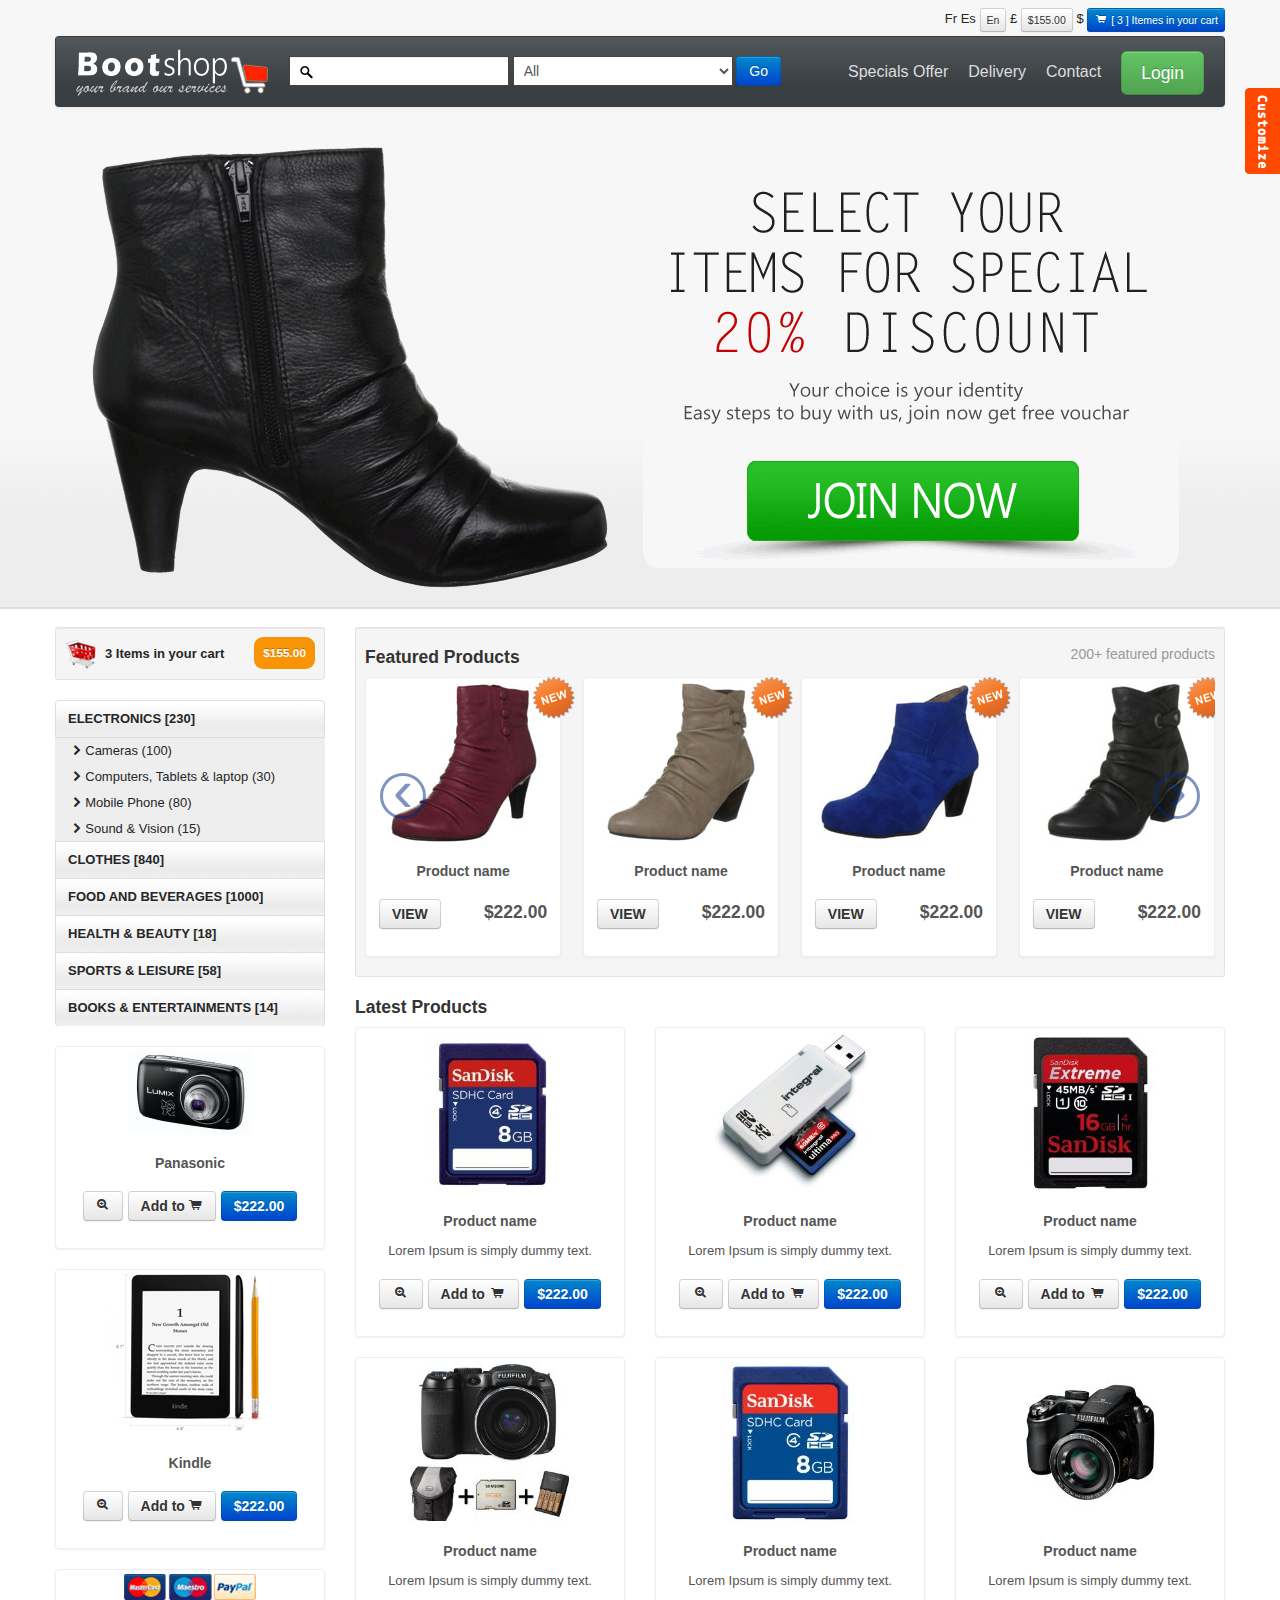
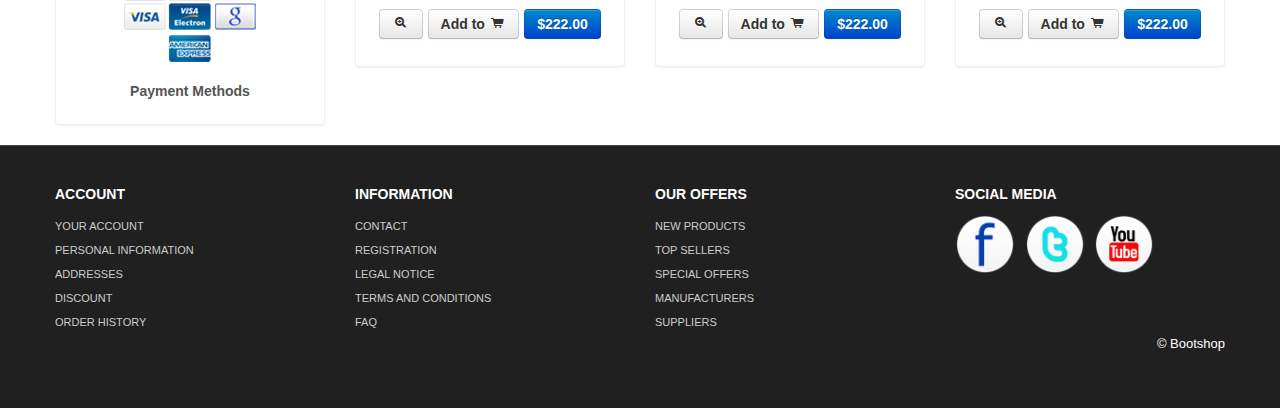
<file: index.html>
﻿<!DOCTYPE html>
<html lang="en">
  <head>
    <meta charset="utf-8" />
    <title>Bootshop online Shopping cart</title>
    <meta name="viewport" content="width=device-width, initial-scale=1.0" />
    <meta name="description" content="" />
    <meta name="author" content="" />

    <!--Less styles -->
    <!-- Other Less css file //different less files has different color scheam
	<link rel="stylesheet/less" type="text/css" href="themes/less/simplex.less">
	<link rel="stylesheet/less" type="text/css" href="themes/less/classified.less">
	<link rel="stylesheet/less" type="text/css" href="themes/less/amelia.less">  MOVE DOWN TO activate
	-->
    <!--<link rel="stylesheet/less" type="text/css" href="themes/less/bootshop.less">
	<script src="themes/js/less.js" type="text/javascript"></script> -->

    <!-- Bootstrap style -->
    <link
      id="callCss"
      rel="stylesheet"
      href="themes/bootshop/bootstrap.min.css"
      media="screen"
    />
    <link rel="stylesheet" href="css/autharmor.css" media="screen" />
    <link href="themes/css/base.css" rel="stylesheet" media="screen" />
    <!-- Bootstrap style responsive -->
    <link href="themes/css/bootstrap-responsive.min.css" rel="stylesheet" />
    <link href="themes/css/font-awesome.css" rel="stylesheet" type="text/css" />
    <!-- Google-code-prettify -->
    <link href="themes/js/google-code-prettify/prettify.css" rel="stylesheet" />
    <!-- fav and touch icons -->
    <link rel="shortcut icon" href="themes/images/ico/favicon.ico" />
    <link
      rel="apple-touch-icon-precomposed"
      sizes="144x144"
      href="themes/images/ico/apple-touch-icon-144-precomposed.png"
    />
    <link
      rel="apple-touch-icon-precomposed"
      sizes="114x114"
      href="themes/images/ico/apple-touch-icon-114-precomposed.png"
    />
    <link
      rel="apple-touch-icon-precomposed"
      sizes="72x72"
      href="themes/images/ico/apple-touch-icon-72-precomposed.png"
    />
    <link
      rel="apple-touch-icon-precomposed"
      href="themes/images/ico/apple-touch-icon-57-precomposed.png"
    />
    <style type="text/css" id="enject"></style>
  </head>
  <body>
    <div id="header">
      <div class="container">
        <div id="welcomeLine" class="row">
          <div id="userName" class="span6"></strong></div>
          <div class="span6">
            <div class="pull-right">
              <a href="product_summary.html"><span class="">Fr</span></a>
              <a href="product_summary.html"><span class="">Es</span></a>
              <span class="btn btn-mini">En</span>
              <a href="product_summary.html"><span>&pound;</span></a>
              <span class="btn btn-mini">$155.00</span>
              <a href="product_summary.html"><span class="">$</span></a>
              <a href="product_summary.html"
                ><span class="btn btn-mini btn-primary"
                  ><i class="icon-shopping-cart icon-white"></i> [ 3 ] Itemes in
                  your cart
                </span>
              </a>
            </div>
          </div>
        </div>
        <!-- Navbar ================================================== -->
        <div id="logoArea" class="navbar">
          <a
            id="smallScreen"
            data-target="#topMenu"
            data-toggle="collapse"
            class="btn btn-navbar"
          >
            <span class="icon-bar"></span>
            <span class="icon-bar"></span>
            <span class="icon-bar"></span>
          </a>
          <div class="navbar-inner">
            <a class="brand" href="index.html"
              ><img src="themes/images/logo.png" alt="Bootsshop"
            /></a>
            <form
              class="form-inline navbar-search"
              method="post"
              action="products.html"
            >
              <input id="srchFld" class="srchTxt" type="text" />
              <select class="srchTxt">
                <option>All</option>
                <option>CLOTHES</option>
                <option>FOOD AND BEVERAGES</option>
                <option>HEALTH & BEAUTY</option>
                <option>SPORTS & LEISURE</option>
                <option>BOOKS & ENTERTAINMENTS</option>
              </select>
              <button type="submit" id="submitButton" class="btn btn-primary">
                Go
              </button>
            </form>
            <ul id="topMenu" class="nav pull-right">
              <li class=""><a href="special_offer.html">Specials Offer</a></li>
              <li class=""><a href="normal.html">Delivery</a></li>
              <li class=""><a href="contact.html">Contact</a></li>
              <!-- <li class=""><a href="magic-register.html">reg</a></li> -->
              <li class="">
                <a
                  id="loginLink"
                  onclick="{armor();}"
                  href="#login"
                  role="button"
                  data-toggle="modal"
                  style="padding-right: 0"
                  ><span class="btn btn-large btn-success">Login</span></a
                >
                <div
                  id="login"
                  class="modal hide fade in"
                  tabindex="-1"
                  role="dialog"
                  aria-labelledby="login"
                  aria-hidden="true"
                >
                  <div class="form"></div>
                </div>
              </li>
            </ul>
          </div>
        </div>
      </div>
    </div>
    <!-- Header End====================================================================== -->
    <div id="carouselBlk">
      <div id="myCarousel" class="carousel slide">
        <div class="carousel-inner">
          <div class="item active">
            <div class="container">
              <a href="register.html"
                ><img
                  style="width: 100%"
                  src="themes/images/carousel/1.png"
                  alt="special offers"
              /></a>
              <div class="carousel-caption">
                <h4>Second Thumbnail label</h4>
                <p>
                  Cras justo odio, dapibus ac facilisis in, egestas eget quam.
                  Donec id elit non mi porta gravida at eget metus. Nullam id
                  dolor id nibh ultricies vehicula ut id elit.
                </p>
              </div>
            </div>
          </div>
          <div class="item">
            <div class="container">
              <a href="register.html"
                ><img
                  style="width: 100%"
                  src="themes/images/carousel/2.png"
                  alt=""
              /></a>
              <div class="carousel-caption">
                <h4>Second Thumbnail label</h4>
                <p>
                  Cras justo odio, dapibus ac facilisis in, egestas eget quam.
                  Donec id elit non mi porta gravida at eget metus. Nullam id
                  dolor id nibh ultricies vehicula ut id elit.
                </p>
              </div>
            </div>
          </div>
          <div class="item">
            <div class="container">
              <a href="register.html"
                ><img src="themes/images/carousel/3.png" alt=""
              /></a>
              <div class="carousel-caption">
                <h4>Second Thumbnail label</h4>
                <p>
                  Cras justo odio, dapibus ac facilisis in, egestas eget quam.
                  Donec id elit non mi porta gravida at eget metus. Nullam id
                  dolor id nibh ultricies vehicula ut id elit.
                </p>
              </div>
            </div>
          </div>
          <div class="item">
            <div class="container">
              <a href="register.html"
                ><img src="themes/images/carousel/4.png" alt=""
              /></a>
              <div class="carousel-caption">
                <h4>Second Thumbnail label</h4>
                <p>
                  Cras justo odio, dapibus ac facilisis in, egestas eget quam.
                  Donec id elit non mi porta gravida at eget metus. Nullam id
                  dolor id nibh ultricies vehicula ut id elit.
                </p>
              </div>
            </div>
          </div>
          <div class="item">
            <div class="container">
              <a href="register.html"
                ><img src="themes/images/carousel/5.png" alt=""
              /></a>
              <div class="carousel-caption">
                <h4>Second Thumbnail label</h4>
                <p>
                  Cras justo odio, dapibus ac facilisis in, egestas eget quam.
                  Donec id elit non mi porta gravida at eget metus. Nullam id
                  dolor id nibh ultricies vehicula ut id elit.
                </p>
              </div>
            </div>
          </div>
          <div class="item">
            <div class="container">
              <a href="register.html"
                ><img src="themes/images/carousel/6.png" alt=""
              /></a>
              <div class="carousel-caption">
                <h4>Second Thumbnail label</h4>
                <p>
                  Cras justo odio, dapibus ac facilisis in, egestas eget quam.
                  Donec id elit non mi porta gravida at eget metus. Nullam id
                  dolor id nibh ultricies vehicula ut id elit.
                </p>
              </div>
            </div>
          </div>
        </div>
        <a class="left carousel-control" href="#myCarousel" data-slide="prev"
          >&lsaquo;</a
        >
        <a class="right carousel-control" href="#myCarousel" data-slide="next"
          >&rsaquo;</a
        >
      </div>
    </div>
    <div id="mainBody">
      <div class="container">
        <div class="row">
          <!-- Sidebar ================================================== -->
          <div id="sidebar" class="span3">
            <div class="well well-small">
              <a id="myCart" href="product_summary.html"
                ><img src="themes/images/ico-cart.png" alt="cart" />3 Items in
                your cart
                <span class="badge badge-warning pull-right">$155.00</span></a
              >
            </div>
            <ul id="sideManu" class="nav nav-tabs nav-stacked">
              <li class="subMenu open">
                <a> ELECTRONICS [230]</a>
                <ul>
                  <li>
                    <a class="active" href="products.html"
                      ><i class="icon-chevron-right"></i>Cameras (100)
                    </a>
                  </li>
                  <li>
                    <a href="products.html"
                      ><i class="icon-chevron-right"></i>Computers, Tablets &
                      laptop (30)</a
                    >
                  </li>
                  <li>
                    <a href="products.html"
                      ><i class="icon-chevron-right"></i>Mobile Phone (80)</a
                    >
                  </li>
                  <li>
                    <a href="products.html"
                      ><i class="icon-chevron-right"></i>Sound & Vision (15)</a
                    >
                  </li>
                </ul>
              </li>
              <li class="subMenu">
                <a> CLOTHES [840] </a>
                <ul style="display: none">
                  <li>
                    <a href="products.html"
                      ><i class="icon-chevron-right"></i>Women's Clothing
                      (45)</a
                    >
                  </li>
                  <li>
                    <a href="products.html"
                      ><i class="icon-chevron-right"></i>Women's Shoes (8)</a
                    >
                  </li>
                  <li>
                    <a href="products.html"
                      ><i class="icon-chevron-right"></i>Women's Hand Bags
                      (5)</a
                    >
                  </li>
                  <li>
                    <a href="products.html"
                      ><i class="icon-chevron-right"></i>Men's Clothings (45)</a
                    >
                  </li>
                  <li>
                    <a href="products.html"
                      ><i class="icon-chevron-right"></i>Men's Shoes (6)</a
                    >
                  </li>
                  <li>
                    <a href="products.html"
                      ><i class="icon-chevron-right"></i>Kids Clothing (5)</a
                    >
                  </li>
                  <li>
                    <a href="products.html"
                      ><i class="icon-chevron-right"></i>Kids Shoes (3)</a
                    >
                  </li>
                </ul>
              </li>
              <li class="subMenu">
                <a>FOOD AND BEVERAGES [1000]</a>
                <ul style="display: none">
                  <li>
                    <a href="products.html"
                      ><i class="icon-chevron-right"></i>Angoves (35)</a
                    >
                  </li>
                  <li>
                    <a href="products.html"
                      ><i class="icon-chevron-right"></i>Bouchard Aine & Fils
                      (8)</a
                    >
                  </li>
                  <li>
                    <a href="products.html"
                      ><i class="icon-chevron-right"></i>French Rabbit (5)</a
                    >
                  </li>
                  <li>
                    <a href="products.html"
                      ><i class="icon-chevron-right"></i>Louis Bernard (45)</a
                    >
                  </li>
                  <li>
                    <a href="products.html"
                      ><i class="icon-chevron-right"></i>BIB Wine (Bag in Box)
                      (8)</a
                    >
                  </li>
                  <li>
                    <a href="products.html"
                      ><i class="icon-chevron-right"></i>Other Liquors & Wine
                      (5)</a
                    >
                  </li>
                  <li>
                    <a href="products.html"
                      ><i class="icon-chevron-right"></i>Garden (3)</a
                    >
                  </li>
                  <li>
                    <a href="products.html"
                      ><i class="icon-chevron-right"></i>Khao Shong (11)</a
                    >
                  </li>
                </ul>
              </li>
              <li><a href="products.html">HEALTH & BEAUTY [18]</a></li>
              <li><a href="products.html">SPORTS & LEISURE [58]</a></li>
              <li><a href="products.html">BOOKS & ENTERTAINMENTS [14]</a></li>
            </ul>
            <br />
            <div class="thumbnail">
              <img
                src="themes/images/products/panasonic.jpg"
                alt="Bootshop panasonoc New camera"
              />
              <div class="caption">
                <h5>Panasonic</h5>
                <h4 style="text-align: center">
                  <a class="btn" href="product_details.html">
                    <i class="icon-zoom-in"></i
                  ></a>
                  <a class="btn" href="#"
                    >Add to <i class="icon-shopping-cart"></i
                  ></a>
                  <a class="btn btn-primary" href="#">$222.00</a>
                </h4>
              </div>
            </div>
            <br />
            <div class="thumbnail">
              <img
                src="themes/images/products/kindle.png"
                title="Bootshop New Kindel"
                alt="Bootshop Kindel"
              />
              <div class="caption">
                <h5>Kindle</h5>
                <h4 style="text-align: center">
                  <a class="btn" href="product_details.html">
                    <i class="icon-zoom-in"></i
                  ></a>
                  <a class="btn" href="#"
                    >Add to <i class="icon-shopping-cart"></i
                  ></a>
                  <a class="btn btn-primary" href="#">$222.00</a>
                </h4>
              </div>
            </div>
            <br />
            <div class="thumbnail">
              <img
                src="themes/images/payment_methods.png"
                title="Bootshop Payment Methods"
                alt="Payments Methods"
              />
              <div class="caption">
                <h5>Payment Methods</h5>
              </div>
            </div>
          </div>
          <!-- Sidebar end=============================================== -->
          <div class="span9">
            <div class="well well-small">
              <h4>
                Featured Products
                <small class="pull-right">200+ featured products</small>
              </h4>
              <div class="row-fluid">
                <div id="featured" class="carousel slide">
                  <div class="carousel-inner">
                    <div class="item active">
                      <ul class="thumbnails">
                        <li class="span3">
                          <div class="thumbnail">
                            <i class="tag"></i>
                            <a href="product_details.html"
                              ><img src="themes/images/products/b1.jpg" alt=""
                            /></a>
                            <div class="caption">
                              <h5>Product name</h5>
                              <h4>
                                <a class="btn" href="product_details.html"
                                  >VIEW</a
                                >
                                <span class="pull-right">$222.00</span>
                              </h4>
                            </div>
                          </div>
                        </li>
                        <li class="span3">
                          <div class="thumbnail">
                            <i class="tag"></i>
                            <a href="product_details.html"
                              ><img src="themes/images/products/b2.jpg" alt=""
                            /></a>
                            <div class="caption">
                              <h5>Product name</h5>
                              <h4>
                                <a class="btn" href="product_details.html"
                                  >VIEW</a
                                >
                                <span class="pull-right">$222.00</span>
                              </h4>
                            </div>
                          </div>
                        </li>
                        <li class="span3">
                          <div class="thumbnail">
                            <i class="tag"></i>
                            <a href="product_details.html"
                              ><img src="themes/images/products/b3.jpg" alt=""
                            /></a>
                            <div class="caption">
                              <h5>Product name</h5>
                              <h4>
                                <a class="btn" href="product_details.html"
                                  >VIEW</a
                                >
                                <span class="pull-right">$222.00</span>
                              </h4>
                            </div>
                          </div>
                        </li>
                        <li class="span3">
                          <div class="thumbnail">
                            <i class="tag"></i>
                            <a href="product_details.html"
                              ><img src="themes/images/products/b4.jpg" alt=""
                            /></a>
                            <div class="caption">
                              <h5>Product name</h5>
                              <h4>
                                <a class="btn" href="product_details.html"
                                  >VIEW</a
                                >
                                <span class="pull-right">$222.00</span>
                              </h4>
                            </div>
                          </div>
                        </li>
                      </ul>
                    </div>
                    <div class="item">
                      <ul class="thumbnails">
                        <li class="span3">
                          <div class="thumbnail">
                            <i class="tag"></i>
                            <a href="product_details.html"
                              ><img src="themes/images/products/5.jpg" alt=""
                            /></a>
                            <div class="caption">
                              <h5>Product name</h5>
                              <h4>
                                <a class="btn" href="product_details.html"
                                  >VIEW</a
                                >
                                <span class="pull-right">$222.00</span>
                              </h4>
                            </div>
                          </div>
                        </li>
                        <li class="span3">
                          <div class="thumbnail">
                            <i class="tag"></i>
                            <a href="product_details.html"
                              ><img src="themes/images/products/6.jpg" alt=""
                            /></a>
                            <div class="caption">
                              <h5>Product name</h5>
                              <h4>
                                <a class="btn" href="product_details.html"
                                  >VIEW</a
                                >
                                <span class="pull-right">$222.00</span>
                              </h4>
                            </div>
                          </div>
                        </li>
                        <li class="span3">
                          <div class="thumbnail">
                            <a href="product_details.html"
                              ><img src="themes/images/products/7.jpg" alt=""
                            /></a>
                            <div class="caption">
                              <h5>Product name</h5>
                              <h4>
                                <a class="btn" href="product_details.html"
                                  >VIEW</a
                                >
                                <span class="pull-right">$222.00</span>
                              </h4>
                            </div>
                          </div>
                        </li>
                        <li class="span3">
                          <div class="thumbnail">
                            <a href="product_details.html"
                              ><img src="themes/images/products/8.jpg" alt=""
                            /></a>
                            <div class="caption">
                              <h5>Product name</h5>
                              <h4>
                                <a class="btn" href="product_details.html"
                                  >VIEW</a
                                >
                                <span class="pull-right">$222.00</span>
                              </h4>
                            </div>
                          </div>
                        </li>
                      </ul>
                    </div>
                    <div class="item">
                      <ul class="thumbnails">
                        <li class="span3">
                          <div class="thumbnail">
                            <a href="product_details.html"
                              ><img src="themes/images/products/9.jpg" alt=""
                            /></a>
                            <div class="caption">
                              <h5>Product name</h5>
                              <h4>
                                <a class="btn" href="product_details.html"
                                  >VIEW</a
                                >
                                <span class="pull-right">$222.00</span>
                              </h4>
                            </div>
                          </div>
                        </li>
                        <li class="span3">
                          <div class="thumbnail">
                            <a href="product_details.html"
                              ><img src="themes/images/products/10.jpg" alt=""
                            /></a>
                            <div class="caption">
                              <h5>Product name</h5>
                              <h4>
                                <a class="btn" href="product_details.html"
                                  >VIEW</a
                                >
                                <span class="pull-right">$222.00</span>
                              </h4>
                            </div>
                          </div>
                        </li>
                        <li class="span3">
                          <div class="thumbnail">
                            <a href="product_details.html"
                              ><img src="themes/images/products/11.jpg" alt=""
                            /></a>
                            <div class="caption">
                              <h5>Product name</h5>
                              <h4>
                                <a class="btn" href="product_details.html"
                                  >VIEW</a
                                >
                                <span class="pull-right">$222.00</span>
                              </h4>
                            </div>
                          </div>
                        </li>
                        <li class="span3">
                          <div class="thumbnail">
                            <a href="product_details.html"
                              ><img src="themes/images/products/1.jpg" alt=""
                            /></a>
                            <div class="caption">
                              <h5>Product name</h5>
                              <h4>
                                <a class="btn" href="product_details.html"
                                  >VIEW</a
                                >
                                <span class="pull-right">$222.00</span>
                              </h4>
                            </div>
                          </div>
                        </li>
                      </ul>
                    </div>
                    <div class="item">
                      <ul class="thumbnails">
                        <li class="span3">
                          <div class="thumbnail">
                            <a href="product_details.html"
                              ><img src="themes/images/products/2.jpg" alt=""
                            /></a>
                            <div class="caption">
                              <h5>Product name</h5>
                              <h4>
                                <a class="btn" href="product_details.html"
                                  >VIEW</a
                                >
                                <span class="pull-right">$222.00</span>
                              </h4>
                            </div>
                          </div>
                        </li>
                        <li class="span3">
                          <div class="thumbnail">
                            <a href="product_details.html"
                              ><img src="themes/images/products/3.jpg" alt=""
                            /></a>
                            <div class="caption">
                              <h5>Product name</h5>
                              <h4>
                                <a class="btn" href="product_details.html"
                                  >VIEW</a
                                >
                                <span class="pull-right">$222.00</span>
                              </h4>
                            </div>
                          </div>
                        </li>
                        <li class="span3">
                          <div class="thumbnail">
                            <a href="product_details.html"
                              ><img src="themes/images/products/4.jpg" alt=""
                            /></a>
                            <div class="caption">
                              <h5>Product name</h5>
                              <h4>
                                <a class="btn" href="product_details.html"
                                  >VIEW</a
                                >
                                <span class="pull-right">$222.00</span>
                              </h4>
                            </div>
                          </div>
                        </li>
                        <li class="span3">
                          <div class="thumbnail">
                            <a href="product_details.html"
                              ><img src="themes/images/products/5.jpg" alt=""
                            /></a>
                            <div class="caption">
                              <h5>Product name</h5>
                              <h4>
                                <a class="btn" href="product_details.html"
                                  >VIEW</a
                                >
                                <span class="pull-right">$222.00</span>
                              </h4>
                            </div>
                          </div>
                        </li>
                      </ul>
                    </div>
                  </div>
                  <a
                    class="left carousel-control"
                    href="#featured"
                    data-slide="prev"
                    >‹</a
                  >
                  <a
                    class="right carousel-control"
                    href="#featured"
                    data-slide="next"
                    >›</a
                  >
                </div>
              </div>
            </div>
            <h4>Latest Products</h4>
            <ul class="thumbnails">
              <li class="span3">
                <div class="thumbnail">
                  <a href="product_details.html"
                    ><img src="themes/images/products/6.jpg" alt=""
                  /></a>
                  <div class="caption">
                    <h5>Product name</h5>
                    <p>Lorem Ipsum is simply dummy text.</p>

                    <h4 style="text-align: center">
                      <a class="btn" href="product_details.html">
                        <i class="icon-zoom-in"></i
                      ></a>
                      <a class="btn" href="#"
                        >Add to <i class="icon-shopping-cart"></i
                      ></a>
                      <a class="btn btn-primary" href="#">$222.00</a>
                    </h4>
                  </div>
                </div>
              </li>
              <li class="span3">
                <div class="thumbnail">
                  <a href="product_details.html"
                    ><img src="themes/images/products/7.jpg" alt=""
                  /></a>
                  <div class="caption">
                    <h5>Product name</h5>
                    <p>Lorem Ipsum is simply dummy text.</p>
                    <h4 style="text-align: center">
                      <a class="btn" href="product_details.html">
                        <i class="icon-zoom-in"></i
                      ></a>
                      <a class="btn" href="#"
                        >Add to <i class="icon-shopping-cart"></i
                      ></a>
                      <a class="btn btn-primary" href="#">$222.00</a>
                    </h4>
                  </div>
                </div>
              </li>
              <li class="span3">
                <div class="thumbnail">
                  <a href="product_details.html"
                    ><img src="themes/images/products/8.jpg" alt=""
                  /></a>
                  <div class="caption">
                    <h5>Product name</h5>
                    <p>Lorem Ipsum is simply dummy text.</p>
                    <h4 style="text-align: center">
                      <a class="btn" href="product_details.html">
                        <i class="icon-zoom-in"></i
                      ></a>
                      <a class="btn" href="#"
                        >Add to <i class="icon-shopping-cart"></i
                      ></a>
                      <a class="btn btn-primary" href="#">$222.00</a>
                    </h4>
                  </div>
                </div>
              </li>
              <li class="span3">
                <div class="thumbnail">
                  <a href="product_details.html"
                    ><img src="themes/images/products/9.jpg" alt=""
                  /></a>
                  <div class="caption">
                    <h5>Product name</h5>
                    <p>Lorem Ipsum is simply dummy text.</p>
                    <h4 style="text-align: center">
                      <a class="btn" href="product_details.html">
                        <i class="icon-zoom-in"></i
                      ></a>
                      <a class="btn" href="#"
                        >Add to <i class="icon-shopping-cart"></i
                      ></a>
                      <a class="btn btn-primary" href="#">$222.00</a>
                    </h4>
                  </div>
                </div>
              </li>
              <li class="span3">
                <div class="thumbnail">
                  <a href="product_details.html"
                    ><img src="themes/images/products/10.jpg" alt=""
                  /></a>
                  <div class="caption">
                    <h5>Product name</h5>
                    <p>Lorem Ipsum is simply dummy text.</p>
                    <h4 style="text-align: center">
                      <a class="btn" href="product_details.html">
                        <i class="icon-zoom-in"></i
                      ></a>
                      <a class="btn" href="#"
                        >Add to <i class="icon-shopping-cart"></i
                      ></a>
                      <a class="btn btn-primary" href="#">$222.00</a>
                    </h4>
                  </div>
                </div>
              </li>
              <li class="span3">
                <div class="thumbnail">
                  <a href="product_details.html"
                    ><img src="themes/images/products/11.jpg" alt=""
                  /></a>
                  <div class="caption">
                    <h5>Product name</h5>
                    <p>Lorem Ipsum is simply dummy text.</p>
                    <h4 style="text-align: center">
                      <a class="btn" href="product_details.html">
                        <i class="icon-zoom-in"></i
                      ></a>
                      <a class="btn" href="#"
                        >Add to <i class="icon-shopping-cart"></i
                      ></a>
                      <a class="btn btn-primary" href="#">$222.00</a>
                    </h4>
                  </div>
                </div>
              </li>
            </ul>
          </div>
        </div>
      </div>
    </div>
    <!-- Footer ================================================================== -->
    <div id="footerSection">
      <div class="container">
        <div class="row">
          <div class="span3">
            <h5>ACCOUNT</h5>
            <a href="login.html">YOUR ACCOUNT</a>
            <a href="login.html">PERSONAL INFORMATION</a>
            <a href="login.html">ADDRESSES</a>
            <a href="login.html">DISCOUNT</a>
            <a href="login.html">ORDER HISTORY</a>
          </div>
          <div class="span3">
            <h5>INFORMATION</h5>
            <a href="contact.html">CONTACT</a>
            <a href="register.html">REGISTRATION</a>
            <a href="legal_notice.html">LEGAL NOTICE</a>
            <a href="tac.html">TERMS AND CONDITIONS</a>
            <a href="faq.html">FAQ</a>
          </div>
          <div class="span3">
            <h5>OUR OFFERS</h5>
            <a href="#">NEW PRODUCTS</a>
            <a href="#">TOP SELLERS</a>
            <a href="special_offer.html">SPECIAL OFFERS</a>
            <a href="#">MANUFACTURERS</a>
            <a href="#">SUPPLIERS</a>
          </div>
          <div id="socialMedia" class="span3 pull-right">
            <h5>SOCIAL MEDIA</h5>
            <a href="#"
              ><img
                width="60"
                height="60"
                src="themes/images/facebook.png"
                title="facebook"
                alt="facebook"
            /></a>
            <a href="#"
              ><img
                width="60"
                height="60"
                src="themes/images/twitter.png"
                title="twitter"
                alt="twitter"
            /></a>
            <a href="#"
              ><img
                width="60"
                height="60"
                src="themes/images/youtube.png"
                title="youtube"
                alt="youtube"
            /></a>
          </div>
        </div>
        <p class="pull-right">&copy; Bootshop</p>
      </div>
      <!-- Container End -->
    </div>
    <!-- Placed at the end of the document so the pages load faster ============================================= -->
    <script src="themes/js/jquery.js" type="text/javascript"></script>
    <script src="themes/js/bootstrap.min.js" type="text/javascript"></script>
    <script src="themes/js/google-code-prettify/prettify.js"></script>

    <script src="themes/js/bootshop.js"></script>
    <script src="themes/js/jquery.lightbox-0.5.js"></script>

    <!-- Themes switcher section ============================================================================================= -->
    <div id="secectionBox">
      <link
        rel="stylesheet"
        href="themes/switch/themeswitch.css"
        type="text/css"
        media="screen"
      />
      <script
        src="themes/switch/theamswitcher.js"
        type="text/javascript"
        charset="utf-8"
      ></script>
      <div id="themeContainer">
        <div id="hideme" class="themeTitle">Style Selector</div>
        <div class="themeName">Oregional Skin</div>
        <div class="images style">
          <a href="themes/css/#" name="bootshop"
            ><img
              src="themes/switch/images/clr/bootshop.png"
              alt="bootstrap business templates"
              class="active"
          /></a>
          <a href="themes/css/#" name="businessltd"
            ><img
              src="themes/switch/images/clr/businessltd.png"
              alt="bootstrap business templates"
              class="active"
          /></a>
        </div>
        <div class="themeName">Bootswatch Skins (11)</div>
        <div class="images style">
          <a href="themes/css/#" name="amelia" title="Amelia"
            ><img
              src="themes/switch/images/clr/amelia.png"
              alt="bootstrap business templates"
          /></a>
          <a href="themes/css/#" name="spruce" title="Spruce"
            ><img
              src="themes/switch/images/clr/spruce.png"
              alt="bootstrap business templates"
          /></a>
          <a href="themes/css/#" name="superhero" title="Superhero"
            ><img
              src="themes/switch/images/clr/superhero.png"
              alt="bootstrap business templates"
          /></a>
          <a href="themes/css/#" name="cyborg"
            ><img
              src="themes/switch/images/clr/cyborg.png"
              alt="bootstrap business templates"
          /></a>
          <a href="themes/css/#" name="cerulean"
            ><img
              src="themes/switch/images/clr/cerulean.png"
              alt="bootstrap business templates"
          /></a>
          <a href="themes/css/#" name="journal"
            ><img
              src="themes/switch/images/clr/journal.png"
              alt="bootstrap business templates"
          /></a>
          <a href="themes/css/#" name="readable"
            ><img
              src="themes/switch/images/clr/readable.png"
              alt="bootstrap business templates"
          /></a>
          <a href="themes/css/#" name="simplex"
            ><img
              src="themes/switch/images/clr/simplex.png"
              alt="bootstrap business templates"
          /></a>
          <a href="themes/css/#" name="slate"
            ><img
              src="themes/switch/images/clr/slate.png"
              alt="bootstrap business templates"
          /></a>
          <a href="themes/css/#" name="spacelab"
            ><img
              src="themes/switch/images/clr/spacelab.png"
              alt="bootstrap business templates"
          /></a>
          <a href="themes/css/#" name="united"
            ><img
              src="themes/switch/images/clr/united.png"
              alt="bootstrap business templates"
          /></a>
          <p
            style="
              margin: 0;
              line-height: normal;
              margin-left: -10px;
              display: none;
            "
          >
            <small
              >These are just examples and you can build your own color scheme
              in the backend.</small
            >
          </p>
        </div>
        <div class="themeName">Background Patterns</div>
        <div class="images patterns">
          <a href="themes/css/#" name="pattern1"
            ><img
              src="themes/switch/images/pattern/pattern1.png"
              alt="bootstrap business templates"
              class="active"
          /></a>
          <a href="themes/css/#" name="pattern2"
            ><img
              src="themes/switch/images/pattern/pattern2.png"
              alt="bootstrap business templates"
          /></a>
          <a href="themes/css/#" name="pattern3"
            ><img
              src="themes/switch/images/pattern/pattern3.png"
              alt="bootstrap business templates"
          /></a>
          <a href="themes/css/#" name="pattern4"
            ><img
              src="themes/switch/images/pattern/pattern4.png"
              alt="bootstrap business templates"
          /></a>
          <a href="themes/css/#" name="pattern5"
            ><img
              src="themes/switch/images/pattern/pattern5.png"
              alt="bootstrap business templates"
          /></a>
          <a href="themes/css/#" name="pattern6"
            ><img
              src="themes/switch/images/pattern/pattern6.png"
              alt="bootstrap business templates"
          /></a>
          <a href="themes/css/#" name="pattern7"
            ><img
              src="themes/switch/images/pattern/pattern7.png"
              alt="bootstrap business templates"
          /></a>
          <a href="themes/css/#" name="pattern8"
            ><img
              src="themes/switch/images/pattern/pattern8.png"
              alt="bootstrap business templates"
          /></a>
          <a href="themes/css/#" name="pattern9"
            ><img
              src="themes/switch/images/pattern/pattern9.png"
              alt="bootstrap business templates"
          /></a>
          <a href="themes/css/#" name="pattern10"
            ><img
              src="themes/switch/images/pattern/pattern10.png"
              alt="bootstrap business templates"
          /></a>

          <a href="themes/css/#" name="pattern11"
            ><img
              src="themes/switch/images/pattern/pattern11.png"
              alt="bootstrap business templates"
          /></a>
          <a href="themes/css/#" name="pattern12"
            ><img
              src="themes/switch/images/pattern/pattern12.png"
              alt="bootstrap business templates"
          /></a>
          <a href="themes/css/#" name="pattern13"
            ><img
              src="themes/switch/images/pattern/pattern13.png"
              alt="bootstrap business templates"
          /></a>
          <a href="themes/css/#" name="pattern14"
            ><img
              src="themes/switch/images/pattern/pattern14.png"
              alt="bootstrap business templates"
          /></a>
          <a href="themes/css/#" name="pattern15"
            ><img
              src="themes/switch/images/pattern/pattern15.png"
              alt="bootstrap business templates"
          /></a>

          <a href="themes/css/#" name="pattern16"
            ><img
              src="themes/switch/images/pattern/pattern16.png"
              alt="bootstrap business templates"
          /></a>
          <a href="themes/css/#" name="pattern17"
            ><img
              src="themes/switch/images/pattern/pattern17.png"
              alt="bootstrap business templates"
          /></a>
          <a href="themes/css/#" name="pattern18"
            ><img
              src="themes/switch/images/pattern/pattern18.png"
              alt="bootstrap business templates"
          /></a>
          <a href="themes/css/#" name="pattern19"
            ><img
              src="themes/switch/images/pattern/pattern19.png"
              alt="bootstrap business templates"
          /></a>
          <a href="themes/css/#" name="pattern20"
            ><img
              src="themes/switch/images/pattern/pattern20.png"
              alt="bootstrap business templates"
          /></a>
        </div>
      </div>
    </div>
    <span id="themesBtn"></span>
    <script src="https://cdn.autharmor.com/scripts/autharmor-jsclient-sdk/v3.0.0/autharmor-jsclient-sdk.js"></script>
    <script src="js/autharmor.js"></script>
  </body>
</html>
</file>
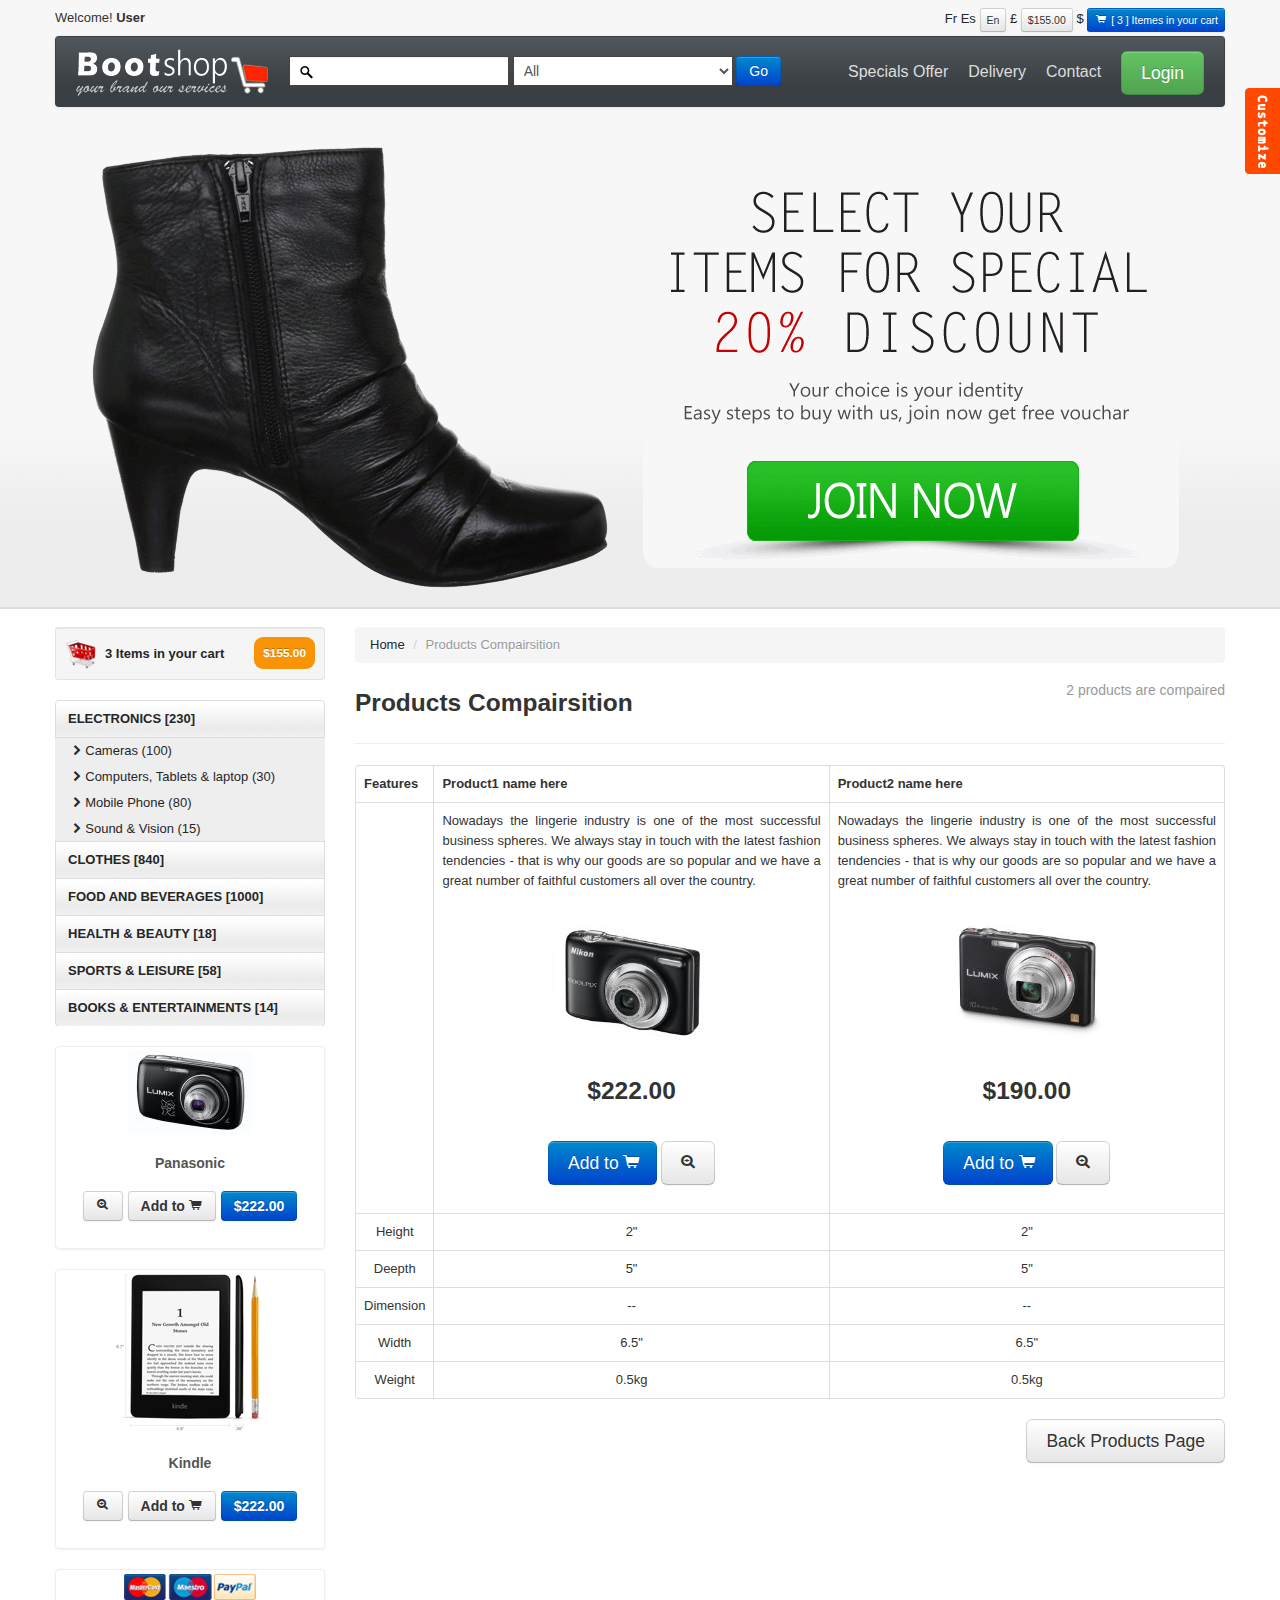
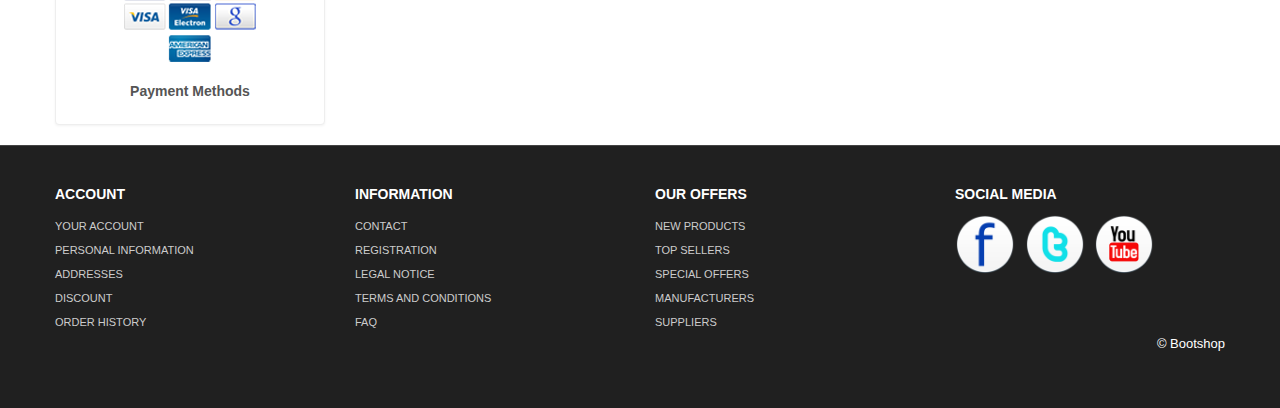
<file: compair.html>
<!DOCTYPE html>
<html lang="en">
  <head>
    <meta charset="utf-8">
    <title>Bootshop online Shopping cart</title>
    <meta name="viewport" content="width=device-width, initial-scale=1.0">
    <meta name="description" content="">
    <meta name="author" content="">
<!--Less styles -->
   <!-- Other Less css file //different less files has different color scheam
	<link rel="stylesheet/less" type="text/css" href="themes/less/simplex.less">
	<link rel="stylesheet/less" type="text/css" href="themes/less/classified.less">
	<link rel="stylesheet/less" type="text/css" href="themes/less/amelia.less">  MOVE DOWN TO activate
	-->
	<!--<link rel="stylesheet/less" type="text/css" href="themes/less/bootshop.less">
	<script src="themes/js/less.js" type="text/javascript"></script> -->
	
<!-- Bootstrap style --> 
    <link id="callCss" rel="stylesheet" href="themes/bootshop/bootstrap.min.css" media="screen"/>
    <link href="themes/css/base.css" rel="stylesheet" media="screen"/>
<!-- Bootstrap style responsive -->	
	<link href="themes/css/bootstrap-responsive.min.css" rel="stylesheet"/>
	<link href="themes/css/font-awesome.css" rel="stylesheet" type="text/css">
<!-- Google-code-prettify -->	
	<link href="themes/js/google-code-prettify/prettify.css" rel="stylesheet"/>
<!-- fav and touch icons -->
    <link rel="shortcut icon" href="themes/images/ico/favicon.ico">
    <link rel="apple-touch-icon-precomposed" sizes="144x144" href="themes/images/ico/apple-touch-icon-144-precomposed.png">
    <link rel="apple-touch-icon-precomposed" sizes="114x114" href="themes/images/ico/apple-touch-icon-114-precomposed.png">
    <link rel="apple-touch-icon-precomposed" sizes="72x72" href="themes/images/ico/apple-touch-icon-72-precomposed.png">
    <link rel="apple-touch-icon-precomposed" href="themes/images/ico/apple-touch-icon-57-precomposed.png">
	<style type="text/css" id="enject"></style>
  </head>
<body>
<div id="header">
<div class="container">
<div id="welcomeLine" class="row">
	<div class="span6">Welcome!<strong> User</strong></div>
	<div class="span6">
	<div class="pull-right">
		<a href="product_summary.html"><span class="">Fr</span></a>
		<a href="product_summary.html"><span class="">Es</span></a>
		<span class="btn btn-mini">En</span>
		<a href="product_summary.html"><span>&pound;</span></a>
		<span class="btn btn-mini">$155.00</span>
		<a href="product_summary.html"><span class="">$</span></a>
		<a href="product_summary.html"><span class="btn btn-mini btn-primary"><i class="icon-shopping-cart icon-white"></i> [ 3 ] Itemes in your cart </span> </a> 
	</div>
	</div>
</div>
<!-- Navbar ================================================== -->
<div id="logoArea" class="navbar">
<a id="smallScreen" data-target="#topMenu" data-toggle="collapse" class="btn btn-navbar">
	<span class="icon-bar"></span>
	<span class="icon-bar"></span>
	<span class="icon-bar"></span>
</a>
  <div class="navbar-inner">
    <a class="brand" href="index.html"><img src="themes/images/logo.png" alt="Bootsshop"/></a>
		<form class="form-inline navbar-search" method="post" action="products.html" >
		<input id="srchFld" class="srchTxt" type="text" />
		  <select class="srchTxt">
			<option>All</option>
			<option>CLOTHES </option>
			<option>FOOD AND BEVERAGES </option>
			<option>HEALTH & BEAUTY </option>
			<option>SPORTS & LEISURE </option>
			<option>BOOKS & ENTERTAINMENTS </option>
		</select> 
		  <button type="submit" id="submitButton" class="btn btn-primary">Go</button>
    </form>
    <ul id="topMenu" class="nav pull-right">
	 <li class=""><a href="special_offer.html">Specials Offer</a></li>
	 <li class=""><a href="normal.html">Delivery</a></li>
	 <li class=""><a href="contact.html">Contact</a></li>
	 <li class="">
	 <a href="#login" role="button" data-toggle="modal" style="padding-right:0"><span class="btn btn-large btn-success">Login</span></a>
	<div id="login" class="modal hide fade in" tabindex="-1" role="dialog" aria-labelledby="login" aria-hidden="false" >
		  <div class="modal-header">
			<button type="button" class="close" data-dismiss="modal" aria-hidden="true">�</button>
			<h3>Login Block</h3>
		  </div>
		  <div class="modal-body">
			<form class="form-horizontal loginFrm">
			  <div class="control-group">								
				<input type="text" id="inputEmail" placeholder="Email">
			  </div>
			  <div class="control-group">
				<input type="password" id="inputPassword" placeholder="Password">
			  </div>
			  <div class="control-group">
				<label class="checkbox">
				<input type="checkbox"> Remember me
				</label>
			  </div>
			</form>		
			<button type="submit" class="btn btn-success">Sign in</button>
			<button class="btn" data-dismiss="modal" aria-hidden="true">Close</button>
		  </div>
	</div>
	</li>
    </ul>
  </div>
</div>
</div>
</div>
<!-- Header End====================================================================== -->
<div id="carouselBlk">
	<div id="myCarousel" class="carousel slide">
		<div class="carousel-inner">
		  <div class="item active">
		  <div class="container">
			<a href="register.html"><img style="width:100%" src="themes/images/carousel/1.png" alt="special offers"/></a>
			<div class="carousel-caption">
				  <h4>Second Thumbnail label</h4>
				  <p>Cras justo odio, dapibus ac facilisis in, egestas eget quam. Donec id elit non mi porta gravida at eget metus. Nullam id dolor id nibh ultricies vehicula ut id elit.</p>
				</div>
		  </div>
		  </div>
		  <div class="item">
		  <div class="container">
			<a href="register.html"><img style="width:100%" src="themes/images/carousel/2.png" alt=""/></a>
				<div class="carousel-caption">
				  <h4>Second Thumbnail label</h4>
				  <p>Cras justo odio, dapibus ac facilisis in, egestas eget quam. Donec id elit non mi porta gravida at eget metus. Nullam id dolor id nibh ultricies vehicula ut id elit.</p>
				</div>
		  </div>
		  </div>
		  <div class="item">
		  <div class="container">
			<a href="register.html"><img src="themes/images/carousel/3.png" alt=""/></a>
			<div class="carousel-caption">
				  <h4>Second Thumbnail label</h4>
				  <p>Cras justo odio, dapibus ac facilisis in, egestas eget quam. Donec id elit non mi porta gravida at eget metus. Nullam id dolor id nibh ultricies vehicula ut id elit.</p>
				</div>
			
		  </div>
		  </div>
		   <div class="item">
		   <div class="container">
			<a href="register.html"><img src="themes/images/carousel/4.png" alt=""/></a>
			<div class="carousel-caption">
				  <h4>Second Thumbnail label</h4>
				  <p>Cras justo odio, dapibus ac facilisis in, egestas eget quam. Donec id elit non mi porta gravida at eget metus. Nullam id dolor id nibh ultricies vehicula ut id elit.</p>
				</div>
		   
		  </div>
		  </div>
		   <div class="item">
		   <div class="container">
			<a href="register.html"><img src="themes/images/carousel/5.png" alt=""/></a>
			<div class="carousel-caption">
				  <h4>Second Thumbnail label</h4>
				  <p>Cras justo odio, dapibus ac facilisis in, egestas eget quam. Donec id elit non mi porta gravida at eget metus. Nullam id dolor id nibh ultricies vehicula ut id elit.</p>
			</div>
		  </div>
		  </div>
		   <div class="item">
		   <div class="container">
			<a href="register.html"><img src="themes/images/carousel/6.png" alt=""/></a>
			<div class="carousel-caption">
				  <h4>Second Thumbnail label</h4>
				  <p>Cras justo odio, dapibus ac facilisis in, egestas eget quam. Donec id elit non mi porta gravida at eget metus. Nullam id dolor id nibh ultricies vehicula ut id elit.</p>
				</div>
		  </div>
		  </div>
		</div>
		<a class="left carousel-control" href="#myCarousel" data-slide="prev">&lsaquo;</a>
		<a class="right carousel-control" href="#myCarousel" data-slide="next">&rsaquo;</a>
	  </div> 
</div>
<div id="mainBody">
	<div class="container">
	<div class="row">
<!-- Sidebar ================================================== -->
	<div id="sidebar" class="span3">
		<div class="well well-small"><a id="myCart" href="product_summary.html"><img src="themes/images/ico-cart.png" alt="cart">3 Items in your cart  <span class="badge badge-warning pull-right">$155.00</span></a></div>
		<ul id="sideManu" class="nav nav-tabs nav-stacked">
			<li class="subMenu open"><a> ELECTRONICS [230]</a>
				<ul>
				<li><a class="active" href="products.html"><i class="icon-chevron-right"></i>Cameras (100) </a></li>
				<li><a href="products.html"><i class="icon-chevron-right"></i>Computers, Tablets & laptop (30)</a></li>
				<li><a href="products.html"><i class="icon-chevron-right"></i>Mobile Phone (80)</a></li>
				<li><a href="products.html"><i class="icon-chevron-right"></i>Sound & Vision (15)</a></li>
				</ul>
			</li>
			<li class="subMenu"><a> CLOTHES [840] </a>
			<ul style="display:none">
				<li><a href="products.html"><i class="icon-chevron-right"></i>Women's Clothing (45)</a></li>
				<li><a href="products.html"><i class="icon-chevron-right"></i>Women's Shoes (8)</a></li>												
				<li><a href="products.html"><i class="icon-chevron-right"></i>Women's Hand Bags (5)</a></li>	
				<li><a href="products.html"><i class="icon-chevron-right"></i>Men's Clothings  (45)</a></li>
				<li><a href="products.html"><i class="icon-chevron-right"></i>Men's Shoes (6)</a></li>												
				<li><a href="products.html"><i class="icon-chevron-right"></i>Kids Clothing (5)</a></li>												
				<li><a href="products.html"><i class="icon-chevron-right"></i>Kids Shoes (3)</a></li>												
			</ul>
			</li>
			<li class="subMenu"><a>FOOD AND BEVERAGES [1000]</a>
				<ul style="display:none">
				<li><a href="products.html"><i class="icon-chevron-right"></i>Angoves  (35)</a></li>
				<li><a href="products.html"><i class="icon-chevron-right"></i>Bouchard Aine & Fils (8)</a></li>												
				<li><a href="products.html"><i class="icon-chevron-right"></i>French Rabbit (5)</a></li>	
				<li><a href="products.html"><i class="icon-chevron-right"></i>Louis Bernard  (45)</a></li>
				<li><a href="products.html"><i class="icon-chevron-right"></i>BIB Wine (Bag in Box) (8)</a></li>												
				<li><a href="products.html"><i class="icon-chevron-right"></i>Other Liquors & Wine (5)</a></li>												
				<li><a href="products.html"><i class="icon-chevron-right"></i>Garden (3)</a></li>												
				<li><a href="products.html"><i class="icon-chevron-right"></i>Khao Shong (11)</a></li>												
			</ul>
			</li>
			<li><a href="products.html">HEALTH & BEAUTY [18]</a></li>
			<li><a href="products.html">SPORTS & LEISURE [58]</a></li>
			<li><a href="products.html">BOOKS & ENTERTAINMENTS [14]</a></li>
		</ul>
		<br/>
		  <div class="thumbnail">
			<img src="themes/images/products/panasonic.jpg" alt="Bootshop panasonoc New camera"/>
			<div class="caption">
			  <h5>Panasonic</h5>
				<h4 style="text-align:center"><a class="btn" href="product_details.html"> <i class="icon-zoom-in"></i></a> <a class="btn" href="#">Add to <i class="icon-shopping-cart"></i></a> <a class="btn btn-primary" href="#">$222.00</a></h4>
			</div>
		  </div><br/>
			<div class="thumbnail">
				<img src="themes/images/products/kindle.png" title="Bootshop New Kindel" alt="Bootshop Kindel">
				<div class="caption">
				  <h5>Kindle</h5>
				    <h4 style="text-align:center"><a class="btn" href="product_details.html"> <i class="icon-zoom-in"></i></a> <a class="btn" href="#">Add to <i class="icon-shopping-cart"></i></a> <a class="btn btn-primary" href="#">$222.00</a></h4>
				</div>
			  </div><br/>
			<div class="thumbnail">
				<img src="themes/images/payment_methods.png" title="Bootshop Payment Methods" alt="Payments Methods">
				<div class="caption">
				  <h5>Payment Methods</h5>
				</div>
			  </div>
	</div>
<!-- Sidebar end=============================================== -->
	<div class="span9">
    <ul class="breadcrumb">
		<li><a href="index.html">Home</a> <span class="divider">/</span></li>
		<li class="active">Products Compairsition</li>
    </ul>
	<h3> Products Compairsition <small class="pull-right"> 2 products are compaired </small></h3>	
	<hr class="soft"/>

	<table id="compairTbl" class="table table-bordered">
              <thead>
                <tr>
                  <th>Features</th>
                  <th>Product1 name here </th>
                  <th>Product2 name here</th>
                </tr>
              </thead>
              <tbody>
                <tr>
                  <td>&nbsp;</td>
                  <td style="text-align:center">
					<p class="justify">
						Nowadays the lingerie industry is one of the most successful business spheres.
						We always stay in touch with the latest fashion tendencies - that is why our 
						goods are so popular and we have a great number of faithful customers all over the country.
					</p>
				<img src="themes/images/products/1.jpg" alt=""/>
				<form class="form-horizontal qtyFrm">
				<h3> $222.00</h3><br/>
				 <a href="product_details.html" class="btn btn-large btn-primary"> Add to <i class=" icon-shopping-cart"></i></a>
				 <a href="product_details.html" class="btn btn-large"><i class="icon-zoom-in"></i></a>
				</form>
				</td>
                  <td>
				  <p class="justify">
					Nowadays the lingerie industry is one of the most successful business spheres.
					We always stay in touch with the latest fashion tendencies - that is why our 
					goods are so popular and we have a great number of faithful customers all over the country.
				</p>
				<img src="themes/images/products/3.jpg" alt=""/>
				
				<form class="form-horizontal qtyFrm">
				<h3> $190.00</h3>
				<br/>
				 <a href="product_details.html" class="btn btn-large btn-primary"> Add to <i class=" icon-shopping-cart"></i></a>
				 <a href="product_details.html" class="btn btn-large"><i class="icon-zoom-in"></i></a>
				</form>
				  </td>
                </tr>
                <tr>
                  <td>Height</td>
                  <td>2"</td>
                  <td>2"</td>
                </tr>
                <tr>
                  <td>Deepth</td>
                  <td>5"</td>
                  <td>5"</td>
                </tr>
				<tr>
                  <td>Dimension</td>
                  <td>--</td>
                  <td>--</td>
                </tr>
				<tr>
                  <td>Width</td>
                  <td>6.5"</td>
                  <td>6.5"</td>
                </tr>
				<tr>
                  <td>Weight</td>
                  <td>0.5kg</td>
                  <td>0.5kg</td>
                </tr>
              </tbody>
            </table>		
	<a href="products.html" class="btn btn-large pull-right">Back Products Page</a>
	
	
</div>
</div>
</div>
</div>
<!-- MainBody End ============================= -->
<!-- Footer ================================================================== -->
	<div  id="footerSection">
	<div class="container">
		<div class="row">
			<div class="span3">
				<h5>ACCOUNT</h5>
				<a href="login.html">YOUR ACCOUNT</a>
				<a href="login.html">PERSONAL INFORMATION</a> 
				<a href="login.html">ADDRESSES</a> 
				<a href="login.html">DISCOUNT</a>  
				<a href="login.html">ORDER HISTORY</a>
			 </div>
			<div class="span3">
				<h5>INFORMATION</h5>
				<a href="contact.html">CONTACT</a>  
				<a href="register.html">REGISTRATION</a>  
				<a href="legal_notice.html">LEGAL NOTICE</a>  
				<a href="tac.html">TERMS AND CONDITIONS</a> 
				<a href="faq.html">FAQ</a>
			 </div>
			<div class="span3">
				<h5>OUR OFFERS</h5>
				<a href="#">NEW PRODUCTS</a> 
				<a href="#">TOP SELLERS</a>  
				<a href="special_offer.html">SPECIAL OFFERS</a>  
				<a href="#">MANUFACTURERS</a> 
				<a href="#">SUPPLIERS</a> 
			 </div>
			<div id="socialMedia" class="span3 pull-right">
				<h5>SOCIAL MEDIA </h5>
				<a href="#"><img width="60" height="60" src="themes/images/facebook.png" title="facebook" alt="facebook"/></a>
				<a href="#"><img width="60" height="60" src="themes/images/twitter.png" title="twitter" alt="twitter"/></a>
				<a href="#"><img width="60" height="60" src="themes/images/youtube.png" title="youtube" alt="youtube"/></a>
			 </div> 
		 </div>
		<p class="pull-right">&copy; Bootshop</p>
	</div><!-- Container End -->
	</div>
<!-- Placed at the end of the document so the pages load faster ============================================= -->
	<script src="themes/js/jquery.js" type="text/javascript"></script>
	<script src="themes/js/bootstrap.min.js" type="text/javascript"></script>
	<script src="themes/js/google-code-prettify/prettify.js"></script>
	
	<script src="themes/js/bootshop.js"></script>
    <script src="themes/js/jquery.lightbox-0.5.js"></script>
	
	<!-- Themes switcher section ============================================================================================= -->
<div id="secectionBox">
<link rel="stylesheet" href="themes/switch/themeswitch.css" type="text/css" media="screen" />
<script src="themes/switch/theamswitcher.js" type="text/javascript" charset="utf-8"></script>
	<div id="themeContainer">
	<div id="hideme" class="themeTitle">Style Selector</div>
	<div class="themeName">Oregional Skin</div>
	<div class="images style">
	<a href="themes/css/#" name="bootshop"><img src="themes/switch/images/clr/bootshop.png" alt="bootstrap business templates" class="active"></a>
	<a href="themes/css/#" name="businessltd"><img src="themes/switch/images/clr/businessltd.png" alt="bootstrap business templates" class="active"></a>
	</div>
	<div class="themeName">Bootswatch Skins (11)</div>
	<div class="images style">
		<a href="themes/css/#" name="amelia" title="Amelia"><img src="themes/switch/images/clr/amelia.png" alt="bootstrap business templates"></a>
		<a href="themes/css/#" name="spruce" title="Spruce"><img src="themes/switch/images/clr/spruce.png" alt="bootstrap business templates" ></a>
		<a href="themes/css/#" name="superhero" title="Superhero"><img src="themes/switch/images/clr/superhero.png" alt="bootstrap business templates"></a>
		<a href="themes/css/#" name="cyborg"><img src="themes/switch/images/clr/cyborg.png" alt="bootstrap business templates"></a>
		<a href="themes/css/#" name="cerulean"><img src="themes/switch/images/clr/cerulean.png" alt="bootstrap business templates"></a>
		<a href="themes/css/#" name="journal"><img src="themes/switch/images/clr/journal.png" alt="bootstrap business templates"></a>
		<a href="themes/css/#" name="readable"><img src="themes/switch/images/clr/readable.png" alt="bootstrap business templates"></a>	
		<a href="themes/css/#" name="simplex"><img src="themes/switch/images/clr/simplex.png" alt="bootstrap business templates"></a>
		<a href="themes/css/#" name="slate"><img src="themes/switch/images/clr/slate.png" alt="bootstrap business templates"></a>
		<a href="themes/css/#" name="spacelab"><img src="themes/switch/images/clr/spacelab.png" alt="bootstrap business templates"></a>
		<a href="themes/css/#" name="united"><img src="themes/switch/images/clr/united.png" alt="bootstrap business templates"></a>
		<p style="margin:0;line-height:normal;margin-left:-10px;display:none;"><small>These are just examples and you can build your own color scheme in the backend.</small></p>
	</div>
	<div class="themeName">Background Patterns </div>
	<div class="images patterns">
		<a href="themes/css/#" name="pattern1"><img src="themes/switch/images/pattern/pattern1.png" alt="bootstrap business templates" class="active"></a>
		<a href="themes/css/#" name="pattern2"><img src="themes/switch/images/pattern/pattern2.png" alt="bootstrap business templates"></a>
		<a href="themes/css/#" name="pattern3"><img src="themes/switch/images/pattern/pattern3.png" alt="bootstrap business templates"></a>
		<a href="themes/css/#" name="pattern4"><img src="themes/switch/images/pattern/pattern4.png" alt="bootstrap business templates"></a>
		<a href="themes/css/#" name="pattern5"><img src="themes/switch/images/pattern/pattern5.png" alt="bootstrap business templates"></a>
		<a href="themes/css/#" name="pattern6"><img src="themes/switch/images/pattern/pattern6.png" alt="bootstrap business templates"></a>
		<a href="themes/css/#" name="pattern7"><img src="themes/switch/images/pattern/pattern7.png" alt="bootstrap business templates"></a>
		<a href="themes/css/#" name="pattern8"><img src="themes/switch/images/pattern/pattern8.png" alt="bootstrap business templates"></a>
		<a href="themes/css/#" name="pattern9"><img src="themes/switch/images/pattern/pattern9.png" alt="bootstrap business templates"></a>
		<a href="themes/css/#" name="pattern10"><img src="themes/switch/images/pattern/pattern10.png" alt="bootstrap business templates"></a>
		
		<a href="themes/css/#" name="pattern11"><img src="themes/switch/images/pattern/pattern11.png" alt="bootstrap business templates"></a>
		<a href="themes/css/#" name="pattern12"><img src="themes/switch/images/pattern/pattern12.png" alt="bootstrap business templates"></a>
		<a href="themes/css/#" name="pattern13"><img src="themes/switch/images/pattern/pattern13.png" alt="bootstrap business templates"></a>
		<a href="themes/css/#" name="pattern14"><img src="themes/switch/images/pattern/pattern14.png" alt="bootstrap business templates"></a>
		<a href="themes/css/#" name="pattern15"><img src="themes/switch/images/pattern/pattern15.png" alt="bootstrap business templates"></a>
		
		<a href="themes/css/#" name="pattern16"><img src="themes/switch/images/pattern/pattern16.png" alt="bootstrap business templates"></a>
		<a href="themes/css/#" name="pattern17"><img src="themes/switch/images/pattern/pattern17.png" alt="bootstrap business templates"></a>
		<a href="themes/css/#" name="pattern18"><img src="themes/switch/images/pattern/pattern18.png" alt="bootstrap business templates"></a>
		<a href="themes/css/#" name="pattern19"><img src="themes/switch/images/pattern/pattern19.png" alt="bootstrap business templates"></a>
		<a href="themes/css/#" name="pattern20"><img src="themes/switch/images/pattern/pattern20.png" alt="bootstrap business templates"></a>
		 
	</div>
	</div>
</div>
<span id="themesBtn"></span>
</body>
</html>
</file>
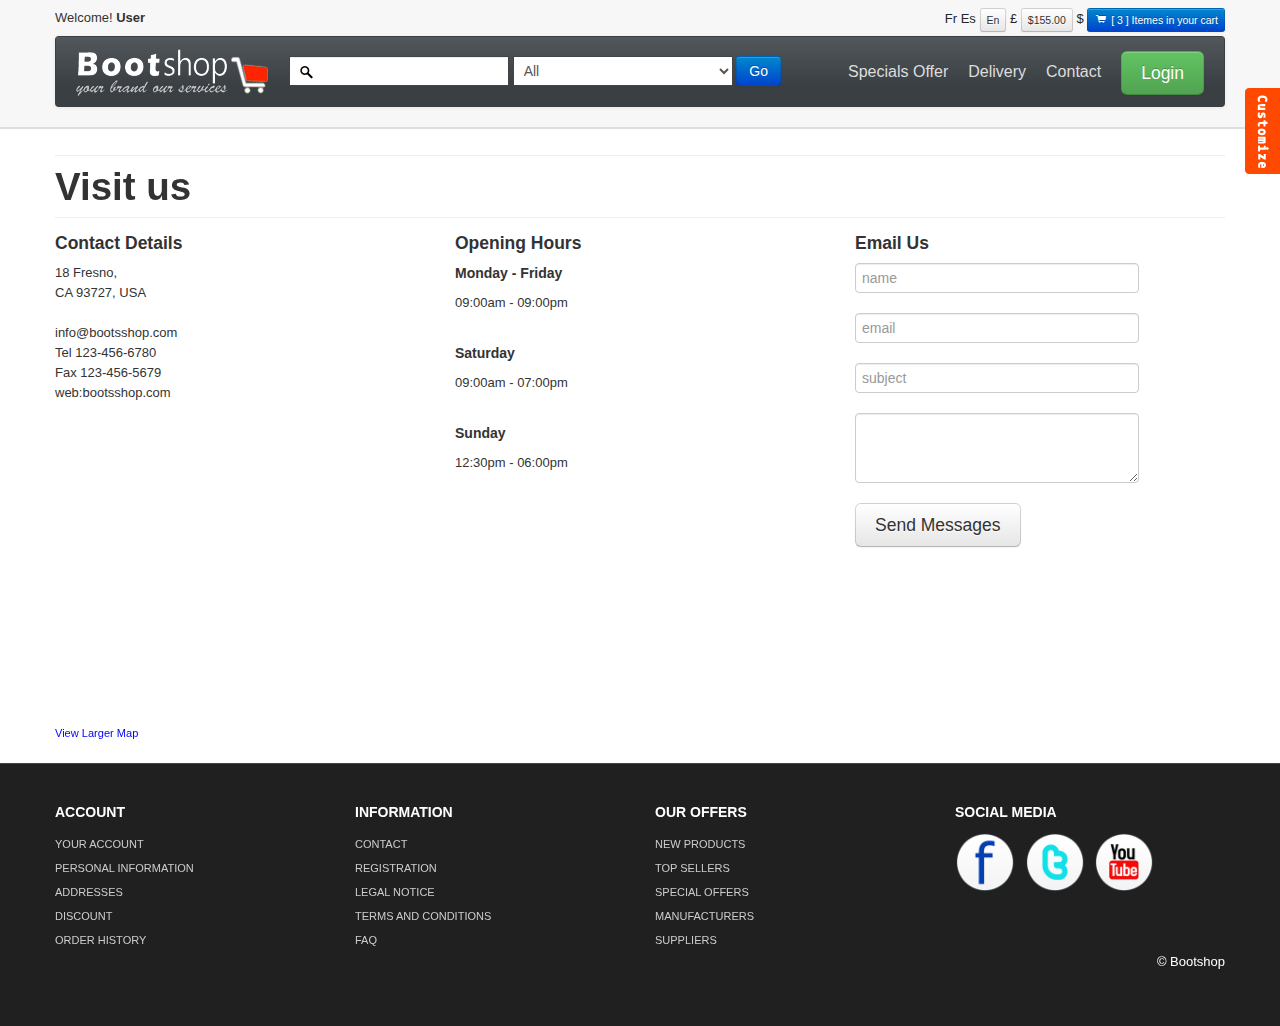
<file: contact.html>
<!DOCTYPE html>
<html lang="en">
  <head>
    <meta charset="utf-8">
    <title>Bootshop online Shopping cart</title>
    <meta name="viewport" content="width=device-width, initial-scale=1.0">
    <meta name="description" content="">
    <meta name="author" content="">
<!--Less styles -->
   <!-- Other Less css file //different less files has different color scheam
	<link rel="stylesheet/less" type="text/css" href="themes/less/simplex.less">
	<link rel="stylesheet/less" type="text/css" href="themes/less/classified.less">
	<link rel="stylesheet/less" type="text/css" href="themes/less/amelia.less">  MOVE DOWN TO activate
	-->
	<!--<link rel="stylesheet/less" type="text/css" href="themes/less/bootshop.less">
	<script src="themes/js/less.js" type="text/javascript"></script> -->
	
<!-- Bootstrap style --> 
    <link id="callCss" rel="stylesheet" href="themes/bootshop/bootstrap.min.css" media="screen"/>
    <link href="themes/css/base.css" rel="stylesheet" media="screen"/>
<!-- Bootstrap style responsive -->	
	<link href="themes/css/bootstrap-responsive.min.css" rel="stylesheet"/>
	<link href="themes/css/font-awesome.css" rel="stylesheet" type="text/css">
<!-- Google-code-prettify -->	
	<link href="themes/js/google-code-prettify/prettify.css" rel="stylesheet"/>
<!-- fav and touch icons -->
    <link rel="shortcut icon" href="themes/images/ico/favicon.ico">
    <link rel="apple-touch-icon-precomposed" sizes="144x144" href="themes/images/ico/apple-touch-icon-144-precomposed.png">
    <link rel="apple-touch-icon-precomposed" sizes="114x114" href="themes/images/ico/apple-touch-icon-114-precomposed.png">
    <link rel="apple-touch-icon-precomposed" sizes="72x72" href="themes/images/ico/apple-touch-icon-72-precomposed.png">
    <link rel="apple-touch-icon-precomposed" href="themes/images/ico/apple-touch-icon-57-precomposed.png">
	<style type="text/css" id="enject"></style>
  </head>
<body>
<div id="header">
<div class="container">
<div id="welcomeLine" class="row">
	<div class="span6">Welcome!<strong> User</strong></div>
	<div class="span6">
	<div class="pull-right">
		<a href="product_summary.html"><span class="">Fr</span></a>
		<a href="product_summary.html"><span class="">Es</span></a>
		<span class="btn btn-mini">En</span>
		<a href="product_summary.html"><span>&pound;</span></a>
		<span class="btn btn-mini">$155.00</span>
		<a href="product_summary.html"><span class="">$</span></a>
		<a href="product_summary.html"><span class="btn btn-mini btn-primary"><i class="icon-shopping-cart icon-white"></i> [ 3 ] Itemes in your cart </span> </a> 
	</div>
	</div>
</div>
<!-- Navbar ================================================== -->
<div id="logoArea" class="navbar">
<a id="smallScreen" data-target="#topMenu" data-toggle="collapse" class="btn btn-navbar">
	<span class="icon-bar"></span>
	<span class="icon-bar"></span>
	<span class="icon-bar"></span>
</a>
  <div class="navbar-inner">
    <a class="brand" href="index.html"><img src="themes/images/logo.png" alt="Bootsshop"/></a>
		<form class="form-inline navbar-search" method="post" action="products.html" >
		<input id="srchFld" class="srchTxt" type="text" />
		  <select class="srchTxt">
			<option>All</option>
			<option>CLOTHES </option>
			<option>FOOD AND BEVERAGES </option>
			<option>HEALTH & BEAUTY </option>
			<option>SPORTS & LEISURE </option>
			<option>BOOKS & ENTERTAINMENTS </option>
		</select> 
		  <button type="submit" id="submitButton" class="btn btn-primary">Go</button>
    </form>
    <ul id="topMenu" class="nav pull-right">
	 <li class=""><a href="special_offer.html">Specials Offer</a></li>
	 <li class=""><a href="normal.html">Delivery</a></li>
	 <li class=""><a href="contact.html">Contact</a></li>
	 <li class="">
	 <a href="#login" role="button" data-toggle="modal" style="padding-right:0"><span class="btn btn-large btn-success">Login</span></a>
	<div id="login" class="modal hide fade in" tabindex="-1" role="dialog" aria-labelledby="login" aria-hidden="false" >
		  <div class="modal-header">
			<button type="button" class="close" data-dismiss="modal" aria-hidden="true">×</button>
			<h3>Login Block</h3>
		  </div>
		  <div class="modal-body">
			<form class="form-horizontal loginFrm">
			  <div class="control-group">								
				<input type="text" id="inputEmail" placeholder="Email">
			  </div>
			  <div class="control-group">
				<input type="password" id="inputPassword" placeholder="Password">
			  </div>
			  <div class="control-group">
				<label class="checkbox">
				<input type="checkbox"> Remember me
				</label>
			  </div>
			</form>		
			<button type="submit" class="btn btn-success">Sign in</button>
			<button class="btn" data-dismiss="modal" aria-hidden="true">Close</button>
		  </div>
	</div>
	</li>
    </ul>
  </div>
</div>
</div>
</div>
<!-- Header End====================================================================== -->
<div id="mainBody">
<div class="container">
	<hr class="soften">
	<h1>Visit us</h1>
	<hr class="soften"/>	
	<div class="row">
		<div class="span4">
		<h4>Contact Details</h4>
		<p>	18 Fresno,<br/> CA 93727, USA
			<br/><br/>
			info@bootsshop.com<br/>
			﻿Tel 123-456-6780<br/>
			Fax 123-456-5679<br/>
			web:bootsshop.com
		</p>		
		</div>
			
		<div class="span4">
		<h4>Opening Hours</h4>
			<h5> Monday - Friday</h5>
			<p>09:00am - 09:00pm<br/><br/></p>
			<h5>Saturday</h5>
			<p>09:00am - 07:00pm<br/><br/></p>
			<h5>Sunday</h5>
			<p>12:30pm - 06:00pm<br/><br/></p>
		</div>
		<div class="span4">
		<h4>Email Us</h4>
		<form class="form-horizontal">
        <fieldset>
          <div class="control-group">
           
              <input type="text" placeholder="name" class="input-xlarge"/>
           
          </div>
		   <div class="control-group">
           
              <input type="text" placeholder="email" class="input-xlarge"/>
           
          </div>
		   <div class="control-group">
           
              <input type="text" placeholder="subject" class="input-xlarge"/>
          
          </div>
          <div class="control-group">
              <textarea rows="3" id="textarea" class="input-xlarge"></textarea>
           
          </div>

            <button class="btn btn-large" type="submit">Send Messages</button>

        </fieldset>
      </form>
		</div>
	</div>
	<div class="row">
	<div class="span12">
	<iframe style="width:100%; height:300; border: 0px" scrolling="no" src="https://maps.google.co.uk/maps?f=q&amp;source=s_q&amp;hl=en&amp;geocode=&amp;q=18+California,+Fresno,+CA,+United+States&amp;aq=0&amp;oq=18+California+united+state&amp;sll=39.9589,-120.955336&amp;sspn=0.007114,0.016512&amp;ie=UTF8&amp;hq=&amp;hnear=18,+Fresno,+California+93727,+United+States&amp;t=m&amp;ll=36.732762,-119.695787&amp;spn=0.017197,0.100336&amp;z=14&amp;output=embed"></iframe><br />
	<small><a href="https://maps.google.co.uk/maps?f=q&amp;source=embed&amp;hl=en&amp;geocode=&amp;q=18+California,+Fresno,+CA,+United+States&amp;aq=0&amp;oq=18+California+united+state&amp;sll=39.9589,-120.955336&amp;sspn=0.007114,0.016512&amp;ie=UTF8&amp;hq=&amp;hnear=18,+Fresno,+California+93727,+United+States&amp;t=m&amp;ll=36.732762,-119.695787&amp;spn=0.017197,0.100336&amp;z=14" style="color:#0000FF;text-align:left">View Larger Map</a></small>
	</div>
	</div>
</div>
</div>
<!-- MainBody End ============================= -->
<!-- Footer ================================================================== -->
	<div  id="footerSection">
	<div class="container">
		<div class="row">
			<div class="span3">
				<h5>ACCOUNT</h5>
				<a href="login.html">YOUR ACCOUNT</a>
				<a href="login.html">PERSONAL INFORMATION</a> 
				<a href="login.html">ADDRESSES</a> 
				<a href="login.html">DISCOUNT</a>  
				<a href="login.html">ORDER HISTORY</a>
			 </div>
			<div class="span3">
				<h5>INFORMATION</h5>
				<a href="contact.html">CONTACT</a>  
				<a href="register.html">REGISTRATION</a>  
				<a href="legal_notice.html">LEGAL NOTICE</a>  
				<a href="tac.html">TERMS AND CONDITIONS</a> 
				<a href="faq.html">FAQ</a>
			 </div>
			<div class="span3">
				<h5>OUR OFFERS</h5>
				<a href="#">NEW PRODUCTS</a> 
				<a href="#">TOP SELLERS</a>  
				<a href="special_offer.html">SPECIAL OFFERS</a>  
				<a href="#">MANUFACTURERS</a> 
				<a href="#">SUPPLIERS</a> 
			 </div>
			<div id="socialMedia" class="span3 pull-right">
				<h5>SOCIAL MEDIA </h5>
				<a href="#"><img width="60" height="60" src="themes/images/facebook.png" title="facebook" alt="facebook"/></a>
				<a href="#"><img width="60" height="60" src="themes/images/twitter.png" title="twitter" alt="twitter"/></a>
				<a href="#"><img width="60" height="60" src="themes/images/youtube.png" title="youtube" alt="youtube"/></a>
			 </div> 
		 </div>
		<p class="pull-right">&copy; Bootshop</p>
	</div><!-- Container End -->
	</div>
<!-- Placed at the end of the document so the pages load faster ============================================= -->
	<script src="themes/js/jquery.js" type="text/javascript"></script>
	<script src="themes/js/bootstrap.min.js" type="text/javascript"></script>
	<script src="themes/js/google-code-prettify/prettify.js"></script>
	
	<script src="themes/js/bootshop.js"></script>
    <script src="themes/js/jquery.lightbox-0.5.js"></script>
	
	<!-- Themes switcher section ============================================================================================= -->
<div id="secectionBox">
<link rel="stylesheet" href="themes/switch/themeswitch.css" type="text/css" media="screen" />
<script src="themes/switch/theamswitcher.js" type="text/javascript" charset="utf-8"></script>
	<div id="themeContainer">
	<div id="hideme" class="themeTitle">Style Selector</div>
	<div class="themeName">Oregional Skin</div>
	<div class="images style">
	<a href="themes/css/#" name="bootshop"><img src="themes/switch/images/clr/bootshop.png" alt="bootstrap business templates" class="active"></a>
	<a href="themes/css/#" name="businessltd"><img src="themes/switch/images/clr/businessltd.png" alt="bootstrap business templates" class="active"></a>
	</div>
	<div class="themeName">Bootswatch Skins (11)</div>
	<div class="images style">
		<a href="themes/css/#" name="amelia" title="Amelia"><img src="themes/switch/images/clr/amelia.png" alt="bootstrap business templates"></a>
		<a href="themes/css/#" name="spruce" title="Spruce"><img src="themes/switch/images/clr/spruce.png" alt="bootstrap business templates" ></a>
		<a href="themes/css/#" name="superhero" title="Superhero"><img src="themes/switch/images/clr/superhero.png" alt="bootstrap business templates"></a>
		<a href="themes/css/#" name="cyborg"><img src="themes/switch/images/clr/cyborg.png" alt="bootstrap business templates"></a>
		<a href="themes/css/#" name="cerulean"><img src="themes/switch/images/clr/cerulean.png" alt="bootstrap business templates"></a>
		<a href="themes/css/#" name="journal"><img src="themes/switch/images/clr/journal.png" alt="bootstrap business templates"></a>
		<a href="themes/css/#" name="readable"><img src="themes/switch/images/clr/readable.png" alt="bootstrap business templates"></a>	
		<a href="themes/css/#" name="simplex"><img src="themes/switch/images/clr/simplex.png" alt="bootstrap business templates"></a>
		<a href="themes/css/#" name="slate"><img src="themes/switch/images/clr/slate.png" alt="bootstrap business templates"></a>
		<a href="themes/css/#" name="spacelab"><img src="themes/switch/images/clr/spacelab.png" alt="bootstrap business templates"></a>
		<a href="themes/css/#" name="united"><img src="themes/switch/images/clr/united.png" alt="bootstrap business templates"></a>
		<p style="margin:0;line-height:normal;margin-left:-10px;display:none;"><small>These are just examples and you can build your own color scheme in the backend.</small></p>
	</div>
	<div class="themeName">Background Patterns </div>
	<div class="images patterns">
		<a href="themes/css/#" name="pattern1"><img src="themes/switch/images/pattern/pattern1.png" alt="bootstrap business templates" class="active"></a>
		<a href="themes/css/#" name="pattern2"><img src="themes/switch/images/pattern/pattern2.png" alt="bootstrap business templates"></a>
		<a href="themes/css/#" name="pattern3"><img src="themes/switch/images/pattern/pattern3.png" alt="bootstrap business templates"></a>
		<a href="themes/css/#" name="pattern4"><img src="themes/switch/images/pattern/pattern4.png" alt="bootstrap business templates"></a>
		<a href="themes/css/#" name="pattern5"><img src="themes/switch/images/pattern/pattern5.png" alt="bootstrap business templates"></a>
		<a href="themes/css/#" name="pattern6"><img src="themes/switch/images/pattern/pattern6.png" alt="bootstrap business templates"></a>
		<a href="themes/css/#" name="pattern7"><img src="themes/switch/images/pattern/pattern7.png" alt="bootstrap business templates"></a>
		<a href="themes/css/#" name="pattern8"><img src="themes/switch/images/pattern/pattern8.png" alt="bootstrap business templates"></a>
		<a href="themes/css/#" name="pattern9"><img src="themes/switch/images/pattern/pattern9.png" alt="bootstrap business templates"></a>
		<a href="themes/css/#" name="pattern10"><img src="themes/switch/images/pattern/pattern10.png" alt="bootstrap business templates"></a>
		
		<a href="themes/css/#" name="pattern11"><img src="themes/switch/images/pattern/pattern11.png" alt="bootstrap business templates"></a>
		<a href="themes/css/#" name="pattern12"><img src="themes/switch/images/pattern/pattern12.png" alt="bootstrap business templates"></a>
		<a href="themes/css/#" name="pattern13"><img src="themes/switch/images/pattern/pattern13.png" alt="bootstrap business templates"></a>
		<a href="themes/css/#" name="pattern14"><img src="themes/switch/images/pattern/pattern14.png" alt="bootstrap business templates"></a>
		<a href="themes/css/#" name="pattern15"><img src="themes/switch/images/pattern/pattern15.png" alt="bootstrap business templates"></a>
		
		<a href="themes/css/#" name="pattern16"><img src="themes/switch/images/pattern/pattern16.png" alt="bootstrap business templates"></a>
		<a href="themes/css/#" name="pattern17"><img src="themes/switch/images/pattern/pattern17.png" alt="bootstrap business templates"></a>
		<a href="themes/css/#" name="pattern18"><img src="themes/switch/images/pattern/pattern18.png" alt="bootstrap business templates"></a>
		<a href="themes/css/#" name="pattern19"><img src="themes/switch/images/pattern/pattern19.png" alt="bootstrap business templates"></a>
		<a href="themes/css/#" name="pattern20"><img src="themes/switch/images/pattern/pattern20.png" alt="bootstrap business templates"></a>
		 
	</div>
	</div>
</div>
<span id="themesBtn"></span>
</body>
</html>
</file>
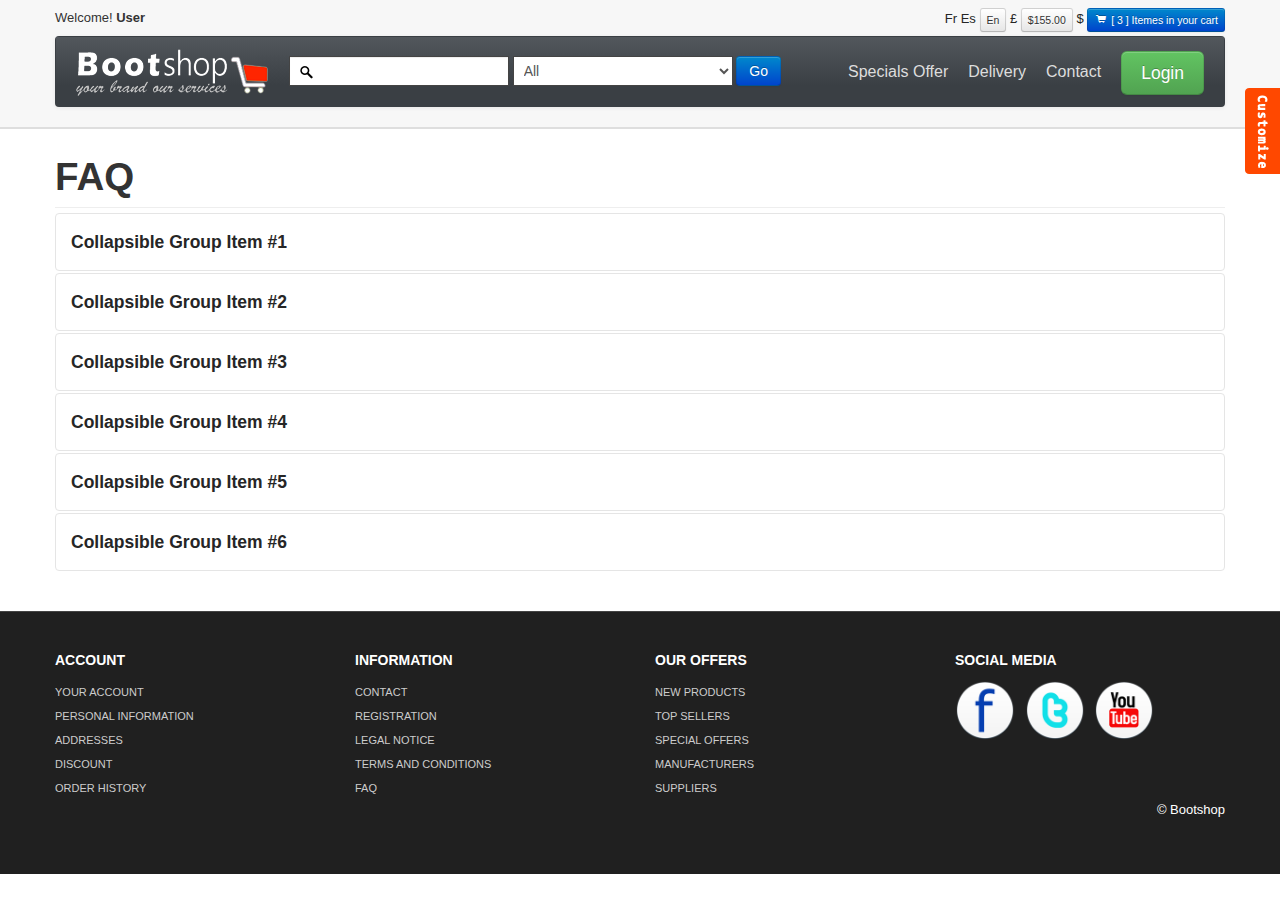
<file: faq.html>
<!DOCTYPE html>
<html lang="en">
  <head>
    <meta charset="utf-8">
    <title>Bootshop online Shopping cart</title>
    <meta name="viewport" content="width=device-width, initial-scale=1.0">
    <meta name="description" content="">
    <meta name="author" content="">
<!--Less styles -->
   <!-- Other Less css file //different less files has different color scheam
	<link rel="stylesheet/less" type="text/css" href="themes/less/simplex.less">
	<link rel="stylesheet/less" type="text/css" href="themes/less/classified.less">
	<link rel="stylesheet/less" type="text/css" href="themes/less/amelia.less">  MOVE DOWN TO activate
	-->
	<!--<link rel="stylesheet/less" type="text/css" href="themes/less/bootshop.less">
	<script src="themes/js/less.js" type="text/javascript"></script> -->
	
<!-- Bootstrap style --> 
    <link id="callCss" rel="stylesheet" href="themes/bootshop/bootstrap.min.css" media="screen"/>
    <link href="themes/css/base.css" rel="stylesheet" media="screen"/>
<!-- Bootstrap style responsive -->	
	<link href="themes/css/bootstrap-responsive.min.css" rel="stylesheet"/>
	<link href="themes/css/font-awesome.css" rel="stylesheet" type="text/css">
<!-- Google-code-prettify -->	
	<link href="themes/js/google-code-prettify/prettify.css" rel="stylesheet"/>
<!-- fav and touch icons -->
    <link rel="shortcut icon" href="themes/images/ico/favicon.ico">
    <link rel="apple-touch-icon-precomposed" sizes="144x144" href="themes/images/ico/apple-touch-icon-144-precomposed.png">
    <link rel="apple-touch-icon-precomposed" sizes="114x114" href="themes/images/ico/apple-touch-icon-114-precomposed.png">
    <link rel="apple-touch-icon-precomposed" sizes="72x72" href="themes/images/ico/apple-touch-icon-72-precomposed.png">
    <link rel="apple-touch-icon-precomposed" href="themes/images/ico/apple-touch-icon-57-precomposed.png">
	<style type="text/css" id="enject"></style>
  </head>
<body>
<div id="header">
<div class="container">
<div id="welcomeLine" class="row">
	<div class="span6">Welcome!<strong> User</strong></div>
	<div class="span6">
	<div class="pull-right">
		<a href="product_summary.html"><span class="">Fr</span></a>
		<a href="product_summary.html"><span class="">Es</span></a>
		<span class="btn btn-mini">En</span>
		<a href="product_summary.html"><span>&pound;</span></a>
		<span class="btn btn-mini">$155.00</span>
		<a href="product_summary.html"><span class="">$</span></a>
		<a href="product_summary.html"><span class="btn btn-mini btn-primary"><i class="icon-shopping-cart icon-white"></i> [ 3 ] Itemes in your cart </span> </a> 
	</div>
	</div>
</div>
<!-- Navbar ================================================== -->
<div id="logoArea" class="navbar">
<a id="smallScreen" data-target="#topMenu" data-toggle="collapse" class="btn btn-navbar">
	<span class="icon-bar"></span>
	<span class="icon-bar"></span>
	<span class="icon-bar"></span>
</a>
  <div class="navbar-inner">
    <a class="brand" href="index.html"><img src="themes/images/logo.png" alt="Bootsshop"/></a>
		<form class="form-inline navbar-search" method="post" action="products.html" >
		<input id="srchFld" class="srchTxt" type="text" />
		  <select class="srchTxt">
			<option>All</option>
			<option>CLOTHES </option>
			<option>FOOD AND BEVERAGES </option>
			<option>HEALTH & BEAUTY </option>
			<option>SPORTS & LEISURE </option>
			<option>BOOKS & ENTERTAINMENTS </option>
		</select> 
		  <button type="submit" id="submitButton" class="btn btn-primary">Go</button>
    </form>
    <ul id="topMenu" class="nav pull-right">
	 <li class=""><a href="special_offer.html">Specials Offer</a></li>
	 <li class=""><a href="normal.html">Delivery</a></li>
	 <li class=""><a href="contact.html">Contact</a></li>
	 <li class="">
	 <a href="#login" role="button" data-toggle="modal" style="padding-right:0"><span class="btn btn-large btn-success">Login</span></a>
	<div id="login" class="modal hide fade in" tabindex="-1" role="dialog" aria-labelledby="login" aria-hidden="false" >
		  <div class="modal-header">
			<button type="button" class="close" data-dismiss="modal" aria-hidden="true">�</button>
			<h3>Login Block</h3>
		  </div>
		  <div class="modal-body">
			<form class="form-horizontal loginFrm">
			  <div class="control-group">								
				<input type="text" id="inputEmail" placeholder="Email">
			  </div>
			  <div class="control-group">
				<input type="password" id="inputPassword" placeholder="Password">
			  </div>
			  <div class="control-group">
				<label class="checkbox">
				<input type="checkbox"> Remember me
				</label>
			  </div>
			</form>		
			<button type="submit" class="btn btn-success">Sign in</button>
			<button class="btn" data-dismiss="modal" aria-hidden="true">Close</button>
		  </div>
	</div>
	</li>
    </ul>
  </div>
</div>
</div>
</div>
<!-- Header End====================================================================== -->
<div id="mainBody">
<div class="container">
<h1>FAQ</h1>
<hr class="soften"/>	
<div class="accordion" id="accordion2">
	<div class="accordion-group">
	  <div class="accordion-heading">
		<h4><a class="accordion-toggle collapsed" data-toggle="collapse" data-parent="#accordion2" href="#collapseOne">
		  Collapsible Group Item #1
		</a></h4>
	  </div>
	  <div id="collapseOne" class="accordion-body collapse"  >
		<div class="accordion-inner">
			Anim pariatur cliche reprehenderit, enim eiusmod high life accusamus terry richardson ad squid. 3 wolf moon officia aute, non cupidatat skateboard dolor brunch. Food truck quinoa nesciunt laborum eiusmod. Brunch 3 wolf moon tempor, sunt aliqua put a bird on it squid single-origin coffee nulla assumenda shoreditch et. Nihil anim keffiyeh helvetica, craft beer labore wes anderson cred nesciunt sapiente ea proident. Ad vegan excepteur butcher vice lomo. Leggings occaecat craft beer farm-to-table, raw denim aesthetic synth nesciunt you probably haven't heard of them accusamus labore sustainable VHS.
			<br/><br/>Lorem ipsum dolor sit amet, consectetur adipiscing elit. Nam elementum varius dapibus. Sed hendrerit porta felis at sollicitudin. Sed at nunc ac neque semper fermentum. Proin diam sem, semper fermentum eleifend nec, viverra ac est. Sed ultricies, lectus et vehicula imperdiet, felis tortor vehicula turpis, non fermentum enim est et sapien. Nam justo mi, dignissim a euismod ut, pretium sed leo. Cum sociis natoque penatibus et magnis dis parturient montes, nascetur ridiculus mus. In viverra porta est, consequat elementum metus tristique a. Mauris tempus tellus a metus dapibus faucibus egestas lectus consectetur. Integer libero dolor, luctus non congue vitae, tempus ut neque. Nunc eleifend lorem quis diam pharetra sagittis. Aliquam ut dolor dui. Fusce dictum facilisis ipsum eu porttitor. In ultricies rhoncus tortor vitae tincidunt.
			<br/><br/>Lorem ipsum dolor sit amet, consectetur adipiscing elit. Nam elementum varius dapibus. Sed hendrerit porta felis at sollicitudin. Sed at nunc ac neque semper fermentum. Proin diam sem, semper fermentum eleifend nec, viverra ac est. Sed ultricies, lectus et vehicula imperdiet, felis tortor vehicula turpis, non fermentum enim est et sapien. Nam justo mi, dignissim a euismod ut, pretium sed leo. Cum sociis natoque penatibus et magnis dis parturient montes, nascetur ridiculus mus. In viverra porta est, consequat elementum metus tristique a. Mauris tempus tellus a metus dapibus faucibus egestas lectus consectetur. Integer libero dolor, luctus non congue vitae, tempus ut neque. Nunc eleifend lorem quis diam pharetra sagittis. Aliquam ut dolor dui. Fusce dictum facilisis ipsum eu porttitor. In ultricies rhoncus tortor vitae tincidunt.

		</div>
	  </div>
	</div>
	<div class="accordion-group">
	  <div class="accordion-heading">
		<h4><a class="accordion-toggle" data-toggle="collapse" data-parent="#accordion2" href="#collapseTwo">
		  Collapsible Group Item #2
		</a></h4>
	  </div>
	  <div id="collapseTwo" class="accordion-body collapse"  >
		<div class="accordion-inner">
		  Anim pariatur cliche reprehenderit, enim eiusmod high life accusamus terry richardson ad squid. 3 wolf moon officia aute, non cupidatat skateboard dolor brunch. Food truck quinoa nesciunt laborum eiusmod. Brunch 3 wolf moon tempor, sunt aliqua put a bird on it squid single-origin coffee nulla assumenda shoreditch et. Nihil anim keffiyeh helvetica, craft beer labore wes anderson cred nesciunt sapiente ea proident. Ad vegan excepteur butcher vice lomo. Leggings occaecat craft beer farm-to-table, raw denim aesthetic synth nesciunt you probably haven't heard of them accusamus labore sustainable VHS.
		</div>
	  </div>
	</div>
	<div class="accordion-group">
	  <div class="accordion-heading">
		<h4><a class="accordion-toggle collapsed" data-toggle="collapse" data-parent="#accordion2" href="#collapseThree">
		  Collapsible Group Item #3
		</a></h4>
	  </div>
	  <div id="collapseThree" class="accordion-body collapse"  >
		<div class="accordion-inner">
		  Anim pariatur cliche reprehenderit, enim eiusmod high life accusamus terry richardson ad squid. 3 wolf moon officia aute, non cupidatat skateboard dolor brunch. Food truck quinoa nesciunt laborum eiusmod. Brunch 3 wolf moon tempor, sunt aliqua put a bird on it squid single-origin coffee nulla assumenda shoreditch et. Nihil anim keffiyeh helvetica, craft beer labore wes anderson cred nesciunt sapiente ea proident. Ad vegan excepteur butcher vice lomo. Leggings occaecat craft beer farm-to-table, raw denim aesthetic synth nesciunt you probably haven't heard of them accusamus labore sustainable VHS.
		</div>
	  </div>
	</div>
	
	<div class="accordion-group">
	  <div class="accordion-heading">
		<h4><a class="accordion-toggle collapsed" data-toggle="collapse" data-parent="#accordion2" href="#collapseFour">
		  Collapsible Group Item #4
		</a></h4>
	  </div>
	  <div id="collapseFour" class="accordion-body collapse"  >
		<div class="accordion-inner">
		  Anim pariatur cliche reprehenderit, enim eiusmod high life accusamus terry richardson ad squid. 3 wolf moon officia aute, non cupidatat skateboard dolor brunch. Food truck quinoa nesciunt laborum eiusmod. Brunch 3 wolf moon tempor, sunt aliqua put a bird on it squid single-origin coffee nulla assumenda shoreditch et. Nihil anim keffiyeh helvetica, craft beer labore wes anderson cred nesciunt sapiente ea proident. Ad vegan excepteur butcher vice lomo. Leggings occaecat craft beer farm-to-table, raw denim aesthetic synth nesciunt you probably haven't heard of them accusamus labore sustainable VHS.
		</div>
	  </div>
	</div>
	
	<div class="accordion-group">
	  <div class="accordion-heading">
		<h4><a class="accordion-toggle collapsed" data-toggle="collapse" data-parent="#accordion2" href="#collapseFive">
		  Collapsible Group Item #5
		</a></h4>
	  </div>
	  <div id="collapseFive" class="accordion-body collapse"  >
		<div class="accordion-inner">
		  Anim pariatur cliche reprehenderit, enim eiusmod high life accusamus terry richardson ad squid. 3 wolf moon officia aute, non cupidatat skateboard dolor brunch. Food truck quinoa nesciunt laborum eiusmod. Brunch 3 wolf moon tempor, sunt aliqua put a bird on it squid single-origin coffee nulla assumenda shoreditch et. Nihil anim keffiyeh helvetica, craft beer labore wes anderson cred nesciunt sapiente ea proident. Ad vegan excepteur butcher vice lomo. Leggings occaecat craft beer farm-to-table, raw denim aesthetic synth nesciunt you probably haven't heard of them accusamus labore sustainable VHS.
		</div>
	  </div>
	</div>
	
	<div class="accordion-group">
	  <div class="accordion-heading">
		<h4><a class="accordion-toggle collapsed" data-toggle="collapse" data-parent="#accordion2" href="#collapseSix">
		  Collapsible Group Item #6
		</a></h4>
	  </div>
	  <div id="collapseSix" class="accordion-body collapse"  >
		<div class="accordion-inner">
		  Anim pariatur cliche reprehenderit, enim eiusmod high life accusamus terry richardson ad squid. 3 wolf moon officia aute, non cupidatat skateboard dolor brunch. Food truck quinoa nesciunt laborum eiusmod. Brunch 3 wolf moon tempor, sunt aliqua put a bird on it squid single-origin coffee nulla assumenda shoreditch et. Nihil anim keffiyeh helvetica, craft beer labore wes anderson cred nesciunt sapiente ea proident. Ad vegan excepteur butcher vice lomo. Leggings occaecat craft beer farm-to-table, raw denim aesthetic synth nesciunt you probably haven't heard of them accusamus labore sustainable VHS.
		</div>
	  </div>
	</div>
  </div>
</div>
</div>
<!-- MainBody End ============================= -->
<!-- Footer ================================================================== -->
	<div  id="footerSection">
	<div class="container">
		<div class="row">
			<div class="span3">
				<h5>ACCOUNT</h5>
				<a href="login.html">YOUR ACCOUNT</a>
				<a href="login.html">PERSONAL INFORMATION</a> 
				<a href="login.html">ADDRESSES</a> 
				<a href="login.html">DISCOUNT</a>  
				<a href="login.html">ORDER HISTORY</a>
			 </div>
			<div class="span3">
				<h5>INFORMATION</h5>
				<a href="contact.html">CONTACT</a>  
				<a href="register.html">REGISTRATION</a>  
				<a href="legal_notice.html">LEGAL NOTICE</a>  
				<a href="tac.html">TERMS AND CONDITIONS</a> 
				<a href="faq.html">FAQ</a>
			 </div>
			<div class="span3">
				<h5>OUR OFFERS</h5>
				<a href="#">NEW PRODUCTS</a> 
				<a href="#">TOP SELLERS</a>  
				<a href="special_offer.html">SPECIAL OFFERS</a>  
				<a href="#">MANUFACTURERS</a> 
				<a href="#">SUPPLIERS</a> 
			 </div>
			<div id="socialMedia" class="span3 pull-right">
				<h5>SOCIAL MEDIA </h5>
				<a href="#"><img width="60" height="60" src="themes/images/facebook.png" title="facebook" alt="facebook"/></a>
				<a href="#"><img width="60" height="60" src="themes/images/twitter.png" title="twitter" alt="twitter"/></a>
				<a href="#"><img width="60" height="60" src="themes/images/youtube.png" title="youtube" alt="youtube"/></a>
			 </div> 
		 </div>
		<p class="pull-right">&copy; Bootshop</p>
	</div><!-- Container End -->
	</div>
<!-- Placed at the end of the document so the pages load faster ============================================= -->
	<script src="themes/js/jquery.js" type="text/javascript"></script>
	<script src="themes/js/bootstrap.min.js" type="text/javascript"></script>
	<script src="themes/js/google-code-prettify/prettify.js"></script>
	
	<script src="themes/js/bootshop.js"></script>
    <script src="themes/js/jquery.lightbox-0.5.js"></script>
	
	<!-- Themes switcher section ============================================================================================= -->
<div id="secectionBox">
<link rel="stylesheet" href="themes/switch/themeswitch.css" type="text/css" media="screen" />
<script src="themes/switch/theamswitcher.js" type="text/javascript" charset="utf-8"></script>
	<div id="themeContainer">
	<div id="hideme" class="themeTitle">Style Selector</div>
	<div class="themeName">Oregional Skin</div>
	<div class="images style">
	<a href="themes/css/#" name="bootshop"><img src="themes/switch/images/clr/bootshop.png" alt="bootstrap business templates" class="active"></a>
	<a href="themes/css/#" name="businessltd"><img src="themes/switch/images/clr/businessltd.png" alt="bootstrap business templates" class="active"></a>
	</div>
	<div class="themeName">Bootswatch Skins (11)</div>
	<div class="images style">
		<a href="themes/css/#" name="amelia" title="Amelia"><img src="themes/switch/images/clr/amelia.png" alt="bootstrap business templates"></a>
		<a href="themes/css/#" name="spruce" title="Spruce"><img src="themes/switch/images/clr/spruce.png" alt="bootstrap business templates" ></a>
		<a href="themes/css/#" name="superhero" title="Superhero"><img src="themes/switch/images/clr/superhero.png" alt="bootstrap business templates"></a>
		<a href="themes/css/#" name="cyborg"><img src="themes/switch/images/clr/cyborg.png" alt="bootstrap business templates"></a>
		<a href="themes/css/#" name="cerulean"><img src="themes/switch/images/clr/cerulean.png" alt="bootstrap business templates"></a>
		<a href="themes/css/#" name="journal"><img src="themes/switch/images/clr/journal.png" alt="bootstrap business templates"></a>
		<a href="themes/css/#" name="readable"><img src="themes/switch/images/clr/readable.png" alt="bootstrap business templates"></a>	
		<a href="themes/css/#" name="simplex"><img src="themes/switch/images/clr/simplex.png" alt="bootstrap business templates"></a>
		<a href="themes/css/#" name="slate"><img src="themes/switch/images/clr/slate.png" alt="bootstrap business templates"></a>
		<a href="themes/css/#" name="spacelab"><img src="themes/switch/images/clr/spacelab.png" alt="bootstrap business templates"></a>
		<a href="themes/css/#" name="united"><img src="themes/switch/images/clr/united.png" alt="bootstrap business templates"></a>
		<p style="margin:0;line-height:normal;margin-left:-10px;display:none;"><small>These are just examples and you can build your own color scheme in the backend.</small></p>
	</div>
	<div class="themeName">Background Patterns </div>
	<div class="images patterns">
		<a href="themes/css/#" name="pattern1"><img src="themes/switch/images/pattern/pattern1.png" alt="bootstrap business templates" class="active"></a>
		<a href="themes/css/#" name="pattern2"><img src="themes/switch/images/pattern/pattern2.png" alt="bootstrap business templates"></a>
		<a href="themes/css/#" name="pattern3"><img src="themes/switch/images/pattern/pattern3.png" alt="bootstrap business templates"></a>
		<a href="themes/css/#" name="pattern4"><img src="themes/switch/images/pattern/pattern4.png" alt="bootstrap business templates"></a>
		<a href="themes/css/#" name="pattern5"><img src="themes/switch/images/pattern/pattern5.png" alt="bootstrap business templates"></a>
		<a href="themes/css/#" name="pattern6"><img src="themes/switch/images/pattern/pattern6.png" alt="bootstrap business templates"></a>
		<a href="themes/css/#" name="pattern7"><img src="themes/switch/images/pattern/pattern7.png" alt="bootstrap business templates"></a>
		<a href="themes/css/#" name="pattern8"><img src="themes/switch/images/pattern/pattern8.png" alt="bootstrap business templates"></a>
		<a href="themes/css/#" name="pattern9"><img src="themes/switch/images/pattern/pattern9.png" alt="bootstrap business templates"></a>
		<a href="themes/css/#" name="pattern10"><img src="themes/switch/images/pattern/pattern10.png" alt="bootstrap business templates"></a>
		
		<a href="themes/css/#" name="pattern11"><img src="themes/switch/images/pattern/pattern11.png" alt="bootstrap business templates"></a>
		<a href="themes/css/#" name="pattern12"><img src="themes/switch/images/pattern/pattern12.png" alt="bootstrap business templates"></a>
		<a href="themes/css/#" name="pattern13"><img src="themes/switch/images/pattern/pattern13.png" alt="bootstrap business templates"></a>
		<a href="themes/css/#" name="pattern14"><img src="themes/switch/images/pattern/pattern14.png" alt="bootstrap business templates"></a>
		<a href="themes/css/#" name="pattern15"><img src="themes/switch/images/pattern/pattern15.png" alt="bootstrap business templates"></a>
		
		<a href="themes/css/#" name="pattern16"><img src="themes/switch/images/pattern/pattern16.png" alt="bootstrap business templates"></a>
		<a href="themes/css/#" name="pattern17"><img src="themes/switch/images/pattern/pattern17.png" alt="bootstrap business templates"></a>
		<a href="themes/css/#" name="pattern18"><img src="themes/switch/images/pattern/pattern18.png" alt="bootstrap business templates"></a>
		<a href="themes/css/#" name="pattern19"><img src="themes/switch/images/pattern/pattern19.png" alt="bootstrap business templates"></a>
		<a href="themes/css/#" name="pattern20"><img src="themes/switch/images/pattern/pattern20.png" alt="bootstrap business templates"></a>
		 
	</div>
	</div>
</div>
<span id="themesBtn"></span>
</body>
</html>
</file>
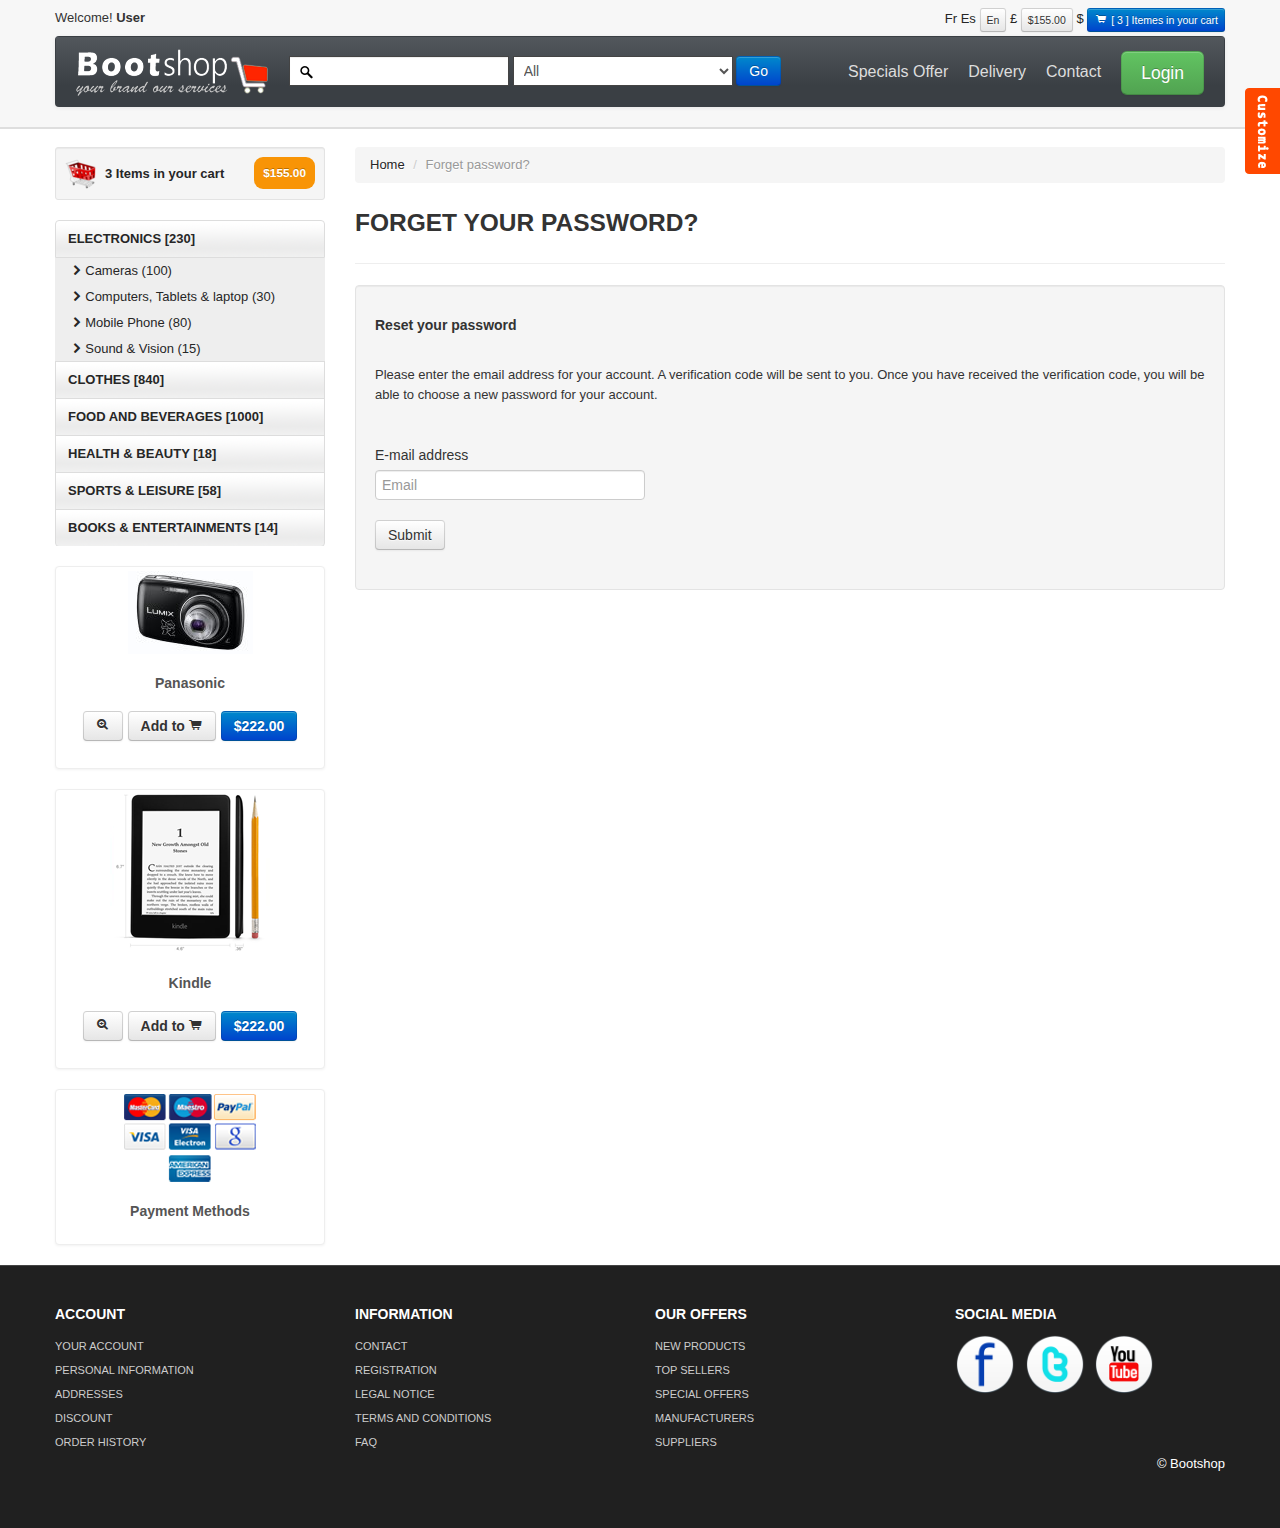
<file: forgetpass.html>
<!DOCTYPE html>
<html lang="en">
  <head>
    <meta charset="utf-8">
    <title>Bootshop online Shopping cart</title>
    <meta name="viewport" content="width=device-width, initial-scale=1.0">
    <meta name="description" content="">
    <meta name="author" content="">
<!--Less styles -->
   <!-- Other Less css file //different less files has different color scheam
	<link rel="stylesheet/less" type="text/css" href="themes/less/simplex.less">
	<link rel="stylesheet/less" type="text/css" href="themes/less/classified.less">
	<link rel="stylesheet/less" type="text/css" href="themes/less/amelia.less">  MOVE DOWN TO activate
	-->
	<!--<link rel="stylesheet/less" type="text/css" href="themes/less/bootshop.less">
	<script src="themes/js/less.js" type="text/javascript"></script> -->
	
<!-- Bootstrap style --> 
    <link id="callCss" rel="stylesheet" href="themes/bootshop/bootstrap.min.css" media="screen"/>
    <link href="themes/css/base.css" rel="stylesheet" media="screen"/>
<!-- Bootstrap style responsive -->	
	<link href="themes/css/bootstrap-responsive.min.css" rel="stylesheet"/>
	<link href="themes/css/font-awesome.css" rel="stylesheet" type="text/css">
<!-- Google-code-prettify -->	
	<link href="themes/js/google-code-prettify/prettify.css" rel="stylesheet"/>
<!-- fav and touch icons -->
    <link rel="shortcut icon" href="themes/images/ico/favicon.ico">
    <link rel="apple-touch-icon-precomposed" sizes="144x144" href="themes/images/ico/apple-touch-icon-144-precomposed.png">
    <link rel="apple-touch-icon-precomposed" sizes="114x114" href="themes/images/ico/apple-touch-icon-114-precomposed.png">
    <link rel="apple-touch-icon-precomposed" sizes="72x72" href="themes/images/ico/apple-touch-icon-72-precomposed.png">
    <link rel="apple-touch-icon-precomposed" href="themes/images/ico/apple-touch-icon-57-precomposed.png">
	<style type="text/css" id="enject"></style>
  </head>
<body>
<div id="header">
<div class="container">
<div id="welcomeLine" class="row">
	<div class="span6">Welcome!<strong> User</strong></div>
	<div class="span6">
	<div class="pull-right">
		<a href="product_summary.html"><span class="">Fr</span></a>
		<a href="product_summary.html"><span class="">Es</span></a>
		<span class="btn btn-mini">En</span>
		<a href="product_summary.html"><span>&pound;</span></a>
		<span class="btn btn-mini">$155.00</span>
		<a href="product_summary.html"><span class="">$</span></a>
		<a href="product_summary.html"><span class="btn btn-mini btn-primary"><i class="icon-shopping-cart icon-white"></i> [ 3 ] Itemes in your cart </span> </a> 
	</div>
	</div>
</div>
<!-- Navbar ================================================== -->
<div id="logoArea" class="navbar">
<a id="smallScreen" data-target="#topMenu" data-toggle="collapse" class="btn btn-navbar">
	<span class="icon-bar"></span>
	<span class="icon-bar"></span>
	<span class="icon-bar"></span>
</a>
  <div class="navbar-inner">
    <a class="brand" href="index.html"><img src="themes/images/logo.png" alt="Bootsshop"/></a>
		<form class="form-inline navbar-search" method="post" action="products.html" >
		<input id="srchFld" class="srchTxt" type="text" />
		  <select class="srchTxt">
			<option>All</option>
			<option>CLOTHES </option>
			<option>FOOD AND BEVERAGES </option>
			<option>HEALTH & BEAUTY </option>
			<option>SPORTS & LEISURE </option>
			<option>BOOKS & ENTERTAINMENTS </option>
		</select> 
		  <button type="submit" id="submitButton" class="btn btn-primary">Go</button>
    </form>
    <ul id="topMenu" class="nav pull-right">
	 <li class=""><a href="special_offer.html">Specials Offer</a></li>
	 <li class=""><a href="normal.html">Delivery</a></li>
	 <li class=""><a href="contact.html">Contact</a></li>
	 <li class="">
	 <a href="#login" role="button" data-toggle="modal" style="padding-right:0"><span class="btn btn-large btn-success">Login</span></a>
	<div id="login" class="modal hide fade in" tabindex="-1" role="dialog" aria-labelledby="login" aria-hidden="false" >
		  <div class="modal-header">
			<button type="button" class="close" data-dismiss="modal" aria-hidden="true">�</button>
			<h3>Login Block</h3>
		  </div>
		  <div class="modal-body">
			<form class="form-horizontal loginFrm">
			  <div class="control-group">								
				<input type="text" id="inputEmail" placeholder="Email">
			  </div>
			  <div class="control-group">
				<input type="password" id="inputPassword" placeholder="Password">
			  </div>
			  <div class="control-group">
				<label class="checkbox">
				<input type="checkbox"> Remember me
				</label>
			  </div>
			</form>		
			<button type="submit" class="btn btn-success">Sign in</button>
			<button class="btn" data-dismiss="modal" aria-hidden="true">Close</button>
		  </div>
	</div>
	</li>
    </ul>
  </div>
</div>
</div>
</div>
<!-- Header End====================================================================== -->
<div id="mainBody">
	<div class="container">
	<div class="row">
<!-- Sidebar ================================================== -->
	<div id="sidebar" class="span3">
		<div class="well well-small"><a id="myCart" href="product_summary.html"><img src="themes/images/ico-cart.png" alt="cart">3 Items in your cart  <span class="badge badge-warning pull-right">$155.00</span></a></div>
		<ul id="sideManu" class="nav nav-tabs nav-stacked">
			<li class="subMenu open"><a> ELECTRONICS [230]</a>
				<ul>
				<li><a class="active" href="products.html"><i class="icon-chevron-right"></i>Cameras (100) </a></li>
				<li><a href="products.html"><i class="icon-chevron-right"></i>Computers, Tablets & laptop (30)</a></li>
				<li><a href="products.html"><i class="icon-chevron-right"></i>Mobile Phone (80)</a></li>
				<li><a href="products.html"><i class="icon-chevron-right"></i>Sound & Vision (15)</a></li>
				</ul>
			</li>
			<li class="subMenu"><a> CLOTHES [840] </a>
			<ul style="display:none">
				<li><a href="products.html"><i class="icon-chevron-right"></i>Women's Clothing (45)</a></li>
				<li><a href="products.html"><i class="icon-chevron-right"></i>Women's Shoes (8)</a></li>												
				<li><a href="products.html"><i class="icon-chevron-right"></i>Women's Hand Bags (5)</a></li>	
				<li><a href="products.html"><i class="icon-chevron-right"></i>Men's Clothings  (45)</a></li>
				<li><a href="products.html"><i class="icon-chevron-right"></i>Men's Shoes (6)</a></li>												
				<li><a href="products.html"><i class="icon-chevron-right"></i>Kids Clothing (5)</a></li>												
				<li><a href="products.html"><i class="icon-chevron-right"></i>Kids Shoes (3)</a></li>												
			</ul>
			</li>
			<li class="subMenu"><a>FOOD AND BEVERAGES [1000]</a>
				<ul style="display:none">
				<li><a href="products.html"><i class="icon-chevron-right"></i>Angoves  (35)</a></li>
				<li><a href="products.html"><i class="icon-chevron-right"></i>Bouchard Aine & Fils (8)</a></li>												
				<li><a href="products.html"><i class="icon-chevron-right"></i>French Rabbit (5)</a></li>	
				<li><a href="products.html"><i class="icon-chevron-right"></i>Louis Bernard  (45)</a></li>
				<li><a href="products.html"><i class="icon-chevron-right"></i>BIB Wine (Bag in Box) (8)</a></li>												
				<li><a href="products.html"><i class="icon-chevron-right"></i>Other Liquors & Wine (5)</a></li>												
				<li><a href="products.html"><i class="icon-chevron-right"></i>Garden (3)</a></li>												
				<li><a href="products.html"><i class="icon-chevron-right"></i>Khao Shong (11)</a></li>												
			</ul>
			</li>
			<li><a href="products.html">HEALTH & BEAUTY [18]</a></li>
			<li><a href="products.html">SPORTS & LEISURE [58]</a></li>
			<li><a href="products.html">BOOKS & ENTERTAINMENTS [14]</a></li>
		</ul>
		<br/>
		  <div class="thumbnail">
			<img src="themes/images/products/panasonic.jpg" alt="Bootshop panasonoc New camera"/>
			<div class="caption">
			  <h5>Panasonic</h5>
				<h4 style="text-align:center"><a class="btn" href="product_details.html"> <i class="icon-zoom-in"></i></a> <a class="btn" href="#">Add to <i class="icon-shopping-cart"></i></a> <a class="btn btn-primary" href="#">$222.00</a></h4>
			</div>
		  </div><br/>
			<div class="thumbnail">
				<img src="themes/images/products/kindle.png" title="Bootshop New Kindel" alt="Bootshop Kindel">
				<div class="caption">
				  <h5>Kindle</h5>
				    <h4 style="text-align:center"><a class="btn" href="product_details.html"> <i class="icon-zoom-in"></i></a> <a class="btn" href="#">Add to <i class="icon-shopping-cart"></i></a> <a class="btn btn-primary" href="#">$222.00</a></h4>
				</div>
			  </div><br/>
			<div class="thumbnail">
				<img src="themes/images/payment_methods.png" title="Bootshop Payment Methods" alt="Payments Methods">
				<div class="caption">
				  <h5>Payment Methods</h5>
				</div>
			  </div>
	</div>
<!-- Sidebar end=============================================== -->
	<div class="span9">
    <ul class="breadcrumb">
		<li><a href="index.html">Home</a> <span class="divider">/</span></li>
		<li class="active">Forget password?</li>
    </ul>
	<h3> FORGET YOUR PASSWORD?</h3>	
	<hr class="soft"/>
	
	<div class="row">
		<div class="span9" style="min-height:900px">
			<div class="well">
			<h5>Reset your password</h5><br/>
			Please enter the email address for your account. A verification code will be sent to you. Once you have received the verification code, you will be able to choose a new password for your account.<br/><br/><br/>
			<form>
			  <div class="control-group">
				<label class="control-label" for="inputEmail1">E-mail address</label>
				<div class="controls">
				  <input class="span3"  type="text" id="inputEmail1" placeholder="Email">
				</div>
			  </div>
			  <div class="controls">
			  <button type="submit" class="btn block">Submit</button>
			  </div>
			</form>
		</div>
		</div>
	</div>	
	
</div>
</div>
</div>
</div>
<!-- MainBody End ============================= -->
<!-- Footer ================================================================== -->
	<div  id="footerSection">
	<div class="container">
		<div class="row">
			<div class="span3">
				<h5>ACCOUNT</h5>
				<a href="login.html">YOUR ACCOUNT</a>
				<a href="login.html">PERSONAL INFORMATION</a> 
				<a href="login.html">ADDRESSES</a> 
				<a href="login.html">DISCOUNT</a>  
				<a href="login.html">ORDER HISTORY</a>
			 </div>
			<div class="span3">
				<h5>INFORMATION</h5>
				<a href="contact.html">CONTACT</a>  
				<a href="register.html">REGISTRATION</a>  
				<a href="legal_notice.html">LEGAL NOTICE</a>  
				<a href="tac.html">TERMS AND CONDITIONS</a> 
				<a href="faq.html">FAQ</a>
			 </div>
			<div class="span3">
				<h5>OUR OFFERS</h5>
				<a href="#">NEW PRODUCTS</a> 
				<a href="#">TOP SELLERS</a>  
				<a href="special_offer.html">SPECIAL OFFERS</a>  
				<a href="#">MANUFACTURERS</a> 
				<a href="#">SUPPLIERS</a> 
			 </div>
			<div id="socialMedia" class="span3 pull-right">
				<h5>SOCIAL MEDIA </h5>
				<a href="#"><img width="60" height="60" src="themes/images/facebook.png" title="facebook" alt="facebook"/></a>
				<a href="#"><img width="60" height="60" src="themes/images/twitter.png" title="twitter" alt="twitter"/></a>
				<a href="#"><img width="60" height="60" src="themes/images/youtube.png" title="youtube" alt="youtube"/></a>
			 </div> 
		 </div>
		<p class="pull-right">&copy; Bootshop</p>
	</div><!-- Container End -->
	</div>
<!-- Placed at the end of the document so the pages load faster ============================================= -->
	<script src="themes/js/jquery.js" type="text/javascript"></script>
	<script src="themes/js/bootstrap.min.js" type="text/javascript"></script>
	<script src="themes/js/google-code-prettify/prettify.js"></script>
	
	<script src="themes/js/bootshop.js"></script>
    <script src="themes/js/jquery.lightbox-0.5.js"></script>
	
	<!-- Themes switcher section ============================================================================================= -->
<div id="secectionBox">
<link rel="stylesheet" href="themes/switch/themeswitch.css" type="text/css" media="screen" />
<script src="themes/switch/theamswitcher.js" type="text/javascript" charset="utf-8"></script>
	<div id="themeContainer">
	<div id="hideme" class="themeTitle">Style Selector</div>
	<div class="themeName">Oregional Skin</div>
	<div class="images style">
	<a href="themes/css/#" name="bootshop"><img src="themes/switch/images/clr/bootshop.png" alt="bootstrap business templates" class="active"></a>
	<a href="themes/css/#" name="businessltd"><img src="themes/switch/images/clr/businessltd.png" alt="bootstrap business templates" class="active"></a>
	</div>
	<div class="themeName">Bootswatch Skins (11)</div>
	<div class="images style">
		<a href="themes/css/#" name="amelia" title="Amelia"><img src="themes/switch/images/clr/amelia.png" alt="bootstrap business templates"></a>
		<a href="themes/css/#" name="spruce" title="Spruce"><img src="themes/switch/images/clr/spruce.png" alt="bootstrap business templates" ></a>
		<a href="themes/css/#" name="superhero" title="Superhero"><img src="themes/switch/images/clr/superhero.png" alt="bootstrap business templates"></a>
		<a href="themes/css/#" name="cyborg"><img src="themes/switch/images/clr/cyborg.png" alt="bootstrap business templates"></a>
		<a href="themes/css/#" name="cerulean"><img src="themes/switch/images/clr/cerulean.png" alt="bootstrap business templates"></a>
		<a href="themes/css/#" name="journal"><img src="themes/switch/images/clr/journal.png" alt="bootstrap business templates"></a>
		<a href="themes/css/#" name="readable"><img src="themes/switch/images/clr/readable.png" alt="bootstrap business templates"></a>	
		<a href="themes/css/#" name="simplex"><img src="themes/switch/images/clr/simplex.png" alt="bootstrap business templates"></a>
		<a href="themes/css/#" name="slate"><img src="themes/switch/images/clr/slate.png" alt="bootstrap business templates"></a>
		<a href="themes/css/#" name="spacelab"><img src="themes/switch/images/clr/spacelab.png" alt="bootstrap business templates"></a>
		<a href="themes/css/#" name="united"><img src="themes/switch/images/clr/united.png" alt="bootstrap business templates"></a>
		<p style="margin:0;line-height:normal;margin-left:-10px;display:none;"><small>These are just examples and you can build your own color scheme in the backend.</small></p>
	</div>
	<div class="themeName">Background Patterns </div>
	<div class="images patterns">
		<a href="themes/css/#" name="pattern1"><img src="themes/switch/images/pattern/pattern1.png" alt="bootstrap business templates" class="active"></a>
		<a href="themes/css/#" name="pattern2"><img src="themes/switch/images/pattern/pattern2.png" alt="bootstrap business templates"></a>
		<a href="themes/css/#" name="pattern3"><img src="themes/switch/images/pattern/pattern3.png" alt="bootstrap business templates"></a>
		<a href="themes/css/#" name="pattern4"><img src="themes/switch/images/pattern/pattern4.png" alt="bootstrap business templates"></a>
		<a href="themes/css/#" name="pattern5"><img src="themes/switch/images/pattern/pattern5.png" alt="bootstrap business templates"></a>
		<a href="themes/css/#" name="pattern6"><img src="themes/switch/images/pattern/pattern6.png" alt="bootstrap business templates"></a>
		<a href="themes/css/#" name="pattern7"><img src="themes/switch/images/pattern/pattern7.png" alt="bootstrap business templates"></a>
		<a href="themes/css/#" name="pattern8"><img src="themes/switch/images/pattern/pattern8.png" alt="bootstrap business templates"></a>
		<a href="themes/css/#" name="pattern9"><img src="themes/switch/images/pattern/pattern9.png" alt="bootstrap business templates"></a>
		<a href="themes/css/#" name="pattern10"><img src="themes/switch/images/pattern/pattern10.png" alt="bootstrap business templates"></a>
		
		<a href="themes/css/#" name="pattern11"><img src="themes/switch/images/pattern/pattern11.png" alt="bootstrap business templates"></a>
		<a href="themes/css/#" name="pattern12"><img src="themes/switch/images/pattern/pattern12.png" alt="bootstrap business templates"></a>
		<a href="themes/css/#" name="pattern13"><img src="themes/switch/images/pattern/pattern13.png" alt="bootstrap business templates"></a>
		<a href="themes/css/#" name="pattern14"><img src="themes/switch/images/pattern/pattern14.png" alt="bootstrap business templates"></a>
		<a href="themes/css/#" name="pattern15"><img src="themes/switch/images/pattern/pattern15.png" alt="bootstrap business templates"></a>
		
		<a href="themes/css/#" name="pattern16"><img src="themes/switch/images/pattern/pattern16.png" alt="bootstrap business templates"></a>
		<a href="themes/css/#" name="pattern17"><img src="themes/switch/images/pattern/pattern17.png" alt="bootstrap business templates"></a>
		<a href="themes/css/#" name="pattern18"><img src="themes/switch/images/pattern/pattern18.png" alt="bootstrap business templates"></a>
		<a href="themes/css/#" name="pattern19"><img src="themes/switch/images/pattern/pattern19.png" alt="bootstrap business templates"></a>
		<a href="themes/css/#" name="pattern20"><img src="themes/switch/images/pattern/pattern20.png" alt="bootstrap business templates"></a>
		 
	</div>
	</div>
</div>
<span id="themesBtn"></span>
</body>
</html>
</file>
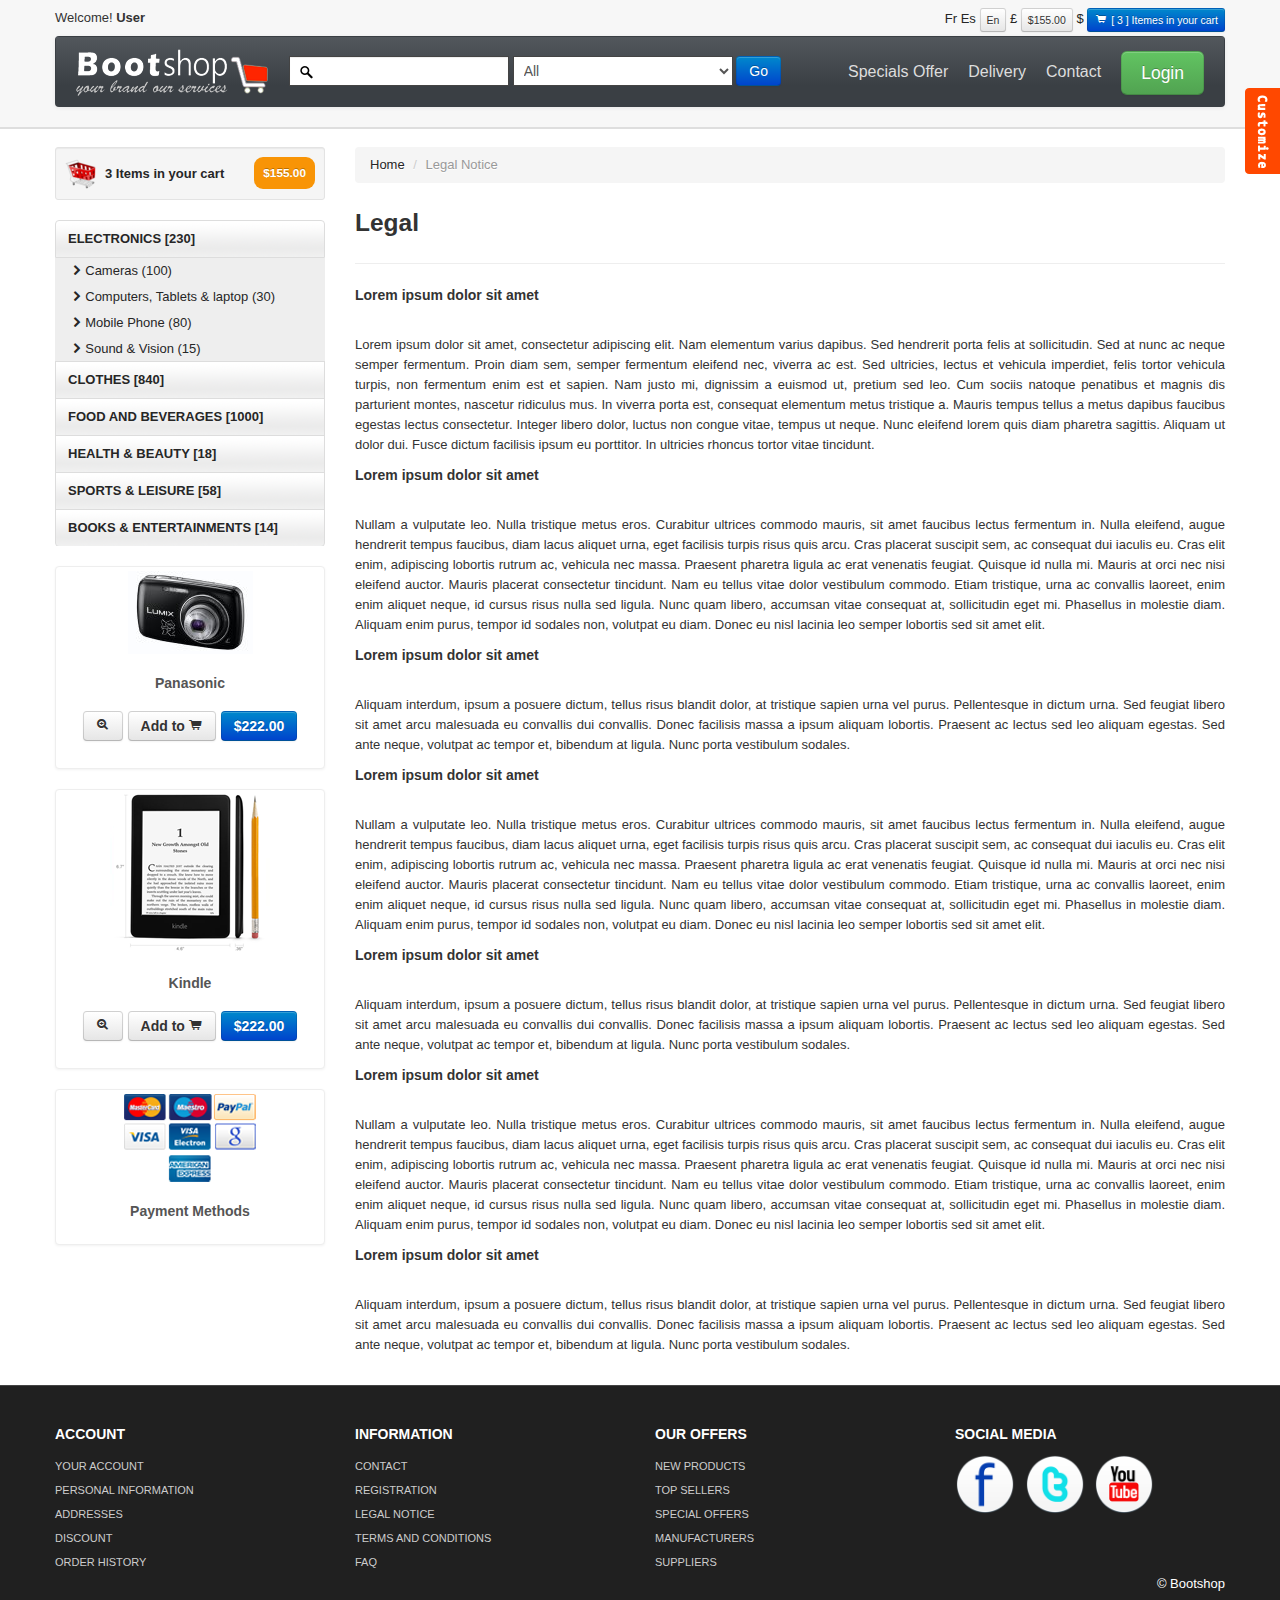
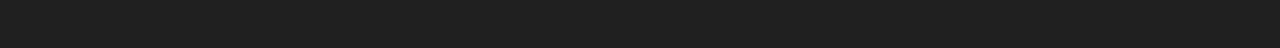
<file: legal_notice.html>
<!DOCTYPE html>
<html lang="en">
  <head>
    <meta charset="utf-8">
    <title>Bootshop online Shopping cart</title>
    <meta name="viewport" content="width=device-width, initial-scale=1.0">
    <meta name="description" content="">
    <meta name="author" content="">
<!--Less styles -->
   <!-- Other Less css file //different less files has different color scheam
	<link rel="stylesheet/less" type="text/css" href="themes/less/simplex.less">
	<link rel="stylesheet/less" type="text/css" href="themes/less/classified.less">
	<link rel="stylesheet/less" type="text/css" href="themes/less/amelia.less">  MOVE DOWN TO activate
	-->
	<!--<link rel="stylesheet/less" type="text/css" href="themes/less/bootshop.less">
	<script src="themes/js/less.js" type="text/javascript"></script> -->
	
<!-- Bootstrap style --> 
    <link id="callCss" rel="stylesheet" href="themes/bootshop/bootstrap.min.css" media="screen"/>
    <link href="themes/css/base.css" rel="stylesheet" media="screen"/>
<!-- Bootstrap style responsive -->	
	<link href="themes/css/bootstrap-responsive.min.css" rel="stylesheet"/>
	<link href="themes/css/font-awesome.css" rel="stylesheet" type="text/css">
<!-- Google-code-prettify -->	
	<link href="themes/js/google-code-prettify/prettify.css" rel="stylesheet"/>
<!-- fav and touch icons -->
    <link rel="shortcut icon" href="themes/images/ico/favicon.ico">
    <link rel="apple-touch-icon-precomposed" sizes="144x144" href="themes/images/ico/apple-touch-icon-144-precomposed.png">
    <link rel="apple-touch-icon-precomposed" sizes="114x114" href="themes/images/ico/apple-touch-icon-114-precomposed.png">
    <link rel="apple-touch-icon-precomposed" sizes="72x72" href="themes/images/ico/apple-touch-icon-72-precomposed.png">
    <link rel="apple-touch-icon-precomposed" href="themes/images/ico/apple-touch-icon-57-precomposed.png">
	<style type="text/css" id="enject"></style>
  </head>
<body>
<div id="header">
<div class="container">
<div id="welcomeLine" class="row">
	<div class="span6">Welcome!<strong> User</strong></div>
	<div class="span6">
	<div class="pull-right">
		<a href="product_summary.html"><span class="">Fr</span></a>
		<a href="product_summary.html"><span class="">Es</span></a>
		<span class="btn btn-mini">En</span>
		<a href="product_summary.html"><span>&pound;</span></a>
		<span class="btn btn-mini">$155.00</span>
		<a href="product_summary.html"><span class="">$</span></a>
		<a href="product_summary.html"><span class="btn btn-mini btn-primary"><i class="icon-shopping-cart icon-white"></i> [ 3 ] Itemes in your cart </span> </a> 
	</div>
	</div>
</div>
<!-- Navbar ================================================== -->
<div id="logoArea" class="navbar">
<a id="smallScreen" data-target="#topMenu" data-toggle="collapse" class="btn btn-navbar">
	<span class="icon-bar"></span>
	<span class="icon-bar"></span>
	<span class="icon-bar"></span>
</a>
  <div class="navbar-inner">
    <a class="brand" href="index.html"><img src="themes/images/logo.png" alt="Bootsshop"/></a>
		<form class="form-inline navbar-search" method="post" action="products.html" >
		<input id="srchFld" class="srchTxt" type="text" />
		  <select class="srchTxt">
			<option>All</option>
			<option>CLOTHES </option>
			<option>FOOD AND BEVERAGES </option>
			<option>HEALTH & BEAUTY </option>
			<option>SPORTS & LEISURE </option>
			<option>BOOKS & ENTERTAINMENTS </option>
		</select> 
		  <button type="submit" id="submitButton" class="btn btn-primary">Go</button>
    </form>
    <ul id="topMenu" class="nav pull-right">
	 <li class=""><a href="special_offer.html">Specials Offer</a></li>
	 <li class=""><a href="normal.html">Delivery</a></li>
	 <li class=""><a href="contact.html">Contact</a></li>
	 <li class="">
	 <a href="#login" role="button" data-toggle="modal" style="padding-right:0"><span class="btn btn-large btn-success">Login</span></a>
	<div id="login" class="modal hide fade in" tabindex="-1" role="dialog" aria-labelledby="login" aria-hidden="false" >
		  <div class="modal-header">
			<button type="button" class="close" data-dismiss="modal" aria-hidden="true">�</button>
			<h3>Login Block</h3>
		  </div>
		  <div class="modal-body">
			<form class="form-horizontal loginFrm">
			  <div class="control-group">								
				<input type="text" id="inputEmail" placeholder="Email">
			  </div>
			  <div class="control-group">
				<input type="password" id="inputPassword" placeholder="Password">
			  </div>
			  <div class="control-group">
				<label class="checkbox">
				<input type="checkbox"> Remember me
				</label>
			  </div>
			</form>		
			<button type="submit" class="btn btn-success">Sign in</button>
			<button class="btn" data-dismiss="modal" aria-hidden="true">Close</button>
		  </div>
	</div>
	</li>
    </ul>
  </div>
</div>
</div>
</div>
<!-- Header End====================================================================== -->
<div id="mainBody">
	<div class="container">
	<div class="row">
<!-- Sidebar ================================================== -->
	<div id="sidebar" class="span3">
		<div class="well well-small"><a id="myCart" href="product_summary.html"><img src="themes/images/ico-cart.png" alt="cart">3 Items in your cart  <span class="badge badge-warning pull-right">$155.00</span></a></div>
		<ul id="sideManu" class="nav nav-tabs nav-stacked">
			<li class="subMenu open"><a> ELECTRONICS [230]</a>
				<ul>
				<li><a class="active" href="products.html"><i class="icon-chevron-right"></i>Cameras (100) </a></li>
				<li><a href="products.html"><i class="icon-chevron-right"></i>Computers, Tablets & laptop (30)</a></li>
				<li><a href="products.html"><i class="icon-chevron-right"></i>Mobile Phone (80)</a></li>
				<li><a href="products.html"><i class="icon-chevron-right"></i>Sound & Vision (15)</a></li>
				</ul>
			</li>
			<li class="subMenu"><a> CLOTHES [840] </a>
			<ul style="display:none">
				<li><a href="products.html"><i class="icon-chevron-right"></i>Women's Clothing (45)</a></li>
				<li><a href="products.html"><i class="icon-chevron-right"></i>Women's Shoes (8)</a></li>												
				<li><a href="products.html"><i class="icon-chevron-right"></i>Women's Hand Bags (5)</a></li>	
				<li><a href="products.html"><i class="icon-chevron-right"></i>Men's Clothings  (45)</a></li>
				<li><a href="products.html"><i class="icon-chevron-right"></i>Men's Shoes (6)</a></li>												
				<li><a href="products.html"><i class="icon-chevron-right"></i>Kids Clothing (5)</a></li>												
				<li><a href="products.html"><i class="icon-chevron-right"></i>Kids Shoes (3)</a></li>												
			</ul>
			</li>
			<li class="subMenu"><a>FOOD AND BEVERAGES [1000]</a>
				<ul style="display:none">
				<li><a href="products.html"><i class="icon-chevron-right"></i>Angoves  (35)</a></li>
				<li><a href="products.html"><i class="icon-chevron-right"></i>Bouchard Aine & Fils (8)</a></li>												
				<li><a href="products.html"><i class="icon-chevron-right"></i>French Rabbit (5)</a></li>	
				<li><a href="products.html"><i class="icon-chevron-right"></i>Louis Bernard  (45)</a></li>
				<li><a href="products.html"><i class="icon-chevron-right"></i>BIB Wine (Bag in Box) (8)</a></li>												
				<li><a href="products.html"><i class="icon-chevron-right"></i>Other Liquors & Wine (5)</a></li>												
				<li><a href="products.html"><i class="icon-chevron-right"></i>Garden (3)</a></li>												
				<li><a href="products.html"><i class="icon-chevron-right"></i>Khao Shong (11)</a></li>												
			</ul>
			</li>
			<li><a href="products.html">HEALTH & BEAUTY [18]</a></li>
			<li><a href="products.html">SPORTS & LEISURE [58]</a></li>
			<li><a href="products.html">BOOKS & ENTERTAINMENTS [14]</a></li>
		</ul>
		<br/>
		  <div class="thumbnail">
			<img src="themes/images/products/panasonic.jpg" alt="Bootshop panasonoc New camera"/>
			<div class="caption">
			  <h5>Panasonic</h5>
				<h4 style="text-align:center"><a class="btn" href="product_details.html"> <i class="icon-zoom-in"></i></a> <a class="btn" href="#">Add to <i class="icon-shopping-cart"></i></a> <a class="btn btn-primary" href="#">$222.00</a></h4>
			</div>
		  </div><br/>
			<div class="thumbnail">
				<img src="themes/images/products/kindle.png" title="Bootshop New Kindel" alt="Bootshop Kindel">
				<div class="caption">
				  <h5>Kindle</h5>
				    <h4 style="text-align:center"><a class="btn" href="product_details.html"> <i class="icon-zoom-in"></i></a> <a class="btn" href="#">Add to <i class="icon-shopping-cart"></i></a> <a class="btn btn-primary" href="#">$222.00</a></h4>
				</div>
			  </div><br/>
			<div class="thumbnail">
				<img src="themes/images/payment_methods.png" title="Bootshop Payment Methods" alt="Payments Methods">
				<div class="caption">
				  <h5>Payment Methods</h5>
				</div>
			  </div>
	</div>
<!-- Sidebar end=============================================== -->
	<div class="span9">
    <ul class="breadcrumb">
		<li><a href="index.html">Home</a> <span class="divider">/</span></li>
		<li class="active">Legal Notice</li>
    </ul>
	<h3> Legal</h3>	
	<hr class="soft"/>
	<div id="legalNotice">
		<h5>Lorem ipsum dolor sit amet</h5><br/>
		<p>
		Lorem ipsum dolor sit amet, consectetur adipiscing elit. Nam elementum varius dapibus. Sed hendrerit porta felis at sollicitudin. Sed at nunc ac neque semper fermentum. Proin diam sem, semper fermentum eleifend nec, viverra ac est. Sed ultricies, lectus et vehicula imperdiet, felis tortor vehicula turpis, non fermentum enim est et sapien. Nam justo mi, dignissim a euismod ut, pretium sed leo. Cum sociis natoque penatibus et magnis dis parturient montes, nascetur ridiculus mus. In viverra porta est, consequat elementum metus tristique a. Mauris tempus tellus a metus dapibus faucibus egestas lectus consectetur. Integer libero dolor, luctus non congue vitae, tempus ut neque. Nunc eleifend lorem quis diam pharetra sagittis. Aliquam ut dolor dui. Fusce dictum facilisis ipsum eu porttitor. In ultricies rhoncus tortor vitae tincidunt.
		</p>
		<h5>Lorem ipsum dolor sit amet</h5><br/>
		<p>
		Nullam a vulputate leo. Nulla tristique metus eros. Curabitur ultrices commodo mauris, sit amet faucibus lectus fermentum in. Nulla eleifend, augue hendrerit tempus faucibus, diam lacus aliquet urna, eget facilisis turpis risus quis arcu. Cras placerat suscipit sem, ac consequat dui iaculis eu. Cras elit enim, adipiscing lobortis rutrum ac, vehicula nec massa. Praesent pharetra ligula ac erat venenatis feugiat. Quisque id nulla mi. Mauris at orci nec nisi eleifend auctor. Mauris placerat consectetur tincidunt. Nam eu tellus vitae dolor vestibulum commodo. Etiam tristique, urna ac convallis laoreet, enim enim aliquet neque, id cursus risus nulla sed ligula. Nunc quam libero, accumsan vitae consequat at, sollicitudin eget mi. Phasellus in molestie diam. Aliquam enim purus, tempor id sodales non, volutpat eu diam. Donec eu nisl lacinia leo semper lobortis sed sit amet elit.
		</p>
		<h5>Lorem ipsum dolor sit amet</h5><br/>
		<p>
		Aliquam interdum, ipsum a posuere dictum, tellus risus blandit dolor, at tristique sapien urna vel purus. Pellentesque in dictum urna. Sed feugiat libero sit amet arcu malesuada eu convallis dui convallis. Donec facilisis massa a ipsum aliquam lobortis. Praesent ac lectus sed leo aliquam egestas. Sed ante neque, volutpat ac tempor et, bibendum at ligula. Nunc porta vestibulum sodales.
			</p>
			<h5>Lorem ipsum dolor sit amet</h5><br/>
		<p>
		Nullam a vulputate leo. Nulla tristique metus eros. Curabitur ultrices commodo mauris, sit amet faucibus lectus fermentum in. Nulla eleifend, augue hendrerit tempus faucibus, diam lacus aliquet urna, eget facilisis turpis risus quis arcu. Cras placerat suscipit sem, ac consequat dui iaculis eu. Cras elit enim, adipiscing lobortis rutrum ac, vehicula nec massa. Praesent pharetra ligula ac erat venenatis feugiat. Quisque id nulla mi. Mauris at orci nec nisi eleifend auctor. Mauris placerat consectetur tincidunt. Nam eu tellus vitae dolor vestibulum commodo. Etiam tristique, urna ac convallis laoreet, enim enim aliquet neque, id cursus risus nulla sed ligula. Nunc quam libero, accumsan vitae consequat at, sollicitudin eget mi. Phasellus in molestie diam. Aliquam enim purus, tempor id sodales non, volutpat eu diam. Donec eu nisl lacinia leo semper lobortis sed sit amet elit.
		</p>
		<h5>Lorem ipsum dolor sit amet</h5><br/>
		<p>
		Aliquam interdum, ipsum a posuere dictum, tellus risus blandit dolor, at tristique sapien urna vel purus. Pellentesque in dictum urna. Sed feugiat libero sit amet arcu malesuada eu convallis dui convallis. Donec facilisis massa a ipsum aliquam lobortis. Praesent ac lectus sed leo aliquam egestas. Sed ante neque, volutpat ac tempor et, bibendum at ligula. Nunc porta vestibulum sodales.
			</p>
			<h5>Lorem ipsum dolor sit amet</h5><br/>
		<p>
		Nullam a vulputate leo. Nulla tristique metus eros. Curabitur ultrices commodo mauris, sit amet faucibus lectus fermentum in. Nulla eleifend, augue hendrerit tempus faucibus, diam lacus aliquet urna, eget facilisis turpis risus quis arcu. Cras placerat suscipit sem, ac consequat dui iaculis eu. Cras elit enim, adipiscing lobortis rutrum ac, vehicula nec massa. Praesent pharetra ligula ac erat venenatis feugiat. Quisque id nulla mi. Mauris at orci nec nisi eleifend auctor. Mauris placerat consectetur tincidunt. Nam eu tellus vitae dolor vestibulum commodo. Etiam tristique, urna ac convallis laoreet, enim enim aliquet neque, id cursus risus nulla sed ligula. Nunc quam libero, accumsan vitae consequat at, sollicitudin eget mi. Phasellus in molestie diam. Aliquam enim purus, tempor id sodales non, volutpat eu diam. Donec eu nisl lacinia leo semper lobortis sed sit amet elit.
		</p>
		<h5>Lorem ipsum dolor sit amet</h5><br/>
		<p>
		Aliquam interdum, ipsum a posuere dictum, tellus risus blandit dolor, at tristique sapien urna vel purus. Pellentesque in dictum urna. Sed feugiat libero sit amet arcu malesuada eu convallis dui convallis. Donec facilisis massa a ipsum aliquam lobortis. Praesent ac lectus sed leo aliquam egestas. Sed ante neque, volutpat ac tempor et, bibendum at ligula. Nunc porta vestibulum sodales.
			</p>
	</div>
	</div>
</div>
</div>
</div>
<!-- MainBody End ============================= -->
<!-- Footer ================================================================== -->
	<div  id="footerSection">
	<div class="container">
		<div class="row">
			<div class="span3">
				<h5>ACCOUNT</h5>
				<a href="login.html">YOUR ACCOUNT</a>
				<a href="login.html">PERSONAL INFORMATION</a> 
				<a href="login.html">ADDRESSES</a> 
				<a href="login.html">DISCOUNT</a>  
				<a href="login.html">ORDER HISTORY</a>
			 </div>
			<div class="span3">
				<h5>INFORMATION</h5>
				<a href="contact.html">CONTACT</a>  
				<a href="register.html">REGISTRATION</a>  
				<a href="legal_notice.html">LEGAL NOTICE</a>  
				<a href="tac.html">TERMS AND CONDITIONS</a> 
				<a href="faq.html">FAQ</a>
			 </div>
			<div class="span3">
				<h5>OUR OFFERS</h5>
				<a href="#">NEW PRODUCTS</a> 
				<a href="#">TOP SELLERS</a>  
				<a href="special_offer.html">SPECIAL OFFERS</a>  
				<a href="#">MANUFACTURERS</a> 
				<a href="#">SUPPLIERS</a> 
			 </div>
			<div id="socialMedia" class="span3 pull-right">
				<h5>SOCIAL MEDIA </h5>
				<a href="#"><img width="60" height="60" src="themes/images/facebook.png" title="facebook" alt="facebook"/></a>
				<a href="#"><img width="60" height="60" src="themes/images/twitter.png" title="twitter" alt="twitter"/></a>
				<a href="#"><img width="60" height="60" src="themes/images/youtube.png" title="youtube" alt="youtube"/></a>
			 </div> 
		 </div>
		<p class="pull-right">&copy; Bootshop</p>
	</div><!-- Container End -->
	</div>
<!-- Placed at the end of the document so the pages load faster ============================================= -->
	<script src="themes/js/jquery.js" type="text/javascript"></script>
	<script src="themes/js/bootstrap.min.js" type="text/javascript"></script>
	<script src="themes/js/google-code-prettify/prettify.js"></script>
	
	<script src="themes/js/bootshop.js"></script>
    <script src="themes/js/jquery.lightbox-0.5.js"></script>
	
	<!-- Themes switcher section ============================================================================================= -->
<div id="secectionBox">
<link rel="stylesheet" href="themes/switch/themeswitch.css" type="text/css" media="screen" />
<script src="themes/switch/theamswitcher.js" type="text/javascript" charset="utf-8"></script>
	<div id="themeContainer">
	<div id="hideme" class="themeTitle">Style Selector</div>
	<div class="themeName">Oregional Skin</div>
	<div class="images style">
	<a href="themes/css/#" name="bootshop"><img src="themes/switch/images/clr/bootshop.png" alt="bootstrap business templates" class="active"></a>
	<a href="themes/css/#" name="businessltd"><img src="themes/switch/images/clr/businessltd.png" alt="bootstrap business templates" class="active"></a>
	</div>
	<div class="themeName">Bootswatch Skins (11)</div>
	<div class="images style">
		<a href="themes/css/#" name="amelia" title="Amelia"><img src="themes/switch/images/clr/amelia.png" alt="bootstrap business templates"></a>
		<a href="themes/css/#" name="spruce" title="Spruce"><img src="themes/switch/images/clr/spruce.png" alt="bootstrap business templates" ></a>
		<a href="themes/css/#" name="superhero" title="Superhero"><img src="themes/switch/images/clr/superhero.png" alt="bootstrap business templates"></a>
		<a href="themes/css/#" name="cyborg"><img src="themes/switch/images/clr/cyborg.png" alt="bootstrap business templates"></a>
		<a href="themes/css/#" name="cerulean"><img src="themes/switch/images/clr/cerulean.png" alt="bootstrap business templates"></a>
		<a href="themes/css/#" name="journal"><img src="themes/switch/images/clr/journal.png" alt="bootstrap business templates"></a>
		<a href="themes/css/#" name="readable"><img src="themes/switch/images/clr/readable.png" alt="bootstrap business templates"></a>	
		<a href="themes/css/#" name="simplex"><img src="themes/switch/images/clr/simplex.png" alt="bootstrap business templates"></a>
		<a href="themes/css/#" name="slate"><img src="themes/switch/images/clr/slate.png" alt="bootstrap business templates"></a>
		<a href="themes/css/#" name="spacelab"><img src="themes/switch/images/clr/spacelab.png" alt="bootstrap business templates"></a>
		<a href="themes/css/#" name="united"><img src="themes/switch/images/clr/united.png" alt="bootstrap business templates"></a>
		<p style="margin:0;line-height:normal;margin-left:-10px;display:none;"><small>These are just examples and you can build your own color scheme in the backend.</small></p>
	</div>
	<div class="themeName">Background Patterns </div>
	<div class="images patterns">
		<a href="themes/css/#" name="pattern1"><img src="themes/switch/images/pattern/pattern1.png" alt="bootstrap business templates" class="active"></a>
		<a href="themes/css/#" name="pattern2"><img src="themes/switch/images/pattern/pattern2.png" alt="bootstrap business templates"></a>
		<a href="themes/css/#" name="pattern3"><img src="themes/switch/images/pattern/pattern3.png" alt="bootstrap business templates"></a>
		<a href="themes/css/#" name="pattern4"><img src="themes/switch/images/pattern/pattern4.png" alt="bootstrap business templates"></a>
		<a href="themes/css/#" name="pattern5"><img src="themes/switch/images/pattern/pattern5.png" alt="bootstrap business templates"></a>
		<a href="themes/css/#" name="pattern6"><img src="themes/switch/images/pattern/pattern6.png" alt="bootstrap business templates"></a>
		<a href="themes/css/#" name="pattern7"><img src="themes/switch/images/pattern/pattern7.png" alt="bootstrap business templates"></a>
		<a href="themes/css/#" name="pattern8"><img src="themes/switch/images/pattern/pattern8.png" alt="bootstrap business templates"></a>
		<a href="themes/css/#" name="pattern9"><img src="themes/switch/images/pattern/pattern9.png" alt="bootstrap business templates"></a>
		<a href="themes/css/#" name="pattern10"><img src="themes/switch/images/pattern/pattern10.png" alt="bootstrap business templates"></a>
		
		<a href="themes/css/#" name="pattern11"><img src="themes/switch/images/pattern/pattern11.png" alt="bootstrap business templates"></a>
		<a href="themes/css/#" name="pattern12"><img src="themes/switch/images/pattern/pattern12.png" alt="bootstrap business templates"></a>
		<a href="themes/css/#" name="pattern13"><img src="themes/switch/images/pattern/pattern13.png" alt="bootstrap business templates"></a>
		<a href="themes/css/#" name="pattern14"><img src="themes/switch/images/pattern/pattern14.png" alt="bootstrap business templates"></a>
		<a href="themes/css/#" name="pattern15"><img src="themes/switch/images/pattern/pattern15.png" alt="bootstrap business templates"></a>
		
		<a href="themes/css/#" name="pattern16"><img src="themes/switch/images/pattern/pattern16.png" alt="bootstrap business templates"></a>
		<a href="themes/css/#" name="pattern17"><img src="themes/switch/images/pattern/pattern17.png" alt="bootstrap business templates"></a>
		<a href="themes/css/#" name="pattern18"><img src="themes/switch/images/pattern/pattern18.png" alt="bootstrap business templates"></a>
		<a href="themes/css/#" name="pattern19"><img src="themes/switch/images/pattern/pattern19.png" alt="bootstrap business templates"></a>
		<a href="themes/css/#" name="pattern20"><img src="themes/switch/images/pattern/pattern20.png" alt="bootstrap business templates"></a>
		 
	</div>
	</div>
</div>
<span id="themesBtn"></span>
</body>
</html>
</file>
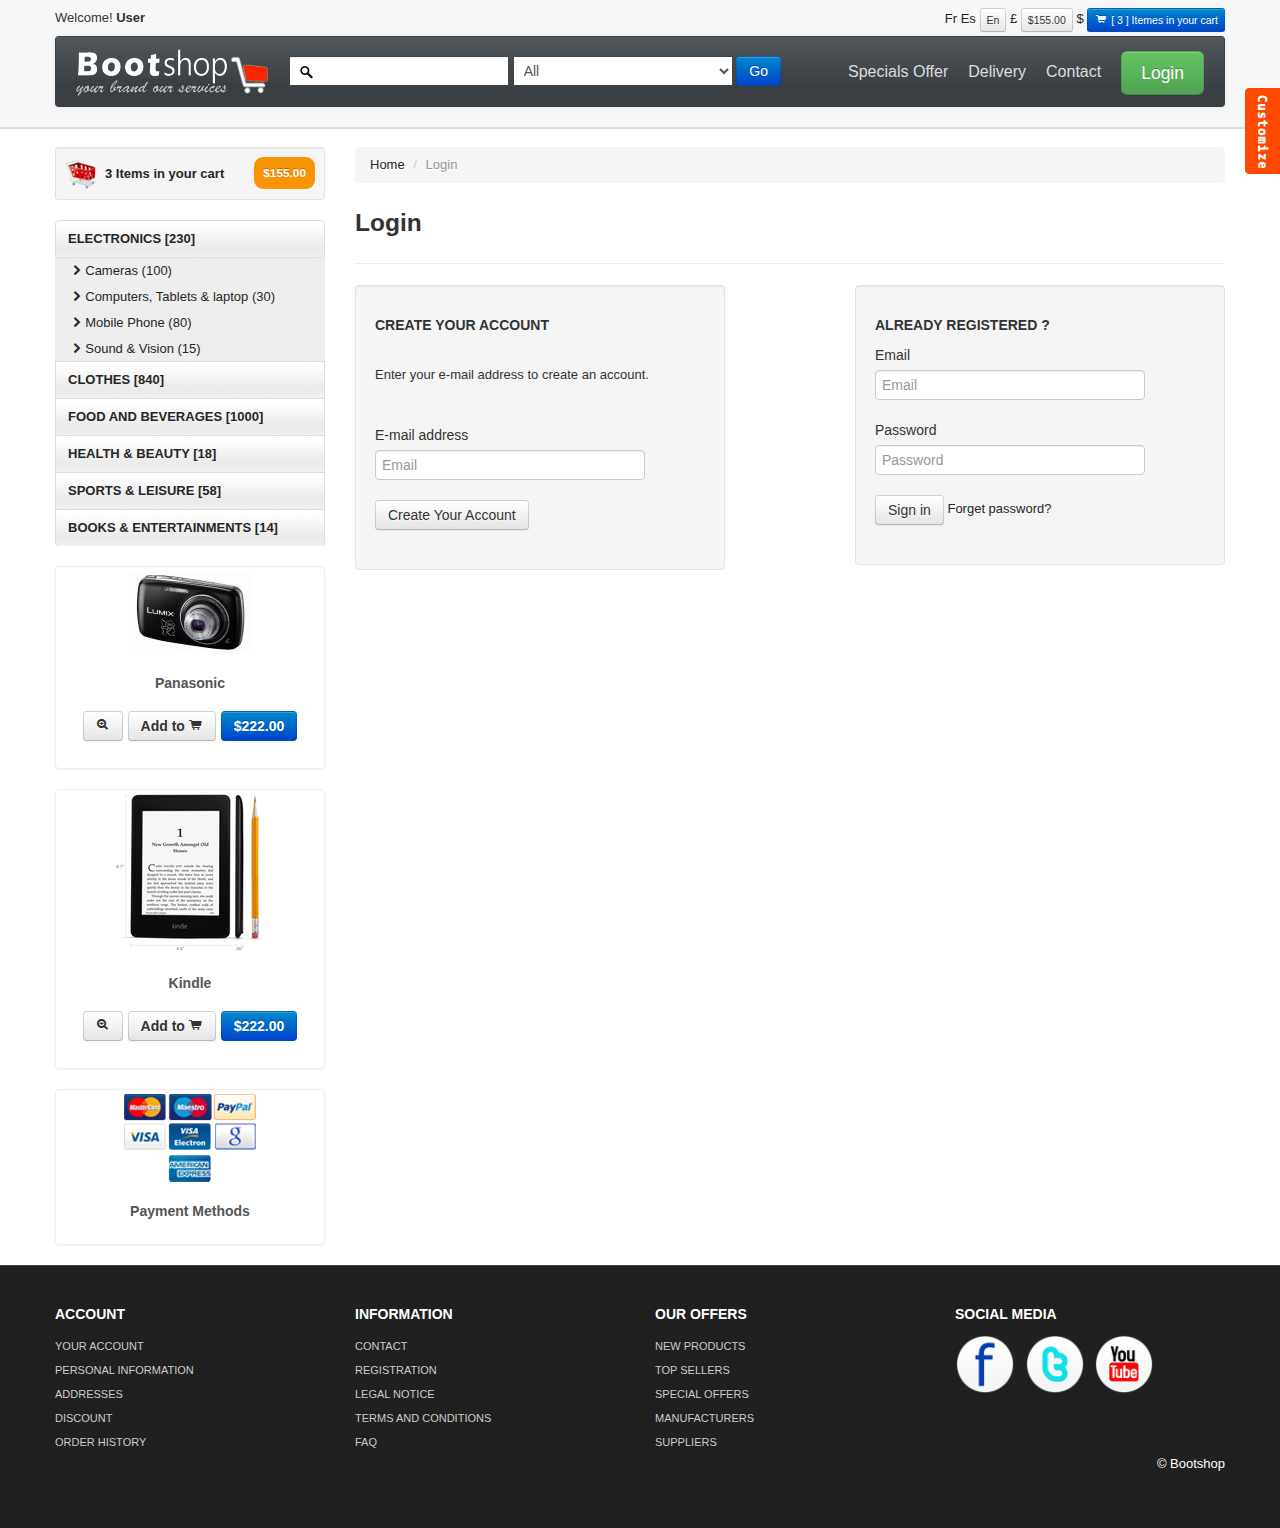
<file: login.html>
<!DOCTYPE html>
<html lang="en">
  <head>
    <meta charset="utf-8">
    <title>Bootshop online Shopping cart</title>
    <meta name="viewport" content="width=device-width, initial-scale=1.0">
    <meta name="description" content="">
    <meta name="author" content="">
<!--Less styles -->
   <!-- Other Less css file //different less files has different color scheam
	<link rel="stylesheet/less" type="text/css" href="themes/less/simplex.less">
	<link rel="stylesheet/less" type="text/css" href="themes/less/classified.less">
	<link rel="stylesheet/less" type="text/css" href="themes/less/amelia.less">  MOVE DOWN TO activate
	-->
	<!--<link rel="stylesheet/less" type="text/css" href="themes/less/bootshop.less">
	<script src="themes/js/less.js" type="text/javascript"></script> -->
	
<!-- Bootstrap style --> 
    <link id="callCss" rel="stylesheet" href="themes/bootshop/bootstrap.min.css" media="screen"/>
    <link href="themes/css/base.css" rel="stylesheet" media="screen"/>
<!-- Bootstrap style responsive -->	
	<link href="themes/css/bootstrap-responsive.min.css" rel="stylesheet"/>
	<link href="themes/css/font-awesome.css" rel="stylesheet" type="text/css">
<!-- Google-code-prettify -->	
	<link href="themes/js/google-code-prettify/prettify.css" rel="stylesheet"/>
<!-- fav and touch icons -->
    <link rel="shortcut icon" href="themes/images/ico/favicon.ico">
    <link rel="apple-touch-icon-precomposed" sizes="144x144" href="themes/images/ico/apple-touch-icon-144-precomposed.png">
    <link rel="apple-touch-icon-precomposed" sizes="114x114" href="themes/images/ico/apple-touch-icon-114-precomposed.png">
    <link rel="apple-touch-icon-precomposed" sizes="72x72" href="themes/images/ico/apple-touch-icon-72-precomposed.png">
    <link rel="apple-touch-icon-precomposed" href="themes/images/ico/apple-touch-icon-57-precomposed.png">
	<style type="text/css" id="enject"></style>
  </head>
<body>
<div id="header">
<div class="container">
<div id="welcomeLine" class="row">
	<div class="span6">Welcome!<strong> User</strong></div>
	<div class="span6">
	<div class="pull-right">
		<a href="product_summary.html"><span class="">Fr</span></a>
		<a href="product_summary.html"><span class="">Es</span></a>
		<span class="btn btn-mini">En</span>
		<a href="product_summary.html"><span>&pound;</span></a>
		<span class="btn btn-mini">$155.00</span>
		<a href="product_summary.html"><span class="">$</span></a>
		<a href="product_summary.html"><span class="btn btn-mini btn-primary"><i class="icon-shopping-cart icon-white"></i> [ 3 ] Itemes in your cart </span> </a> 
	</div>
	</div>
</div>
<!-- Navbar ================================================== -->
<div id="logoArea" class="navbar">
<a id="smallScreen" data-target="#topMenu" data-toggle="collapse" class="btn btn-navbar">
	<span class="icon-bar"></span>
	<span class="icon-bar"></span>
	<span class="icon-bar"></span>
</a>
  <div class="navbar-inner">
    <a class="brand" href="index.html"><img src="themes/images/logo.png" alt="Bootsshop"/></a>
		<form class="form-inline navbar-search" method="post" action="products.html" >
		<input id="srchFld" class="srchTxt" type="text" />
		  <select class="srchTxt">
			<option>All</option>
			<option>CLOTHES </option>
			<option>FOOD AND BEVERAGES </option>
			<option>HEALTH & BEAUTY </option>
			<option>SPORTS & LEISURE </option>
			<option>BOOKS & ENTERTAINMENTS </option>
		</select> 
		  <button type="submit" id="submitButton" class="btn btn-primary">Go</button>
    </form>
    <ul id="topMenu" class="nav pull-right">
	 <li class=""><a href="special_offer.html">Specials Offer</a></li>
	 <li class=""><a href="normal.html">Delivery</a></li>
	 <li class=""><a href="contact.html">Contact</a></li>
	 <li class="">
	 <a href="#login" role="button" data-toggle="modal" style="padding-right:0"><span class="btn btn-large btn-success">Login</span></a>
	<div id="login" class="modal hide fade in" tabindex="-1" role="dialog" aria-labelledby="login" aria-hidden="false" >
		  <div class="modal-header">
			<button type="button" class="close" data-dismiss="modal" aria-hidden="true">�</button>
			<h3>Login Block</h3>
		  </div>
		  <div class="modal-body">
			<form class="form-horizontal loginFrm">
			  <div class="control-group">								
				<input type="text" id="inputEmail" placeholder="Email">
			  </div>
			  <div class="control-group">
				<input type="password" id="inputPassword" placeholder="Password">
			  </div>
			  <div class="control-group">
				<label class="checkbox">
				<input type="checkbox"> Remember me
				</label>
			  </div>
			</form>		
			<button type="submit" class="btn btn-success">Sign in</button>
			<button class="btn" data-dismiss="modal" aria-hidden="true">Close</button>
		  </div>
	</div>
	</li>
    </ul>
  </div>
</div>
</div>
</div>
<!-- Header End====================================================================== -->
<div id="mainBody">
	<div class="container">
	<div class="row">
<!-- Sidebar ================================================== -->
	<div id="sidebar" class="span3">
		<div class="well well-small"><a id="myCart" href="product_summary.html"><img src="themes/images/ico-cart.png" alt="cart">3 Items in your cart  <span class="badge badge-warning pull-right">$155.00</span></a></div>
		<ul id="sideManu" class="nav nav-tabs nav-stacked">
			<li class="subMenu open"><a> ELECTRONICS [230]</a>
				<ul>
				<li><a class="active" href="products.html"><i class="icon-chevron-right"></i>Cameras (100) </a></li>
				<li><a href="products.html"><i class="icon-chevron-right"></i>Computers, Tablets & laptop (30)</a></li>
				<li><a href="products.html"><i class="icon-chevron-right"></i>Mobile Phone (80)</a></li>
				<li><a href="products.html"><i class="icon-chevron-right"></i>Sound & Vision (15)</a></li>
				</ul>
			</li>
			<li class="subMenu"><a> CLOTHES [840] </a>
			<ul style="display:none">
				<li><a href="products.html"><i class="icon-chevron-right"></i>Women's Clothing (45)</a></li>
				<li><a href="products.html"><i class="icon-chevron-right"></i>Women's Shoes (8)</a></li>												
				<li><a href="products.html"><i class="icon-chevron-right"></i>Women's Hand Bags (5)</a></li>	
				<li><a href="products.html"><i class="icon-chevron-right"></i>Men's Clothings  (45)</a></li>
				<li><a href="products.html"><i class="icon-chevron-right"></i>Men's Shoes (6)</a></li>												
				<li><a href="products.html"><i class="icon-chevron-right"></i>Kids Clothing (5)</a></li>												
				<li><a href="products.html"><i class="icon-chevron-right"></i>Kids Shoes (3)</a></li>												
			</ul>
			</li>
			<li class="subMenu"><a>FOOD AND BEVERAGES [1000]</a>
				<ul style="display:none">
				<li><a href="products.html"><i class="icon-chevron-right"></i>Angoves  (35)</a></li>
				<li><a href="products.html"><i class="icon-chevron-right"></i>Bouchard Aine & Fils (8)</a></li>												
				<li><a href="products.html"><i class="icon-chevron-right"></i>French Rabbit (5)</a></li>	
				<li><a href="products.html"><i class="icon-chevron-right"></i>Louis Bernard  (45)</a></li>
				<li><a href="products.html"><i class="icon-chevron-right"></i>BIB Wine (Bag in Box) (8)</a></li>												
				<li><a href="products.html"><i class="icon-chevron-right"></i>Other Liquors & Wine (5)</a></li>												
				<li><a href="products.html"><i class="icon-chevron-right"></i>Garden (3)</a></li>												
				<li><a href="products.html"><i class="icon-chevron-right"></i>Khao Shong (11)</a></li>												
			</ul>
			</li>
			<li><a href="products.html">HEALTH & BEAUTY [18]</a></li>
			<li><a href="products.html">SPORTS & LEISURE [58]</a></li>
			<li><a href="products.html">BOOKS & ENTERTAINMENTS [14]</a></li>
		</ul>
		<br/>
		  <div class="thumbnail">
			<img src="themes/images/products/panasonic.jpg" alt="Bootshop panasonoc New camera"/>
			<div class="caption">
			  <h5>Panasonic</h5>
				<h4 style="text-align:center"><a class="btn" href="product_details.html"> <i class="icon-zoom-in"></i></a> <a class="btn" href="#">Add to <i class="icon-shopping-cart"></i></a> <a class="btn btn-primary" href="#">$222.00</a></h4>
			</div>
		  </div><br/>
			<div class="thumbnail">
				<img src="themes/images/products/kindle.png" title="Bootshop New Kindel" alt="Bootshop Kindel">
				<div class="caption">
				  <h5>Kindle</h5>
				    <h4 style="text-align:center"><a class="btn" href="product_details.html"> <i class="icon-zoom-in"></i></a> <a class="btn" href="#">Add to <i class="icon-shopping-cart"></i></a> <a class="btn btn-primary" href="#">$222.00</a></h4>
				</div>
			  </div><br/>
			<div class="thumbnail">
				<img src="themes/images/payment_methods.png" title="Bootshop Payment Methods" alt="Payments Methods">
				<div class="caption">
				  <h5>Payment Methods</h5>
				</div>
			  </div>
	</div>
<!-- Sidebar end=============================================== -->
	<div class="span9">
    <ul class="breadcrumb">
		<li><a href="index.html">Home</a> <span class="divider">/</span></li>
		<li class="active">Login</li>
    </ul>
	<h3> Login</h3>	
	<hr class="soft"/>
	
	<div class="row">
		<div class="span4">
			<div class="well">
			<h5>CREATE YOUR ACCOUNT</h5><br/>
			Enter your e-mail address to create an account.<br/><br/><br/>
			<form action="register.html">
			  <div class="control-group">
				<label class="control-label" for="inputEmail0">E-mail address</label>
				<div class="controls">
				  <input class="span3"  type="text" id="inputEmail0" placeholder="Email">
				</div>
			  </div>
			  <div class="controls">
			  <button type="submit" class="btn block">Create Your Account</button>
			  </div>
			</form>
		</div>
		</div>
		<div class="span1"> &nbsp;</div>
		<div class="span4">
			<div class="well">
			<h5>ALREADY REGISTERED ?</h5>
			<form>
			  <div class="control-group">
				<label class="control-label" for="inputEmail1">Email</label>
				<div class="controls">
				  <input class="span3"  type="text" id="inputEmail1" placeholder="Email">
				</div>
			  </div>
			  <div class="control-group">
				<label class="control-label" for="inputPassword1">Password</label>
				<div class="controls">
				  <input type="password" class="span3"  id="inputPassword1" placeholder="Password">
				</div>
			  </div>
			  <div class="control-group">
				<div class="controls">
				  <button type="submit" class="btn">Sign in</button> <a href="forgetpass.html">Forget password?</a>
				</div>
			  </div>
			</form>
		</div>
		</div>
	</div>	
	
</div>
</div></div>
</div>
<!-- MainBody End ============================= -->
<!-- Footer ================================================================== -->
	<div  id="footerSection">
	<div class="container">
		<div class="row">
			<div class="span3">
				<h5>ACCOUNT</h5>
				<a href="login.html">YOUR ACCOUNT</a>
				<a href="login.html">PERSONAL INFORMATION</a> 
				<a href="login.html">ADDRESSES</a> 
				<a href="login.html">DISCOUNT</a>  
				<a href="login.html">ORDER HISTORY</a>
			 </div>
			<div class="span3">
				<h5>INFORMATION</h5>
				<a href="contact.html">CONTACT</a>  
				<a href="register.html">REGISTRATION</a>  
				<a href="legal_notice.html">LEGAL NOTICE</a>  
				<a href="tac.html">TERMS AND CONDITIONS</a> 
				<a href="faq.html">FAQ</a>
			 </div>
			<div class="span3">
				<h5>OUR OFFERS</h5>
				<a href="#">NEW PRODUCTS</a> 
				<a href="#">TOP SELLERS</a>  
				<a href="special_offer.html">SPECIAL OFFERS</a>  
				<a href="#">MANUFACTURERS</a> 
				<a href="#">SUPPLIERS</a> 
			 </div>
			<div id="socialMedia" class="span3 pull-right">
				<h5>SOCIAL MEDIA </h5>
				<a href="#"><img width="60" height="60" src="themes/images/facebook.png" title="facebook" alt="facebook"/></a>
				<a href="#"><img width="60" height="60" src="themes/images/twitter.png" title="twitter" alt="twitter"/></a>
				<a href="#"><img width="60" height="60" src="themes/images/youtube.png" title="youtube" alt="youtube"/></a>
			 </div> 
		 </div>
		<p class="pull-right">&copy; Bootshop</p>
	</div><!-- Container End -->
	</div>
<!-- Placed at the end of the document so the pages load faster ============================================= -->
	<script src="themes/js/jquery.js" type="text/javascript"></script>
	<script src="themes/js/bootstrap.min.js" type="text/javascript"></script>
	<script src="themes/js/google-code-prettify/prettify.js"></script>
	
	<script src="themes/js/bootshop.js"></script>
    <script src="themes/js/jquery.lightbox-0.5.js"></script>
	
	<!-- Themes switcher section ============================================================================================= -->
<div id="secectionBox">
<link rel="stylesheet" href="themes/switch/themeswitch.css" type="text/css" media="screen" />
<script src="themes/switch/theamswitcher.js" type="text/javascript" charset="utf-8"></script>
	<div id="themeContainer">
	<div id="hideme" class="themeTitle">Style Selector</div>
	<div class="themeName">Oregional Skin</div>
	<div class="images style">
	<a href="themes/css/#" name="bootshop"><img src="themes/switch/images/clr/bootshop.png" alt="bootstrap business templates" class="active"></a>
	<a href="themes/css/#" name="businessltd"><img src="themes/switch/images/clr/businessltd.png" alt="bootstrap business templates" class="active"></a>
	</div>
	<div class="themeName">Bootswatch Skins (11)</div>
	<div class="images style">
		<a href="themes/css/#" name="amelia" title="Amelia"><img src="themes/switch/images/clr/amelia.png" alt="bootstrap business templates"></a>
		<a href="themes/css/#" name="spruce" title="Spruce"><img src="themes/switch/images/clr/spruce.png" alt="bootstrap business templates" ></a>
		<a href="themes/css/#" name="superhero" title="Superhero"><img src="themes/switch/images/clr/superhero.png" alt="bootstrap business templates"></a>
		<a href="themes/css/#" name="cyborg"><img src="themes/switch/images/clr/cyborg.png" alt="bootstrap business templates"></a>
		<a href="themes/css/#" name="cerulean"><img src="themes/switch/images/clr/cerulean.png" alt="bootstrap business templates"></a>
		<a href="themes/css/#" name="journal"><img src="themes/switch/images/clr/journal.png" alt="bootstrap business templates"></a>
		<a href="themes/css/#" name="readable"><img src="themes/switch/images/clr/readable.png" alt="bootstrap business templates"></a>	
		<a href="themes/css/#" name="simplex"><img src="themes/switch/images/clr/simplex.png" alt="bootstrap business templates"></a>
		<a href="themes/css/#" name="slate"><img src="themes/switch/images/clr/slate.png" alt="bootstrap business templates"></a>
		<a href="themes/css/#" name="spacelab"><img src="themes/switch/images/clr/spacelab.png" alt="bootstrap business templates"></a>
		<a href="themes/css/#" name="united"><img src="themes/switch/images/clr/united.png" alt="bootstrap business templates"></a>
		<p style="margin:0;line-height:normal;margin-left:-10px;display:none;"><small>These are just examples and you can build your own color scheme in the backend.</small></p>
	</div>
	<div class="themeName">Background Patterns </div>
	<div class="images patterns">
		<a href="themes/css/#" name="pattern1"><img src="themes/switch/images/pattern/pattern1.png" alt="bootstrap business templates" class="active"></a>
		<a href="themes/css/#" name="pattern2"><img src="themes/switch/images/pattern/pattern2.png" alt="bootstrap business templates"></a>
		<a href="themes/css/#" name="pattern3"><img src="themes/switch/images/pattern/pattern3.png" alt="bootstrap business templates"></a>
		<a href="themes/css/#" name="pattern4"><img src="themes/switch/images/pattern/pattern4.png" alt="bootstrap business templates"></a>
		<a href="themes/css/#" name="pattern5"><img src="themes/switch/images/pattern/pattern5.png" alt="bootstrap business templates"></a>
		<a href="themes/css/#" name="pattern6"><img src="themes/switch/images/pattern/pattern6.png" alt="bootstrap business templates"></a>
		<a href="themes/css/#" name="pattern7"><img src="themes/switch/images/pattern/pattern7.png" alt="bootstrap business templates"></a>
		<a href="themes/css/#" name="pattern8"><img src="themes/switch/images/pattern/pattern8.png" alt="bootstrap business templates"></a>
		<a href="themes/css/#" name="pattern9"><img src="themes/switch/images/pattern/pattern9.png" alt="bootstrap business templates"></a>
		<a href="themes/css/#" name="pattern10"><img src="themes/switch/images/pattern/pattern10.png" alt="bootstrap business templates"></a>
		
		<a href="themes/css/#" name="pattern11"><img src="themes/switch/images/pattern/pattern11.png" alt="bootstrap business templates"></a>
		<a href="themes/css/#" name="pattern12"><img src="themes/switch/images/pattern/pattern12.png" alt="bootstrap business templates"></a>
		<a href="themes/css/#" name="pattern13"><img src="themes/switch/images/pattern/pattern13.png" alt="bootstrap business templates"></a>
		<a href="themes/css/#" name="pattern14"><img src="themes/switch/images/pattern/pattern14.png" alt="bootstrap business templates"></a>
		<a href="themes/css/#" name="pattern15"><img src="themes/switch/images/pattern/pattern15.png" alt="bootstrap business templates"></a>
		
		<a href="themes/css/#" name="pattern16"><img src="themes/switch/images/pattern/pattern16.png" alt="bootstrap business templates"></a>
		<a href="themes/css/#" name="pattern17"><img src="themes/switch/images/pattern/pattern17.png" alt="bootstrap business templates"></a>
		<a href="themes/css/#" name="pattern18"><img src="themes/switch/images/pattern/pattern18.png" alt="bootstrap business templates"></a>
		<a href="themes/css/#" name="pattern19"><img src="themes/switch/images/pattern/pattern19.png" alt="bootstrap business templates"></a>
		<a href="themes/css/#" name="pattern20"><img src="themes/switch/images/pattern/pattern20.png" alt="bootstrap business templates"></a>
		 
	</div>
	</div>
</div>
<span id="themesBtn"></span>
</body>
</html>
</file>
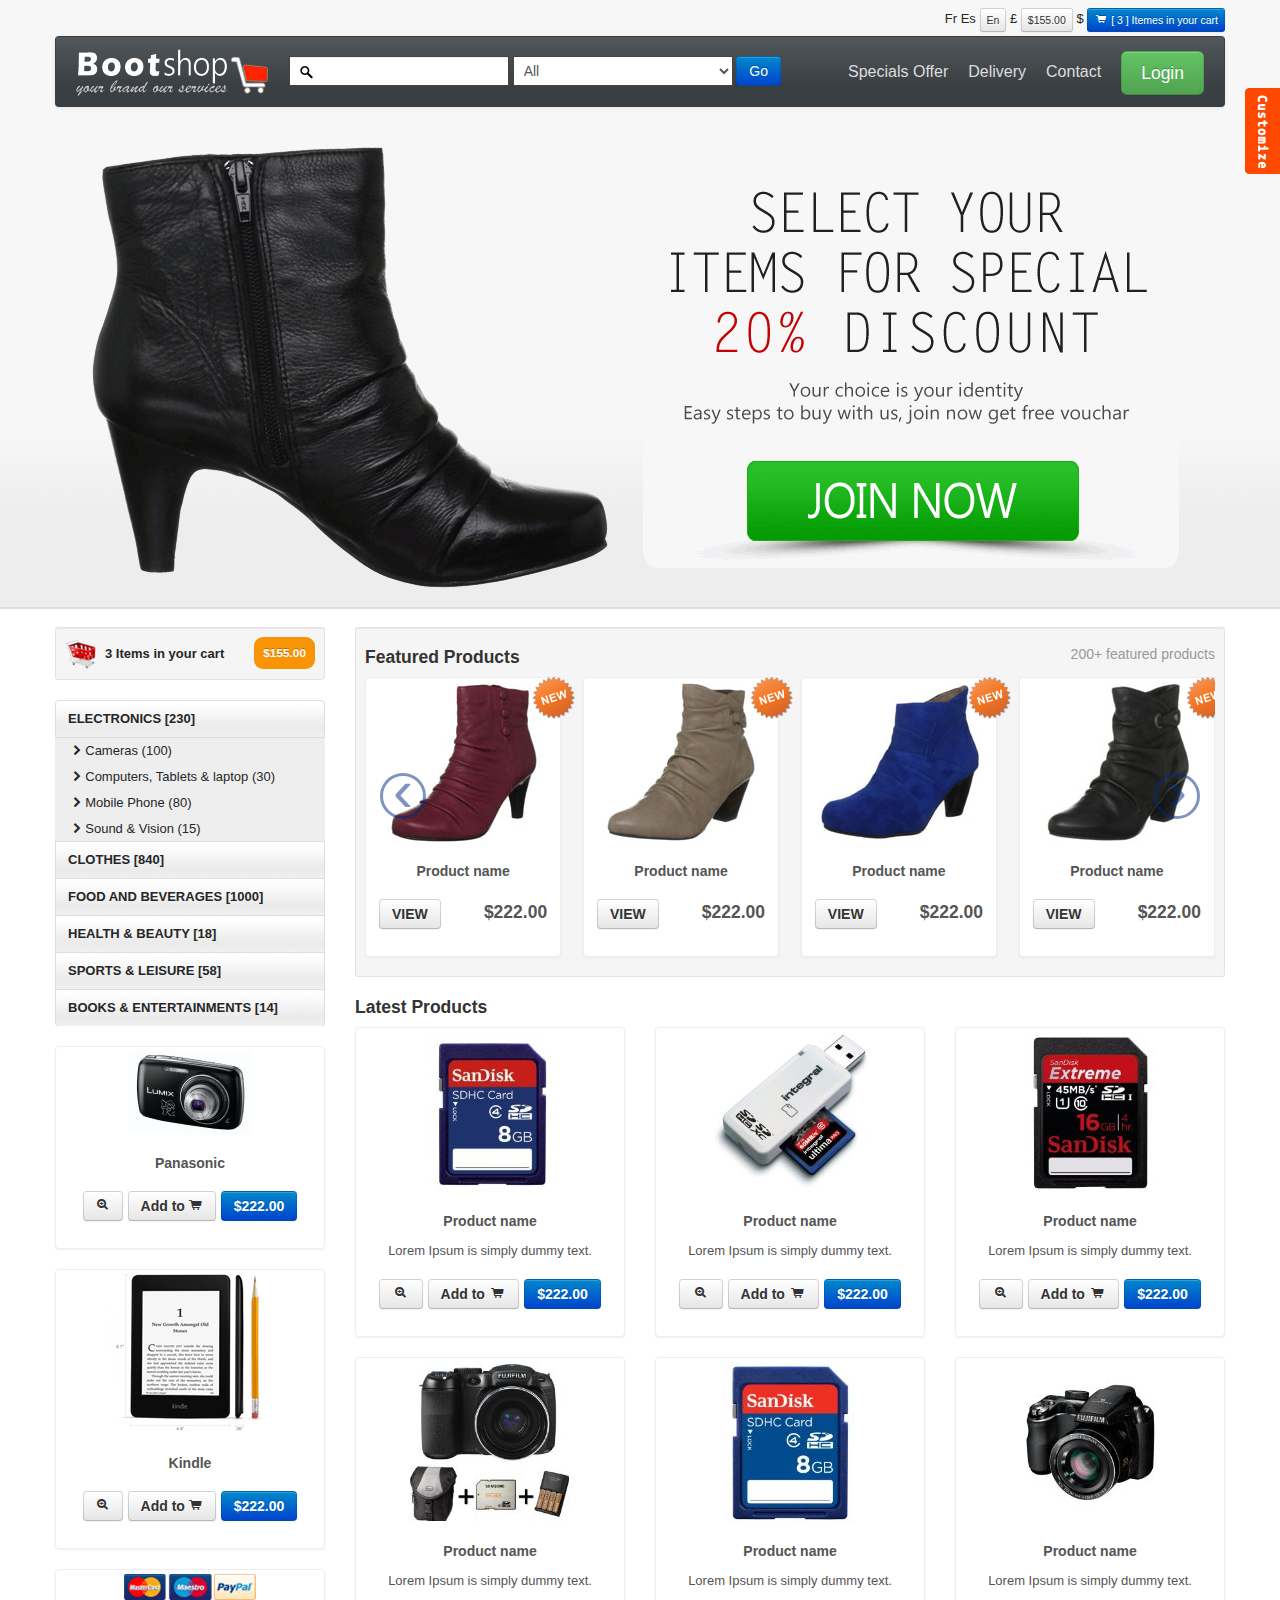
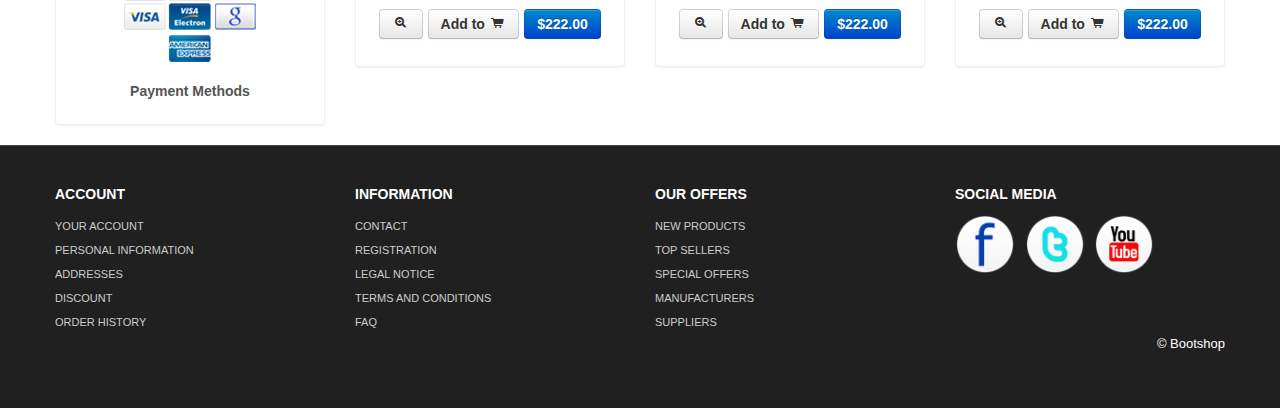
<file: magic-register.html>
﻿<!DOCTYPE html>
<html lang="en">
  <head>
    <meta charset="utf-8" />
    <title>Bootshop online Shopping cart</title>
    <meta name="viewport" content="width=device-width, initial-scale=1.0" />
    <meta name="description" content="" />
    <meta name="author" content="" />
    <!--Less styles -->
    <!-- Other Less css file //different less files has different color scheam
	<link rel="stylesheet/less" type="text/css" href="themes/less/simplex.less">
	<link rel="stylesheet/less" type="text/css" href="themes/less/classified.less">
	<link rel="stylesheet/less" type="text/css" href="themes/less/amelia.less">  MOVE DOWN TO activate
	-->
    <!--<link rel="stylesheet/less" type="text/css" href="themes/less/bootshop.less">
	<script src="themes/js/less.js" type="text/javascript"></script> -->

    <!-- Bootstrap style -->
    <link
      id="callCss"
      rel="stylesheet"
      href="themes/bootshop/bootstrap.min.css"
      media="screen"
    />
    <link href="themes/css/base.css" rel="stylesheet" media="screen" />
    <!-- Bootstrap style responsive -->
    <link href="themes/css/bootstrap-responsive.min.css" rel="stylesheet" />
    <link href="themes/css/font-awesome.css" rel="stylesheet" type="text/css" />
    <!-- Google-code-prettify -->
    <link href="themes/js/google-code-prettify/prettify.css" rel="stylesheet" />
    <!-- fav and touch icons -->
    <link rel="shortcut icon" href="themes/images/ico/favicon.ico" />
    <link
      rel="apple-touch-icon-precomposed"
      sizes="144x144"
      href="themes/images/ico/apple-touch-icon-144-precomposed.png"
    />
    <link
      rel="apple-touch-icon-precomposed"
      sizes="114x114"
      href="themes/images/ico/apple-touch-icon-114-precomposed.png"
    />
    <link
      rel="apple-touch-icon-precomposed"
      sizes="72x72"
      href="themes/images/ico/apple-touch-icon-72-precomposed.png"
    />
    <link
      rel="apple-touch-icon-precomposed"
      href="themes/images/ico/apple-touch-icon-57-precomposed.png"
    />
    <style type="text/css" id="enject"></style>
  </head>
  <body>
    <div id="header">
      <div class="container">
        <div id="welcomeLine" class="row">
          <div id="userName" class="span6"></strong></div>
          <div class="span6">
            <div class="pull-right">
              <a href="product_summary.html"><span class="">Fr</span></a>
              <a href="product_summary.html"><span class="">Es</span></a>
              <span class="btn btn-mini">En</span>
              <a href="product_summary.html"><span>&pound;</span></a>
              <span class="btn btn-mini">$155.00</span>
              <a href="product_summary.html"><span class="">$</span></a>
              <a href="product_summary.html"
                ><span class="btn btn-mini btn-primary"
                  ><i class="icon-shopping-cart icon-white"></i> [ 3 ] Itemes in
                  your cart
                </span>
              </a>
            </div>
          </div>
        </div>
        <!-- Navbar ================================================== -->
        <div id="logoArea" class="navbar">
          <a
            id="smallScreen"
            data-target="#topMenu"
            data-toggle="collapse"
            class="btn btn-navbar"
          >
            <span class="icon-bar"></span>
            <span class="icon-bar"></span>
            <span class="icon-bar"></span>
          </a>
          <div class="navbar-inner">
            <a class="brand" href="index.html"
              ><img src="themes/images/logo.png" alt="Bootsshop"
            /></a>
            <form
              class="form-inline navbar-search"
              method="post"
              action="products.html"
            >
              <input id="srchFld" class="srchTxt" type="text" />
              <select class="srchTxt">
                <option>All</option>
                <option>CLOTHES</option>
                <option>FOOD AND BEVERAGES</option>
                <option>HEALTH & BEAUTY</option>
                <option>SPORTS & LEISURE</option>
                <option>BOOKS & ENTERTAINMENTS</option>
              </select>
              <button type="submit" id="submitButton" class="btn btn-primary">
                Go
              </button>
            </form>
            <ul id="topMenu" class="nav pull-right">
              <li class=""><a href="special_offer.html">Specials Offer</a></li>
              <li class=""><a href="normal.html">Delivery</a></li>
              <li class=""><a href="contact.html">Contact</a></li>
              <li class="">
                <a
                  id="loginLink"
                  onclick="{armor();}"
                  href="#login"
                  role="button"
                  data-toggle="modal"
                  style="padding-right: 0"
                  ><span class="btn btn-large btn-success">Login</span></a
                >
                <div
                  id="login"
                  class="modal hide fade in"
                  tabindex="-1"
                  role="dialog"
                  aria-labelledby="login"
                  aria-hidden="true"
                >
                  <div class="form"></div>
                </div>
              </li>
            </ul>
          </div>
        </div>
      </div>
    </div>
    <!-- Header End====================================================================== -->
    <div id="carouselBlk">
      <div id="myCarousel" class="carousel slide">
        <div class="carousel-inner">
          <div class="item active">
            <div class="container">
              <a href="register.html"
                ><img
                  style="width: 100%"
                  src="themes/images/carousel/1.png"
                  alt="special offers"
              /></a>
              <div class="carousel-caption">
                <h4>Second Thumbnail label</h4>
                <p>
                  Cras justo odio, dapibus ac facilisis in, egestas eget quam.
                  Donec id elit non mi porta gravida at eget metus. Nullam id
                  dolor id nibh ultricies vehicula ut id elit.
                </p>
              </div>
            </div>
          </div>
          <div class="item">
            <div class="container">
              <a href="register.html"
                ><img
                  style="width: 100%"
                  src="themes/images/carousel/2.png"
                  alt=""
              /></a>
              <div class="carousel-caption">
                <h4>Second Thumbnail label</h4>
                <p>
                  Cras justo odio, dapibus ac facilisis in, egestas eget quam.
                  Donec id elit non mi porta gravida at eget metus. Nullam id
                  dolor id nibh ultricies vehicula ut id elit.
                </p>
              </div>
            </div>
          </div>
          <div class="item">
            <div class="container">
              <a href="register.html"
                ><img src="themes/images/carousel/3.png" alt=""
              /></a>
              <div class="carousel-caption">
                <h4>Second Thumbnail label</h4>
                <p>
                  Cras justo odio, dapibus ac facilisis in, egestas eget quam.
                  Donec id elit non mi porta gravida at eget metus. Nullam id
                  dolor id nibh ultricies vehicula ut id elit.
                </p>
              </div>
            </div>
          </div>
          <div class="item">
            <div class="container">
              <a href="register.html"
                ><img src="themes/images/carousel/4.png" alt=""
              /></a>
              <div class="carousel-caption">
                <h4>Second Thumbnail label</h4>
                <p>
                  Cras justo odio, dapibus ac facilisis in, egestas eget quam.
                  Donec id elit non mi porta gravida at eget metus. Nullam id
                  dolor id nibh ultricies vehicula ut id elit.
                </p>
              </div>
            </div>
          </div>
          <div class="item">
            <div class="container">
              <a href="register.html"
                ><img src="themes/images/carousel/5.png" alt=""
              /></a>
              <div class="carousel-caption">
                <h4>Second Thumbnail label</h4>
                <p>
                  Cras justo odio, dapibus ac facilisis in, egestas eget quam.
                  Donec id elit non mi porta gravida at eget metus. Nullam id
                  dolor id nibh ultricies vehicula ut id elit.
                </p>
              </div>
            </div>
          </div>
          <div class="item">
            <div class="container">
              <a href="register.html"
                ><img src="themes/images/carousel/6.png" alt=""
              /></a>
              <div class="carousel-caption">
                <h4>Second Thumbnail label</h4>
                <p>
                  Cras justo odio, dapibus ac facilisis in, egestas eget quam.
                  Donec id elit non mi porta gravida at eget metus. Nullam id
                  dolor id nibh ultricies vehicula ut id elit.
                </p>
              </div>
            </div>
          </div>
        </div>
        <a class="left carousel-control" href="#myCarousel" data-slide="prev"
          >&lsaquo;</a
        >
        <a class="right carousel-control" href="#myCarousel" data-slide="next"
          >&rsaquo;</a
        >
      </div>
    </div>
    <div id="mainBody">
      <div class="container">
        <div class="row">
          <!-- Sidebar ================================================== -->
          <div id="sidebar" class="span3">
            <div class="well well-small">
              <a id="myCart" href="product_summary.html"
                ><img src="themes/images/ico-cart.png" alt="cart" />3 Items in
                your cart
                <span class="badge badge-warning pull-right">$155.00</span></a
              >
            </div>
            <ul id="sideManu" class="nav nav-tabs nav-stacked">
              <li class="subMenu open">
                <a> ELECTRONICS [230]</a>
                <ul>
                  <li>
                    <a class="active" href="products.html"
                      ><i class="icon-chevron-right"></i>Cameras (100)
                    </a>
                  </li>
                  <li>
                    <a href="products.html"
                      ><i class="icon-chevron-right"></i>Computers, Tablets &
                      laptop (30)</a
                    >
                  </li>
                  <li>
                    <a href="products.html"
                      ><i class="icon-chevron-right"></i>Mobile Phone (80)</a
                    >
                  </li>
                  <li>
                    <a href="products.html"
                      ><i class="icon-chevron-right"></i>Sound & Vision (15)</a
                    >
                  </li>
                </ul>
              </li>
              <li class="subMenu">
                <a> CLOTHES [840] </a>
                <ul style="display: none">
                  <li>
                    <a href="products.html"
                      ><i class="icon-chevron-right"></i>Women's Clothing
                      (45)</a
                    >
                  </li>
                  <li>
                    <a href="products.html"
                      ><i class="icon-chevron-right"></i>Women's Shoes (8)</a
                    >
                  </li>
                  <li>
                    <a href="products.html"
                      ><i class="icon-chevron-right"></i>Women's Hand Bags
                      (5)</a
                    >
                  </li>
                  <li>
                    <a href="products.html"
                      ><i class="icon-chevron-right"></i>Men's Clothings (45)</a
                    >
                  </li>
                  <li>
                    <a href="products.html"
                      ><i class="icon-chevron-right"></i>Men's Shoes (6)</a
                    >
                  </li>
                  <li>
                    <a href="products.html"
                      ><i class="icon-chevron-right"></i>Kids Clothing (5)</a
                    >
                  </li>
                  <li>
                    <a href="products.html"
                      ><i class="icon-chevron-right"></i>Kids Shoes (3)</a
                    >
                  </li>
                </ul>
              </li>
              <li class="subMenu">
                <a>FOOD AND BEVERAGES [1000]</a>
                <ul style="display: none">
                  <li>
                    <a href="products.html"
                      ><i class="icon-chevron-right"></i>Angoves (35)</a
                    >
                  </li>
                  <li>
                    <a href="products.html"
                      ><i class="icon-chevron-right"></i>Bouchard Aine & Fils
                      (8)</a
                    >
                  </li>
                  <li>
                    <a href="products.html"
                      ><i class="icon-chevron-right"></i>French Rabbit (5)</a
                    >
                  </li>
                  <li>
                    <a href="products.html"
                      ><i class="icon-chevron-right"></i>Louis Bernard (45)</a
                    >
                  </li>
                  <li>
                    <a href="products.html"
                      ><i class="icon-chevron-right"></i>BIB Wine (Bag in Box)
                      (8)</a
                    >
                  </li>
                  <li>
                    <a href="products.html"
                      ><i class="icon-chevron-right"></i>Other Liquors & Wine
                      (5)</a
                    >
                  </li>
                  <li>
                    <a href="products.html"
                      ><i class="icon-chevron-right"></i>Garden (3)</a
                    >
                  </li>
                  <li>
                    <a href="products.html"
                      ><i class="icon-chevron-right"></i>Khao Shong (11)</a
                    >
                  </li>
                </ul>
              </li>
              <li><a href="products.html">HEALTH & BEAUTY [18]</a></li>
              <li><a href="products.html">SPORTS & LEISURE [58]</a></li>
              <li><a href="products.html">BOOKS & ENTERTAINMENTS [14]</a></li>
            </ul>
            <br />
            <div class="thumbnail">
              <img
                src="themes/images/products/panasonic.jpg"
                alt="Bootshop panasonoc New camera"
              />
              <div class="caption">
                <h5>Panasonic</h5>
                <h4 style="text-align: center">
                  <a class="btn" href="product_details.html">
                    <i class="icon-zoom-in"></i
                  ></a>
                  <a class="btn" href="#"
                    >Add to <i class="icon-shopping-cart"></i
                  ></a>
                  <a class="btn btn-primary" href="#">$222.00</a>
                </h4>
              </div>
            </div>
            <br />
            <div class="thumbnail">
              <img
                src="themes/images/products/kindle.png"
                title="Bootshop New Kindel"
                alt="Bootshop Kindel"
              />
              <div class="caption">
                <h5>Kindle</h5>
                <h4 style="text-align: center">
                  <a class="btn" href="product_details.html">
                    <i class="icon-zoom-in"></i
                  ></a>
                  <a class="btn" href="#"
                    >Add to <i class="icon-shopping-cart"></i
                  ></a>
                  <a class="btn btn-primary" href="#">$222.00</a>
                </h4>
              </div>
            </div>
            <br />
            <div class="thumbnail">
              <img
                src="themes/images/payment_methods.png"
                title="Bootshop Payment Methods"
                alt="Payments Methods"
              />
              <div class="caption">
                <h5>Payment Methods</h5>
              </div>
            </div>
          </div>
          <!-- Sidebar end=============================================== -->
          <div class="span9">
            <div class="well well-small">
              <h4>
                Featured Products
                <small class="pull-right">200+ featured products</small>
              </h4>
              <div class="row-fluid">
                <div id="featured" class="carousel slide">
                  <div class="carousel-inner">
                    <div class="item active">
                      <ul class="thumbnails">
                        <li class="span3">
                          <div class="thumbnail">
                            <i class="tag"></i>
                            <a href="product_details.html"
                              ><img src="themes/images/products/b1.jpg" alt=""
                            /></a>
                            <div class="caption">
                              <h5>Product name</h5>
                              <h4>
                                <a class="btn" href="product_details.html"
                                  >VIEW</a
                                >
                                <span class="pull-right">$222.00</span>
                              </h4>
                            </div>
                          </div>
                        </li>
                        <li class="span3">
                          <div class="thumbnail">
                            <i class="tag"></i>
                            <a href="product_details.html"
                              ><img src="themes/images/products/b2.jpg" alt=""
                            /></a>
                            <div class="caption">
                              <h5>Product name</h5>
                              <h4>
                                <a class="btn" href="product_details.html"
                                  >VIEW</a
                                >
                                <span class="pull-right">$222.00</span>
                              </h4>
                            </div>
                          </div>
                        </li>
                        <li class="span3">
                          <div class="thumbnail">
                            <i class="tag"></i>
                            <a href="product_details.html"
                              ><img src="themes/images/products/b3.jpg" alt=""
                            /></a>
                            <div class="caption">
                              <h5>Product name</h5>
                              <h4>
                                <a class="btn" href="product_details.html"
                                  >VIEW</a
                                >
                                <span class="pull-right">$222.00</span>
                              </h4>
                            </div>
                          </div>
                        </li>
                        <li class="span3">
                          <div class="thumbnail">
                            <i class="tag"></i>
                            <a href="product_details.html"
                              ><img src="themes/images/products/b4.jpg" alt=""
                            /></a>
                            <div class="caption">
                              <h5>Product name</h5>
                              <h4>
                                <a class="btn" href="product_details.html"
                                  >VIEW</a
                                >
                                <span class="pull-right">$222.00</span>
                              </h4>
                            </div>
                          </div>
                        </li>
                      </ul>
                    </div>
                    <div class="item">
                      <ul class="thumbnails">
                        <li class="span3">
                          <div class="thumbnail">
                            <i class="tag"></i>
                            <a href="product_details.html"
                              ><img src="themes/images/products/5.jpg" alt=""
                            /></a>
                            <div class="caption">
                              <h5>Product name</h5>
                              <h4>
                                <a class="btn" href="product_details.html"
                                  >VIEW</a
                                >
                                <span class="pull-right">$222.00</span>
                              </h4>
                            </div>
                          </div>
                        </li>
                        <li class="span3">
                          <div class="thumbnail">
                            <i class="tag"></i>
                            <a href="product_details.html"
                              ><img src="themes/images/products/6.jpg" alt=""
                            /></a>
                            <div class="caption">
                              <h5>Product name</h5>
                              <h4>
                                <a class="btn" href="product_details.html"
                                  >VIEW</a
                                >
                                <span class="pull-right">$222.00</span>
                              </h4>
                            </div>
                          </div>
                        </li>
                        <li class="span3">
                          <div class="thumbnail">
                            <a href="product_details.html"
                              ><img src="themes/images/products/7.jpg" alt=""
                            /></a>
                            <div class="caption">
                              <h5>Product name</h5>
                              <h4>
                                <a class="btn" href="product_details.html"
                                  >VIEW</a
                                >
                                <span class="pull-right">$222.00</span>
                              </h4>
                            </div>
                          </div>
                        </li>
                        <li class="span3">
                          <div class="thumbnail">
                            <a href="product_details.html"
                              ><img src="themes/images/products/8.jpg" alt=""
                            /></a>
                            <div class="caption">
                              <h5>Product name</h5>
                              <h4>
                                <a class="btn" href="product_details.html"
                                  >VIEW</a
                                >
                                <span class="pull-right">$222.00</span>
                              </h4>
                            </div>
                          </div>
                        </li>
                      </ul>
                    </div>
                    <div class="item">
                      <ul class="thumbnails">
                        <li class="span3">
                          <div class="thumbnail">
                            <a href="product_details.html"
                              ><img src="themes/images/products/9.jpg" alt=""
                            /></a>
                            <div class="caption">
                              <h5>Product name</h5>
                              <h4>
                                <a class="btn" href="product_details.html"
                                  >VIEW</a
                                >
                                <span class="pull-right">$222.00</span>
                              </h4>
                            </div>
                          </div>
                        </li>
                        <li class="span3">
                          <div class="thumbnail">
                            <a href="product_details.html"
                              ><img src="themes/images/products/10.jpg" alt=""
                            /></a>
                            <div class="caption">
                              <h5>Product name</h5>
                              <h4>
                                <a class="btn" href="product_details.html"
                                  >VIEW</a
                                >
                                <span class="pull-right">$222.00</span>
                              </h4>
                            </div>
                          </div>
                        </li>
                        <li class="span3">
                          <div class="thumbnail">
                            <a href="product_details.html"
                              ><img src="themes/images/products/11.jpg" alt=""
                            /></a>
                            <div class="caption">
                              <h5>Product name</h5>
                              <h4>
                                <a class="btn" href="product_details.html"
                                  >VIEW</a
                                >
                                <span class="pull-right">$222.00</span>
                              </h4>
                            </div>
                          </div>
                        </li>
                        <li class="span3">
                          <div class="thumbnail">
                            <a href="product_details.html"
                              ><img src="themes/images/products/1.jpg" alt=""
                            /></a>
                            <div class="caption">
                              <h5>Product name</h5>
                              <h4>
                                <a class="btn" href="product_details.html"
                                  >VIEW</a
                                >
                                <span class="pull-right">$222.00</span>
                              </h4>
                            </div>
                          </div>
                        </li>
                      </ul>
                    </div>
                    <div class="item">
                      <ul class="thumbnails">
                        <li class="span3">
                          <div class="thumbnail">
                            <a href="product_details.html"
                              ><img src="themes/images/products/2.jpg" alt=""
                            /></a>
                            <div class="caption">
                              <h5>Product name</h5>
                              <h4>
                                <a class="btn" href="product_details.html"
                                  >VIEW</a
                                >
                                <span class="pull-right">$222.00</span>
                              </h4>
                            </div>
                          </div>
                        </li>
                        <li class="span3">
                          <div class="thumbnail">
                            <a href="product_details.html"
                              ><img src="themes/images/products/3.jpg" alt=""
                            /></a>
                            <div class="caption">
                              <h5>Product name</h5>
                              <h4>
                                <a class="btn" href="product_details.html"
                                  >VIEW</a
                                >
                                <span class="pull-right">$222.00</span>
                              </h4>
                            </div>
                          </div>
                        </li>
                        <li class="span3">
                          <div class="thumbnail">
                            <a href="product_details.html"
                              ><img src="themes/images/products/4.jpg" alt=""
                            /></a>
                            <div class="caption">
                              <h5>Product name</h5>
                              <h4>
                                <a class="btn" href="product_details.html"
                                  >VIEW</a
                                >
                                <span class="pull-right">$222.00</span>
                              </h4>
                            </div>
                          </div>
                        </li>
                        <li class="span3">
                          <div class="thumbnail">
                            <a href="product_details.html"
                              ><img src="themes/images/products/5.jpg" alt=""
                            /></a>
                            <div class="caption">
                              <h5>Product name</h5>
                              <h4>
                                <a class="btn" href="product_details.html"
                                  >VIEW</a
                                >
                                <span class="pull-right">$222.00</span>
                              </h4>
                            </div>
                          </div>
                        </li>
                      </ul>
                    </div>
                  </div>
                  <a
                    class="left carousel-control"
                    href="#featured"
                    data-slide="prev"
                    >‹</a
                  >
                  <a
                    class="right carousel-control"
                    href="#featured"
                    data-slide="next"
                    >›</a
                  >
                </div>
              </div>
            </div>
            <h4>Latest Products</h4>
            <ul class="thumbnails">
              <li class="span3">
                <div class="thumbnail">
                  <a href="product_details.html"
                    ><img src="themes/images/products/6.jpg" alt=""
                  /></a>
                  <div class="caption">
                    <h5>Product name</h5>
                    <p>Lorem Ipsum is simply dummy text.</p>

                    <h4 style="text-align: center">
                      <a class="btn" href="product_details.html">
                        <i class="icon-zoom-in"></i
                      ></a>
                      <a class="btn" href="#"
                        >Add to <i class="icon-shopping-cart"></i
                      ></a>
                      <a class="btn btn-primary" href="#">$222.00</a>
                    </h4>
                  </div>
                </div>
              </li>
              <li class="span3">
                <div class="thumbnail">
                  <a href="product_details.html"
                    ><img src="themes/images/products/7.jpg" alt=""
                  /></a>
                  <div class="caption">
                    <h5>Product name</h5>
                    <p>Lorem Ipsum is simply dummy text.</p>
                    <h4 style="text-align: center">
                      <a class="btn" href="product_details.html">
                        <i class="icon-zoom-in"></i
                      ></a>
                      <a class="btn" href="#"
                        >Add to <i class="icon-shopping-cart"></i
                      ></a>
                      <a class="btn btn-primary" href="#">$222.00</a>
                    </h4>
                  </div>
                </div>
              </li>
              <li class="span3">
                <div class="thumbnail">
                  <a href="product_details.html"
                    ><img src="themes/images/products/8.jpg" alt=""
                  /></a>
                  <div class="caption">
                    <h5>Product name</h5>
                    <p>Lorem Ipsum is simply dummy text.</p>
                    <h4 style="text-align: center">
                      <a class="btn" href="product_details.html">
                        <i class="icon-zoom-in"></i
                      ></a>
                      <a class="btn" href="#"
                        >Add to <i class="icon-shopping-cart"></i
                      ></a>
                      <a class="btn btn-primary" href="#">$222.00</a>
                    </h4>
                  </div>
                </div>
              </li>
              <li class="span3">
                <div class="thumbnail">
                  <a href="product_details.html"
                    ><img src="themes/images/products/9.jpg" alt=""
                  /></a>
                  <div class="caption">
                    <h5>Product name</h5>
                    <p>Lorem Ipsum is simply dummy text.</p>
                    <h4 style="text-align: center">
                      <a class="btn" href="product_details.html">
                        <i class="icon-zoom-in"></i
                      ></a>
                      <a class="btn" href="#"
                        >Add to <i class="icon-shopping-cart"></i
                      ></a>
                      <a class="btn btn-primary" href="#">$222.00</a>
                    </h4>
                  </div>
                </div>
              </li>
              <li class="span3">
                <div class="thumbnail">
                  <a href="product_details.html"
                    ><img src="themes/images/products/10.jpg" alt=""
                  /></a>
                  <div class="caption">
                    <h5>Product name</h5>
                    <p>Lorem Ipsum is simply dummy text.</p>
                    <h4 style="text-align: center">
                      <a class="btn" href="product_details.html">
                        <i class="icon-zoom-in"></i
                      ></a>
                      <a class="btn" href="#"
                        >Add to <i class="icon-shopping-cart"></i
                      ></a>
                      <a class="btn btn-primary" href="#">$222.00</a>
                    </h4>
                  </div>
                </div>
              </li>
              <li class="span3">
                <div class="thumbnail">
                  <a href="product_details.html"
                    ><img src="themes/images/products/11.jpg" alt=""
                  /></a>
                  <div class="caption">
                    <h5>Product name</h5>
                    <p>Lorem Ipsum is simply dummy text.</p>
                    <h4 style="text-align: center">
                      <a class="btn" href="product_details.html">
                        <i class="icon-zoom-in"></i
                      ></a>
                      <a class="btn" href="#"
                        >Add to <i class="icon-shopping-cart"></i
                      ></a>
                      <a class="btn btn-primary" href="#">$222.00</a>
                    </h4>
                  </div>
                </div>
              </li>
            </ul>
          </div>
        </div>
      </div>
    </div>
    <!-- Footer ================================================================== -->
    <div id="footerSection">
      <div class="container">
        <div class="row">
          <div class="span3">
            <h5>ACCOUNT</h5>
            <a href="login.html">YOUR ACCOUNT</a>
            <a href="login.html">PERSONAL INFORMATION</a>
            <a href="login.html">ADDRESSES</a>
            <a href="login.html">DISCOUNT</a>
            <a href="login.html">ORDER HISTORY</a>
          </div>
          <div class="span3">
            <h5>INFORMATION</h5>
            <a href="contact.html">CONTACT</a>
            <a href="register.html">REGISTRATION</a>
            <a href="legal_notice.html">LEGAL NOTICE</a>
            <a href="tac.html">TERMS AND CONDITIONS</a>
            <a href="faq.html">FAQ</a>
          </div>
          <div class="span3">
            <h5>OUR OFFERS</h5>
            <a href="#">NEW PRODUCTS</a>
            <a href="#">TOP SELLERS</a>
            <a href="special_offer.html">SPECIAL OFFERS</a>
            <a href="#">MANUFACTURERS</a>
            <a href="#">SUPPLIERS</a>
          </div>
          <div id="socialMedia" class="span3 pull-right">
            <h5>SOCIAL MEDIA</h5>
            <a href="#"
              ><img
                width="60"
                height="60"
                src="themes/images/facebook.png"
                title="facebook"
                alt="facebook"
            /></a>
            <a href="#"
              ><img
                width="60"
                height="60"
                src="themes/images/twitter.png"
                title="twitter"
                alt="twitter"
            /></a>
            <a href="#"
              ><img
                width="60"
                height="60"
                src="themes/images/youtube.png"
                title="youtube"
                alt="youtube"
            /></a>
          </div>
        </div>
        <p class="pull-right">&copy; Bootshop</p>
      </div>
      <!-- Container End -->
    </div>
    <!-- Placed at the end of the document so the pages load faster ============================================= -->
    <script src="themes/js/jquery.js" type="text/javascript"></script>
    <script src="themes/js/bootstrap.min.js" type="text/javascript"></script>
    <script src="themes/js/google-code-prettify/prettify.js"></script>

    <script src="themes/js/bootshop.js"></script>
    <script src="themes/js/jquery.lightbox-0.5.js"></script>

    <!-- Themes switcher section ============================================================================================= -->
    <div id="secectionBox">
      <link
        rel="stylesheet"
        href="themes/switch/themeswitch.css"
        type="text/css"
        media="screen"
      />
      <script
        src="themes/switch/theamswitcher.js"
        type="text/javascript"
        charset="utf-8"
      ></script>
      <div id="themeContainer">
        <div id="hideme" class="themeTitle">Style Selector</div>
        <div class="themeName">Oregional Skin</div>
        <div class="images style">
          <a href="themes/css/#" name="bootshop"
            ><img
              src="themes/switch/images/clr/bootshop.png"
              alt="bootstrap business templates"
              class="active"
          /></a>
          <a href="themes/css/#" name="businessltd"
            ><img
              src="themes/switch/images/clr/businessltd.png"
              alt="bootstrap business templates"
              class="active"
          /></a>
        </div>
        <div class="themeName">Bootswatch Skins (11)</div>
        <div class="images style">
          <a href="themes/css/#" name="amelia" title="Amelia"
            ><img
              src="themes/switch/images/clr/amelia.png"
              alt="bootstrap business templates"
          /></a>
          <a href="themes/css/#" name="spruce" title="Spruce"
            ><img
              src="themes/switch/images/clr/spruce.png"
              alt="bootstrap business templates"
          /></a>
          <a href="themes/css/#" name="superhero" title="Superhero"
            ><img
              src="themes/switch/images/clr/superhero.png"
              alt="bootstrap business templates"
          /></a>
          <a href="themes/css/#" name="cyborg"
            ><img
              src="themes/switch/images/clr/cyborg.png"
              alt="bootstrap business templates"
          /></a>
          <a href="themes/css/#" name="cerulean"
            ><img
              src="themes/switch/images/clr/cerulean.png"
              alt="bootstrap business templates"
          /></a>
          <a href="themes/css/#" name="journal"
            ><img
              src="themes/switch/images/clr/journal.png"
              alt="bootstrap business templates"
          /></a>
          <a href="themes/css/#" name="readable"
            ><img
              src="themes/switch/images/clr/readable.png"
              alt="bootstrap business templates"
          /></a>
          <a href="themes/css/#" name="simplex"
            ><img
              src="themes/switch/images/clr/simplex.png"
              alt="bootstrap business templates"
          /></a>
          <a href="themes/css/#" name="slate"
            ><img
              src="themes/switch/images/clr/slate.png"
              alt="bootstrap business templates"
          /></a>
          <a href="themes/css/#" name="spacelab"
            ><img
              src="themes/switch/images/clr/spacelab.png"
              alt="bootstrap business templates"
          /></a>
          <a href="themes/css/#" name="united"
            ><img
              src="themes/switch/images/clr/united.png"
              alt="bootstrap business templates"
          /></a>
          <p
            style="
              margin: 0;
              line-height: normal;
              margin-left: -10px;
              display: none;
            "
          >
            <small
              >These are just examples and you can build your own color scheme
              in the backend.</small
            >
          </p>
        </div>
        <div class="themeName">Background Patterns</div>
        <div class="images patterns">
          <a href="themes/css/#" name="pattern1"
            ><img
              src="themes/switch/images/pattern/pattern1.png"
              alt="bootstrap business templates"
              class="active"
          /></a>
          <a href="themes/css/#" name="pattern2"
            ><img
              src="themes/switch/images/pattern/pattern2.png"
              alt="bootstrap business templates"
          /></a>
          <a href="themes/css/#" name="pattern3"
            ><img
              src="themes/switch/images/pattern/pattern3.png"
              alt="bootstrap business templates"
          /></a>
          <a href="themes/css/#" name="pattern4"
            ><img
              src="themes/switch/images/pattern/pattern4.png"
              alt="bootstrap business templates"
          /></a>
          <a href="themes/css/#" name="pattern5"
            ><img
              src="themes/switch/images/pattern/pattern5.png"
              alt="bootstrap business templates"
          /></a>
          <a href="themes/css/#" name="pattern6"
            ><img
              src="themes/switch/images/pattern/pattern6.png"
              alt="bootstrap business templates"
          /></a>
          <a href="themes/css/#" name="pattern7"
            ><img
              src="themes/switch/images/pattern/pattern7.png"
              alt="bootstrap business templates"
          /></a>
          <a href="themes/css/#" name="pattern8"
            ><img
              src="themes/switch/images/pattern/pattern8.png"
              alt="bootstrap business templates"
          /></a>
          <a href="themes/css/#" name="pattern9"
            ><img
              src="themes/switch/images/pattern/pattern9.png"
              alt="bootstrap business templates"
          /></a>
          <a href="themes/css/#" name="pattern10"
            ><img
              src="themes/switch/images/pattern/pattern10.png"
              alt="bootstrap business templates"
          /></a>

          <a href="themes/css/#" name="pattern11"
            ><img
              src="themes/switch/images/pattern/pattern11.png"
              alt="bootstrap business templates"
          /></a>
          <a href="themes/css/#" name="pattern12"
            ><img
              src="themes/switch/images/pattern/pattern12.png"
              alt="bootstrap business templates"
          /></a>
          <a href="themes/css/#" name="pattern13"
            ><img
              src="themes/switch/images/pattern/pattern13.png"
              alt="bootstrap business templates"
          /></a>
          <a href="themes/css/#" name="pattern14"
            ><img
              src="themes/switch/images/pattern/pattern14.png"
              alt="bootstrap business templates"
          /></a>
          <a href="themes/css/#" name="pattern15"
            ><img
              src="themes/switch/images/pattern/pattern15.png"
              alt="bootstrap business templates"
          /></a>

          <a href="themes/css/#" name="pattern16"
            ><img
              src="themes/switch/images/pattern/pattern16.png"
              alt="bootstrap business templates"
          /></a>
          <a href="themes/css/#" name="pattern17"
            ><img
              src="themes/switch/images/pattern/pattern17.png"
              alt="bootstrap business templates"
          /></a>
          <a href="themes/css/#" name="pattern18"
            ><img
              src="themes/switch/images/pattern/pattern18.png"
              alt="bootstrap business templates"
          /></a>
          <a href="themes/css/#" name="pattern19"
            ><img
              src="themes/switch/images/pattern/pattern19.png"
              alt="bootstrap business templates"
          /></a>
          <a href="themes/css/#" name="pattern20"
            ><img
              src="themes/switch/images/pattern/pattern20.png"
              alt="bootstrap business templates"
          /></a>
        </div>
      </div>
    </div>
    <span id="themesBtn"></span>
    <script src="https://cdn.autharmor.com/scripts/autharmor-jsclient-sdk/v3.0.0/autharmor-jsclient-sdk.js"></script>
    <script>
      (async () => {
      const url = new URL(location.href);
      const aatoken = url.searchParams.get("registration_validation_token");
      const auth_id = url.searchParams.get("auth_validation_token") || undefined;

      if (aatoken) {
      location.href = "http://localhost:3000/?token=" + aatoken + "&auth_id=" + auth_id;
    } else {
      alert("No token found");
    }

      })();
    </script>
  </body>
</html>
</file>
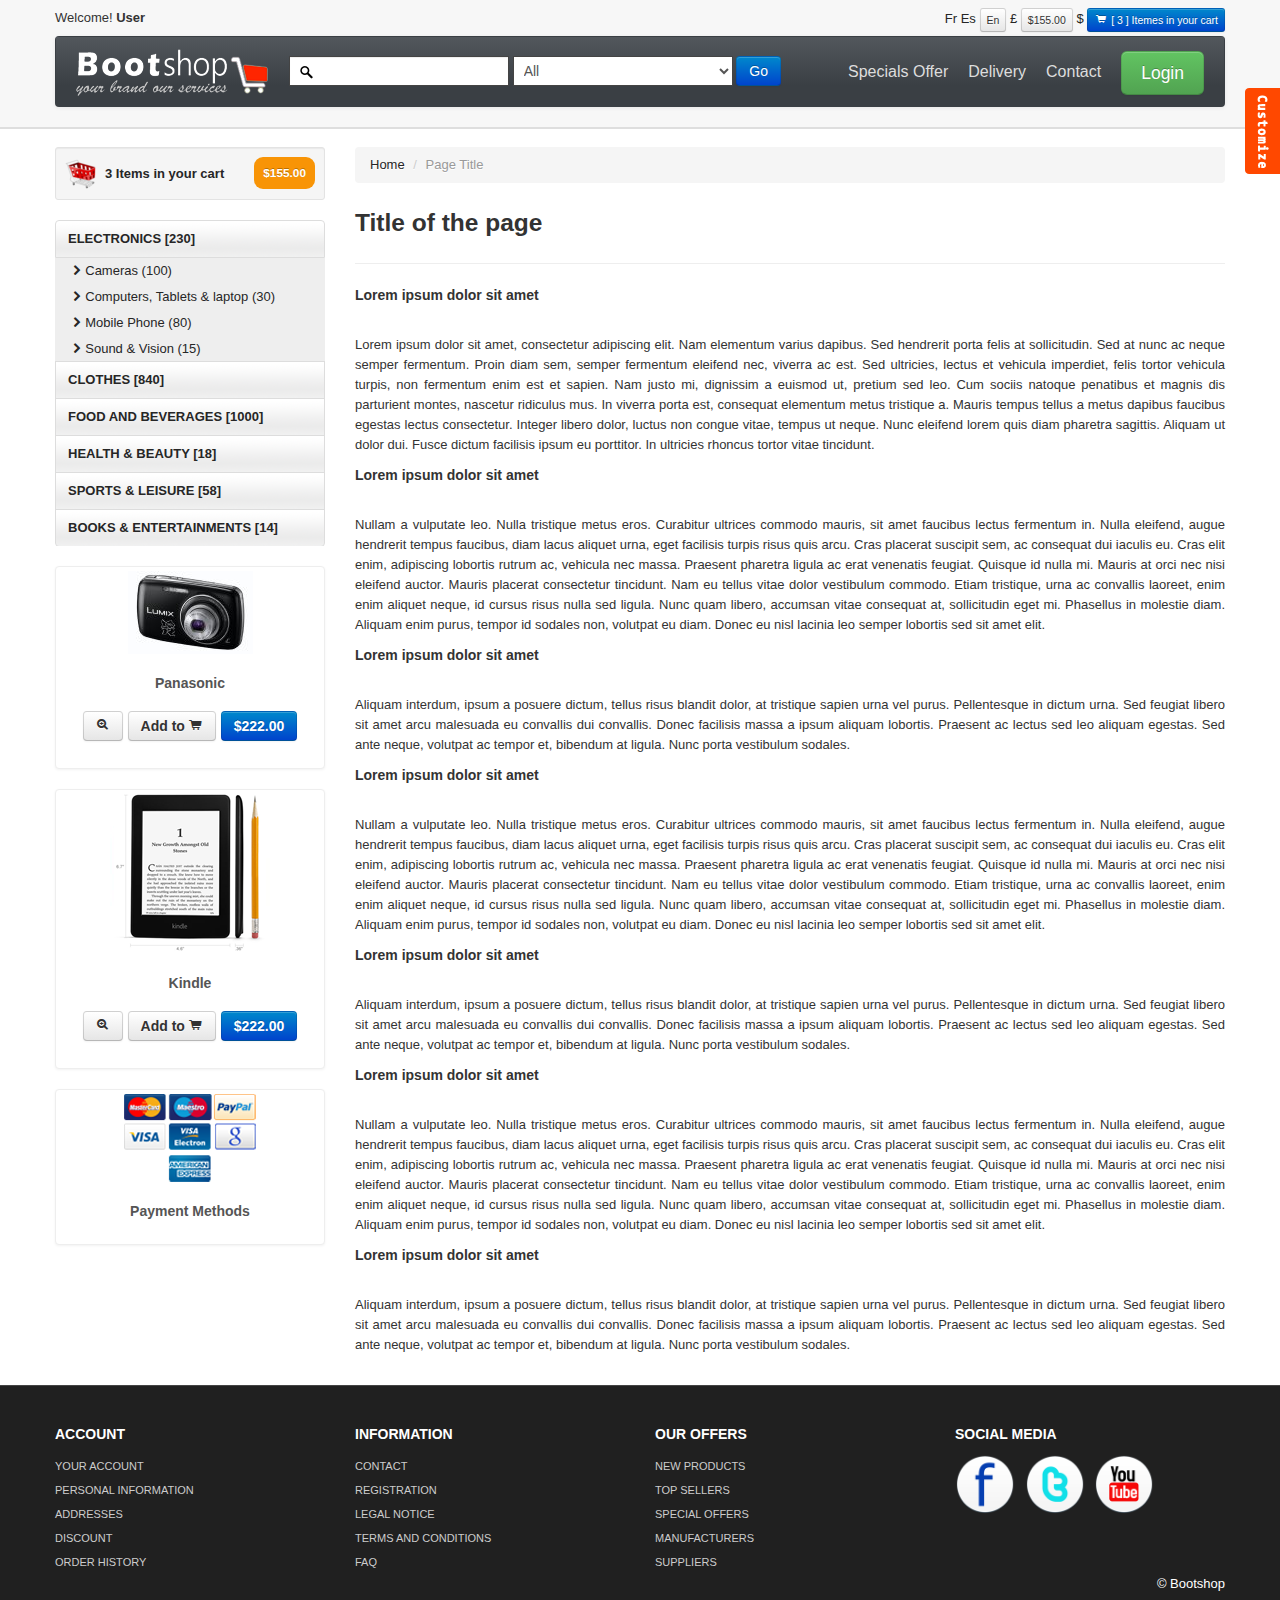
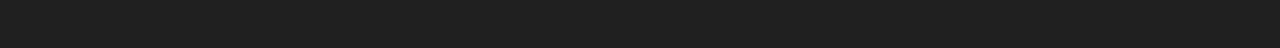
<file: normal.html>
<!DOCTYPE html>
<html lang="en">
  <head>
    <meta charset="utf-8">
    <title>Bootshop online Shopping cart</title>
    <meta name="viewport" content="width=device-width, initial-scale=1.0">
    <meta name="description" content="">
    <meta name="author" content="">
<!--Less styles -->
   <!-- Other Less css file //different less files has different color scheam
	<link rel="stylesheet/less" type="text/css" href="themes/less/simplex.less">
	<link rel="stylesheet/less" type="text/css" href="themes/less/classified.less">
	<link rel="stylesheet/less" type="text/css" href="themes/less/amelia.less">  MOVE DOWN TO activate
	-->
	<!--<link rel="stylesheet/less" type="text/css" href="themes/less/bootshop.less">
	<script src="themes/js/less.js" type="text/javascript"></script> -->
	
<!-- Bootstrap style --> 
    <link id="callCss" rel="stylesheet" href="themes/bootshop/bootstrap.min.css" media="screen"/>
    <link href="themes/css/base.css" rel="stylesheet" media="screen"/>
<!-- Bootstrap style responsive -->	
	<link href="themes/css/bootstrap-responsive.min.css" rel="stylesheet"/>
	<link href="themes/css/font-awesome.css" rel="stylesheet" type="text/css">
<!-- Google-code-prettify -->	
	<link href="themes/js/google-code-prettify/prettify.css" rel="stylesheet"/>
<!-- fav and touch icons -->
    <link rel="shortcut icon" href="themes/images/ico/favicon.ico">
    <link rel="apple-touch-icon-precomposed" sizes="144x144" href="themes/images/ico/apple-touch-icon-144-precomposed.png">
    <link rel="apple-touch-icon-precomposed" sizes="114x114" href="themes/images/ico/apple-touch-icon-114-precomposed.png">
    <link rel="apple-touch-icon-precomposed" sizes="72x72" href="themes/images/ico/apple-touch-icon-72-precomposed.png">
    <link rel="apple-touch-icon-precomposed" href="themes/images/ico/apple-touch-icon-57-precomposed.png">
	<style type="text/css" id="enject"></style>
  </head>
<body>
<div id="header">
<div class="container">
<div id="welcomeLine" class="row">
	<div class="span6">Welcome!<strong> User</strong></div>
	<div class="span6">
	<div class="pull-right">
		<a href="product_summary.html"><span class="">Fr</span></a>
		<a href="product_summary.html"><span class="">Es</span></a>
		<span class="btn btn-mini">En</span>
		<a href="product_summary.html"><span>&pound;</span></a>
		<span class="btn btn-mini">$155.00</span>
		<a href="product_summary.html"><span class="">$</span></a>
		<a href="product_summary.html"><span class="btn btn-mini btn-primary"><i class="icon-shopping-cart icon-white"></i> [ 3 ] Itemes in your cart </span> </a> 
	</div>
	</div>
</div>
<!-- Navbar ================================================== -->
<div id="logoArea" class="navbar">
<a id="smallScreen" data-target="#topMenu" data-toggle="collapse" class="btn btn-navbar">
	<span class="icon-bar"></span>
	<span class="icon-bar"></span>
	<span class="icon-bar"></span>
</a>
  <div class="navbar-inner">
    <a class="brand" href="index.html"><img src="themes/images/logo.png" alt="Bootsshop"/></a>
		<form class="form-inline navbar-search" method="post" action="products.html" >
		<input id="srchFld" class="srchTxt" type="text" />
		  <select class="srchTxt">
			<option>All</option>
			<option>CLOTHES </option>
			<option>FOOD AND BEVERAGES </option>
			<option>HEALTH & BEAUTY </option>
			<option>SPORTS & LEISURE </option>
			<option>BOOKS & ENTERTAINMENTS </option>
		</select> 
		  <button type="submit" id="submitButton" class="btn btn-primary">Go</button>
    </form>
    <ul id="topMenu" class="nav pull-right">
	 <li class=""><a href="special_offer.html">Specials Offer</a></li>
	 <li class=""><a href="normal.html">Delivery</a></li>
	 <li class=""><a href="contact.html">Contact</a></li>
	 <li class="">
	 <a href="#login" role="button" data-toggle="modal" style="padding-right:0"><span class="btn btn-large btn-success">Login</span></a>
	<div id="login" class="modal hide fade in" tabindex="-1" role="dialog" aria-labelledby="login" aria-hidden="false" >
		  <div class="modal-header">
			<button type="button" class="close" data-dismiss="modal" aria-hidden="true">�</button>
			<h3>Login Block</h3>
		  </div>
		  <div class="modal-body">
			<form class="form-horizontal loginFrm">
			  <div class="control-group">								
				<input type="text" id="inputEmail" placeholder="Email">
			  </div>
			  <div class="control-group">
				<input type="password" id="inputPassword" placeholder="Password">
			  </div>
			  <div class="control-group">
				<label class="checkbox">
				<input type="checkbox"> Remember me
				</label>
			  </div>
			</form>		
			<button type="submit" class="btn btn-success">Sign in</button>
			<button class="btn" data-dismiss="modal" aria-hidden="true">Close</button>
		  </div>
	</div>
	</li>
    </ul>
  </div>
</div>
</div>
</div>
<!-- Header End====================================================================== -->
<div id="mainBody">
	<div class="container">
	<div class="row">
<!-- Sidebar ================================================== -->
	<div id="sidebar" class="span3">
		<div class="well well-small"><a id="myCart" href="product_summary.html"><img src="themes/images/ico-cart.png" alt="cart">3 Items in your cart  <span class="badge badge-warning pull-right">$155.00</span></a></div>
		<ul id="sideManu" class="nav nav-tabs nav-stacked">
			<li class="subMenu open"><a> ELECTRONICS [230]</a>
				<ul>
				<li><a class="active" href="products.html"><i class="icon-chevron-right"></i>Cameras (100) </a></li>
				<li><a href="products.html"><i class="icon-chevron-right"></i>Computers, Tablets & laptop (30)</a></li>
				<li><a href="products.html"><i class="icon-chevron-right"></i>Mobile Phone (80)</a></li>
				<li><a href="products.html"><i class="icon-chevron-right"></i>Sound & Vision (15)</a></li>
				</ul>
			</li>
			<li class="subMenu"><a> CLOTHES [840] </a>
			<ul style="display:none">
				<li><a href="products.html"><i class="icon-chevron-right"></i>Women's Clothing (45)</a></li>
				<li><a href="products.html"><i class="icon-chevron-right"></i>Women's Shoes (8)</a></li>												
				<li><a href="products.html"><i class="icon-chevron-right"></i>Women's Hand Bags (5)</a></li>	
				<li><a href="products.html"><i class="icon-chevron-right"></i>Men's Clothings  (45)</a></li>
				<li><a href="products.html"><i class="icon-chevron-right"></i>Men's Shoes (6)</a></li>												
				<li><a href="products.html"><i class="icon-chevron-right"></i>Kids Clothing (5)</a></li>												
				<li><a href="products.html"><i class="icon-chevron-right"></i>Kids Shoes (3)</a></li>												
			</ul>
			</li>
			<li class="subMenu"><a>FOOD AND BEVERAGES [1000]</a>
				<ul style="display:none">
				<li><a href="products.html"><i class="icon-chevron-right"></i>Angoves  (35)</a></li>
				<li><a href="products.html"><i class="icon-chevron-right"></i>Bouchard Aine & Fils (8)</a></li>												
				<li><a href="products.html"><i class="icon-chevron-right"></i>French Rabbit (5)</a></li>	
				<li><a href="products.html"><i class="icon-chevron-right"></i>Louis Bernard  (45)</a></li>
				<li><a href="products.html"><i class="icon-chevron-right"></i>BIB Wine (Bag in Box) (8)</a></li>												
				<li><a href="products.html"><i class="icon-chevron-right"></i>Other Liquors & Wine (5)</a></li>												
				<li><a href="products.html"><i class="icon-chevron-right"></i>Garden (3)</a></li>												
				<li><a href="products.html"><i class="icon-chevron-right"></i>Khao Shong (11)</a></li>												
			</ul>
			</li>
			<li><a href="products.html">HEALTH & BEAUTY [18]</a></li>
			<li><a href="products.html">SPORTS & LEISURE [58]</a></li>
			<li><a href="products.html">BOOKS & ENTERTAINMENTS [14]</a></li>
		</ul>
		<br/>
		  <div class="thumbnail">
			<img src="themes/images/products/panasonic.jpg" alt="Bootshop panasonoc New camera"/>
			<div class="caption">
			  <h5>Panasonic</h5>
				<h4 style="text-align:center"><a class="btn" href="product_details.html"> <i class="icon-zoom-in"></i></a> <a class="btn" href="#">Add to <i class="icon-shopping-cart"></i></a> <a class="btn btn-primary" href="#">$222.00</a></h4>
			</div>
		  </div><br/>
			<div class="thumbnail">
				<img src="themes/images/products/kindle.png" title="Bootshop New Kindel" alt="Bootshop Kindel">
				<div class="caption">
				  <h5>Kindle</h5>
				    <h4 style="text-align:center"><a class="btn" href="product_details.html"> <i class="icon-zoom-in"></i></a> <a class="btn" href="#">Add to <i class="icon-shopping-cart"></i></a> <a class="btn btn-primary" href="#">$222.00</a></h4>
				</div>
			  </div><br/>
			<div class="thumbnail">
				<img src="themes/images/payment_methods.png" title="Bootshop Payment Methods" alt="Payments Methods">
				<div class="caption">
				  <h5>Payment Methods</h5>
				</div>
			  </div>
	</div>
<!-- Sidebar end=============================================== -->
	<div class="span9" id="mainCol">
    <ul class="breadcrumb">
		<li><a href="index.html">Home</a> <span class="divider">/</span></li>
		<li class="active">Page Title</li>
    </ul>
	<h3> Title of the page</h3>	
	<hr class="soft"/>
	<h5>Lorem ipsum dolor sit amet</h5><br/>
	<p>
	Lorem ipsum dolor sit amet, consectetur adipiscing elit. Nam elementum varius dapibus. Sed hendrerit porta felis at sollicitudin. Sed at nunc ac neque semper fermentum. Proin diam sem, semper fermentum eleifend nec, viverra ac est. Sed ultricies, lectus et vehicula imperdiet, felis tortor vehicula turpis, non fermentum enim est et sapien. Nam justo mi, dignissim a euismod ut, pretium sed leo. Cum sociis natoque penatibus et magnis dis parturient montes, nascetur ridiculus mus. In viverra porta est, consequat elementum metus tristique a. Mauris tempus tellus a metus dapibus faucibus egestas lectus consectetur. Integer libero dolor, luctus non congue vitae, tempus ut neque. Nunc eleifend lorem quis diam pharetra sagittis. Aliquam ut dolor dui. Fusce dictum facilisis ipsum eu porttitor. In ultricies rhoncus tortor vitae tincidunt.
</p>
<h5>Lorem ipsum dolor sit amet</h5><br/>
<p>
Nullam a vulputate leo. Nulla tristique metus eros. Curabitur ultrices commodo mauris, sit amet faucibus lectus fermentum in. Nulla eleifend, augue hendrerit tempus faucibus, diam lacus aliquet urna, eget facilisis turpis risus quis arcu. Cras placerat suscipit sem, ac consequat dui iaculis eu. Cras elit enim, adipiscing lobortis rutrum ac, vehicula nec massa. Praesent pharetra ligula ac erat venenatis feugiat. Quisque id nulla mi. Mauris at orci nec nisi eleifend auctor. Mauris placerat consectetur tincidunt. Nam eu tellus vitae dolor vestibulum commodo. Etiam tristique, urna ac convallis laoreet, enim enim aliquet neque, id cursus risus nulla sed ligula. Nunc quam libero, accumsan vitae consequat at, sollicitudin eget mi. Phasellus in molestie diam. Aliquam enim purus, tempor id sodales non, volutpat eu diam. Donec eu nisl lacinia leo semper lobortis sed sit amet elit.
</p>
<h5>Lorem ipsum dolor sit amet</h5><br/>
<p>
Aliquam interdum, ipsum a posuere dictum, tellus risus blandit dolor, at tristique sapien urna vel purus. Pellentesque in dictum urna. Sed feugiat libero sit amet arcu malesuada eu convallis dui convallis. Donec facilisis massa a ipsum aliquam lobortis. Praesent ac lectus sed leo aliquam egestas. Sed ante neque, volutpat ac tempor et, bibendum at ligula. Nunc porta vestibulum sodales.
	</p>
	<h5>Lorem ipsum dolor sit amet</h5><br/>
<p>
Nullam a vulputate leo. Nulla tristique metus eros. Curabitur ultrices commodo mauris, sit amet faucibus lectus fermentum in. Nulla eleifend, augue hendrerit tempus faucibus, diam lacus aliquet urna, eget facilisis turpis risus quis arcu. Cras placerat suscipit sem, ac consequat dui iaculis eu. Cras elit enim, adipiscing lobortis rutrum ac, vehicula nec massa. Praesent pharetra ligula ac erat venenatis feugiat. Quisque id nulla mi. Mauris at orci nec nisi eleifend auctor. Mauris placerat consectetur tincidunt. Nam eu tellus vitae dolor vestibulum commodo. Etiam tristique, urna ac convallis laoreet, enim enim aliquet neque, id cursus risus nulla sed ligula. Nunc quam libero, accumsan vitae consequat at, sollicitudin eget mi. Phasellus in molestie diam. Aliquam enim purus, tempor id sodales non, volutpat eu diam. Donec eu nisl lacinia leo semper lobortis sed sit amet elit.
</p>
<h5>Lorem ipsum dolor sit amet</h5><br/>
<p>
Aliquam interdum, ipsum a posuere dictum, tellus risus blandit dolor, at tristique sapien urna vel purus. Pellentesque in dictum urna. Sed feugiat libero sit amet arcu malesuada eu convallis dui convallis. Donec facilisis massa a ipsum aliquam lobortis. Praesent ac lectus sed leo aliquam egestas. Sed ante neque, volutpat ac tempor et, bibendum at ligula. Nunc porta vestibulum sodales.
	</p>
	<h5>Lorem ipsum dolor sit amet</h5><br/>
<p>
Nullam a vulputate leo. Nulla tristique metus eros. Curabitur ultrices commodo mauris, sit amet faucibus lectus fermentum in. Nulla eleifend, augue hendrerit tempus faucibus, diam lacus aliquet urna, eget facilisis turpis risus quis arcu. Cras placerat suscipit sem, ac consequat dui iaculis eu. Cras elit enim, adipiscing lobortis rutrum ac, vehicula nec massa. Praesent pharetra ligula ac erat venenatis feugiat. Quisque id nulla mi. Mauris at orci nec nisi eleifend auctor. Mauris placerat consectetur tincidunt. Nam eu tellus vitae dolor vestibulum commodo. Etiam tristique, urna ac convallis laoreet, enim enim aliquet neque, id cursus risus nulla sed ligula. Nunc quam libero, accumsan vitae consequat at, sollicitudin eget mi. Phasellus in molestie diam. Aliquam enim purus, tempor id sodales non, volutpat eu diam. Donec eu nisl lacinia leo semper lobortis sed sit amet elit.
</p>
<h5>Lorem ipsum dolor sit amet</h5><br/>
<p>
Aliquam interdum, ipsum a posuere dictum, tellus risus blandit dolor, at tristique sapien urna vel purus. Pellentesque in dictum urna. Sed feugiat libero sit amet arcu malesuada eu convallis dui convallis. Donec facilisis massa a ipsum aliquam lobortis. Praesent ac lectus sed leo aliquam egestas. Sed ante neque, volutpat ac tempor et, bibendum at ligula. Nunc porta vestibulum sodales.
	</p>
</div>
</div></div>
</div>
<!-- MainBody End ============================= -->
<!-- Footer ================================================================== -->
	<div  id="footerSection">
	<div class="container">
		<div class="row">
			<div class="span3">
				<h5>ACCOUNT</h5>
				<a href="login.html">YOUR ACCOUNT</a>
				<a href="login.html">PERSONAL INFORMATION</a> 
				<a href="login.html">ADDRESSES</a> 
				<a href="login.html">DISCOUNT</a>  
				<a href="login.html">ORDER HISTORY</a>
			 </div>
			<div class="span3">
				<h5>INFORMATION</h5>
				<a href="contact.html">CONTACT</a>  
				<a href="register.html">REGISTRATION</a>  
				<a href="legal_notice.html">LEGAL NOTICE</a>  
				<a href="tac.html">TERMS AND CONDITIONS</a> 
				<a href="faq.html">FAQ</a>
			 </div>
			<div class="span3">
				<h5>OUR OFFERS</h5>
				<a href="#">NEW PRODUCTS</a> 
				<a href="#">TOP SELLERS</a>  
				<a href="special_offer.html">SPECIAL OFFERS</a>  
				<a href="#">MANUFACTURERS</a> 
				<a href="#">SUPPLIERS</a> 
			 </div>
			<div id="socialMedia" class="span3 pull-right">
				<h5>SOCIAL MEDIA </h5>
				<a href="#"><img width="60" height="60" src="themes/images/facebook.png" title="facebook" alt="facebook"/></a>
				<a href="#"><img width="60" height="60" src="themes/images/twitter.png" title="twitter" alt="twitter"/></a>
				<a href="#"><img width="60" height="60" src="themes/images/youtube.png" title="youtube" alt="youtube"/></a>
			 </div> 
		 </div>
		<p class="pull-right">&copy; Bootshop</p>
	</div><!-- Container End -->
	</div>
<!-- Placed at the end of the document so the pages load faster ============================================= -->
	<script src="themes/js/jquery.js" type="text/javascript"></script>
	<script src="themes/js/bootstrap.min.js" type="text/javascript"></script>
	<script src="themes/js/google-code-prettify/prettify.js"></script>
	
	<script src="themes/js/bootshop.js"></script>
    <script src="themes/js/jquery.lightbox-0.5.js"></script>
	
	<!-- Themes switcher section ============================================================================================= -->
<div id="secectionBox">
<link rel="stylesheet" href="themes/switch/themeswitch.css" type="text/css" media="screen" />
<script src="themes/switch/theamswitcher.js" type="text/javascript" charset="utf-8"></script>
	<div id="themeContainer">
	<div id="hideme" class="themeTitle">Style Selector</div>
	<div class="themeName">Oregional Skin</div>
	<div class="images style">
	<a href="themes/css/#" name="bootshop"><img src="themes/switch/images/clr/bootshop.png" alt="bootstrap business templates" class="active"></a>
	<a href="themes/css/#" name="businessltd"><img src="themes/switch/images/clr/businessltd.png" alt="bootstrap business templates" class="active"></a>
	</div>
	<div class="themeName">Bootswatch Skins (11)</div>
	<div class="images style">
		<a href="themes/css/#" name="amelia" title="Amelia"><img src="themes/switch/images/clr/amelia.png" alt="bootstrap business templates"></a>
		<a href="themes/css/#" name="spruce" title="Spruce"><img src="themes/switch/images/clr/spruce.png" alt="bootstrap business templates" ></a>
		<a href="themes/css/#" name="superhero" title="Superhero"><img src="themes/switch/images/clr/superhero.png" alt="bootstrap business templates"></a>
		<a href="themes/css/#" name="cyborg"><img src="themes/switch/images/clr/cyborg.png" alt="bootstrap business templates"></a>
		<a href="themes/css/#" name="cerulean"><img src="themes/switch/images/clr/cerulean.png" alt="bootstrap business templates"></a>
		<a href="themes/css/#" name="journal"><img src="themes/switch/images/clr/journal.png" alt="bootstrap business templates"></a>
		<a href="themes/css/#" name="readable"><img src="themes/switch/images/clr/readable.png" alt="bootstrap business templates"></a>	
		<a href="themes/css/#" name="simplex"><img src="themes/switch/images/clr/simplex.png" alt="bootstrap business templates"></a>
		<a href="themes/css/#" name="slate"><img src="themes/switch/images/clr/slate.png" alt="bootstrap business templates"></a>
		<a href="themes/css/#" name="spacelab"><img src="themes/switch/images/clr/spacelab.png" alt="bootstrap business templates"></a>
		<a href="themes/css/#" name="united"><img src="themes/switch/images/clr/united.png" alt="bootstrap business templates"></a>
		<p style="margin:0;line-height:normal;margin-left:-10px;display:none;"><small>These are just examples and you can build your own color scheme in the backend.</small></p>
	</div>
	<div class="themeName">Background Patterns </div>
	<div class="images patterns">
		<a href="themes/css/#" name="pattern1"><img src="themes/switch/images/pattern/pattern1.png" alt="bootstrap business templates" class="active"></a>
		<a href="themes/css/#" name="pattern2"><img src="themes/switch/images/pattern/pattern2.png" alt="bootstrap business templates"></a>
		<a href="themes/css/#" name="pattern3"><img src="themes/switch/images/pattern/pattern3.png" alt="bootstrap business templates"></a>
		<a href="themes/css/#" name="pattern4"><img src="themes/switch/images/pattern/pattern4.png" alt="bootstrap business templates"></a>
		<a href="themes/css/#" name="pattern5"><img src="themes/switch/images/pattern/pattern5.png" alt="bootstrap business templates"></a>
		<a href="themes/css/#" name="pattern6"><img src="themes/switch/images/pattern/pattern6.png" alt="bootstrap business templates"></a>
		<a href="themes/css/#" name="pattern7"><img src="themes/switch/images/pattern/pattern7.png" alt="bootstrap business templates"></a>
		<a href="themes/css/#" name="pattern8"><img src="themes/switch/images/pattern/pattern8.png" alt="bootstrap business templates"></a>
		<a href="themes/css/#" name="pattern9"><img src="themes/switch/images/pattern/pattern9.png" alt="bootstrap business templates"></a>
		<a href="themes/css/#" name="pattern10"><img src="themes/switch/images/pattern/pattern10.png" alt="bootstrap business templates"></a>
		
		<a href="themes/css/#" name="pattern11"><img src="themes/switch/images/pattern/pattern11.png" alt="bootstrap business templates"></a>
		<a href="themes/css/#" name="pattern12"><img src="themes/switch/images/pattern/pattern12.png" alt="bootstrap business templates"></a>
		<a href="themes/css/#" name="pattern13"><img src="themes/switch/images/pattern/pattern13.png" alt="bootstrap business templates"></a>
		<a href="themes/css/#" name="pattern14"><img src="themes/switch/images/pattern/pattern14.png" alt="bootstrap business templates"></a>
		<a href="themes/css/#" name="pattern15"><img src="themes/switch/images/pattern/pattern15.png" alt="bootstrap business templates"></a>
		
		<a href="themes/css/#" name="pattern16"><img src="themes/switch/images/pattern/pattern16.png" alt="bootstrap business templates"></a>
		<a href="themes/css/#" name="pattern17"><img src="themes/switch/images/pattern/pattern17.png" alt="bootstrap business templates"></a>
		<a href="themes/css/#" name="pattern18"><img src="themes/switch/images/pattern/pattern18.png" alt="bootstrap business templates"></a>
		<a href="themes/css/#" name="pattern19"><img src="themes/switch/images/pattern/pattern19.png" alt="bootstrap business templates"></a>
		<a href="themes/css/#" name="pattern20"><img src="themes/switch/images/pattern/pattern20.png" alt="bootstrap business templates"></a>
		 
	</div>
	</div>
</div>
<span id="themesBtn"></span>
</body>
</html>
</file>
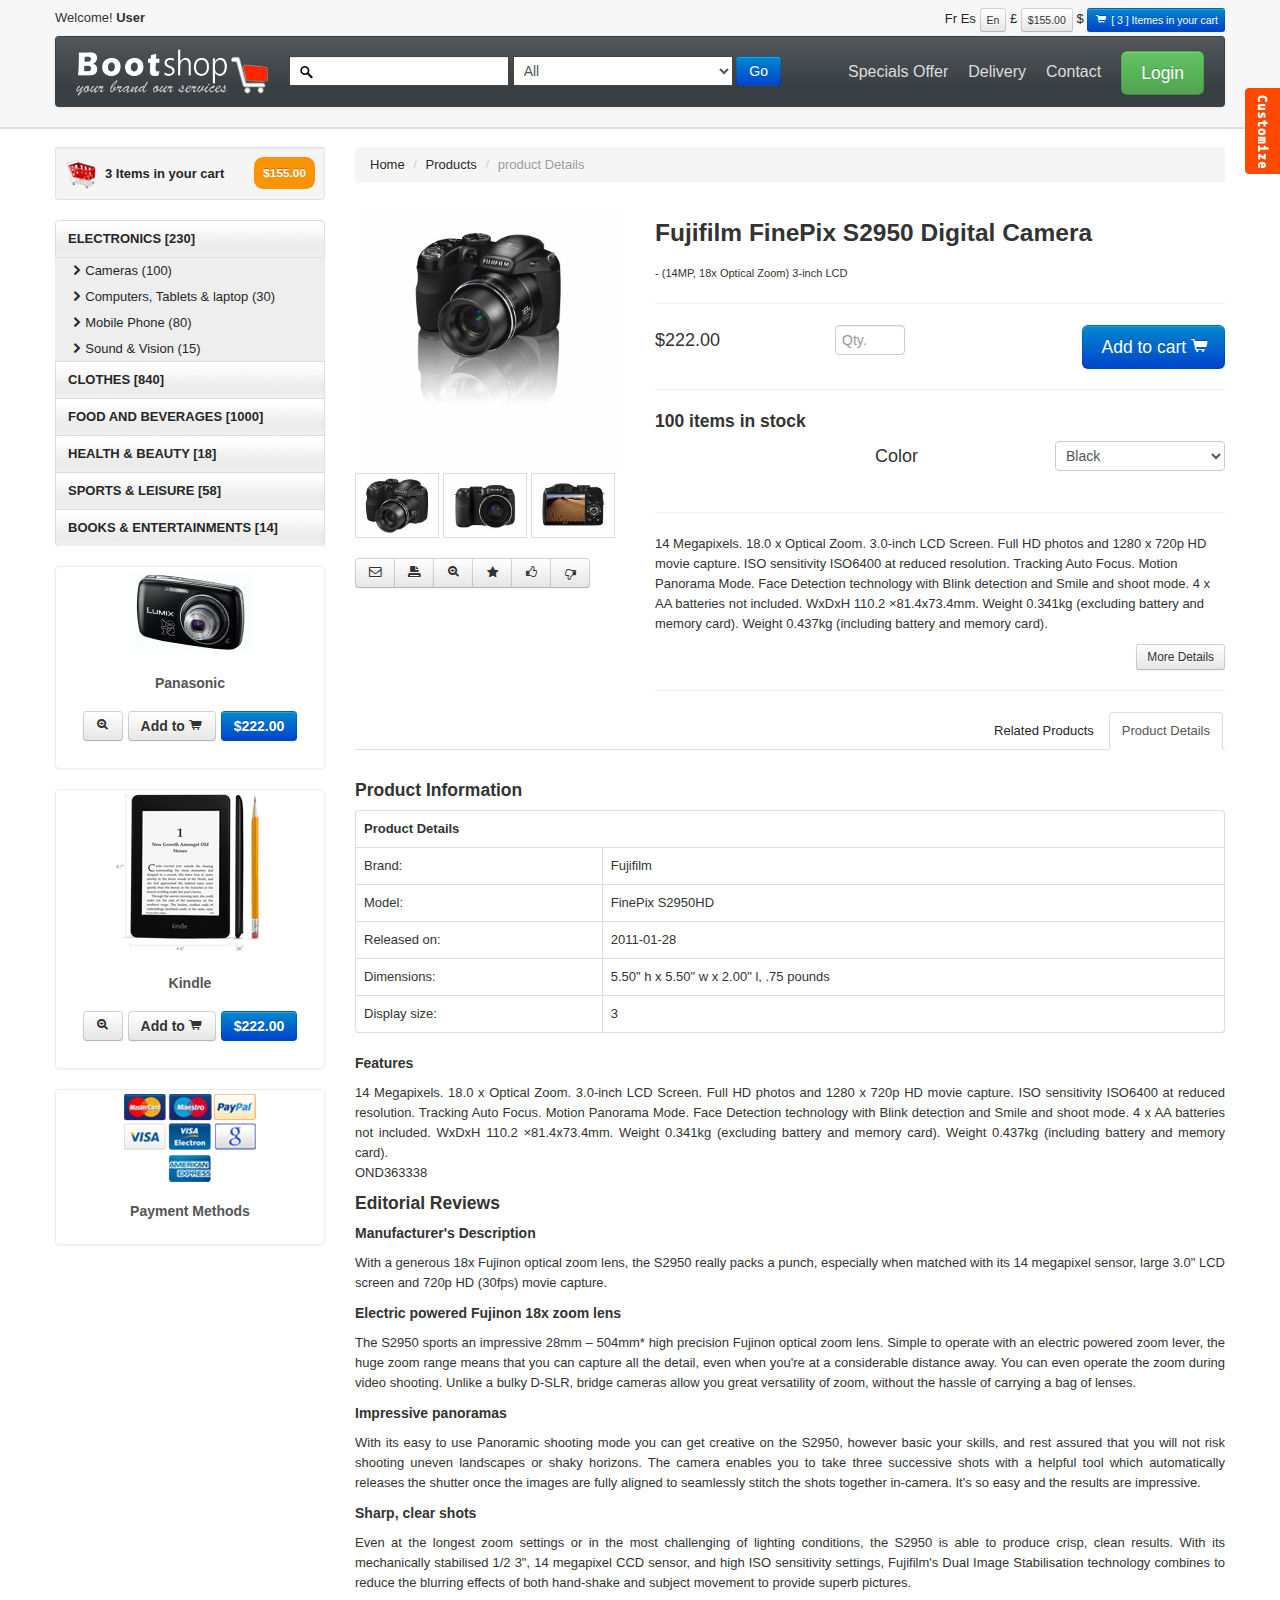
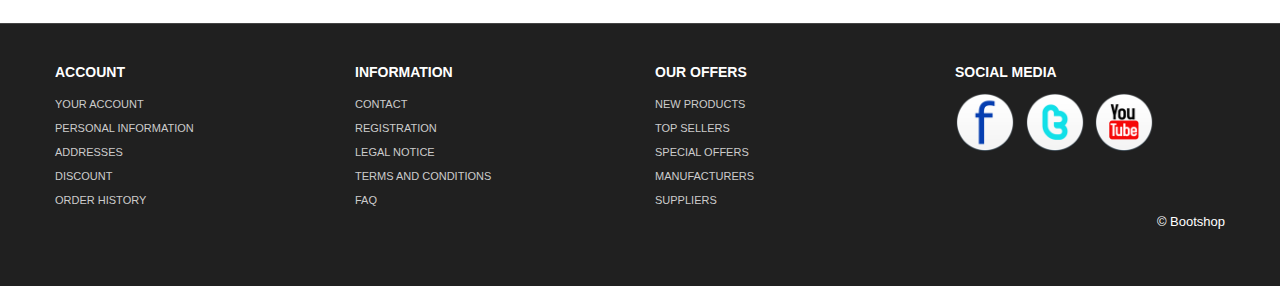
<file: product_details.html>
<!DOCTYPE html>
<html lang="en">
  <head>
    <meta charset="utf-8">
    <title>Bootshop online Shopping cart</title>
    <meta name="viewport" content="width=device-width, initial-scale=1.0">
    <meta name="description" content="">
    <meta name="author" content="">
<!--Less styles -->
   <!-- Other Less css file //different less files has different color scheam
	<link rel="stylesheet/less" type="text/css" href="themes/less/simplex.less">
	<link rel="stylesheet/less" type="text/css" href="themes/less/classified.less">
	<link rel="stylesheet/less" type="text/css" href="themes/less/amelia.less">  MOVE DOWN TO activate
	-->
	<!--<link rel="stylesheet/less" type="text/css" href="themes/less/bootshop.less">
	<script src="themes/js/less.js" type="text/javascript"></script> -->
	
<!-- Bootstrap style --> 
    <link id="callCss" rel="stylesheet" href="themes/bootshop/bootstrap.min.css" media="screen"/>
    <link href="themes/css/base.css" rel="stylesheet" media="screen"/>
<!-- Bootstrap style responsive -->	
	<link href="themes/css/bootstrap-responsive.min.css" rel="stylesheet"/>
	<link href="themes/css/font-awesome.css" rel="stylesheet" type="text/css">
<!-- Google-code-prettify -->	
	<link href="themes/js/google-code-prettify/prettify.css" rel="stylesheet"/>
<!-- fav and touch icons -->
    <link rel="shortcut icon" href="themes/images/ico/favicon.ico">
    <link rel="apple-touch-icon-precomposed" sizes="144x144" href="themes/images/ico/apple-touch-icon-144-precomposed.png">
    <link rel="apple-touch-icon-precomposed" sizes="114x114" href="themes/images/ico/apple-touch-icon-114-precomposed.png">
    <link rel="apple-touch-icon-precomposed" sizes="72x72" href="themes/images/ico/apple-touch-icon-72-precomposed.png">
    <link rel="apple-touch-icon-precomposed" href="themes/images/ico/apple-touch-icon-57-precomposed.png">
	<style type="text/css" id="enject"></style>
  </head>
<body>
<div id="header">
<div class="container">
<div id="welcomeLine" class="row">
	<div class="span6">Welcome!<strong> User</strong></div>
	<div class="span6">
	<div class="pull-right">
		<a href="product_summary.html"><span class="">Fr</span></a>
		<a href="product_summary.html"><span class="">Es</span></a>
		<span class="btn btn-mini">En</span>
		<a href="product_summary.html"><span>&pound;</span></a>
		<span class="btn btn-mini">$155.00</span>
		<a href="product_summary.html"><span class="">$</span></a>
		<a href="product_summary.html"><span class="btn btn-mini btn-primary"><i class="icon-shopping-cart icon-white"></i> [ 3 ] Itemes in your cart </span> </a> 
	</div>
	</div>
</div>
<!-- Navbar ================================================== -->
<div id="logoArea" class="navbar">
<a id="smallScreen" data-target="#topMenu" data-toggle="collapse" class="btn btn-navbar">
	<span class="icon-bar"></span>
	<span class="icon-bar"></span>
	<span class="icon-bar"></span>
</a>
  <div class="navbar-inner">
    <a class="brand" href="index.html"><img src="themes/images/logo.png" alt="Bootsshop"/></a>
		<form class="form-inline navbar-search" method="post" action="products.html" >
		<input id="srchFld" class="srchTxt" type="text" />
		  <select class="srchTxt">
			<option>All</option>
			<option>CLOTHES </option>
			<option>FOOD AND BEVERAGES </option>
			<option>HEALTH & BEAUTY </option>
			<option>SPORTS & LEISURE </option>
			<option>BOOKS & ENTERTAINMENTS </option>
		</select> 
		  <button type="submit" id="submitButton" class="btn btn-primary">Go</button>
    </form>
    <ul id="topMenu" class="nav pull-right">
	 <li class=""><a href="special_offer.html">Specials Offer</a></li>
	 <li class=""><a href="normal.html">Delivery</a></li>
	 <li class=""><a href="contact.html">Contact</a></li>
	 <li class="">
	 <a href="#login" role="button" data-toggle="modal" style="padding-right:0"><span class="btn btn-large btn-success">Login</span></a>
	<div id="login" class="modal hide fade in" tabindex="-1" role="dialog" aria-labelledby="login" aria-hidden="false" >
		  <div class="modal-header">
			<button type="button" class="close" data-dismiss="modal" aria-hidden="true">×</button>
			<h3>Login Block</h3>
		  </div>
		  <div class="modal-body">
			<form class="form-horizontal loginFrm">
			  <div class="control-group">								
				<input type="text" id="inputEmail" placeholder="Email">
			  </div>
			  <div class="control-group">
				<input type="password" id="inputPassword" placeholder="Password">
			  </div>
			  <div class="control-group">
				<label class="checkbox">
				<input type="checkbox"> Remember me
				</label>
			  </div>
			</form>		
			<button type="submit" class="btn btn-success">Sign in</button>
			<button class="btn" data-dismiss="modal" aria-hidden="true">Close</button>
		  </div>
	</div>
	</li>
    </ul>
  </div>
</div>
</div>
</div>
<!-- Header End====================================================================== -->
<div id="mainBody">
	<div class="container">
	<div class="row">
<!-- Sidebar ================================================== -->
	<div id="sidebar" class="span3">
		<div class="well well-small"><a id="myCart" href="product_summary.html"><img src="themes/images/ico-cart.png" alt="cart">3 Items in your cart  <span class="badge badge-warning pull-right">$155.00</span></a></div>
		<ul id="sideManu" class="nav nav-tabs nav-stacked">
			<li class="subMenu open"><a> ELECTRONICS [230]</a>
				<ul>
				<li><a class="active" href="products.html"><i class="icon-chevron-right"></i>Cameras (100) </a></li>
				<li><a href="products.html"><i class="icon-chevron-right"></i>Computers, Tablets & laptop (30)</a></li>
				<li><a href="products.html"><i class="icon-chevron-right"></i>Mobile Phone (80)</a></li>
				<li><a href="products.html"><i class="icon-chevron-right"></i>Sound & Vision (15)</a></li>
				</ul>
			</li>
			<li class="subMenu"><a> CLOTHES [840] </a>
			<ul style="display:none">
				<li><a href="products.html"><i class="icon-chevron-right"></i>Women's Clothing (45)</a></li>
				<li><a href="products.html"><i class="icon-chevron-right"></i>Women's Shoes (8)</a></li>												
				<li><a href="products.html"><i class="icon-chevron-right"></i>Women's Hand Bags (5)</a></li>	
				<li><a href="products.html"><i class="icon-chevron-right"></i>Men's Clothings  (45)</a></li>
				<li><a href="products.html"><i class="icon-chevron-right"></i>Men's Shoes (6)</a></li>												
				<li><a href="products.html"><i class="icon-chevron-right"></i>Kids Clothing (5)</a></li>												
				<li><a href="products.html"><i class="icon-chevron-right"></i>Kids Shoes (3)</a></li>												
			</ul>
			</li>
			<li class="subMenu"><a>FOOD AND BEVERAGES [1000]</a>
				<ul style="display:none">
				<li><a href="products.html"><i class="icon-chevron-right"></i>Angoves  (35)</a></li>
				<li><a href="products.html"><i class="icon-chevron-right"></i>Bouchard Aine & Fils (8)</a></li>												
				<li><a href="products.html"><i class="icon-chevron-right"></i>French Rabbit (5)</a></li>	
				<li><a href="products.html"><i class="icon-chevron-right"></i>Louis Bernard  (45)</a></li>
				<li><a href="products.html"><i class="icon-chevron-right"></i>BIB Wine (Bag in Box) (8)</a></li>												
				<li><a href="products.html"><i class="icon-chevron-right"></i>Other Liquors & Wine (5)</a></li>												
				<li><a href="products.html"><i class="icon-chevron-right"></i>Garden (3)</a></li>												
				<li><a href="products.html"><i class="icon-chevron-right"></i>Khao Shong (11)</a></li>												
			</ul>
			</li>
			<li><a href="products.html">HEALTH & BEAUTY [18]</a></li>
			<li><a href="products.html">SPORTS & LEISURE [58]</a></li>
			<li><a href="products.html">BOOKS & ENTERTAINMENTS [14]</a></li>
		</ul>
		<br/>
		  <div class="thumbnail">
			<img src="themes/images/products/panasonic.jpg" alt="Bootshop panasonoc New camera"/>
			<div class="caption">
			  <h5>Panasonic</h5>
				<h4 style="text-align:center"><a class="btn" href="product_details.html"> <i class="icon-zoom-in"></i></a> <a class="btn" href="#">Add to <i class="icon-shopping-cart"></i></a> <a class="btn btn-primary" href="#">$222.00</a></h4>
			</div>
		  </div><br/>
			<div class="thumbnail">
				<img src="themes/images/products/kindle.png" title="Bootshop New Kindel" alt="Bootshop Kindel">
				<div class="caption">
				  <h5>Kindle</h5>
				    <h4 style="text-align:center"><a class="btn" href="product_details.html"> <i class="icon-zoom-in"></i></a> <a class="btn" href="#">Add to <i class="icon-shopping-cart"></i></a> <a class="btn btn-primary" href="#">$222.00</a></h4>
				</div>
			  </div><br/>
			<div class="thumbnail">
				<img src="themes/images/payment_methods.png" title="Bootshop Payment Methods" alt="Payments Methods">
				<div class="caption">
				  <h5>Payment Methods</h5>
				</div>
			  </div>
	</div>
<!-- Sidebar end=============================================== -->
	<div class="span9">
    <ul class="breadcrumb">
    <li><a href="index.html">Home</a> <span class="divider">/</span></li>
    <li><a href="products.html">Products</a> <span class="divider">/</span></li>
    <li class="active">product Details</li>
    </ul>	
	<div class="row">	  
			<div id="gallery" class="span3">
            <a href="themes/images/products/large/f1.jpg" title="Fujifilm FinePix S2950 Digital Camera">
				<img src="themes/images/products/large/3.jpg" style="width:100%" alt="Fujifilm FinePix S2950 Digital Camera"/>
            </a>
			<div id="differentview" class="moreOptopm carousel slide">
                <div class="carousel-inner">
                  <div class="item active">
                   <a href="themes/images/products/large/f1.jpg"> <img style="width:29%" src="themes/images/products/large/f1.jpg" alt=""/></a>
                   <a href="themes/images/products/large/f2.jpg"> <img style="width:29%" src="themes/images/products/large/f2.jpg" alt=""/></a>
                   <a href="themes/images/products/large/f3.jpg" > <img style="width:29%" src="themes/images/products/large/f3.jpg" alt=""/></a>
                  </div>
                  <div class="item">
                   <a href="themes/images/products/large/f3.jpg" > <img style="width:29%" src="themes/images/products/large/f3.jpg" alt=""/></a>
                   <a href="themes/images/products/large/f1.jpg"> <img style="width:29%" src="themes/images/products/large/f1.jpg" alt=""/></a>
                   <a href="themes/images/products/large/f2.jpg"> <img style="width:29%" src="themes/images/products/large/f2.jpg" alt=""/></a>
                  </div>
                </div>
              <!--  
			  <a class="left carousel-control" href="#myCarousel" data-slide="prev">‹</a>
              <a class="right carousel-control" href="#myCarousel" data-slide="next">›</a> 
			  -->
              </div>
			  
			 <div class="btn-toolbar">
			  <div class="btn-group">
				<span class="btn"><i class="icon-envelope"></i></span>
				<span class="btn" ><i class="icon-print"></i></span>
				<span class="btn" ><i class="icon-zoom-in"></i></span>
				<span class="btn" ><i class="icon-star"></i></span>
				<span class="btn" ><i class=" icon-thumbs-up"></i></span>
				<span class="btn" ><i class="icon-thumbs-down"></i></span>
			  </div>
			</div>
			</div>
			<div class="span6">
				<h3>Fujifilm FinePix S2950 Digital Camera  </h3>
				<small>- (14MP, 18x Optical Zoom) 3-inch LCD</small>
				<hr class="soft"/>
				<form class="form-horizontal qtyFrm">
				  <div class="control-group">
					<label class="control-label"><span>$222.00</span></label>
					<div class="controls">
					<input type="number" class="span1" placeholder="Qty."/>
					  <button type="submit" class="btn btn-large btn-primary pull-right"> Add to cart <i class=" icon-shopping-cart"></i></button>
					</div>
				  </div>
				</form>
				
				<hr class="soft"/>
				<h4>100 items in stock</h4>
				<form class="form-horizontal qtyFrm pull-right">
				  <div class="control-group">
					<label class="control-label"><span>Color</span></label>
					<div class="controls">
					  <select class="span2">
						  <option>Black</option>
						  <option>Red</option>
						  <option>Blue</option>
						  <option>Brown</option>
						</select>
					</div>
				  </div>
				</form>
				<hr class="soft clr"/>
				<p>
				14 Megapixels. 18.0 x Optical Zoom. 3.0-inch LCD Screen. Full HD photos and 1280 x 720p HD movie capture. ISO sensitivity ISO6400 at reduced resolution. 
				Tracking Auto Focus. Motion Panorama Mode. Face Detection technology with Blink detection and Smile and shoot mode. 4 x AA batteries not included. WxDxH 110.2 ×81.4x73.4mm. 
				Weight 0.341kg (excluding battery and memory card). Weight 0.437kg (including battery and memory card).
				
				</p>
				<a class="btn btn-small pull-right" href="#detail">More Details</a>
				<br class="clr"/>
			<a href="#" name="detail"></a>
			<hr class="soft"/>
			</div>
			
			<div class="span9">
            <ul id="productDetail" class="nav nav-tabs">
              <li class="active"><a href="#home" data-toggle="tab">Product Details</a></li>
              <li><a href="#profile" data-toggle="tab">Related Products</a></li>
            </ul>
            <div id="myTabContent" class="tab-content">
              <div class="tab-pane fade active in" id="home">
			  <h4>Product Information</h4>
                <table class="table table-bordered">
				<tbody>
				<tr class="techSpecRow"><th colspan="2">Product Details</th></tr>
				<tr class="techSpecRow"><td class="techSpecTD1">Brand: </td><td class="techSpecTD2">Fujifilm</td></tr>
				<tr class="techSpecRow"><td class="techSpecTD1">Model:</td><td class="techSpecTD2">FinePix S2950HD</td></tr>
				<tr class="techSpecRow"><td class="techSpecTD1">Released on:</td><td class="techSpecTD2"> 2011-01-28</td></tr>
				<tr class="techSpecRow"><td class="techSpecTD1">Dimensions:</td><td class="techSpecTD2"> 5.50" h x 5.50" w x 2.00" l, .75 pounds</td></tr>
				<tr class="techSpecRow"><td class="techSpecTD1">Display size:</td><td class="techSpecTD2">3</td></tr>
				</tbody>
				</table>
				
				<h5>Features</h5>
				<p>
				14 Megapixels. 18.0 x Optical Zoom. 3.0-inch LCD Screen. Full HD photos and 1280 x 720p HD movie capture. ISO sensitivity ISO6400 at reduced resolution. Tracking Auto Focus. Motion Panorama Mode. Face Detection technology with Blink detection and Smile and shoot mode. 4 x AA batteries not included. WxDxH 110.2 ×81.4x73.4mm. Weight 0.341kg (excluding battery and memory card). Weight 0.437kg (including battery and memory card).<br/>
				OND363338
				</p>

				<h4>Editorial Reviews</h4>
				<h5>Manufacturer's Description </h5>
				<p>
				With a generous 18x Fujinon optical zoom lens, the S2950 really packs a punch, especially when matched with its 14 megapixel sensor, large 3.0" LCD screen and 720p HD (30fps) movie capture.
				</p>

				<h5>Electric powered Fujinon 18x zoom lens</h5>
				<p>
				The S2950 sports an impressive 28mm – 504mm* high precision Fujinon optical zoom lens. Simple to operate with an electric powered zoom lever, the huge zoom range means that you can capture all the detail, even when you're at a considerable distance away. You can even operate the zoom during video shooting. Unlike a bulky D-SLR, bridge cameras allow you great versatility of zoom, without the hassle of carrying a bag of lenses.
				</p>
				<h5>Impressive panoramas</h5>
				<p>
				With its easy to use Panoramic shooting mode you can get creative on the S2950, however basic your skills, and rest assured that you will not risk shooting uneven landscapes or shaky horizons. The camera enables you to take three successive shots with a helpful tool which automatically releases the shutter once the images are fully aligned to seamlessly stitch the shots together in-camera. It's so easy and the results are impressive.
				</p>

				<h5>Sharp, clear shots</h5>
				<p>
				Even at the longest zoom settings or in the most challenging of lighting conditions, the S2950 is able to produce crisp, clean results. With its mechanically stabilised 1/2 3", 14 megapixel CCD sensor, and high ISO sensitivity settings, Fujifilm's Dual Image Stabilisation technology combines to reduce the blurring effects of both hand-shake and subject movement to provide superb pictures.
				</p>
              </div>
		<div class="tab-pane fade" id="profile">
		<div id="myTab" class="pull-right">
		 <a href="#listView" data-toggle="tab"><span class="btn btn-large"><i class="icon-list"></i></span></a>
		 <a href="#blockView" data-toggle="tab"><span class="btn btn-large btn-primary"><i class="icon-th-large"></i></span></a>
		</div>
		<br class="clr"/>
		<hr class="soft"/>
		<div class="tab-content">
			<div class="tab-pane" id="listView">
				<div class="row">	  
					<div class="span2">
						<img src="themes/images/products/4.jpg" alt=""/>
					</div>
					<div class="span4">
						<h3>New | Available</h3>				
						<hr class="soft"/>
						<h5>Product Name </h5>
						<p>
						Nowadays the lingerie industry is one of the most successful business spheres.We always stay in touch with the latest fashion tendencies - 
						that is why our goods are so popular..
						</p>
						<a class="btn btn-small pull-right" href="product_details.html">View Details</a>
						<br class="clr"/>
					</div>
					<div class="span3 alignR">
					<form class="form-horizontal qtyFrm">
					<h3> $222.00</h3>
					<label class="checkbox">
						<input type="checkbox">  Adds product to compair
					</label><br/>
					<div class="btn-group">
					  <a href="product_details.html" class="btn btn-large btn-primary"> Add to <i class=" icon-shopping-cart"></i></a>
					  <a href="product_details.html" class="btn btn-large"><i class="icon-zoom-in"></i></a>
					 </div>
						</form>
					</div>
			</div>
			<hr class="soft"/>
			<div class="row">	  
					<div class="span2">
						<img src="themes/images/products/5.jpg" alt=""/>
					</div>
					<div class="span4">
						<h3>New | Available</h3>				
						<hr class="soft"/>
						<h5>Product Name </h5>
						<p>
						Nowadays the lingerie industry is one of the most successful business spheres.We always stay in touch with the latest fashion tendencies - 
						that is why our goods are so popular..
						</p>
						<a class="btn btn-small pull-right" href="product_details.html">View Details</a>
						<br class="clr"/>
					</div>
					<div class="span3 alignR">
					<form class="form-horizontal qtyFrm">
						<h3> $222.00</h3>
						<label class="checkbox">
						<input type="checkbox">  Adds product to compair
						</label><br/>
						<div class="btn-group">
						<a href="product_details.html" class="btn btn-large btn-primary"> Add to <i class=" icon-shopping-cart"></i></a>
						<a href="product_details.html" class="btn btn-large"><i class="icon-zoom-in"></i></a>
						</div>
					</form>
					</div>
			</div>
			<hr class="soft"/>
			<div class="row">	  
					<div class="span2">
					<img src="themes/images/products/6.jpg" alt=""/>
					</div>
					<div class="span4">
						<h3>New | Available</h3>				
						<hr class="soft"/>
						<h5>Product Name </h5>
						<p>
						Nowadays the lingerie industry is one of the most successful business spheres.We always stay in touch with the latest fashion tendencies - 
						that is why our goods are so popular..
						</p>
						<a class="btn btn-small pull-right" href="product_details.html">View Details</a>
						<br class="clr"/>
					</div>
					<div class="span3 alignR">
					<form class="form-horizontal qtyFrm">
					<h3> $222.00</h3>
					<label class="checkbox">
						<input type="checkbox">  Adds product to compair
					</label><br/>
				<div class="btn-group">
				  <a href="product_details.html" class="btn btn-large btn-primary"> Add to <i class=" icon-shopping-cart"></i></a>
				  <a href="product_details.html" class="btn btn-large"><i class="icon-zoom-in"></i></a>
				 </div>
						</form>
					</div>
			</div>
			<hr class="soft"/>
			<div class="row">	  
					<div class="span2">
					<img src="themes/images/products/7.jpg" alt=""/>
					</div>
					<div class="span4">
						<h3>New | Available</h3>				
						<hr class="soft"/>
						<h5>Product Name </h5>
						<p>
						Nowadays the lingerie industry is one of the most successful business spheres.We always stay in touch with the latest fashion tendencies - 
						that is why our goods are so popular..
						</p>
						<a class="btn btn-small pull-right" href="product_details.html">View Details</a>
						<br class="clr"/>
					</div>
					<div class="span3 alignR">
						<form class="form-horizontal qtyFrm">
						<h3> $222.00</h3>
						<label class="checkbox">
						<input type="checkbox">  Adds product to compair
						</label><br/>
						<div class="btn-group">
						<a href="product_details.html" class="btn btn-large btn-primary"> Add to <i class=" icon-shopping-cart"></i></a>
						<a href="product_details.html" class="btn btn-large"><i class="icon-zoom-in"></i></a>
						</div>
						</form>
					</div>
			</div>
			
			<hr class="soft"/>
			<div class="row">	  
					<div class="span2">
					<img src="themes/images/products/8.jpg" alt=""/>
					</div>
					<div class="span4">
						<h3>New | Available</h3>				
						<hr class="soft"/>
						<h5>Product Name </h5>
						<p>
						Nowadays the lingerie industry is one of the most successful business spheres.We always stay in touch with the latest fashion tendencies - 
						that is why our goods are so popular..
						</p>
						<a class="btn btn-small pull-right" href="product_details.html">View Details</a>
						<br class="clr"/>
					</div>
					<div class="span3 alignR">
						<form class="form-horizontal qtyFrm">
						<h3> $222.00</h3>
						<label class="checkbox">
						<input type="checkbox">  Adds product to compair
						</label><br/>
						<div class="btn-group">
						<a href="product_details.html" class="btn btn-large btn-primary"> Add to <i class=" icon-shopping-cart"></i></a>
						<a href="product_details.html" class="btn btn-large"><i class="icon-zoom-in"></i></a>
						</div>
						</form>
					</div>
			</div>
			<hr class="soft"/>
				<div class="row">	  
					<div class="span2">
					<img src="themes/images/products/9.jpg" alt=""/>
					</div>
					<div class="span4">
						<h3>New | Available</h3>				
						<hr class="soft"/>
						<h5>Product Name </h5>
						<p>
						Nowadays the lingerie industry is one of the most successful business spheres.We always stay in touch with the latest fashion tendencies - 
						that is why our goods are so popular..
						</p>
						<a class="btn btn-small pull-right" href="product_details.html">View Details</a>
						<br class="clr"/>
					</div>
					<div class="span3 alignR">
						<form class="form-horizontal qtyFrm">
						<h3> $222.00</h3>
						<label class="checkbox">
						<input type="checkbox">  Adds product to compair
						</label><br/>
						<div class="btn-group">
						<a href="product_details.html" class="btn btn-large btn-primary"> Add to <i class=" icon-shopping-cart"></i></a>
						<a href="product_details.html" class="btn btn-large"><i class="icon-zoom-in"></i></a>
						</div>
						</form>
					</div>
			</div>
			<hr class="soft"/>
		</div>
			<div class="tab-pane active" id="blockView">
				<ul class="thumbnails">
					<li class="span3">
					  <div class="thumbnail">
						<a href="product_details.html"><img src="themes/images/products/10.jpg" alt=""/></a>
						<div class="caption">
						  <h5>Manicure &amp; Pedicure</h5>
						  <p> 
							Lorem Ipsum is simply dummy text. 
						  </p>
						  <h4 style="text-align:center"><a class="btn" href="product_details.html"> <i class="icon-zoom-in"></i></a> <a class="btn" href="#">Add to <i class="icon-shopping-cart"></i></a> <a class="btn btn-primary" href="#">&euro;222.00</a></h4>
						</div>
					  </div>
					</li>
					<li class="span3">
					  <div class="thumbnail">
						<a href="product_details.html"><img src="themes/images/products/11.jpg" alt=""/></a>
						<div class="caption">
						  <h5>Manicure &amp; Pedicure</h5>
						  <p> 
							Lorem Ipsum is simply dummy text. 
						  </p>
						  <h4 style="text-align:center"><a class="btn" href="product_details.html"> <i class="icon-zoom-in"></i></a> <a class="btn" href="#">Add to <i class="icon-shopping-cart"></i></a> <a class="btn btn-primary" href="#">&euro;222.00</a></h4>
						</div>
					  </div>
					</li>
					<li class="span3">
					  <div class="thumbnail">
						<a href="product_details.html"><img src="themes/images/products/12.jpg" alt=""/></a>
						<div class="caption">
						  <h5>Manicure &amp; Pedicure</h5>
						  <p> 
							Lorem Ipsum is simply dummy text. 
						  </p>
						   <h4 style="text-align:center"><a class="btn" href="product_details.html"> <i class="icon-zoom-in"></i></a> <a class="btn" href="#">Add to <i class="icon-shopping-cart"></i></a> <a class="btn btn-primary" href="#">&euro;222.00</a></h4>
						</div>
					  </div>
					</li>
					<li class="span3">
					  <div class="thumbnail">
						<a href="product_details.html"><img src="themes/images/products/13.jpg" alt=""/></a>
						<div class="caption">
						  <h5>Manicure &amp; Pedicure</h5>
						  <p> 
							Lorem Ipsum is simply dummy text. 
						  </p>
						   <h4 style="text-align:center"><a class="btn" href="product_details.html"> <i class="icon-zoom-in"></i></a> <a class="btn" href="#">Add to <i class="icon-shopping-cart"></i></a> <a class="btn btn-primary" href="#">&euro;222.00</a></h4>
						</div>
					  </div>
					</li>
					<li class="span3">
					  <div class="thumbnail">
						<a href="product_details.html"><img src="themes/images/products/1.jpg" alt=""/></a>
						<div class="caption">
						  <h5>Manicure &amp; Pedicure</h5>
						  <p> 
							Lorem Ipsum is simply dummy text. 
						  </p>
						   <h4 style="text-align:center"><a class="btn" href="product_details.html"> <i class="icon-zoom-in"></i></a> <a class="btn" href="#">Add to <i class="icon-shopping-cart"></i></a> <a class="btn btn-primary" href="#">&euro;222.00</a></h4>
						</div>
					  </div>
					</li>
					<li class="span3">
					  <div class="thumbnail">
						<a href="product_details.html"><img src="themes/images/products/2.jpg" alt=""/></a>
						<div class="caption">
						  <h5>Manicure &amp; Pedicure</h5>
						  <p> 
							Lorem Ipsum is simply dummy text. 
						  </p>
						   <h4 style="text-align:center"><a class="btn" href="product_details.html"> <i class="icon-zoom-in"></i></a> <a class="btn" href="#">Add to <i class="icon-shopping-cart"></i></a> <a class="btn btn-primary" href="#">&euro;222.00</a></h4>
						</div>
					  </div>
					</li>
				  </ul>
			<hr class="soft"/>
			</div>
		</div>
				<br class="clr">
					 </div>
		</div>
          </div>

	</div>
</div>
</div> </div>
</div>
<!-- MainBody End ============================= -->
<!-- Footer ================================================================== -->
	<div  id="footerSection">
	<div class="container">
		<div class="row">
			<div class="span3">
				<h5>ACCOUNT</h5>
				<a href="login.html">YOUR ACCOUNT</a>
				<a href="login.html">PERSONAL INFORMATION</a> 
				<a href="login.html">ADDRESSES</a> 
				<a href="login.html">DISCOUNT</a>  
				<a href="login.html">ORDER HISTORY</a>
			 </div>
			<div class="span3">
				<h5>INFORMATION</h5>
				<a href="contact.html">CONTACT</a>  
				<a href="register.html">REGISTRATION</a>  
				<a href="legal_notice.html">LEGAL NOTICE</a>  
				<a href="tac.html">TERMS AND CONDITIONS</a> 
				<a href="faq.html">FAQ</a>
			 </div>
			<div class="span3">
				<h5>OUR OFFERS</h5>
				<a href="#">NEW PRODUCTS</a> 
				<a href="#">TOP SELLERS</a>  
				<a href="special_offer.html">SPECIAL OFFERS</a>  
				<a href="#">MANUFACTURERS</a> 
				<a href="#">SUPPLIERS</a> 
			 </div>
			<div id="socialMedia" class="span3 pull-right">
				<h5>SOCIAL MEDIA </h5>
				<a href="#"><img width="60" height="60" src="themes/images/facebook.png" title="facebook" alt="facebook"/></a>
				<a href="#"><img width="60" height="60" src="themes/images/twitter.png" title="twitter" alt="twitter"/></a>
				<a href="#"><img width="60" height="60" src="themes/images/youtube.png" title="youtube" alt="youtube"/></a>
			 </div> 
		 </div>
		<p class="pull-right">&copy; Bootshop</p>
	</div><!-- Container End -->
	</div>
<!-- Placed at the end of the document so the pages load faster ============================================= -->
	<script src="themes/js/jquery.js" type="text/javascript"></script>
	<script src="themes/js/bootstrap.min.js" type="text/javascript"></script>
	<script src="themes/js/google-code-prettify/prettify.js"></script>
	
	<script src="themes/js/bootshop.js"></script>
    <script src="themes/js/jquery.lightbox-0.5.js"></script>
	
	<!-- Themes switcher section ============================================================================================= -->
<div id="secectionBox">
<link rel="stylesheet" href="themes/switch/themeswitch.css" type="text/css" media="screen" />
<script src="themes/switch/theamswitcher.js" type="text/javascript" charset="utf-8"></script>
	<div id="themeContainer">
	<div id="hideme" class="themeTitle">Style Selector</div>
	<div class="themeName">Oregional Skin</div>
	<div class="images style">
	<a href="themes/css/#" name="bootshop"><img src="themes/switch/images/clr/bootshop.png" alt="bootstrap business templates" class="active"></a>
	<a href="themes/css/#" name="businessltd"><img src="themes/switch/images/clr/businessltd.png" alt="bootstrap business templates" class="active"></a>
	</div>
	<div class="themeName">Bootswatch Skins (11)</div>
	<div class="images style">
		<a href="themes/css/#" name="amelia" title="Amelia"><img src="themes/switch/images/clr/amelia.png" alt="bootstrap business templates"></a>
		<a href="themes/css/#" name="spruce" title="Spruce"><img src="themes/switch/images/clr/spruce.png" alt="bootstrap business templates" ></a>
		<a href="themes/css/#" name="superhero" title="Superhero"><img src="themes/switch/images/clr/superhero.png" alt="bootstrap business templates"></a>
		<a href="themes/css/#" name="cyborg"><img src="themes/switch/images/clr/cyborg.png" alt="bootstrap business templates"></a>
		<a href="themes/css/#" name="cerulean"><img src="themes/switch/images/clr/cerulean.png" alt="bootstrap business templates"></a>
		<a href="themes/css/#" name="journal"><img src="themes/switch/images/clr/journal.png" alt="bootstrap business templates"></a>
		<a href="themes/css/#" name="readable"><img src="themes/switch/images/clr/readable.png" alt="bootstrap business templates"></a>	
		<a href="themes/css/#" name="simplex"><img src="themes/switch/images/clr/simplex.png" alt="bootstrap business templates"></a>
		<a href="themes/css/#" name="slate"><img src="themes/switch/images/clr/slate.png" alt="bootstrap business templates"></a>
		<a href="themes/css/#" name="spacelab"><img src="themes/switch/images/clr/spacelab.png" alt="bootstrap business templates"></a>
		<a href="themes/css/#" name="united"><img src="themes/switch/images/clr/united.png" alt="bootstrap business templates"></a>
		<p style="margin:0;line-height:normal;margin-left:-10px;display:none;"><small>These are just examples and you can build your own color scheme in the backend.</small></p>
	</div>
	<div class="themeName">Background Patterns </div>
	<div class="images patterns">
		<a href="themes/css/#" name="pattern1"><img src="themes/switch/images/pattern/pattern1.png" alt="bootstrap business templates" class="active"></a>
		<a href="themes/css/#" name="pattern2"><img src="themes/switch/images/pattern/pattern2.png" alt="bootstrap business templates"></a>
		<a href="themes/css/#" name="pattern3"><img src="themes/switch/images/pattern/pattern3.png" alt="bootstrap business templates"></a>
		<a href="themes/css/#" name="pattern4"><img src="themes/switch/images/pattern/pattern4.png" alt="bootstrap business templates"></a>
		<a href="themes/css/#" name="pattern5"><img src="themes/switch/images/pattern/pattern5.png" alt="bootstrap business templates"></a>
		<a href="themes/css/#" name="pattern6"><img src="themes/switch/images/pattern/pattern6.png" alt="bootstrap business templates"></a>
		<a href="themes/css/#" name="pattern7"><img src="themes/switch/images/pattern/pattern7.png" alt="bootstrap business templates"></a>
		<a href="themes/css/#" name="pattern8"><img src="themes/switch/images/pattern/pattern8.png" alt="bootstrap business templates"></a>
		<a href="themes/css/#" name="pattern9"><img src="themes/switch/images/pattern/pattern9.png" alt="bootstrap business templates"></a>
		<a href="themes/css/#" name="pattern10"><img src="themes/switch/images/pattern/pattern10.png" alt="bootstrap business templates"></a>
		
		<a href="themes/css/#" name="pattern11"><img src="themes/switch/images/pattern/pattern11.png" alt="bootstrap business templates"></a>
		<a href="themes/css/#" name="pattern12"><img src="themes/switch/images/pattern/pattern12.png" alt="bootstrap business templates"></a>
		<a href="themes/css/#" name="pattern13"><img src="themes/switch/images/pattern/pattern13.png" alt="bootstrap business templates"></a>
		<a href="themes/css/#" name="pattern14"><img src="themes/switch/images/pattern/pattern14.png" alt="bootstrap business templates"></a>
		<a href="themes/css/#" name="pattern15"><img src="themes/switch/images/pattern/pattern15.png" alt="bootstrap business templates"></a>
		
		<a href="themes/css/#" name="pattern16"><img src="themes/switch/images/pattern/pattern16.png" alt="bootstrap business templates"></a>
		<a href="themes/css/#" name="pattern17"><img src="themes/switch/images/pattern/pattern17.png" alt="bootstrap business templates"></a>
		<a href="themes/css/#" name="pattern18"><img src="themes/switch/images/pattern/pattern18.png" alt="bootstrap business templates"></a>
		<a href="themes/css/#" name="pattern19"><img src="themes/switch/images/pattern/pattern19.png" alt="bootstrap business templates"></a>
		<a href="themes/css/#" name="pattern20"><img src="themes/switch/images/pattern/pattern20.png" alt="bootstrap business templates"></a>
		 
	</div>
	</div>
</div>
<span id="themesBtn"></span>
</body>
</html>
</file>
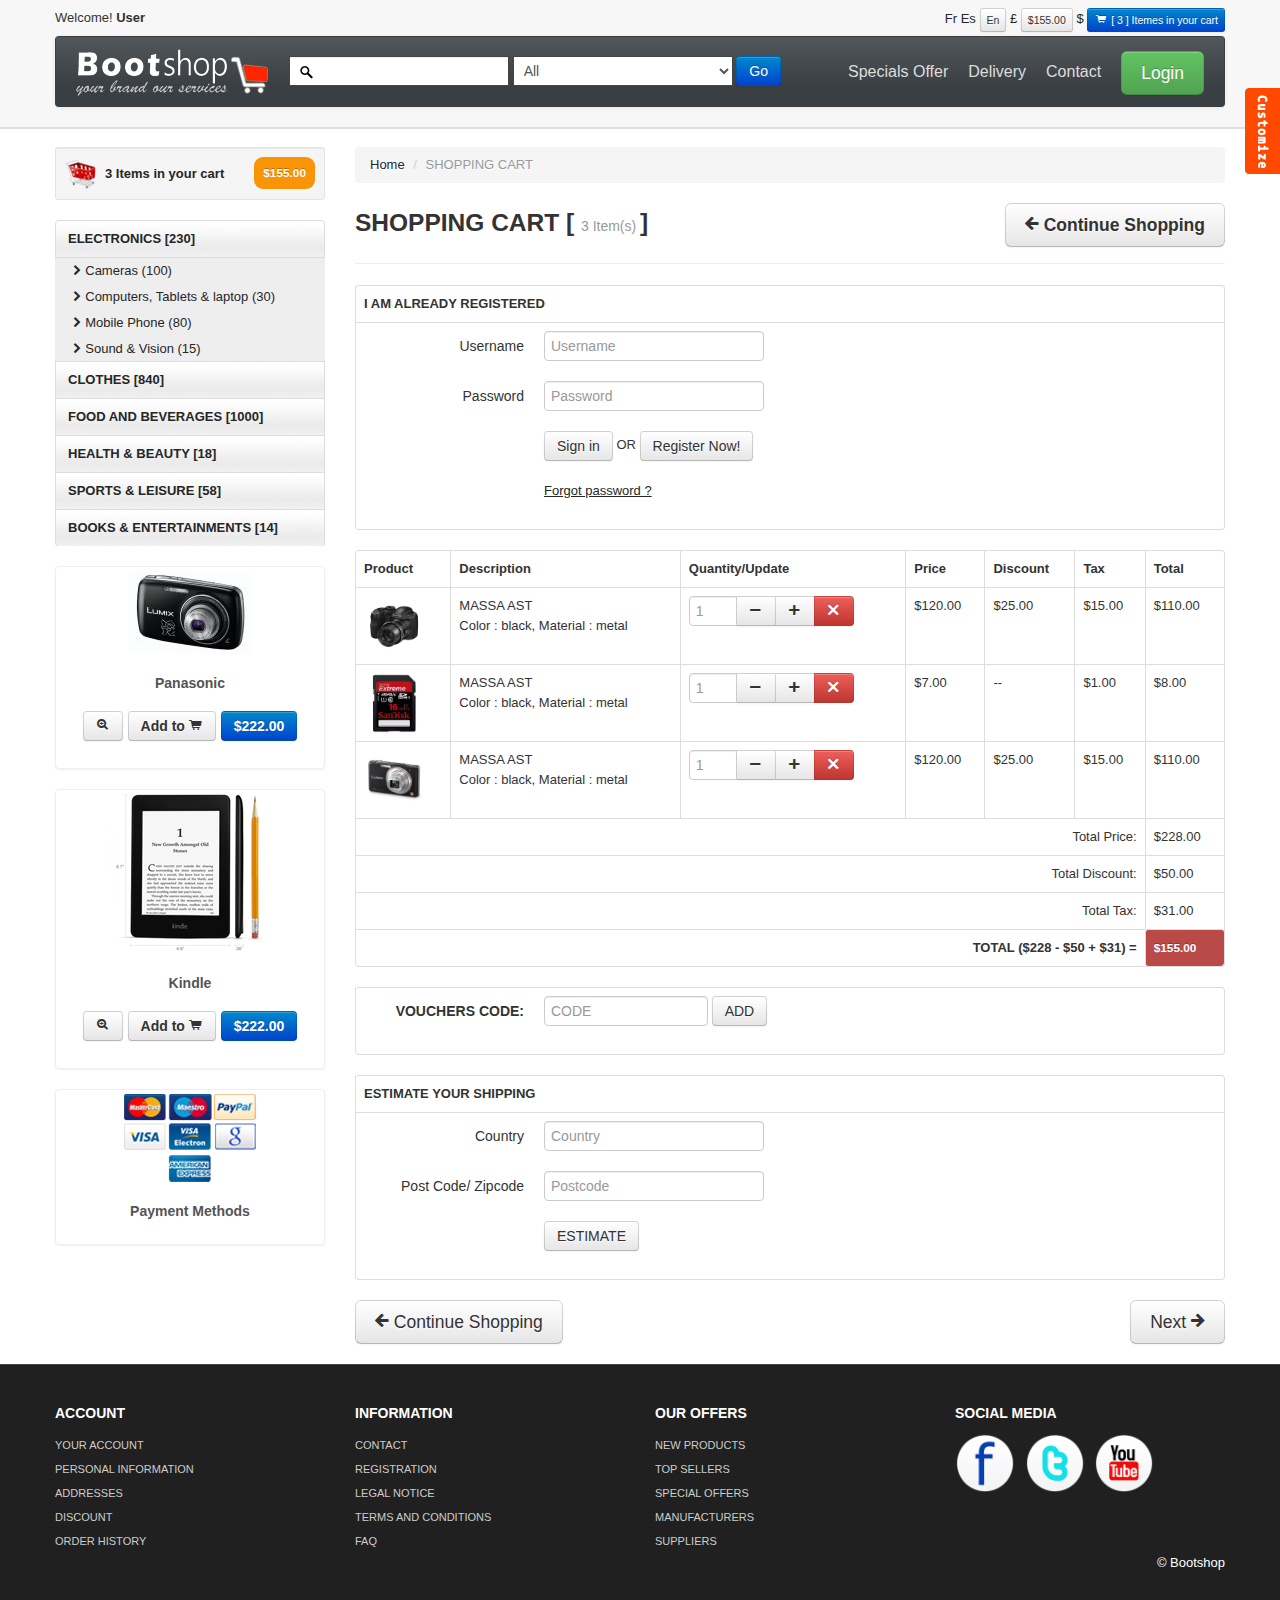
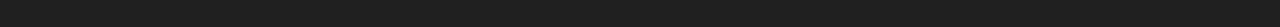
<file: product_summary.html>
<!DOCTYPE html>
<html lang="en">
  <head>
    <meta charset="utf-8">
    <title>Bootshop online Shopping cart</title>
    <meta name="viewport" content="width=device-width, initial-scale=1.0">
    <meta name="description" content="">
    <meta name="author" content="">
<!--Less styles -->
   <!-- Other Less css file //different less files has different color scheam
	<link rel="stylesheet/less" type="text/css" href="themes/less/simplex.less">
	<link rel="stylesheet/less" type="text/css" href="themes/less/classified.less">
	<link rel="stylesheet/less" type="text/css" href="themes/less/amelia.less">  MOVE DOWN TO activate
	-->
	<!--<link rel="stylesheet/less" type="text/css" href="themes/less/bootshop.less">
	<script src="themes/js/less.js" type="text/javascript"></script> -->
	
<!-- Bootstrap style --> 
    <link id="callCss" rel="stylesheet" href="themes/bootshop/bootstrap.min.css" media="screen"/>
    <link href="themes/css/base.css" rel="stylesheet" media="screen"/>
<!-- Bootstrap style responsive -->	
	<link href="themes/css/bootstrap-responsive.min.css" rel="stylesheet"/>
	<link href="themes/css/font-awesome.css" rel="stylesheet" type="text/css">
<!-- Google-code-prettify -->	
	<link href="themes/js/google-code-prettify/prettify.css" rel="stylesheet"/>
<!-- fav and touch icons -->
    <link rel="shortcut icon" href="themes/images/ico/favicon.ico">
    <link rel="apple-touch-icon-precomposed" sizes="144x144" href="themes/images/ico/apple-touch-icon-144-precomposed.png">
    <link rel="apple-touch-icon-precomposed" sizes="114x114" href="themes/images/ico/apple-touch-icon-114-precomposed.png">
    <link rel="apple-touch-icon-precomposed" sizes="72x72" href="themes/images/ico/apple-touch-icon-72-precomposed.png">
    <link rel="apple-touch-icon-precomposed" href="themes/images/ico/apple-touch-icon-57-precomposed.png">
	<style type="text/css" id="enject"></style>
  </head>
<body>
<div id="header">
<div class="container">
<div id="welcomeLine" class="row">
	<div class="span6">Welcome!<strong> User</strong></div>
	<div class="span6">
	<div class="pull-right">
		<a href="product_summary.html"><span class="">Fr</span></a>
		<a href="product_summary.html"><span class="">Es</span></a>
		<span class="btn btn-mini">En</span>
		<a href="product_summary.html"><span>&pound;</span></a>
		<span class="btn btn-mini">$155.00</span>
		<a href="product_summary.html"><span class="">$</span></a>
		<a href="product_summary.html"><span class="btn btn-mini btn-primary"><i class="icon-shopping-cart icon-white"></i> [ 3 ] Itemes in your cart </span> </a> 
	</div>
	</div>
</div>
<!-- Navbar ================================================== -->
<div id="logoArea" class="navbar">
<a id="smallScreen" data-target="#topMenu" data-toggle="collapse" class="btn btn-navbar">
	<span class="icon-bar"></span>
	<span class="icon-bar"></span>
	<span class="icon-bar"></span>
</a>
  <div class="navbar-inner">
    <a class="brand" href="index.html"><img src="themes/images/logo.png" alt="Bootsshop"/></a>
		<form class="form-inline navbar-search" method="post" action="products.html" >
		<input id="srchFld" class="srchTxt" type="text" />
		  <select class="srchTxt">
			<option>All</option>
			<option>CLOTHES </option>
			<option>FOOD AND BEVERAGES </option>
			<option>HEALTH & BEAUTY </option>
			<option>SPORTS & LEISURE </option>
			<option>BOOKS & ENTERTAINMENTS </option>
		</select> 
		  <button type="submit" id="submitButton" class="btn btn-primary">Go</button>
    </form>
    <ul id="topMenu" class="nav pull-right">
	 <li class=""><a href="special_offer.html">Specials Offer</a></li>
	 <li class=""><a href="normal.html">Delivery</a></li>
	 <li class=""><a href="contact.html">Contact</a></li>
	 <li class="">
	 <a href="#login" role="button" data-toggle="modal" style="padding-right:0"><span class="btn btn-large btn-success">Login</span></a>
	<div id="login" class="modal hide fade in" tabindex="-1" role="dialog" aria-labelledby="login" aria-hidden="false" >
		  <div class="modal-header">
			<button type="button" class="close" data-dismiss="modal" aria-hidden="true">�</button>
			<h3>Login Block</h3>
		  </div>
		  <div class="modal-body">
			<form class="form-horizontal loginFrm">
			  <div class="control-group">								
				<input type="text" id="inputEmail" placeholder="Email">
			  </div>
			  <div class="control-group">
				<input type="password" id="inputPassword" placeholder="Password">
			  </div>
			  <div class="control-group">
				<label class="checkbox">
				<input type="checkbox"> Remember me
				</label>
			  </div>
			</form>		
			<button type="submit" class="btn btn-success">Sign in</button>
			<button class="btn" data-dismiss="modal" aria-hidden="true">Close</button>
		  </div>
	</div>
	</li>
    </ul>
  </div>
</div>
</div>
</div>
<!-- Header End====================================================================== -->
<div id="mainBody">
	<div class="container">
	<div class="row">
<!-- Sidebar ================================================== -->
	<div id="sidebar" class="span3">
		<div class="well well-small"><a id="myCart" href="product_summary.html"><img src="themes/images/ico-cart.png" alt="cart">3 Items in your cart  <span class="badge badge-warning pull-right">$155.00</span></a></div>
		<ul id="sideManu" class="nav nav-tabs nav-stacked">
			<li class="subMenu open"><a> ELECTRONICS [230]</a>
				<ul>
				<li><a class="active" href="products.html"><i class="icon-chevron-right"></i>Cameras (100) </a></li>
				<li><a href="products.html"><i class="icon-chevron-right"></i>Computers, Tablets & laptop (30)</a></li>
				<li><a href="products.html"><i class="icon-chevron-right"></i>Mobile Phone (80)</a></li>
				<li><a href="products.html"><i class="icon-chevron-right"></i>Sound & Vision (15)</a></li>
				</ul>
			</li>
			<li class="subMenu"><a> CLOTHES [840] </a>
			<ul style="display:none">
				<li><a href="products.html"><i class="icon-chevron-right"></i>Women's Clothing (45)</a></li>
				<li><a href="products.html"><i class="icon-chevron-right"></i>Women's Shoes (8)</a></li>												
				<li><a href="products.html"><i class="icon-chevron-right"></i>Women's Hand Bags (5)</a></li>	
				<li><a href="products.html"><i class="icon-chevron-right"></i>Men's Clothings  (45)</a></li>
				<li><a href="products.html"><i class="icon-chevron-right"></i>Men's Shoes (6)</a></li>												
				<li><a href="products.html"><i class="icon-chevron-right"></i>Kids Clothing (5)</a></li>												
				<li><a href="products.html"><i class="icon-chevron-right"></i>Kids Shoes (3)</a></li>												
			</ul>
			</li>
			<li class="subMenu"><a>FOOD AND BEVERAGES [1000]</a>
				<ul style="display:none">
				<li><a href="products.html"><i class="icon-chevron-right"></i>Angoves  (35)</a></li>
				<li><a href="products.html"><i class="icon-chevron-right"></i>Bouchard Aine & Fils (8)</a></li>												
				<li><a href="products.html"><i class="icon-chevron-right"></i>French Rabbit (5)</a></li>	
				<li><a href="products.html"><i class="icon-chevron-right"></i>Louis Bernard  (45)</a></li>
				<li><a href="products.html"><i class="icon-chevron-right"></i>BIB Wine (Bag in Box) (8)</a></li>												
				<li><a href="products.html"><i class="icon-chevron-right"></i>Other Liquors & Wine (5)</a></li>												
				<li><a href="products.html"><i class="icon-chevron-right"></i>Garden (3)</a></li>												
				<li><a href="products.html"><i class="icon-chevron-right"></i>Khao Shong (11)</a></li>												
			</ul>
			</li>
			<li><a href="products.html">HEALTH & BEAUTY [18]</a></li>
			<li><a href="products.html">SPORTS & LEISURE [58]</a></li>
			<li><a href="products.html">BOOKS & ENTERTAINMENTS [14]</a></li>
		</ul>
		<br/>
		  <div class="thumbnail">
			<img src="themes/images/products/panasonic.jpg" alt="Bootshop panasonoc New camera"/>
			<div class="caption">
			  <h5>Panasonic</h5>
				<h4 style="text-align:center"><a class="btn" href="product_details.html"> <i class="icon-zoom-in"></i></a> <a class="btn" href="#">Add to <i class="icon-shopping-cart"></i></a> <a class="btn btn-primary" href="#">$222.00</a></h4>
			</div>
		  </div><br/>
			<div class="thumbnail">
				<img src="themes/images/products/kindle.png" title="Bootshop New Kindel" alt="Bootshop Kindel">
				<div class="caption">
				  <h5>Kindle</h5>
				    <h4 style="text-align:center"><a class="btn" href="product_details.html"> <i class="icon-zoom-in"></i></a> <a class="btn" href="#">Add to <i class="icon-shopping-cart"></i></a> <a class="btn btn-primary" href="#">$222.00</a></h4>
				</div>
			  </div><br/>
			<div class="thumbnail">
				<img src="themes/images/payment_methods.png" title="Bootshop Payment Methods" alt="Payments Methods">
				<div class="caption">
				  <h5>Payment Methods</h5>
				</div>
			  </div>
	</div>
<!-- Sidebar end=============================================== -->
	<div class="span9">
    <ul class="breadcrumb">
		<li><a href="index.html">Home</a> <span class="divider">/</span></li>
		<li class="active"> SHOPPING CART</li>
    </ul>
	<h3>  SHOPPING CART [ <small>3 Item(s) </small>]<a href="products.html" class="btn btn-large pull-right"><i class="icon-arrow-left"></i> Continue Shopping </a></h3>	
	<hr class="soft"/>
	<table class="table table-bordered">
		<tr><th> I AM ALREADY REGISTERED  </th></tr>
		 <tr> 
		 <td>
			<form class="form-horizontal">
				<div class="control-group">
				  <label class="control-label" for="inputUsername">Username</label>
				  <div class="controls">
					<input type="text" id="inputUsername" placeholder="Username">
				  </div>
				</div>
				<div class="control-group">
				  <label class="control-label" for="inputPassword1">Password</label>
				  <div class="controls">
					<input type="password" id="inputPassword1" placeholder="Password">
				  </div>
				</div>
				<div class="control-group">
				  <div class="controls">
					<button type="submit" class="btn">Sign in</button> OR <a href="register.html" class="btn">Register Now!</a>
				  </div>
				</div>
				<div class="control-group">
					<div class="controls">
					  <a href="forgetpass.html" style="text-decoration:underline">Forgot password ?</a>
					</div>
				</div>
			</form>
		  </td>
		  </tr>
	</table>		
			
	<table class="table table-bordered">
              <thead>
                <tr>
                  <th>Product</th>
                  <th>Description</th>
                  <th>Quantity/Update</th>
				  <th>Price</th>
                  <th>Discount</th>
                  <th>Tax</th>
                  <th>Total</th>
				</tr>
              </thead>
              <tbody>
                <tr>
                  <td> <img width="60" src="themes/images/products/4.jpg" alt=""/></td>
                  <td>MASSA AST<br/>Color : black, Material : metal</td>
				  <td>
					<div class="input-append"><input class="span1" style="max-width:34px" placeholder="1" id="appendedInputButtons" size="16" type="text"><button class="btn" type="button"><i class="icon-minus"></i></button><button class="btn" type="button"><i class="icon-plus"></i></button><button class="btn btn-danger" type="button"><i class="icon-remove icon-white"></i></button>				</div>
				  </td>
                  <td>$120.00</td>
                  <td>$25.00</td>
                  <td>$15.00</td>
                  <td>$110.00</td>
                </tr>
				<tr>
                  <td> <img width="60" src="themes/images/products/8.jpg" alt=""/></td>
                  <td>MASSA AST<br/>Color : black, Material : metal</td>
				  <td>
					<div class="input-append"><input class="span1" style="max-width:34px" placeholder="1"  size="16" type="text"><button class="btn" type="button"><i class="icon-minus"></i></button><button class="btn" type="button"><i class="icon-plus"></i></button><button class="btn btn-danger" type="button"><i class="icon-remove icon-white"></i></button>				</div>
				  </td>
                  <td>$7.00</td>
                  <td>--</td>
                  <td>$1.00</td>
                  <td>$8.00</td>
                </tr>
				<tr>
                  <td> <img width="60" src="themes/images/products/3.jpg" alt=""/></td>
                  <td>MASSA AST<br/>Color : black, Material : metal</td>
				  <td>
					<div class="input-append"><input class="span1" style="max-width:34px" placeholder="1"  size="16" type="text"><button class="btn" type="button"><i class="icon-minus"></i></button><button class="btn" type="button"><i class="icon-plus"></i></button><button class="btn btn-danger" type="button"><i class="icon-remove icon-white"></i></button>				</div>
				  </td>
                  <td>$120.00</td>
                  <td>$25.00</td>
                  <td>$15.00</td>
                  <td>$110.00</td>
                </tr>
				
                <tr>
                  <td colspan="6" style="text-align:right">Total Price:	</td>
                  <td> $228.00</td>
                </tr>
				 <tr>
                  <td colspan="6" style="text-align:right">Total Discount:	</td>
                  <td> $50.00</td>
                </tr>
                 <tr>
                  <td colspan="6" style="text-align:right">Total Tax:	</td>
                  <td> $31.00</td>
                </tr>
				 <tr>
                  <td colspan="6" style="text-align:right"><strong>TOTAL ($228 - $50 + $31) =</strong></td>
                  <td class="label label-important" style="display:block"> <strong> $155.00 </strong></td>
                </tr>
				</tbody>
            </table>
		
		
            <table class="table table-bordered">
			<tbody>
				 <tr>
                  <td> 
				<form class="form-horizontal">
				<div class="control-group">
				<label class="control-label"><strong> VOUCHERS CODE: </strong> </label>
				<div class="controls">
				<input type="text" class="input-medium" placeholder="CODE">
				<button type="submit" class="btn"> ADD </button>
				</div>
				</div>
				</form>
				</td>
                </tr>
				
			</tbody>
			</table>
			
			<table class="table table-bordered">
			 <tr><th>ESTIMATE YOUR SHIPPING </th></tr>
			 <tr> 
			 <td>
				<form class="form-horizontal">
				  <div class="control-group">
					<label class="control-label" for="inputCountry">Country </label>
					<div class="controls">
					  <input type="text" id="inputCountry" placeholder="Country">
					</div>
				  </div>
				  <div class="control-group">
					<label class="control-label" for="inputPost">Post Code/ Zipcode </label>
					<div class="controls">
					  <input type="text" id="inputPost" placeholder="Postcode">
					</div>
				  </div>
				  <div class="control-group">
					<div class="controls">
					  <button type="submit" class="btn">ESTIMATE </button>
					</div>
				  </div>
				</form>				  
			  </td>
			  </tr>
            </table>		
	<a href="products.html" class="btn btn-large"><i class="icon-arrow-left"></i> Continue Shopping </a>
	<a href="login.html" class="btn btn-large pull-right">Next <i class="icon-arrow-right"></i></a>
	
</div>
</div></div>
</div>
<!-- MainBody End ============================= -->
<!-- Footer ================================================================== -->
	<div  id="footerSection">
	<div class="container">
		<div class="row">
			<div class="span3">
				<h5>ACCOUNT</h5>
				<a href="login.html">YOUR ACCOUNT</a>
				<a href="login.html">PERSONAL INFORMATION</a> 
				<a href="login.html">ADDRESSES</a> 
				<a href="login.html">DISCOUNT</a>  
				<a href="login.html">ORDER HISTORY</a>
			 </div>
			<div class="span3">
				<h5>INFORMATION</h5>
				<a href="contact.html">CONTACT</a>  
				<a href="register.html">REGISTRATION</a>  
				<a href="legal_notice.html">LEGAL NOTICE</a>  
				<a href="tac.html">TERMS AND CONDITIONS</a> 
				<a href="faq.html">FAQ</a>
			 </div>
			<div class="span3">
				<h5>OUR OFFERS</h5>
				<a href="#">NEW PRODUCTS</a> 
				<a href="#">TOP SELLERS</a>  
				<a href="special_offer.html">SPECIAL OFFERS</a>  
				<a href="#">MANUFACTURERS</a> 
				<a href="#">SUPPLIERS</a> 
			 </div>
			<div id="socialMedia" class="span3 pull-right">
				<h5>SOCIAL MEDIA </h5>
				<a href="#"><img width="60" height="60" src="themes/images/facebook.png" title="facebook" alt="facebook"/></a>
				<a href="#"><img width="60" height="60" src="themes/images/twitter.png" title="twitter" alt="twitter"/></a>
				<a href="#"><img width="60" height="60" src="themes/images/youtube.png" title="youtube" alt="youtube"/></a>
			 </div> 
		 </div>
		<p class="pull-right">&copy; Bootshop</p>
	</div><!-- Container End -->
	</div>
<!-- Placed at the end of the document so the pages load faster ============================================= -->
	<script src="themes/js/jquery.js" type="text/javascript"></script>
	<script src="themes/js/bootstrap.min.js" type="text/javascript"></script>
	<script src="themes/js/google-code-prettify/prettify.js"></script>
	
	<script src="themes/js/bootshop.js"></script>
    <script src="themes/js/jquery.lightbox-0.5.js"></script>
	
	<!-- Themes switcher section ============================================================================================= -->
<div id="secectionBox">
<link rel="stylesheet" href="themes/switch/themeswitch.css" type="text/css" media="screen" />
<script src="themes/switch/theamswitcher.js" type="text/javascript" charset="utf-8"></script>
	<div id="themeContainer">
	<div id="hideme" class="themeTitle">Style Selector</div>
	<div class="themeName">Oregional Skin</div>
	<div class="images style">
	<a href="themes/css/#" name="bootshop"><img src="themes/switch/images/clr/bootshop.png" alt="bootstrap business templates" class="active"></a>
	<a href="themes/css/#" name="businessltd"><img src="themes/switch/images/clr/businessltd.png" alt="bootstrap business templates" class="active"></a>
	</div>
	<div class="themeName">Bootswatch Skins (11)</div>
	<div class="images style">
		<a href="themes/css/#" name="amelia" title="Amelia"><img src="themes/switch/images/clr/amelia.png" alt="bootstrap business templates"></a>
		<a href="themes/css/#" name="spruce" title="Spruce"><img src="themes/switch/images/clr/spruce.png" alt="bootstrap business templates" ></a>
		<a href="themes/css/#" name="superhero" title="Superhero"><img src="themes/switch/images/clr/superhero.png" alt="bootstrap business templates"></a>
		<a href="themes/css/#" name="cyborg"><img src="themes/switch/images/clr/cyborg.png" alt="bootstrap business templates"></a>
		<a href="themes/css/#" name="cerulean"><img src="themes/switch/images/clr/cerulean.png" alt="bootstrap business templates"></a>
		<a href="themes/css/#" name="journal"><img src="themes/switch/images/clr/journal.png" alt="bootstrap business templates"></a>
		<a href="themes/css/#" name="readable"><img src="themes/switch/images/clr/readable.png" alt="bootstrap business templates"></a>	
		<a href="themes/css/#" name="simplex"><img src="themes/switch/images/clr/simplex.png" alt="bootstrap business templates"></a>
		<a href="themes/css/#" name="slate"><img src="themes/switch/images/clr/slate.png" alt="bootstrap business templates"></a>
		<a href="themes/css/#" name="spacelab"><img src="themes/switch/images/clr/spacelab.png" alt="bootstrap business templates"></a>
		<a href="themes/css/#" name="united"><img src="themes/switch/images/clr/united.png" alt="bootstrap business templates"></a>
		<p style="margin:0;line-height:normal;margin-left:-10px;display:none;"><small>These are just examples and you can build your own color scheme in the backend.</small></p>
	</div>
	<div class="themeName">Background Patterns </div>
	<div class="images patterns">
		<a href="themes/css/#" name="pattern1"><img src="themes/switch/images/pattern/pattern1.png" alt="bootstrap business templates" class="active"></a>
		<a href="themes/css/#" name="pattern2"><img src="themes/switch/images/pattern/pattern2.png" alt="bootstrap business templates"></a>
		<a href="themes/css/#" name="pattern3"><img src="themes/switch/images/pattern/pattern3.png" alt="bootstrap business templates"></a>
		<a href="themes/css/#" name="pattern4"><img src="themes/switch/images/pattern/pattern4.png" alt="bootstrap business templates"></a>
		<a href="themes/css/#" name="pattern5"><img src="themes/switch/images/pattern/pattern5.png" alt="bootstrap business templates"></a>
		<a href="themes/css/#" name="pattern6"><img src="themes/switch/images/pattern/pattern6.png" alt="bootstrap business templates"></a>
		<a href="themes/css/#" name="pattern7"><img src="themes/switch/images/pattern/pattern7.png" alt="bootstrap business templates"></a>
		<a href="themes/css/#" name="pattern8"><img src="themes/switch/images/pattern/pattern8.png" alt="bootstrap business templates"></a>
		<a href="themes/css/#" name="pattern9"><img src="themes/switch/images/pattern/pattern9.png" alt="bootstrap business templates"></a>
		<a href="themes/css/#" name="pattern10"><img src="themes/switch/images/pattern/pattern10.png" alt="bootstrap business templates"></a>
		
		<a href="themes/css/#" name="pattern11"><img src="themes/switch/images/pattern/pattern11.png" alt="bootstrap business templates"></a>
		<a href="themes/css/#" name="pattern12"><img src="themes/switch/images/pattern/pattern12.png" alt="bootstrap business templates"></a>
		<a href="themes/css/#" name="pattern13"><img src="themes/switch/images/pattern/pattern13.png" alt="bootstrap business templates"></a>
		<a href="themes/css/#" name="pattern14"><img src="themes/switch/images/pattern/pattern14.png" alt="bootstrap business templates"></a>
		<a href="themes/css/#" name="pattern15"><img src="themes/switch/images/pattern/pattern15.png" alt="bootstrap business templates"></a>
		
		<a href="themes/css/#" name="pattern16"><img src="themes/switch/images/pattern/pattern16.png" alt="bootstrap business templates"></a>
		<a href="themes/css/#" name="pattern17"><img src="themes/switch/images/pattern/pattern17.png" alt="bootstrap business templates"></a>
		<a href="themes/css/#" name="pattern18"><img src="themes/switch/images/pattern/pattern18.png" alt="bootstrap business templates"></a>
		<a href="themes/css/#" name="pattern19"><img src="themes/switch/images/pattern/pattern19.png" alt="bootstrap business templates"></a>
		<a href="themes/css/#" name="pattern20"><img src="themes/switch/images/pattern/pattern20.png" alt="bootstrap business templates"></a>
		 
	</div>
	</div>
</div>
<span id="themesBtn"></span>
</body>
</html>
</file>
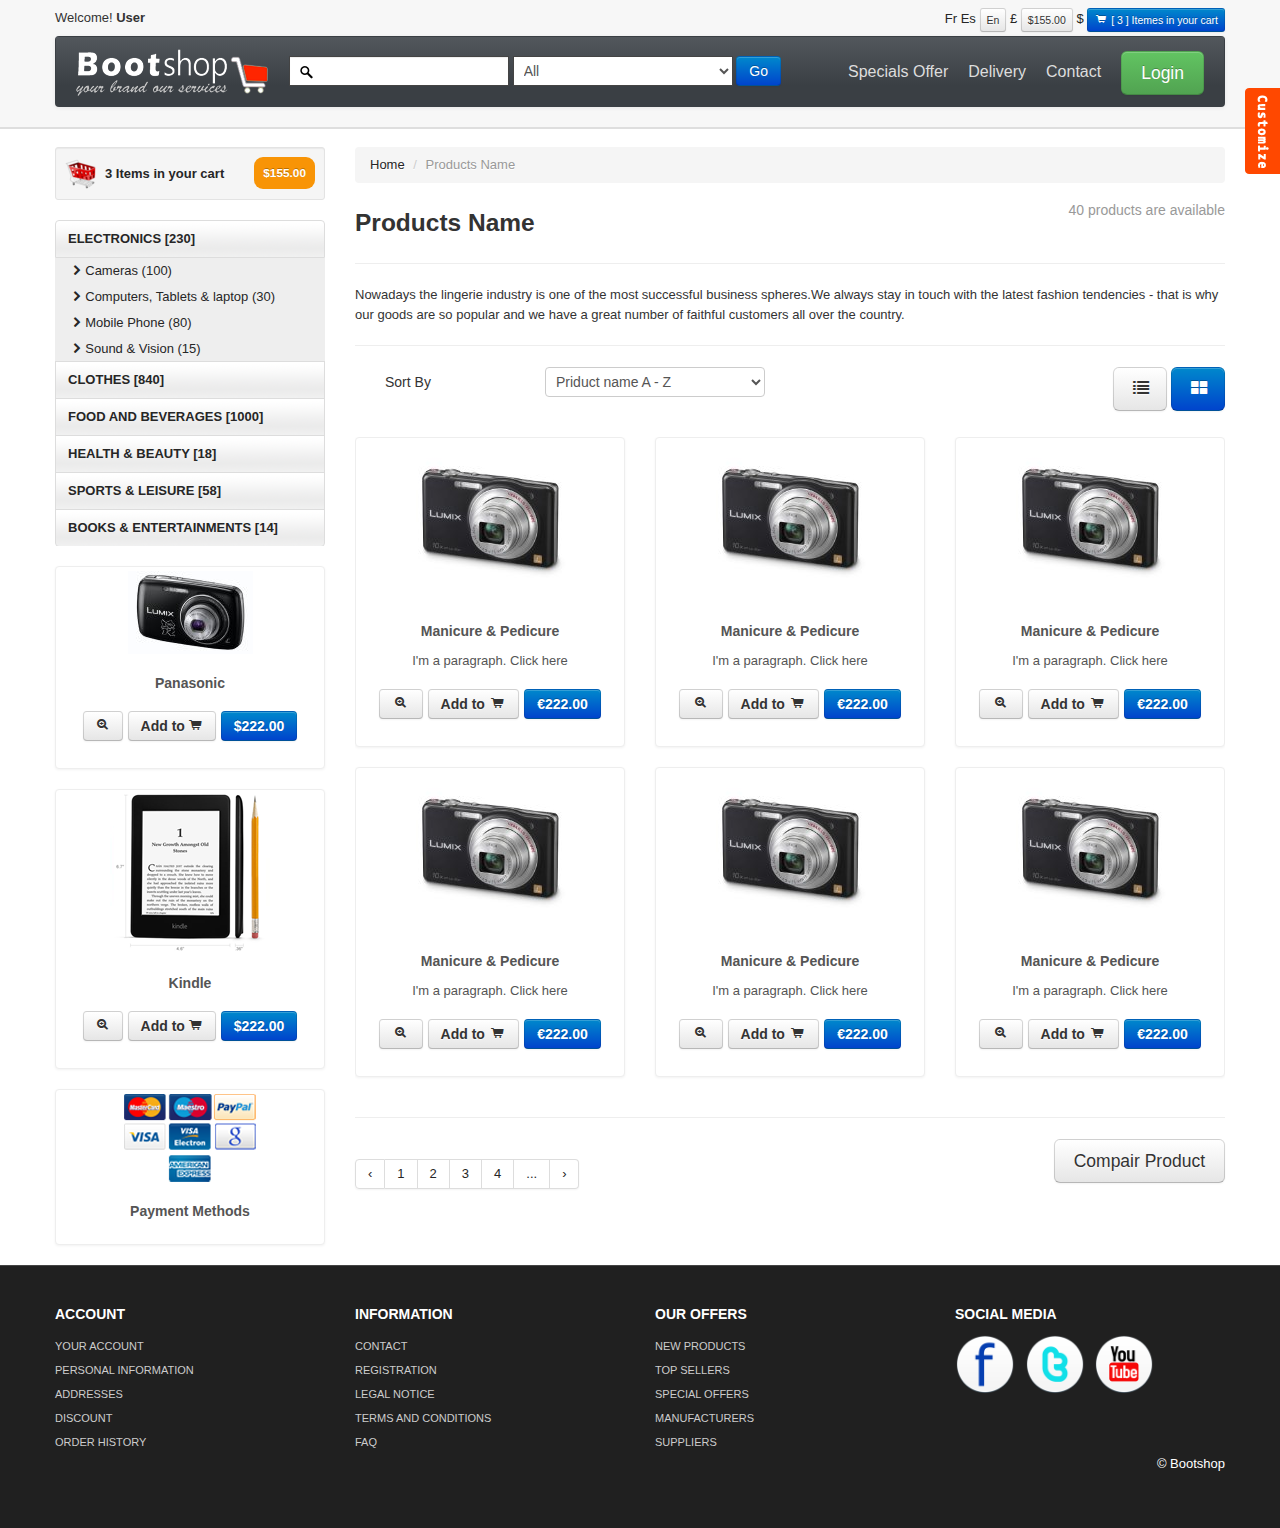
<file: products.html>
<!DOCTYPE html>
<html lang="en">
  <head>
    <meta charset="utf-8">
    <title>Bootshop online Shopping cart</title>
    <meta name="viewport" content="width=device-width, initial-scale=1.0">
    <meta name="description" content="">
    <meta name="author" content="">
<!--Less styles -->
   <!-- Other Less css file //different less files has different color scheam
	<link rel="stylesheet/less" type="text/css" href="themes/less/simplex.less">
	<link rel="stylesheet/less" type="text/css" href="themes/less/classified.less">
	<link rel="stylesheet/less" type="text/css" href="themes/less/amelia.less">  MOVE DOWN TO activate
	-->
	<!--<link rel="stylesheet/less" type="text/css" href="themes/less/bootshop.less">
	<script src="themes/js/less.js" type="text/javascript"></script> -->
	
<!-- Bootstrap style --> 
    <link id="callCss" rel="stylesheet" href="themes/bootshop/bootstrap.min.css" media="screen"/>
    <link href="themes/css/base.css" rel="stylesheet" media="screen"/>
<!-- Bootstrap style responsive -->	
	<link href="themes/css/bootstrap-responsive.min.css" rel="stylesheet"/>
	<link href="themes/css/font-awesome.css" rel="stylesheet" type="text/css">
<!-- Google-code-prettify -->	
	<link href="themes/js/google-code-prettify/prettify.css" rel="stylesheet"/>
<!-- fav and touch icons -->
    <link rel="shortcut icon" href="themes/images/ico/favicon.ico">
    <link rel="apple-touch-icon-precomposed" sizes="144x144" href="themes/images/ico/apple-touch-icon-144-precomposed.png">
    <link rel="apple-touch-icon-precomposed" sizes="114x114" href="themes/images/ico/apple-touch-icon-114-precomposed.png">
    <link rel="apple-touch-icon-precomposed" sizes="72x72" href="themes/images/ico/apple-touch-icon-72-precomposed.png">
    <link rel="apple-touch-icon-precomposed" href="themes/images/ico/apple-touch-icon-57-precomposed.png">
	<style type="text/css" id="enject"></style>
  </head>
<body>
<div id="header">
<div class="container">
<div id="welcomeLine" class="row">
	<div class="span6">Welcome!<strong> User</strong></div>
	<div class="span6">
	<div class="pull-right">
		<a href="product_summary.html"><span class="">Fr</span></a>
		<a href="product_summary.html"><span class="">Es</span></a>
		<span class="btn btn-mini">En</span>
		<a href="product_summary.html"><span>&pound;</span></a>
		<span class="btn btn-mini">$155.00</span>
		<a href="product_summary.html"><span class="">$</span></a>
		<a href="product_summary.html"><span class="btn btn-mini btn-primary"><i class="icon-shopping-cart icon-white"></i> [ 3 ] Itemes in your cart </span> </a> 
	</div>
	</div>
</div>
<!-- Navbar ================================================== -->
<div id="logoArea" class="navbar">
<a id="smallScreen" data-target="#topMenu" data-toggle="collapse" class="btn btn-navbar">
	<span class="icon-bar"></span>
	<span class="icon-bar"></span>
	<span class="icon-bar"></span>
</a>
  <div class="navbar-inner">
    <a class="brand" href="index.html"><img src="themes/images/logo.png" alt="Bootsshop"/></a>
		<form class="form-inline navbar-search" method="post" action="products.html" >
		<input id="srchFld" class="srchTxt" type="text" />
		  <select class="srchTxt">
			<option>All</option>
			<option>CLOTHES </option>
			<option>FOOD AND BEVERAGES </option>
			<option>HEALTH & BEAUTY </option>
			<option>SPORTS & LEISURE </option>
			<option>BOOKS & ENTERTAINMENTS </option>
		</select> 
		  <button type="submit" id="submitButton" class="btn btn-primary">Go</button>
    </form>
    <ul id="topMenu" class="nav pull-right">
	 <li class=""><a href="special_offer.html">Specials Offer</a></li>
	 <li class=""><a href="normal.html">Delivery</a></li>
	 <li class=""><a href="contact.html">Contact</a></li>
	 <li class="">
	 <a href="#login" role="button" data-toggle="modal" style="padding-right:0"><span class="btn btn-large btn-success">Login</span></a>
	<div id="login" class="modal hide fade in" tabindex="-1" role="dialog" aria-labelledby="login" aria-hidden="false" >
		  <div class="modal-header">
			<button type="button" class="close" data-dismiss="modal" aria-hidden="true">�</button>
			<h3>Login Block</h3>
		  </div>
		  <div class="modal-body">
			<form class="form-horizontal loginFrm">
			  <div class="control-group">								
				<input type="text" id="inputEmail" placeholder="Email">
			  </div>
			  <div class="control-group">
				<input type="password" id="inputPassword" placeholder="Password">
			  </div>
			  <div class="control-group">
				<label class="checkbox">
				<input type="checkbox"> Remember me
				</label>
			  </div>
			</form>		
			<button type="submit" class="btn btn-success">Sign in</button>
			<button class="btn" data-dismiss="modal" aria-hidden="true">Close</button>
		  </div>
	</div>
	</li>
    </ul>
  </div>
</div>
</div>
</div>
<!-- Header End====================================================================== -->
<div id="mainBody">
	<div class="container">
	<div class="row">
<!-- Sidebar ================================================== -->
	<div id="sidebar" class="span3">
		<div class="well well-small"><a id="myCart" href="product_summary.html"><img src="themes/images/ico-cart.png" alt="cart">3 Items in your cart  <span class="badge badge-warning pull-right">$155.00</span></a></div>
		<ul id="sideManu" class="nav nav-tabs nav-stacked">
			<li class="subMenu open"><a> ELECTRONICS [230]</a>
				<ul>
				<li><a class="active" href="products.html"><i class="icon-chevron-right"></i>Cameras (100) </a></li>
				<li><a href="products.html"><i class="icon-chevron-right"></i>Computers, Tablets & laptop (30)</a></li>
				<li><a href="products.html"><i class="icon-chevron-right"></i>Mobile Phone (80)</a></li>
				<li><a href="products.html"><i class="icon-chevron-right"></i>Sound & Vision (15)</a></li>
				</ul>
			</li>
			<li class="subMenu"><a> CLOTHES [840] </a>
			<ul style="display:none">
				<li><a href="products.html"><i class="icon-chevron-right"></i>Women's Clothing (45)</a></li>
				<li><a href="products.html"><i class="icon-chevron-right"></i>Women's Shoes (8)</a></li>												
				<li><a href="products.html"><i class="icon-chevron-right"></i>Women's Hand Bags (5)</a></li>	
				<li><a href="products.html"><i class="icon-chevron-right"></i>Men's Clothings  (45)</a></li>
				<li><a href="products.html"><i class="icon-chevron-right"></i>Men's Shoes (6)</a></li>												
				<li><a href="products.html"><i class="icon-chevron-right"></i>Kids Clothing (5)</a></li>												
				<li><a href="products.html"><i class="icon-chevron-right"></i>Kids Shoes (3)</a></li>												
			</ul>
			</li>
			<li class="subMenu"><a>FOOD AND BEVERAGES [1000]</a>
				<ul style="display:none">
				<li><a href="products.html"><i class="icon-chevron-right"></i>Angoves  (35)</a></li>
				<li><a href="products.html"><i class="icon-chevron-right"></i>Bouchard Aine & Fils (8)</a></li>												
				<li><a href="products.html"><i class="icon-chevron-right"></i>French Rabbit (5)</a></li>	
				<li><a href="products.html"><i class="icon-chevron-right"></i>Louis Bernard  (45)</a></li>
				<li><a href="products.html"><i class="icon-chevron-right"></i>BIB Wine (Bag in Box) (8)</a></li>												
				<li><a href="products.html"><i class="icon-chevron-right"></i>Other Liquors & Wine (5)</a></li>												
				<li><a href="products.html"><i class="icon-chevron-right"></i>Garden (3)</a></li>												
				<li><a href="products.html"><i class="icon-chevron-right"></i>Khao Shong (11)</a></li>												
			</ul>
			</li>
			<li><a href="products.html">HEALTH & BEAUTY [18]</a></li>
			<li><a href="products.html">SPORTS & LEISURE [58]</a></li>
			<li><a href="products.html">BOOKS & ENTERTAINMENTS [14]</a></li>
		</ul>
		<br/>
		  <div class="thumbnail">
			<img src="themes/images/products/panasonic.jpg" alt="Bootshop panasonoc New camera"/>
			<div class="caption">
			  <h5>Panasonic</h5>
				<h4 style="text-align:center"><a class="btn" href="product_details.html"> <i class="icon-zoom-in"></i></a> <a class="btn" href="#">Add to <i class="icon-shopping-cart"></i></a> <a class="btn btn-primary" href="#">$222.00</a></h4>
			</div>
		  </div><br/>
			<div class="thumbnail">
				<img src="themes/images/products/kindle.png" title="Bootshop New Kindel" alt="Bootshop Kindel">
				<div class="caption">
				  <h5>Kindle</h5>
				    <h4 style="text-align:center"><a class="btn" href="product_details.html"> <i class="icon-zoom-in"></i></a> <a class="btn" href="#">Add to <i class="icon-shopping-cart"></i></a> <a class="btn btn-primary" href="#">$222.00</a></h4>
				</div>
			  </div><br/>
			<div class="thumbnail">
				<img src="themes/images/payment_methods.png" title="Bootshop Payment Methods" alt="Payments Methods">
				<div class="caption">
				  <h5>Payment Methods</h5>
				</div>
			  </div>
	</div>
<!-- Sidebar end=============================================== -->
	<div class="span9">
    <ul class="breadcrumb">
		<li><a href="index.html">Home</a> <span class="divider">/</span></li>
		<li class="active">Products Name</li>
    </ul>
	<h3> Products Name <small class="pull-right"> 40 products are available </small></h3>	
	<hr class="soft"/>
	<p>
		Nowadays the lingerie industry is one of the most successful business spheres.We always stay in touch with the latest fashion tendencies - that is why our goods are so popular and we have a great number of faithful customers all over the country.
	</p>
	<hr class="soft"/>
	<form class="form-horizontal span6">
		<div class="control-group">
		  <label class="control-label alignL">Sort By </label>
			<select>
              <option>Priduct name A - Z</option>
              <option>Priduct name Z - A</option>
              <option>Priduct Stoke</option>
              <option>Price Lowest first</option>
            </select>
		</div>
	  </form>
	  
<div id="myTab" class="pull-right">
 <a href="#listView" data-toggle="tab"><span class="btn btn-large"><i class="icon-list"></i></span></a>
 <a href="#blockView" data-toggle="tab"><span class="btn btn-large btn-primary"><i class="icon-th-large"></i></span></a>
</div>
<br class="clr"/>
<div class="tab-content">
	<div class="tab-pane" id="listView">
		<div class="row">	  
			<div class="span2">
				<img src="themes/images/products/3.jpg" alt=""/>
			</div>
			<div class="span4">
				<h3>New | Available</h3>				
				<hr class="soft"/>
				<h5>Product Name </h5>
				<p>
				Nowadays the lingerie industry is one of the most successful business spheres.We always stay in touch with the latest fashion tendencies - 
				that is why our goods are so popular..
				</p>
				<a class="btn btn-small pull-right" href="product_details.html">View Details</a>
				<br class="clr"/>
			</div>
			<div class="span3 alignR">
			<form class="form-horizontal qtyFrm">
			<h3> $140.00</h3>
			<label class="checkbox">
				<input type="checkbox">  Adds product to compair
			</label><br/>
			
			  <a href="product_details.html" class="btn btn-large btn-primary"> Add to <i class=" icon-shopping-cart"></i></a>
			  <a href="product_details.html" class="btn btn-large"><i class="icon-zoom-in"></i></a>
			
				</form>
			</div>
		</div>
		<hr class="soft"/>
		<div class="row">	  
			<div class="span2">
				<img src="themes/images/products/1.jpg" alt=""/>
			</div>
			<div class="span4">
				<h3>New | Available</h3>				
				<hr class="soft"/>
				<h5>Product Name </h5>
				<p>
				Nowadays the lingerie industry is one of the most successful business spheres.We always stay in touch with the latest fashion tendencies - 
				that is why our goods are so popular..
				</p>
				<a class="btn btn-small pull-right" href="product_details.html">View Details</a>
				<br class="clr"/>
			</div>
			<div class="span3 alignR">
			<form class="form-horizontal qtyFrm">
				<h3> $140.00</h3>
				<label class="checkbox">
				<input type="checkbox">  Adds product to compair
				</label><br/>
				
				<a href="product_details.html" class="btn btn-large btn-primary"> Add to <i class=" icon-shopping-cart"></i></a>
				<a href="product_details.html" class="btn btn-large"><i class="icon-zoom-in"></i></a>
				
			</form>
			</div>
		</div>
		<hr class="soft"/>
		<div class="row">	  
			<div class="span2">
				<img src="themes/images/products/3.jpg" alt=""/>
			</div>
			<div class="span4">
				<h3>New | Available</h3>				
				<hr class="soft"/>
				<h5>Product Name </h5>
				<p>
				Nowadays the lingerie industry is one of the most successful business spheres.We always stay in touch with the latest fashion tendencies - 
				that is why our goods are so popular..
				</p>
				<a class="btn btn-small pull-right" href="product_details.html">View Details</a>
				<br class="clr"/>
			</div>
			<div class="span3 alignR">
			<form class="form-horizontal qtyFrm">
				<h3> $140.00</h3>
				<label class="checkbox">
					<input type="checkbox">  Adds product to compair
				</label><br/>
				
				  <a href="product_details.html" class="btn btn-large btn-primary"> Add to <i class=" icon-shopping-cart"></i></a>
				  <a href="product_details.html" class="btn btn-large"><i class="icon-zoom-in"></i></a>
				
			</form>
			</div>
		</div>
		<hr class="soft"/>
		<div class="row">	  
			<div class="span2">
				<img src="themes/images/products/3.jpg" alt=""/>
			</div>
			<div class="span4">
				<h3>New | Available</h3>				
				<hr class="soft"/>
				<h5>Product Name </h5>
				<p>
				Nowadays the lingerie industry is one of the most successful business spheres.We always stay in touch with the latest fashion tendencies - 
				that is why our goods are so popular..
				</p>
				<a class="btn btn-small pull-right" href="product_details.html">View Details</a>
				<br class="clr"/>
			</div>
			<div class="span3 alignR">
				<form class="form-horizontal qtyFrm">
				<h3> $140.00</h3>
				<label class="checkbox">
				<input type="checkbox">  Adds product to compair
				</label><br/>
				
				<a href="product_details.html" class="btn btn-large btn-primary"> Add to <i class=" icon-shopping-cart"></i></a>
				<a href="product_details.html" class="btn btn-large"><i class="icon-zoom-in"></i></a>
				
				</form>
			</div>
		</div>
	
		<hr class="soft"/>
		<div class="row">	  
			<div class="span2">
				<img src="themes/images/products/3.jpg" alt=""/>
			</div>
			<div class="span4">
				<h3>New | Available</h3>				
				<hr class="soft"/>
				<h5>Product Name </h5>
				<p>
				Nowadays the lingerie industry is one of the most successful business spheres.We always stay in touch with the latest fashion tendencies - 
				that is why our goods are so popular..
				</p>
				<a class="btn btn-small pull-right" href="product_details.html">View Details</a>
				<br class="clr"/>
			</div>
			<div class="span3 alignR">
				<form class="form-horizontal qtyFrm">
				<h3> $140.00</h3>
				<label class="checkbox">
				<input type="checkbox">  Adds product to compair
				</label><br/>
				<a href="product_details.html" class="btn btn-large btn-primary"> Add to <i class=" icon-shopping-cart"></i></a>
				<a href="product_details.html" class="btn btn-large"><i class="icon-zoom-in"></i></a>
				</form>
			</div>
		</div>
		<hr class="soft"/>
		<div class="row">	  
			<div class="span2">
				<img src="themes/images/products/3.jpg" alt=""/>
			</div>
			<div class="span4">
				<h3>New | Available</h3>				
				<hr class="soft"/>
				<h5>Product Name </h5>
				<p>
				Nowadays the lingerie industry is one of the most successful business spheres.We always stay in touch with the latest fashion tendencies - 
				that is why our goods are so popular..
				</p>
				<a class="btn btn-small pull-right" href="product_details.html">View Details</a>
				<br class="clr"/>
			</div>
			<div class="span3 alignR">
				<form class="form-horizontal qtyFrm">
				<h3> $140.00</h3>
				<label class="checkbox">
				<input type="checkbox">  Adds product to compair
				</label><br/>
				
				<a href="product_details.html" class="btn btn-large btn-primary"> Add to <i class=" icon-shopping-cart"></i></a>
				<a href="product_details.html" class="btn btn-large"><i class="icon-zoom-in"></i></a>
				
				</form>
			</div>
		</div>
		<hr class="soft"/>
	</div>

	<div class="tab-pane  active" id="blockView">
		<ul class="thumbnails">
			<li class="span3">
			  <div class="thumbnail">
				<a href="product_details.html"><img src="themes/images/products/3.jpg" alt=""/></a>
				<div class="caption">
				  <h5>Manicure &amp; Pedicure</h5>
				  <p> 
					I'm a paragraph. Click here 
				  </p>
				   <h4 style="text-align:center"><a class="btn" href="product_details.html"> <i class="icon-zoom-in"></i></a> <a class="btn" href="#">Add to <i class="icon-shopping-cart"></i></a> <a class="btn btn-primary" href="#">&euro;222.00</a></h4>
				</div>
			  </div>
			</li>
			<li class="span3">
			  <div class="thumbnail">
				<a href="product_details.html"><img src="themes/images/products/3.jpg" alt=""/></a>
				<div class="caption">
				  <h5>Manicure &amp; Pedicure</h5>
				  <p> 
					I'm a paragraph. Click here 
				  </p>
				   <h4 style="text-align:center"><a class="btn" href="product_details.html"> <i class="icon-zoom-in"></i></a> <a class="btn" href="#">Add to <i class="icon-shopping-cart"></i></a> <a class="btn btn-primary" href="#">&euro;222.00</a></h4>
				</div>
			  </div>
			</li>
			<li class="span3">
			  <div class="thumbnail">
				<a href="product_details.html"><img src="themes/images/products/3.jpg" alt=""/></a>
				<div class="caption">
				  <h5>Manicure &amp; Pedicure</h5>
				  <p> 
					I'm a paragraph. Click here 
				  </p>
				    <h4 style="text-align:center"><a class="btn" href="product_details.html"> <i class="icon-zoom-in"></i></a> <a class="btn" href="#">Add to <i class="icon-shopping-cart"></i></a> <a class="btn btn-primary" href="#">&euro;222.00</a></h4>
				</div>
			  </div>
			</li>
			<li class="span3">
			  <div class="thumbnail">
				<a href="product_details.html"><img src="themes/images/products/3.jpg" alt=""/></a>
				<div class="caption">
				  <h5>Manicure &amp; Pedicure</h5>
				  <p> 
					I'm a paragraph. Click here 
				  </p>
				    <h4 style="text-align:center"><a class="btn" href="product_details.html"> <i class="icon-zoom-in"></i></a> <a class="btn" href="#">Add to <i class="icon-shopping-cart"></i></a> <a class="btn btn-primary" href="#">&euro;222.00</a></h4>
				</div>
			  </div>
			</li>
			<li class="span3">
			  <div class="thumbnail">
				<a href="product_details.html"><img src="themes/images/products/3.jpg" alt=""/></a>
				<div class="caption">
				  <h5>Manicure &amp; Pedicure</h5>
				  <p> 
					I'm a paragraph. Click here 
				  </p>
				    <h4 style="text-align:center"><a class="btn" href="product_details.html"> <i class="icon-zoom-in"></i></a> <a class="btn" href="#">Add to <i class="icon-shopping-cart"></i></a> <a class="btn btn-primary" href="#">&euro;222.00</a></h4>
				</div>
			  </div>
			</li>
			<li class="span3">
			  <div class="thumbnail">
				<a href="product_details.html"><img src="themes/images/products/3.jpg" alt=""/></a>
				<div class="caption">
				  <h5>Manicure &amp; Pedicure</h5>
				  <p> 
					I'm a paragraph. Click here 
				  </p>
				    <h4 style="text-align:center"><a class="btn" href="product_details.html"> <i class="icon-zoom-in"></i></a> <a class="btn" href="#">Add to <i class="icon-shopping-cart"></i></a> <a class="btn btn-primary" href="#">&euro;222.00</a></h4>
				</div>
			  </div>
			</li>
		  </ul>
	<hr class="soft"/>
	</div>
</div>

	<a href="compair.html" class="btn btn-large pull-right">Compair Product</a>
	<div class="pagination">
			<ul>
			<li><a href="#">&lsaquo;</a></li>
			<li><a href="#">1</a></li>
			<li><a href="#">2</a></li>
			<li><a href="#">3</a></li>
			<li><a href="#">4</a></li>
			<li><a href="#">...</a></li>
			<li><a href="#">&rsaquo;</a></li>
			</ul>
			</div>
			<br class="clr"/>
</div>
</div>
</div>
</div>
<!-- MainBody End ============================= -->
<!-- Footer ================================================================== -->
	<div  id="footerSection">
	<div class="container">
		<div class="row">
			<div class="span3">
				<h5>ACCOUNT</h5>
				<a href="login.html">YOUR ACCOUNT</a>
				<a href="login.html">PERSONAL INFORMATION</a> 
				<a href="login.html">ADDRESSES</a> 
				<a href="login.html">DISCOUNT</a>  
				<a href="login.html">ORDER HISTORY</a>
			 </div>
			<div class="span3">
				<h5>INFORMATION</h5>
				<a href="contact.html">CONTACT</a>  
				<a href="register.html">REGISTRATION</a>  
				<a href="legal_notice.html">LEGAL NOTICE</a>  
				<a href="tac.html">TERMS AND CONDITIONS</a> 
				<a href="faq.html">FAQ</a>
			 </div>
			<div class="span3">
				<h5>OUR OFFERS</h5>
				<a href="#">NEW PRODUCTS</a> 
				<a href="#">TOP SELLERS</a>  
				<a href="special_offer.html">SPECIAL OFFERS</a>  
				<a href="#">MANUFACTURERS</a> 
				<a href="#">SUPPLIERS</a> 
			 </div>
			<div id="socialMedia" class="span3 pull-right">
				<h5>SOCIAL MEDIA </h5>
				<a href="#"><img width="60" height="60" src="themes/images/facebook.png" title="facebook" alt="facebook"/></a>
				<a href="#"><img width="60" height="60" src="themes/images/twitter.png" title="twitter" alt="twitter"/></a>
				<a href="#"><img width="60" height="60" src="themes/images/youtube.png" title="youtube" alt="youtube"/></a>
			 </div> 
		 </div>
		<p class="pull-right">&copy; Bootshop</p>
	</div><!-- Container End -->
	</div>
<!-- Placed at the end of the document so the pages load faster ============================================= -->
	<script src="themes/js/jquery.js" type="text/javascript"></script>
	<script src="themes/js/bootstrap.min.js" type="text/javascript"></script>
	<script src="themes/js/google-code-prettify/prettify.js"></script>
	
	<script src="themes/js/bootshop.js"></script>
    <script src="themes/js/jquery.lightbox-0.5.js"></script>
	
	<!-- Themes switcher section ============================================================================================= -->
<div id="secectionBox">
<link rel="stylesheet" href="themes/switch/themeswitch.css" type="text/css" media="screen" />
<script src="themes/switch/theamswitcher.js" type="text/javascript" charset="utf-8"></script>
	<div id="themeContainer">
	<div id="hideme" class="themeTitle">Style Selector</div>
	<div class="themeName">Oregional Skin</div>
	<div class="images style">
	<a href="themes/css/#" name="bootshop"><img src="themes/switch/images/clr/bootshop.png" alt="bootstrap business templates" class="active"></a>
	<a href="themes/css/#" name="businessltd"><img src="themes/switch/images/clr/businessltd.png" alt="bootstrap business templates" class="active"></a>
	</div>
	<div class="themeName">Bootswatch Skins (11)</div>
	<div class="images style">
		<a href="themes/css/#" name="amelia" title="Amelia"><img src="themes/switch/images/clr/amelia.png" alt="bootstrap business templates"></a>
		<a href="themes/css/#" name="spruce" title="Spruce"><img src="themes/switch/images/clr/spruce.png" alt="bootstrap business templates" ></a>
		<a href="themes/css/#" name="superhero" title="Superhero"><img src="themes/switch/images/clr/superhero.png" alt="bootstrap business templates"></a>
		<a href="themes/css/#" name="cyborg"><img src="themes/switch/images/clr/cyborg.png" alt="bootstrap business templates"></a>
		<a href="themes/css/#" name="cerulean"><img src="themes/switch/images/clr/cerulean.png" alt="bootstrap business templates"></a>
		<a href="themes/css/#" name="journal"><img src="themes/switch/images/clr/journal.png" alt="bootstrap business templates"></a>
		<a href="themes/css/#" name="readable"><img src="themes/switch/images/clr/readable.png" alt="bootstrap business templates"></a>	
		<a href="themes/css/#" name="simplex"><img src="themes/switch/images/clr/simplex.png" alt="bootstrap business templates"></a>
		<a href="themes/css/#" name="slate"><img src="themes/switch/images/clr/slate.png" alt="bootstrap business templates"></a>
		<a href="themes/css/#" name="spacelab"><img src="themes/switch/images/clr/spacelab.png" alt="bootstrap business templates"></a>
		<a href="themes/css/#" name="united"><img src="themes/switch/images/clr/united.png" alt="bootstrap business templates"></a>
		<p style="margin:0;line-height:normal;margin-left:-10px;display:none;"><small>These are just examples and you can build your own color scheme in the backend.</small></p>
	</div>
	<div class="themeName">Background Patterns </div>
	<div class="images patterns">
		<a href="themes/css/#" name="pattern1"><img src="themes/switch/images/pattern/pattern1.png" alt="bootstrap business templates" class="active"></a>
		<a href="themes/css/#" name="pattern2"><img src="themes/switch/images/pattern/pattern2.png" alt="bootstrap business templates"></a>
		<a href="themes/css/#" name="pattern3"><img src="themes/switch/images/pattern/pattern3.png" alt="bootstrap business templates"></a>
		<a href="themes/css/#" name="pattern4"><img src="themes/switch/images/pattern/pattern4.png" alt="bootstrap business templates"></a>
		<a href="themes/css/#" name="pattern5"><img src="themes/switch/images/pattern/pattern5.png" alt="bootstrap business templates"></a>
		<a href="themes/css/#" name="pattern6"><img src="themes/switch/images/pattern/pattern6.png" alt="bootstrap business templates"></a>
		<a href="themes/css/#" name="pattern7"><img src="themes/switch/images/pattern/pattern7.png" alt="bootstrap business templates"></a>
		<a href="themes/css/#" name="pattern8"><img src="themes/switch/images/pattern/pattern8.png" alt="bootstrap business templates"></a>
		<a href="themes/css/#" name="pattern9"><img src="themes/switch/images/pattern/pattern9.png" alt="bootstrap business templates"></a>
		<a href="themes/css/#" name="pattern10"><img src="themes/switch/images/pattern/pattern10.png" alt="bootstrap business templates"></a>
		
		<a href="themes/css/#" name="pattern11"><img src="themes/switch/images/pattern/pattern11.png" alt="bootstrap business templates"></a>
		<a href="themes/css/#" name="pattern12"><img src="themes/switch/images/pattern/pattern12.png" alt="bootstrap business templates"></a>
		<a href="themes/css/#" name="pattern13"><img src="themes/switch/images/pattern/pattern13.png" alt="bootstrap business templates"></a>
		<a href="themes/css/#" name="pattern14"><img src="themes/switch/images/pattern/pattern14.png" alt="bootstrap business templates"></a>
		<a href="themes/css/#" name="pattern15"><img src="themes/switch/images/pattern/pattern15.png" alt="bootstrap business templates"></a>
		
		<a href="themes/css/#" name="pattern16"><img src="themes/switch/images/pattern/pattern16.png" alt="bootstrap business templates"></a>
		<a href="themes/css/#" name="pattern17"><img src="themes/switch/images/pattern/pattern17.png" alt="bootstrap business templates"></a>
		<a href="themes/css/#" name="pattern18"><img src="themes/switch/images/pattern/pattern18.png" alt="bootstrap business templates"></a>
		<a href="themes/css/#" name="pattern19"><img src="themes/switch/images/pattern/pattern19.png" alt="bootstrap business templates"></a>
		<a href="themes/css/#" name="pattern20"><img src="themes/switch/images/pattern/pattern20.png" alt="bootstrap business templates"></a>
		 
	</div>
	</div>
</div>
<span id="themesBtn"></span>
</body>
</html>
</file>
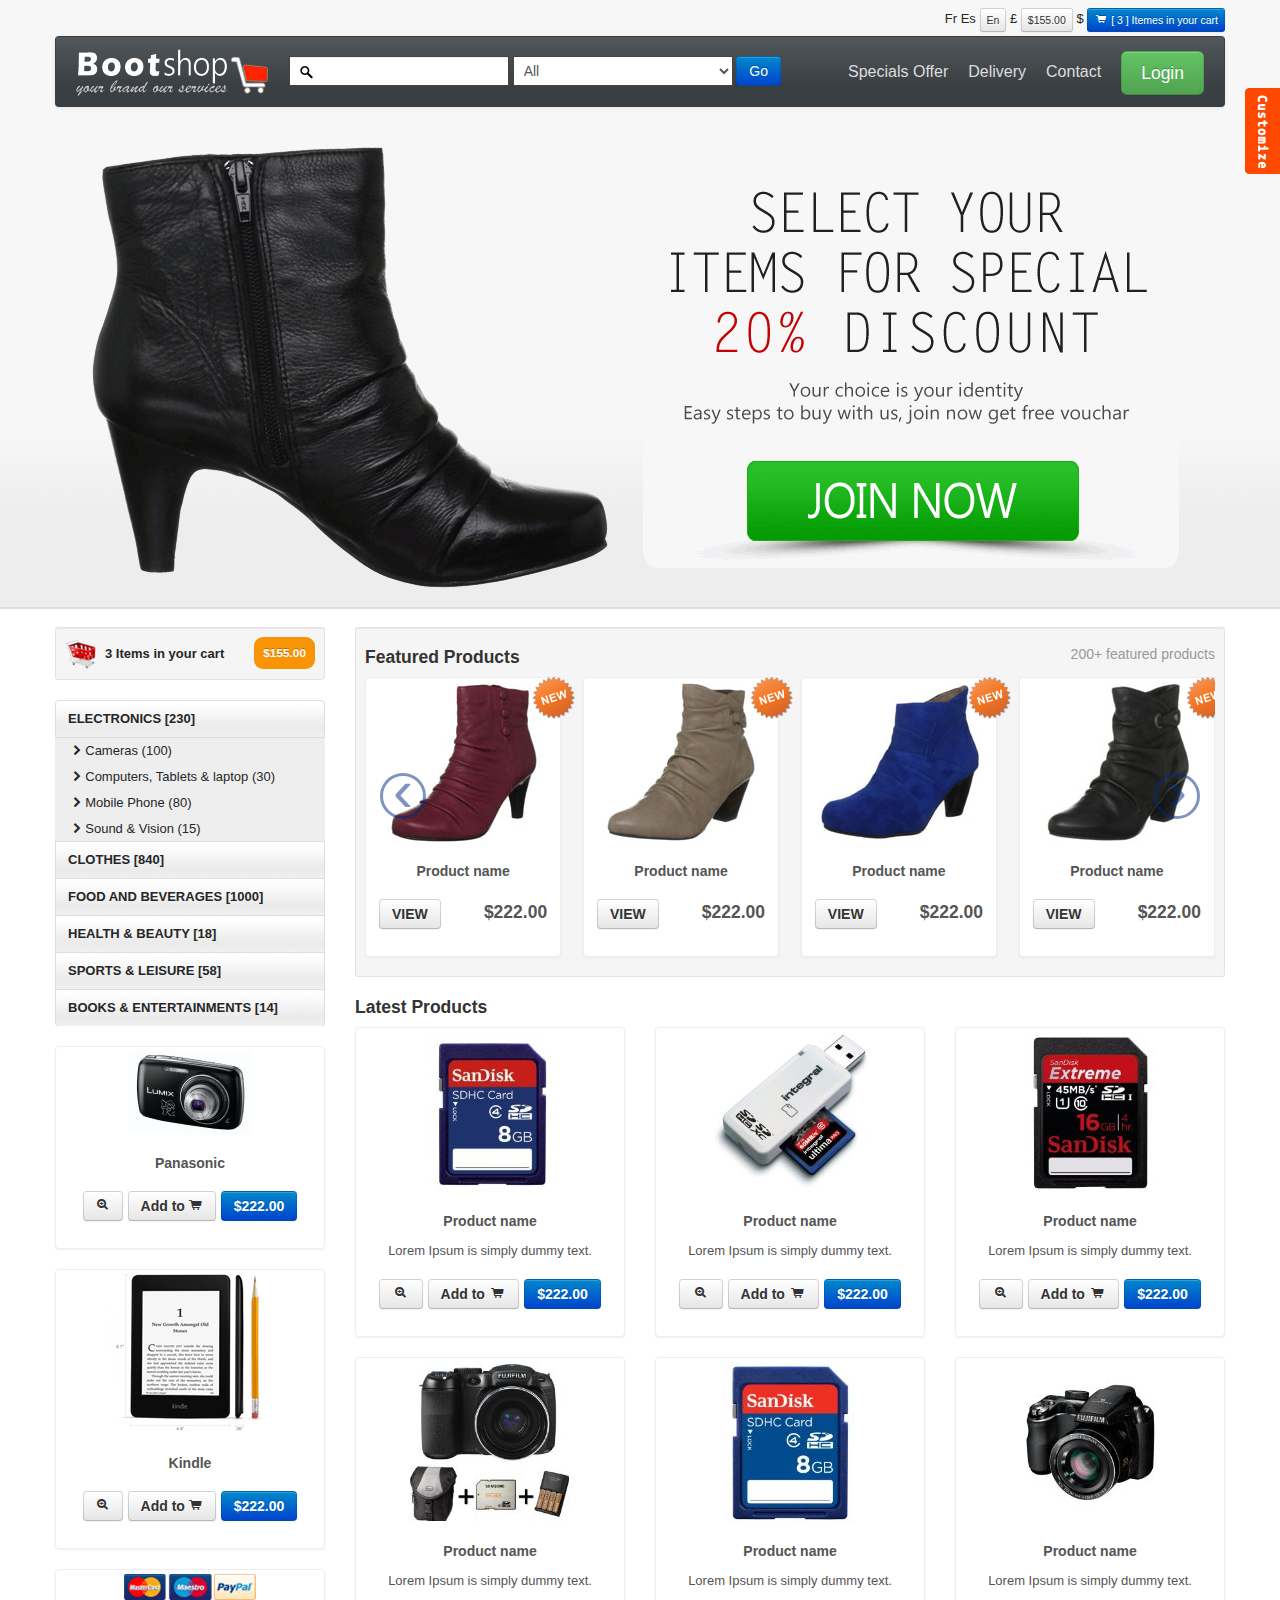
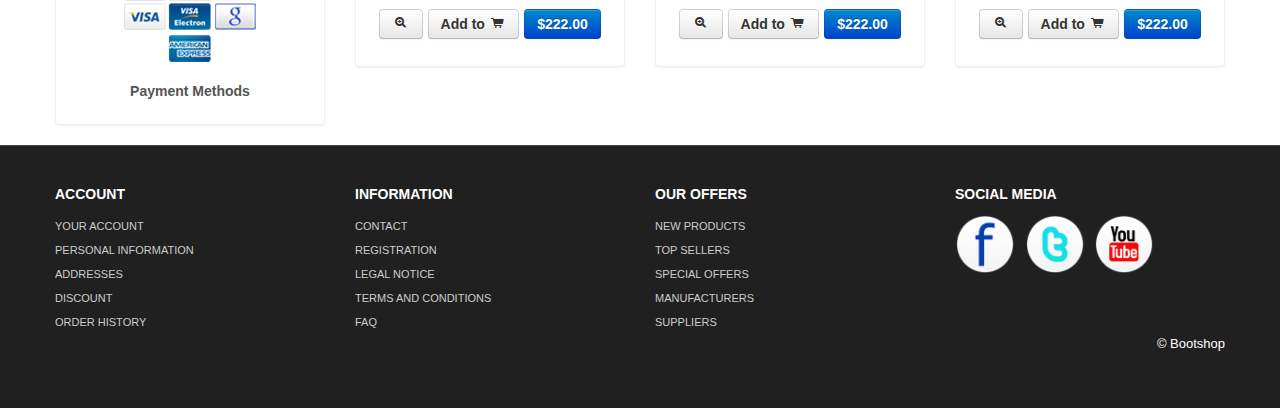
<file: profile.html>
﻿<!DOCTYPE html>
<html lang="en">
  <head>
    <meta charset="utf-8" />
    <title>Bootshop online Shopping cart</title>
    <meta name="viewport" content="width=device-width, initial-scale=1.0" />
    <meta name="description" content="" />
    <meta name="author" content="" />
    <!--Less styles -->
    <!-- Other Less css file //different less files has different color scheam
	<link rel="stylesheet/less" type="text/css" href="themes/less/simplex.less">
	<link rel="stylesheet/less" type="text/css" href="themes/less/classified.less">
	<link rel="stylesheet/less" type="text/css" href="themes/less/amelia.less">  MOVE DOWN TO activate
	-->
    <!--<link rel="stylesheet/less" type="text/css" href="themes/less/bootshop.less">
	<script src="themes/js/less.js" type="text/javascript"></script> -->

    <!-- Bootstrap style -->
    <link
      id="callCss"
      rel="stylesheet"
      href="themes/bootshop/bootstrap.min.css"
      media="screen"
    />
    <link href="themes/css/base.css" rel="stylesheet" media="screen" />
    <!-- Bootstrap style responsive -->
    <link href="themes/css/bootstrap-responsive.min.css" rel="stylesheet" />
    <link href="themes/css/font-awesome.css" rel="stylesheet" type="text/css" />
    <!-- Google-code-prettify -->
    <link href="themes/js/google-code-prettify/prettify.css" rel="stylesheet" />
    <!-- fav and touch icons -->
    <link rel="shortcut icon" href="themes/images/ico/favicon.ico" />
    <link
      rel="apple-touch-icon-precomposed"
      sizes="144x144"
      href="themes/images/ico/apple-touch-icon-144-precomposed.png"
    />
    <link
      rel="apple-touch-icon-precomposed"
      sizes="114x114"
      href="themes/images/ico/apple-touch-icon-114-precomposed.png"
    />
    <link
      rel="apple-touch-icon-precomposed"
      sizes="72x72"
      href="themes/images/ico/apple-touch-icon-72-precomposed.png"
    />
    <link
      rel="apple-touch-icon-precomposed"
      href="themes/images/ico/apple-touch-icon-57-precomposed.png"
    />
    <style type="text/css" id="enject"></style>
  </head>
  <body>
    <div id="header">
      <div class="container">
        <div id="welcomeLine" class="row">
          <div id="userName" class="span6"></strong></div>
          <div class="span6">
            <div class="pull-right">
              <a href="product_summary.html"><span class="">Fr</span></a>
              <a href="product_summary.html"><span class="">Es</span></a>
              <span class="btn btn-mini">En</span>
              <a href="product_summary.html"><span>&pound;</span></a>
              <span class="btn btn-mini">$155.00</span>
              <a href="product_summary.html"><span class="">$</span></a>
              <a href="product_summary.html"
                ><span class="btn btn-mini btn-primary"
                  ><i class="icon-shopping-cart icon-white"></i> [ 3 ] Itemes in
                  your cart
                </span>
              </a>
            </div>
          </div>
        </div>
        <!-- Navbar ================================================== -->
        <div id="logoArea" class="navbar">
          <a
            id="smallScreen"
            data-target="#topMenu"
            data-toggle="collapse"
            class="btn btn-navbar"
          >
            <span class="icon-bar"></span>
            <span class="icon-bar"></span>
            <span class="icon-bar"></span>
          </a>
          <div class="navbar-inner">
            <a class="brand" href="index.html"
              ><img src="themes/images/logo.png" alt="Bootsshop"
            /></a>
            <form
              class="form-inline navbar-search"
              method="post"
              action="products.html"
            >
              <input id="srchFld" class="srchTxt" type="text" />
              <select class="srchTxt">
                <option>All</option>
                <option>CLOTHES</option>
                <option>FOOD AND BEVERAGES</option>
                <option>HEALTH & BEAUTY</option>
                <option>SPORTS & LEISURE</option>
                <option>BOOKS & ENTERTAINMENTS</option>
              </select>
              <button type="submit" id="submitButton" class="btn btn-primary">
                Go
              </button>
            </form>
            <ul id="topMenu" class="nav pull-right">
              <li class=""><a href="special_offer.html">Specials Offer</a></li>
              <li class=""><a href="normal.html">Delivery</a></li>
              <li class=""><a href="contact.html">Contact</a></li>
              <li class="">
                <a
                  id="loginLink"
                  onclick="{armor();}"
                  href="#login"
                  role="button"
                  data-toggle="modal"
                  style="padding-right: 0"
                  ><span class="btn btn-large btn-success">Login</span></a
                >
                <div
                  id="login"
                  class="modal hide fade in"
                  tabindex="-1"
                  role="dialog"
                  aria-labelledby="login"
                  aria-hidden="true"
                >
                  <div class="form"></div>
                </div>
              </li>
            </ul>
          </div>
        </div>
      </div>
    </div>
    <!-- Header End====================================================================== -->
    <div id="carouselBlk">
      <div id="myCarousel" class="carousel slide">
        <div class="carousel-inner">
          <div class="item active">
            <div class="container">
              <a href="register.html"
                ><img
                  style="width: 100%"
                  src="themes/images/carousel/1.png"
                  alt="special offers"
              /></a>
              <div class="carousel-caption">
                <h4>Second Thumbnail label</h4>
                <p>
                  Cras justo odio, dapibus ac facilisis in, egestas eget quam.
                  Donec id elit non mi porta gravida at eget metus. Nullam id
                  dolor id nibh ultricies vehicula ut id elit.
                </p>
              </div>
            </div>
          </div>
          <div class="item">
            <div class="container">
              <a href="register.html"
                ><img
                  style="width: 100%"
                  src="themes/images/carousel/2.png"
                  alt=""
              /></a>
              <div class="carousel-caption">
                <h4>Second Thumbnail label</h4>
                <p>
                  Cras justo odio, dapibus ac facilisis in, egestas eget quam.
                  Donec id elit non mi porta gravida at eget metus. Nullam id
                  dolor id nibh ultricies vehicula ut id elit.
                </p>
              </div>
            </div>
          </div>
          <div class="item">
            <div class="container">
              <a href="register.html"
                ><img src="themes/images/carousel/3.png" alt=""
              /></a>
              <div class="carousel-caption">
                <h4>Second Thumbnail label</h4>
                <p>
                  Cras justo odio, dapibus ac facilisis in, egestas eget quam.
                  Donec id elit non mi porta gravida at eget metus. Nullam id
                  dolor id nibh ultricies vehicula ut id elit.
                </p>
              </div>
            </div>
          </div>
          <div class="item">
            <div class="container">
              <a href="register.html"
                ><img src="themes/images/carousel/4.png" alt=""
              /></a>
              <div class="carousel-caption">
                <h4>Second Thumbnail label</h4>
                <p>
                  Cras justo odio, dapibus ac facilisis in, egestas eget quam.
                  Donec id elit non mi porta gravida at eget metus. Nullam id
                  dolor id nibh ultricies vehicula ut id elit.
                </p>
              </div>
            </div>
          </div>
          <div class="item">
            <div class="container">
              <a href="register.html"
                ><img src="themes/images/carousel/5.png" alt=""
              /></a>
              <div class="carousel-caption">
                <h4>Second Thumbnail label</h4>
                <p>
                  Cras justo odio, dapibus ac facilisis in, egestas eget quam.
                  Donec id elit non mi porta gravida at eget metus. Nullam id
                  dolor id nibh ultricies vehicula ut id elit.
                </p>
              </div>
            </div>
          </div>
          <div class="item">
            <div class="container">
              <a href="register.html"
                ><img src="themes/images/carousel/6.png" alt=""
              /></a>
              <div class="carousel-caption">
                <h4>Second Thumbnail label</h4>
                <p>
                  Cras justo odio, dapibus ac facilisis in, egestas eget quam.
                  Donec id elit non mi porta gravida at eget metus. Nullam id
                  dolor id nibh ultricies vehicula ut id elit.
                </p>
              </div>
            </div>
          </div>
        </div>
        <a class="left carousel-control" href="#myCarousel" data-slide="prev"
          >&lsaquo;</a
        >
        <a class="right carousel-control" href="#myCarousel" data-slide="next"
          >&rsaquo;</a
        >
      </div>
    </div>
    <div id="mainBody">
      <div class="container">
        <div class="row">
          <!-- Sidebar ================================================== -->
          <div id="sidebar" class="span3">
            <div class="well well-small">
              <a id="myCart" href="product_summary.html"
                ><img src="themes/images/ico-cart.png" alt="cart" />3 Items in
                your cart
                <span class="badge badge-warning pull-right">$155.00</span></a
              >
            </div>
            <ul id="sideManu" class="nav nav-tabs nav-stacked">
              <li class="subMenu open">
                <a> ELECTRONICS [230]</a>
                <ul>
                  <li>
                    <a class="active" href="products.html"
                      ><i class="icon-chevron-right"></i>Cameras (100)
                    </a>
                  </li>
                  <li>
                    <a href="products.html"
                      ><i class="icon-chevron-right"></i>Computers, Tablets &
                      laptop (30)</a
                    >
                  </li>
                  <li>
                    <a href="products.html"
                      ><i class="icon-chevron-right"></i>Mobile Phone (80)</a
                    >
                  </li>
                  <li>
                    <a href="products.html"
                      ><i class="icon-chevron-right"></i>Sound & Vision (15)</a
                    >
                  </li>
                </ul>
              </li>
              <li class="subMenu">
                <a> CLOTHES [840] </a>
                <ul style="display: none">
                  <li>
                    <a href="products.html"
                      ><i class="icon-chevron-right"></i>Women's Clothing
                      (45)</a
                    >
                  </li>
                  <li>
                    <a href="products.html"
                      ><i class="icon-chevron-right"></i>Women's Shoes (8)</a
                    >
                  </li>
                  <li>
                    <a href="products.html"
                      ><i class="icon-chevron-right"></i>Women's Hand Bags
                      (5)</a
                    >
                  </li>
                  <li>
                    <a href="products.html"
                      ><i class="icon-chevron-right"></i>Men's Clothings (45)</a
                    >
                  </li>
                  <li>
                    <a href="products.html"
                      ><i class="icon-chevron-right"></i>Men's Shoes (6)</a
                    >
                  </li>
                  <li>
                    <a href="products.html"
                      ><i class="icon-chevron-right"></i>Kids Clothing (5)</a
                    >
                  </li>
                  <li>
                    <a href="products.html"
                      ><i class="icon-chevron-right"></i>Kids Shoes (3)</a
                    >
                  </li>
                </ul>
              </li>
              <li class="subMenu">
                <a>FOOD AND BEVERAGES [1000]</a>
                <ul style="display: none">
                  <li>
                    <a href="products.html"
                      ><i class="icon-chevron-right"></i>Angoves (35)</a
                    >
                  </li>
                  <li>
                    <a href="products.html"
                      ><i class="icon-chevron-right"></i>Bouchard Aine & Fils
                      (8)</a
                    >
                  </li>
                  <li>
                    <a href="products.html"
                      ><i class="icon-chevron-right"></i>French Rabbit (5)</a
                    >
                  </li>
                  <li>
                    <a href="products.html"
                      ><i class="icon-chevron-right"></i>Louis Bernard (45)</a
                    >
                  </li>
                  <li>
                    <a href="products.html"
                      ><i class="icon-chevron-right"></i>BIB Wine (Bag in Box)
                      (8)</a
                    >
                  </li>
                  <li>
                    <a href="products.html"
                      ><i class="icon-chevron-right"></i>Other Liquors & Wine
                      (5)</a
                    >
                  </li>
                  <li>
                    <a href="products.html"
                      ><i class="icon-chevron-right"></i>Garden (3)</a
                    >
                  </li>
                  <li>
                    <a href="products.html"
                      ><i class="icon-chevron-right"></i>Khao Shong (11)</a
                    >
                  </li>
                </ul>
              </li>
              <li><a href="products.html">HEALTH & BEAUTY [18]</a></li>
              <li><a href="products.html">SPORTS & LEISURE [58]</a></li>
              <li><a href="products.html">BOOKS & ENTERTAINMENTS [14]</a></li>
            </ul>
            <br />
            <div class="thumbnail">
              <img
                src="themes/images/products/panasonic.jpg"
                alt="Bootshop panasonoc New camera"
              />
              <div class="caption">
                <h5>Panasonic</h5>
                <h4 style="text-align: center">
                  <a class="btn" href="product_details.html">
                    <i class="icon-zoom-in"></i
                  ></a>
                  <a class="btn" href="#"
                    >Add to <i class="icon-shopping-cart"></i
                  ></a>
                  <a class="btn btn-primary" href="#">$222.00</a>
                </h4>
              </div>
            </div>
            <br />
            <div class="thumbnail">
              <img
                src="themes/images/products/kindle.png"
                title="Bootshop New Kindel"
                alt="Bootshop Kindel"
              />
              <div class="caption">
                <h5>Kindle</h5>
                <h4 style="text-align: center">
                  <a class="btn" href="product_details.html">
                    <i class="icon-zoom-in"></i
                  ></a>
                  <a class="btn" href="#"
                    >Add to <i class="icon-shopping-cart"></i
                  ></a>
                  <a class="btn btn-primary" href="#">$222.00</a>
                </h4>
              </div>
            </div>
            <br />
            <div class="thumbnail">
              <img
                src="themes/images/payment_methods.png"
                title="Bootshop Payment Methods"
                alt="Payments Methods"
              />
              <div class="caption">
                <h5>Payment Methods</h5>
              </div>
            </div>
          </div>
          <!-- Sidebar end=============================================== -->
          <div class="span9">
            <div class="well well-small">
              <h4>
                Featured Products
                <small class="pull-right">200+ featured products</small>
              </h4>
              <div class="row-fluid">
                <div id="featured" class="carousel slide">
                  <div class="carousel-inner">
                    <div class="item active">
                      <ul class="thumbnails">
                        <li class="span3">
                          <div class="thumbnail">
                            <i class="tag"></i>
                            <a href="product_details.html"
                              ><img src="themes/images/products/b1.jpg" alt=""
                            /></a>
                            <div class="caption">
                              <h5>Product name</h5>
                              <h4>
                                <a class="btn" href="product_details.html"
                                  >VIEW</a
                                >
                                <span class="pull-right">$222.00</span>
                              </h4>
                            </div>
                          </div>
                        </li>
                        <li class="span3">
                          <div class="thumbnail">
                            <i class="tag"></i>
                            <a href="product_details.html"
                              ><img src="themes/images/products/b2.jpg" alt=""
                            /></a>
                            <div class="caption">
                              <h5>Product name</h5>
                              <h4>
                                <a class="btn" href="product_details.html"
                                  >VIEW</a
                                >
                                <span class="pull-right">$222.00</span>
                              </h4>
                            </div>
                          </div>
                        </li>
                        <li class="span3">
                          <div class="thumbnail">
                            <i class="tag"></i>
                            <a href="product_details.html"
                              ><img src="themes/images/products/b3.jpg" alt=""
                            /></a>
                            <div class="caption">
                              <h5>Product name</h5>
                              <h4>
                                <a class="btn" href="product_details.html"
                                  >VIEW</a
                                >
                                <span class="pull-right">$222.00</span>
                              </h4>
                            </div>
                          </div>
                        </li>
                        <li class="span3">
                          <div class="thumbnail">
                            <i class="tag"></i>
                            <a href="product_details.html"
                              ><img src="themes/images/products/b4.jpg" alt=""
                            /></a>
                            <div class="caption">
                              <h5>Product name</h5>
                              <h4>
                                <a class="btn" href="product_details.html"
                                  >VIEW</a
                                >
                                <span class="pull-right">$222.00</span>
                              </h4>
                            </div>
                          </div>
                        </li>
                      </ul>
                    </div>
                    <div class="item">
                      <ul class="thumbnails">
                        <li class="span3">
                          <div class="thumbnail">
                            <i class="tag"></i>
                            <a href="product_details.html"
                              ><img src="themes/images/products/5.jpg" alt=""
                            /></a>
                            <div class="caption">
                              <h5>Product name</h5>
                              <h4>
                                <a class="btn" href="product_details.html"
                                  >VIEW</a
                                >
                                <span class="pull-right">$222.00</span>
                              </h4>
                            </div>
                          </div>
                        </li>
                        <li class="span3">
                          <div class="thumbnail">
                            <i class="tag"></i>
                            <a href="product_details.html"
                              ><img src="themes/images/products/6.jpg" alt=""
                            /></a>
                            <div class="caption">
                              <h5>Product name</h5>
                              <h4>
                                <a class="btn" href="product_details.html"
                                  >VIEW</a
                                >
                                <span class="pull-right">$222.00</span>
                              </h4>
                            </div>
                          </div>
                        </li>
                        <li class="span3">
                          <div class="thumbnail">
                            <a href="product_details.html"
                              ><img src="themes/images/products/7.jpg" alt=""
                            /></a>
                            <div class="caption">
                              <h5>Product name</h5>
                              <h4>
                                <a class="btn" href="product_details.html"
                                  >VIEW</a
                                >
                                <span class="pull-right">$222.00</span>
                              </h4>
                            </div>
                          </div>
                        </li>
                        <li class="span3">
                          <div class="thumbnail">
                            <a href="product_details.html"
                              ><img src="themes/images/products/8.jpg" alt=""
                            /></a>
                            <div class="caption">
                              <h5>Product name</h5>
                              <h4>
                                <a class="btn" href="product_details.html"
                                  >VIEW</a
                                >
                                <span class="pull-right">$222.00</span>
                              </h4>
                            </div>
                          </div>
                        </li>
                      </ul>
                    </div>
                    <div class="item">
                      <ul class="thumbnails">
                        <li class="span3">
                          <div class="thumbnail">
                            <a href="product_details.html"
                              ><img src="themes/images/products/9.jpg" alt=""
                            /></a>
                            <div class="caption">
                              <h5>Product name</h5>
                              <h4>
                                <a class="btn" href="product_details.html"
                                  >VIEW</a
                                >
                                <span class="pull-right">$222.00</span>
                              </h4>
                            </div>
                          </div>
                        </li>
                        <li class="span3">
                          <div class="thumbnail">
                            <a href="product_details.html"
                              ><img src="themes/images/products/10.jpg" alt=""
                            /></a>
                            <div class="caption">
                              <h5>Product name</h5>
                              <h4>
                                <a class="btn" href="product_details.html"
                                  >VIEW</a
                                >
                                <span class="pull-right">$222.00</span>
                              </h4>
                            </div>
                          </div>
                        </li>
                        <li class="span3">
                          <div class="thumbnail">
                            <a href="product_details.html"
                              ><img src="themes/images/products/11.jpg" alt=""
                            /></a>
                            <div class="caption">
                              <h5>Product name</h5>
                              <h4>
                                <a class="btn" href="product_details.html"
                                  >VIEW</a
                                >
                                <span class="pull-right">$222.00</span>
                              </h4>
                            </div>
                          </div>
                        </li>
                        <li class="span3">
                          <div class="thumbnail">
                            <a href="product_details.html"
                              ><img src="themes/images/products/1.jpg" alt=""
                            /></a>
                            <div class="caption">
                              <h5>Product name</h5>
                              <h4>
                                <a class="btn" href="product_details.html"
                                  >VIEW</a
                                >
                                <span class="pull-right">$222.00</span>
                              </h4>
                            </div>
                          </div>
                        </li>
                      </ul>
                    </div>
                    <div class="item">
                      <ul class="thumbnails">
                        <li class="span3">
                          <div class="thumbnail">
                            <a href="product_details.html"
                              ><img src="themes/images/products/2.jpg" alt=""
                            /></a>
                            <div class="caption">
                              <h5>Product name</h5>
                              <h4>
                                <a class="btn" href="product_details.html"
                                  >VIEW</a
                                >
                                <span class="pull-right">$222.00</span>
                              </h4>
                            </div>
                          </div>
                        </li>
                        <li class="span3">
                          <div class="thumbnail">
                            <a href="product_details.html"
                              ><img src="themes/images/products/3.jpg" alt=""
                            /></a>
                            <div class="caption">
                              <h5>Product name</h5>
                              <h4>
                                <a class="btn" href="product_details.html"
                                  >VIEW</a
                                >
                                <span class="pull-right">$222.00</span>
                              </h4>
                            </div>
                          </div>
                        </li>
                        <li class="span3">
                          <div class="thumbnail">
                            <a href="product_details.html"
                              ><img src="themes/images/products/4.jpg" alt=""
                            /></a>
                            <div class="caption">
                              <h5>Product name</h5>
                              <h4>
                                <a class="btn" href="product_details.html"
                                  >VIEW</a
                                >
                                <span class="pull-right">$222.00</span>
                              </h4>
                            </div>
                          </div>
                        </li>
                        <li class="span3">
                          <div class="thumbnail">
                            <a href="product_details.html"
                              ><img src="themes/images/products/5.jpg" alt=""
                            /></a>
                            <div class="caption">
                              <h5>Product name</h5>
                              <h4>
                                <a class="btn" href="product_details.html"
                                  >VIEW</a
                                >
                                <span class="pull-right">$222.00</span>
                              </h4>
                            </div>
                          </div>
                        </li>
                      </ul>
                    </div>
                  </div>
                  <a
                    class="left carousel-control"
                    href="#featured"
                    data-slide="prev"
                    >‹</a
                  >
                  <a
                    class="right carousel-control"
                    href="#featured"
                    data-slide="next"
                    >›</a
                  >
                </div>
              </div>
            </div>
            <h4>Latest Products</h4>
            <ul class="thumbnails">
              <li class="span3">
                <div class="thumbnail">
                  <a href="product_details.html"
                    ><img src="themes/images/products/6.jpg" alt=""
                  /></a>
                  <div class="caption">
                    <h5>Product name</h5>
                    <p>Lorem Ipsum is simply dummy text.</p>

                    <h4 style="text-align: center">
                      <a class="btn" href="product_details.html">
                        <i class="icon-zoom-in"></i
                      ></a>
                      <a class="btn" href="#"
                        >Add to <i class="icon-shopping-cart"></i
                      ></a>
                      <a class="btn btn-primary" href="#">$222.00</a>
                    </h4>
                  </div>
                </div>
              </li>
              <li class="span3">
                <div class="thumbnail">
                  <a href="product_details.html"
                    ><img src="themes/images/products/7.jpg" alt=""
                  /></a>
                  <div class="caption">
                    <h5>Product name</h5>
                    <p>Lorem Ipsum is simply dummy text.</p>
                    <h4 style="text-align: center">
                      <a class="btn" href="product_details.html">
                        <i class="icon-zoom-in"></i
                      ></a>
                      <a class="btn" href="#"
                        >Add to <i class="icon-shopping-cart"></i
                      ></a>
                      <a class="btn btn-primary" href="#">$222.00</a>
                    </h4>
                  </div>
                </div>
              </li>
              <li class="span3">
                <div class="thumbnail">
                  <a href="product_details.html"
                    ><img src="themes/images/products/8.jpg" alt=""
                  /></a>
                  <div class="caption">
                    <h5>Product name</h5>
                    <p>Lorem Ipsum is simply dummy text.</p>
                    <h4 style="text-align: center">
                      <a class="btn" href="product_details.html">
                        <i class="icon-zoom-in"></i
                      ></a>
                      <a class="btn" href="#"
                        >Add to <i class="icon-shopping-cart"></i
                      ></a>
                      <a class="btn btn-primary" href="#">$222.00</a>
                    </h4>
                  </div>
                </div>
              </li>
              <li class="span3">
                <div class="thumbnail">
                  <a href="product_details.html"
                    ><img src="themes/images/products/9.jpg" alt=""
                  /></a>
                  <div class="caption">
                    <h5>Product name</h5>
                    <p>Lorem Ipsum is simply dummy text.</p>
                    <h4 style="text-align: center">
                      <a class="btn" href="product_details.html">
                        <i class="icon-zoom-in"></i
                      ></a>
                      <a class="btn" href="#"
                        >Add to <i class="icon-shopping-cart"></i
                      ></a>
                      <a class="btn btn-primary" href="#">$222.00</a>
                    </h4>
                  </div>
                </div>
              </li>
              <li class="span3">
                <div class="thumbnail">
                  <a href="product_details.html"
                    ><img src="themes/images/products/10.jpg" alt=""
                  /></a>
                  <div class="caption">
                    <h5>Product name</h5>
                    <p>Lorem Ipsum is simply dummy text.</p>
                    <h4 style="text-align: center">
                      <a class="btn" href="product_details.html">
                        <i class="icon-zoom-in"></i
                      ></a>
                      <a class="btn" href="#"
                        >Add to <i class="icon-shopping-cart"></i
                      ></a>
                      <a class="btn btn-primary" href="#">$222.00</a>
                    </h4>
                  </div>
                </div>
              </li>
              <li class="span3">
                <div class="thumbnail">
                  <a href="product_details.html"
                    ><img src="themes/images/products/11.jpg" alt=""
                  /></a>
                  <div class="caption">
                    <h5>Product name</h5>
                    <p>Lorem Ipsum is simply dummy text.</p>
                    <h4 style="text-align: center">
                      <a class="btn" href="product_details.html">
                        <i class="icon-zoom-in"></i
                      ></a>
                      <a class="btn" href="#"
                        >Add to <i class="icon-shopping-cart"></i
                      ></a>
                      <a class="btn btn-primary" href="#">$222.00</a>
                    </h4>
                  </div>
                </div>
              </li>
            </ul>
          </div>
        </div>
      </div>
    </div>
    <!-- Footer ================================================================== -->
    <div id="footerSection">
      <div class="container">
        <div class="row">
          <div class="span3">
            <h5>ACCOUNT</h5>
            <a href="login.html">YOUR ACCOUNT</a>
            <a href="login.html">PERSONAL INFORMATION</a>
            <a href="login.html">ADDRESSES</a>
            <a href="login.html">DISCOUNT</a>
            <a href="login.html">ORDER HISTORY</a>
          </div>
          <div class="span3">
            <h5>INFORMATION</h5>
            <a href="contact.html">CONTACT</a>
            <a href="register.html">REGISTRATION</a>
            <a href="legal_notice.html">LEGAL NOTICE</a>
            <a href="tac.html">TERMS AND CONDITIONS</a>
            <a href="faq.html">FAQ</a>
          </div>
          <div class="span3">
            <h5>OUR OFFERS</h5>
            <a href="#">NEW PRODUCTS</a>
            <a href="#">TOP SELLERS</a>
            <a href="special_offer.html">SPECIAL OFFERS</a>
            <a href="#">MANUFACTURERS</a>
            <a href="#">SUPPLIERS</a>
          </div>
          <div id="socialMedia" class="span3 pull-right">
            <h5>SOCIAL MEDIA</h5>
            <a href="#"
              ><img
                width="60"
                height="60"
                src="themes/images/facebook.png"
                title="facebook"
                alt="facebook"
            /></a>
            <a href="#"
              ><img
                width="60"
                height="60"
                src="themes/images/twitter.png"
                title="twitter"
                alt="twitter"
            /></a>
            <a href="#"
              ><img
                width="60"
                height="60"
                src="themes/images/youtube.png"
                title="youtube"
                alt="youtube"
            /></a>
          </div>
        </div>
        <p class="pull-right">&copy; Bootshop</p>
      </div>
      <!-- Container End -->
    </div>
    <!-- Placed at the end of the document so the pages load faster ============================================= -->
    <script src="themes/js/jquery.js" type="text/javascript"></script>
    <script src="themes/js/bootstrap.min.js" type="text/javascript"></script>
    <script src="themes/js/google-code-prettify/prettify.js"></script>

    <script src="themes/js/bootshop.js"></script>
    <script src="themes/js/jquery.lightbox-0.5.js"></script>

    <!-- Themes switcher section ============================================================================================= -->
    <div id="secectionBox">
      <link
        rel="stylesheet"
        href="themes/switch/themeswitch.css"
        type="text/css"
        media="screen"
      />
      <script
        src="themes/switch/theamswitcher.js"
        type="text/javascript"
        charset="utf-8"
      ></script>
      <div id="themeContainer">
        <div id="hideme" class="themeTitle">Style Selector</div>
        <div class="themeName">Oregional Skin</div>
        <div class="images style">
          <a href="themes/css/#" name="bootshop"
            ><img
              src="themes/switch/images/clr/bootshop.png"
              alt="bootstrap business templates"
              class="active"
          /></a>
          <a href="themes/css/#" name="businessltd"
            ><img
              src="themes/switch/images/clr/businessltd.png"
              alt="bootstrap business templates"
              class="active"
          /></a>
        </div>
        <div class="themeName">Bootswatch Skins (11)</div>
        <div class="images style">
          <a href="themes/css/#" name="amelia" title="Amelia"
            ><img
              src="themes/switch/images/clr/amelia.png"
              alt="bootstrap business templates"
          /></a>
          <a href="themes/css/#" name="spruce" title="Spruce"
            ><img
              src="themes/switch/images/clr/spruce.png"
              alt="bootstrap business templates"
          /></a>
          <a href="themes/css/#" name="superhero" title="Superhero"
            ><img
              src="themes/switch/images/clr/superhero.png"
              alt="bootstrap business templates"
          /></a>
          <a href="themes/css/#" name="cyborg"
            ><img
              src="themes/switch/images/clr/cyborg.png"
              alt="bootstrap business templates"
          /></a>
          <a href="themes/css/#" name="cerulean"
            ><img
              src="themes/switch/images/clr/cerulean.png"
              alt="bootstrap business templates"
          /></a>
          <a href="themes/css/#" name="journal"
            ><img
              src="themes/switch/images/clr/journal.png"
              alt="bootstrap business templates"
          /></a>
          <a href="themes/css/#" name="readable"
            ><img
              src="themes/switch/images/clr/readable.png"
              alt="bootstrap business templates"
          /></a>
          <a href="themes/css/#" name="simplex"
            ><img
              src="themes/switch/images/clr/simplex.png"
              alt="bootstrap business templates"
          /></a>
          <a href="themes/css/#" name="slate"
            ><img
              src="themes/switch/images/clr/slate.png"
              alt="bootstrap business templates"
          /></a>
          <a href="themes/css/#" name="spacelab"
            ><img
              src="themes/switch/images/clr/spacelab.png"
              alt="bootstrap business templates"
          /></a>
          <a href="themes/css/#" name="united"
            ><img
              src="themes/switch/images/clr/united.png"
              alt="bootstrap business templates"
          /></a>
          <p
            style="
              margin: 0;
              line-height: normal;
              margin-left: -10px;
              display: none;
            "
          >
            <small
              >These are just examples and you can build your own color scheme
              in the backend.</small
            >
          </p>
        </div>
        <div class="themeName">Background Patterns</div>
        <div class="images patterns">
          <a href="themes/css/#" name="pattern1"
            ><img
              src="themes/switch/images/pattern/pattern1.png"
              alt="bootstrap business templates"
              class="active"
          /></a>
          <a href="themes/css/#" name="pattern2"
            ><img
              src="themes/switch/images/pattern/pattern2.png"
              alt="bootstrap business templates"
          /></a>
          <a href="themes/css/#" name="pattern3"
            ><img
              src="themes/switch/images/pattern/pattern3.png"
              alt="bootstrap business templates"
          /></a>
          <a href="themes/css/#" name="pattern4"
            ><img
              src="themes/switch/images/pattern/pattern4.png"
              alt="bootstrap business templates"
          /></a>
          <a href="themes/css/#" name="pattern5"
            ><img
              src="themes/switch/images/pattern/pattern5.png"
              alt="bootstrap business templates"
          /></a>
          <a href="themes/css/#" name="pattern6"
            ><img
              src="themes/switch/images/pattern/pattern6.png"
              alt="bootstrap business templates"
          /></a>
          <a href="themes/css/#" name="pattern7"
            ><img
              src="themes/switch/images/pattern/pattern7.png"
              alt="bootstrap business templates"
          /></a>
          <a href="themes/css/#" name="pattern8"
            ><img
              src="themes/switch/images/pattern/pattern8.png"
              alt="bootstrap business templates"
          /></a>
          <a href="themes/css/#" name="pattern9"
            ><img
              src="themes/switch/images/pattern/pattern9.png"
              alt="bootstrap business templates"
          /></a>
          <a href="themes/css/#" name="pattern10"
            ><img
              src="themes/switch/images/pattern/pattern10.png"
              alt="bootstrap business templates"
          /></a>

          <a href="themes/css/#" name="pattern11"
            ><img
              src="themes/switch/images/pattern/pattern11.png"
              alt="bootstrap business templates"
          /></a>
          <a href="themes/css/#" name="pattern12"
            ><img
              src="themes/switch/images/pattern/pattern12.png"
              alt="bootstrap business templates"
          /></a>
          <a href="themes/css/#" name="pattern13"
            ><img
              src="themes/switch/images/pattern/pattern13.png"
              alt="bootstrap business templates"
          /></a>
          <a href="themes/css/#" name="pattern14"
            ><img
              src="themes/switch/images/pattern/pattern14.png"
              alt="bootstrap business templates"
          /></a>
          <a href="themes/css/#" name="pattern15"
            ><img
              src="themes/switch/images/pattern/pattern15.png"
              alt="bootstrap business templates"
          /></a>

          <a href="themes/css/#" name="pattern16"
            ><img
              src="themes/switch/images/pattern/pattern16.png"
              alt="bootstrap business templates"
          /></a>
          <a href="themes/css/#" name="pattern17"
            ><img
              src="themes/switch/images/pattern/pattern17.png"
              alt="bootstrap business templates"
          /></a>
          <a href="themes/css/#" name="pattern18"
            ><img
              src="themes/switch/images/pattern/pattern18.png"
              alt="bootstrap business templates"
          /></a>
          <a href="themes/css/#" name="pattern19"
            ><img
              src="themes/switch/images/pattern/pattern19.png"
              alt="bootstrap business templates"
          /></a>
          <a href="themes/css/#" name="pattern20"
            ><img
              src="themes/switch/images/pattern/pattern20.png"
              alt="bootstrap business templates"
          /></a>
        </div>
      </div>
    </div>
    <span id="themesBtn"></span>
    <script src="https://cdn.autharmor.com/scripts/autharmor-jsclient-sdk/v3.0.0/autharmor-jsclient-sdk.js"></script>
    <script>
      (async () => {
      const url = new URL(location.href);
      const magicLoginToken = url.searchParams.get("auth_validation_token") || undefined;
      const magicLoginRequestId = url.searchParams.get("auth_request_id") || undefined;

      if (magicLoginToken) {
      location.href = "http://localhost:3000/?magicLoginToken=" + magicLoginToken + "&magicLoginRequestId=" + magicLoginRequestId;
    
    } else {
      alert("No magic login token found");
    }

      })();
    </script>
  </body>
</html>
</file>
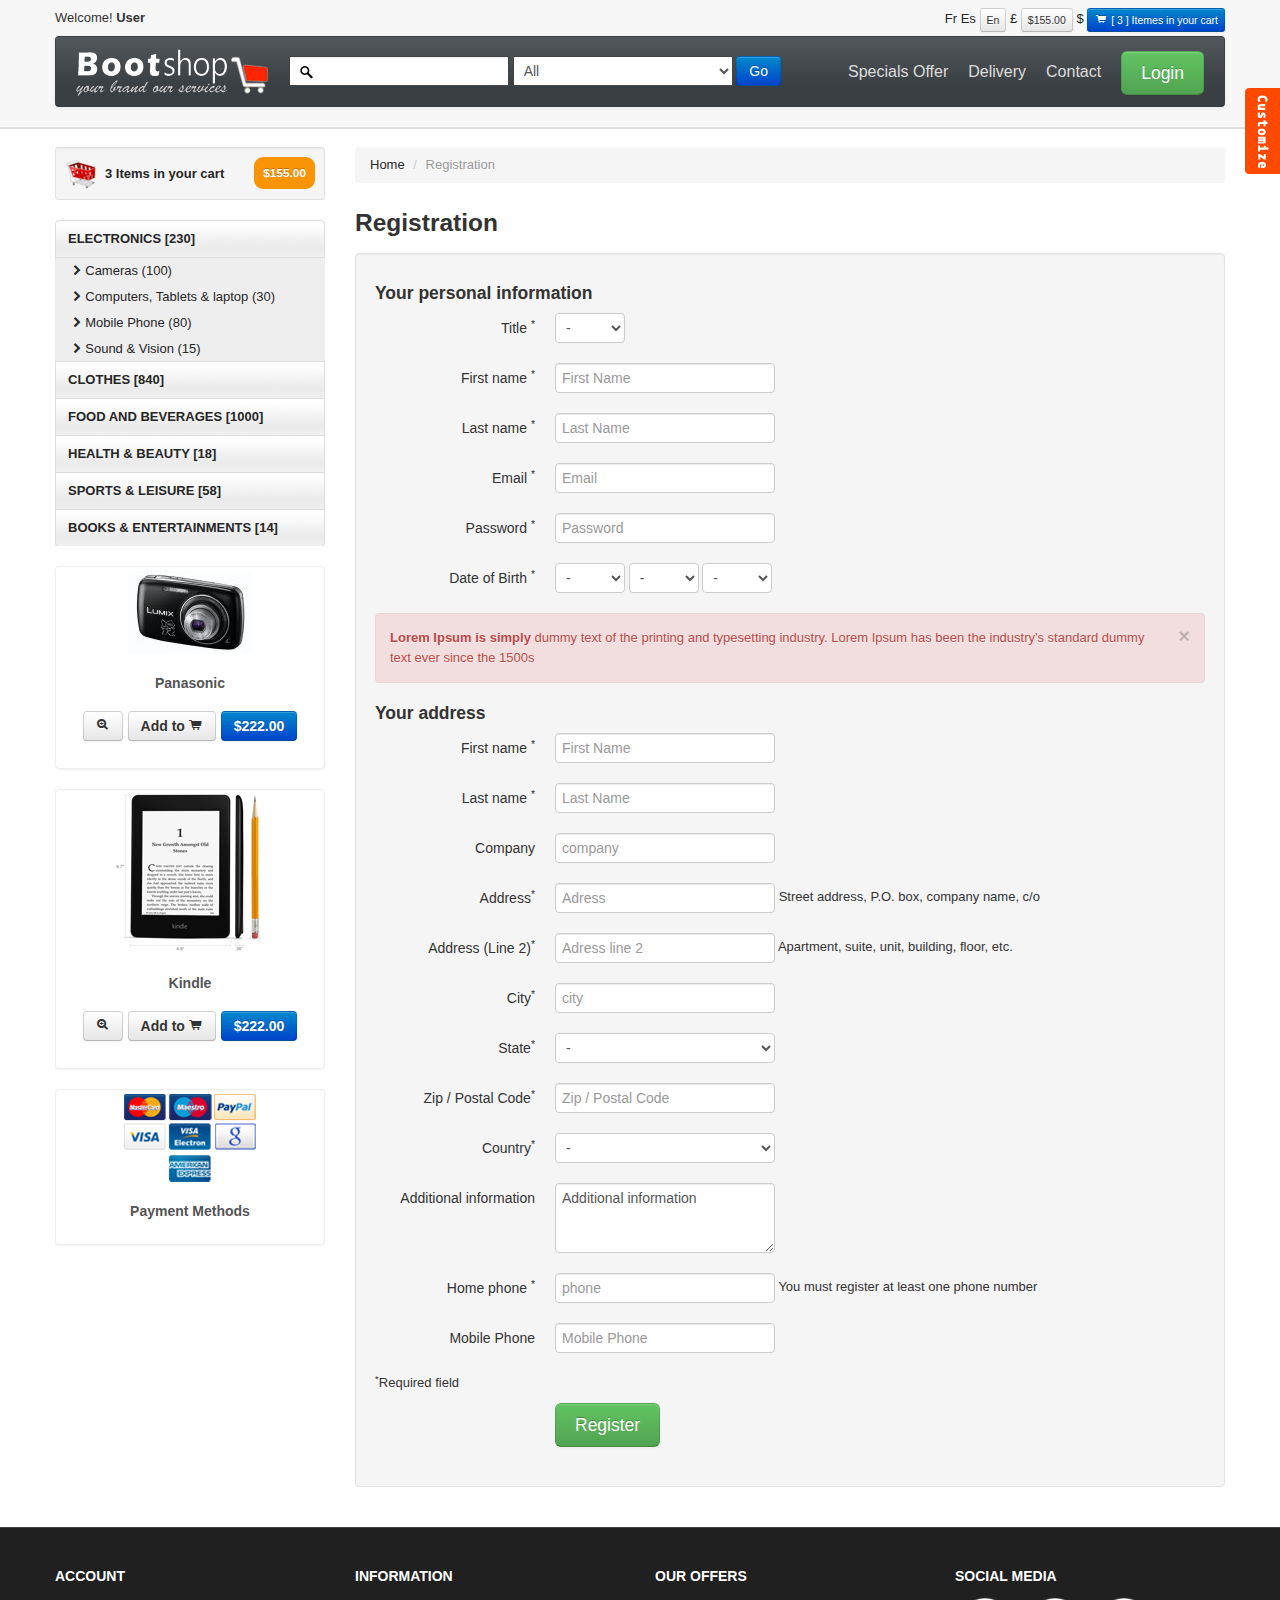
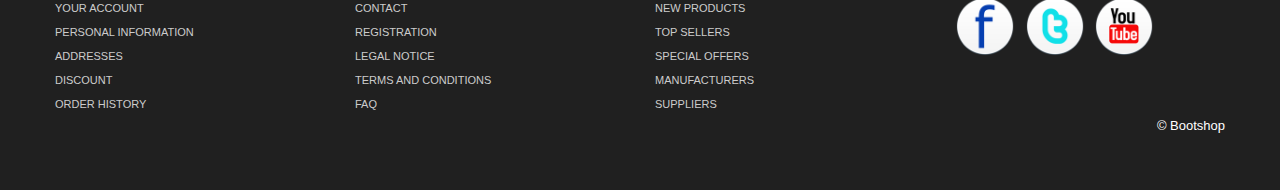
<file: register.html>
﻿<!DOCTYPE html>
<html lang="en">
  <head>
    <meta charset="utf-8">
    <title>Bootshop online Shopping cart</title>
    <meta name="viewport" content="width=device-width, initial-scale=1.0">
    <meta name="description" content="">
    <meta name="author" content="">
<!--Less styles -->
   <!-- Other Less css file //different less files has different color scheam
	<link rel="stylesheet/less" type="text/css" href="themes/less/simplex.less">
	<link rel="stylesheet/less" type="text/css" href="themes/less/classified.less">
	<link rel="stylesheet/less" type="text/css" href="themes/less/amelia.less">  MOVE DOWN TO activate
	-->
	<!--<link rel="stylesheet/less" type="text/css" href="themes/less/bootshop.less">
	<script src="themes/js/less.js" type="text/javascript"></script> -->
	
<!-- Bootstrap style --> 
    <link id="callCss" rel="stylesheet" href="themes/bootshop/bootstrap.min.css" media="screen"/>
    <link href="themes/css/base.css" rel="stylesheet" media="screen"/>
<!-- Bootstrap style responsive -->	
	<link href="themes/css/bootstrap-responsive.min.css" rel="stylesheet"/>
	<link href="themes/css/font-awesome.css" rel="stylesheet" type="text/css">
<!-- Google-code-prettify -->	
	<link href="themes/js/google-code-prettify/prettify.css" rel="stylesheet"/>
<!-- fav and touch icons -->
    <link rel="shortcut icon" href="themes/images/ico/favicon.ico">
    <link rel="apple-touch-icon-precomposed" sizes="144x144" href="themes/images/ico/apple-touch-icon-144-precomposed.png">
    <link rel="apple-touch-icon-precomposed" sizes="114x114" href="themes/images/ico/apple-touch-icon-114-precomposed.png">
    <link rel="apple-touch-icon-precomposed" sizes="72x72" href="themes/images/ico/apple-touch-icon-72-precomposed.png">
    <link rel="apple-touch-icon-precomposed" href="themes/images/ico/apple-touch-icon-57-precomposed.png">
	<style type="text/css" id="enject"></style>
  </head>
<body>
<div id="header">
<div class="container">
<div id="welcomeLine" class="row">
	<div class="span6">Welcome!<strong> User</strong></div>
	<div class="span6">
	<div class="pull-right">
		<a href="product_summary.html"><span class="">Fr</span></a>
		<a href="product_summary.html"><span class="">Es</span></a>
		<span class="btn btn-mini">En</span>
		<a href="product_summary.html"><span>&pound;</span></a>
		<span class="btn btn-mini">$155.00</span>
		<a href="product_summary.html"><span class="">$</span></a>
		<a href="product_summary.html"><span class="btn btn-mini btn-primary"><i class="icon-shopping-cart icon-white"></i> [ 3 ] Itemes in your cart </span> </a> 
	</div>
	</div>
</div>
<!-- Navbar ================================================== -->
<div id="logoArea" class="navbar">
<a id="smallScreen" data-target="#topMenu" data-toggle="collapse" class="btn btn-navbar">
	<span class="icon-bar"></span>
	<span class="icon-bar"></span>
	<span class="icon-bar"></span>
</a>
  <div class="navbar-inner">
    <a class="brand" href="index.html"><img src="themes/images/logo.png" alt="Bootsshop"/></a>
		<form class="form-inline navbar-search" method="post" action="products.html" >
		<input id="srchFld" class="srchTxt" type="text" />
		  <select class="srchTxt">
			<option>All</option>
			<option>CLOTHES </option>
			<option>FOOD AND BEVERAGES </option>
			<option>HEALTH & BEAUTY </option>
			<option>SPORTS & LEISURE </option>
			<option>BOOKS & ENTERTAINMENTS </option>
		</select> 
		  <button type="submit" id="submitButton" class="btn btn-primary">Go</button>
    </form>
    <ul id="topMenu" class="nav pull-right">
	 <li class=""><a href="special_offer.html">Specials Offer</a></li>
	 <li class=""><a href="normal.html">Delivery</a></li>
	 <li class=""><a href="contact.html">Contact</a></li>
	 <li class="">
	 <a href="#login" role="button" data-toggle="modal" style="padding-right:0"><span class="btn btn-large btn-success">Login</span></a>
	<div id="login" class="modal hide fade in" tabindex="-1" role="dialog" aria-labelledby="login" aria-hidden="false" >
		  <div class="modal-header">
			<button type="button" class="close" data-dismiss="modal" aria-hidden="true">×</button>
			<h3>Login Block</h3>
		  </div>
		  <div class="modal-body">
			<form class="form-horizontal loginFrm">
			  <div class="control-group">								
				<input type="text" id="inputEmail" placeholder="Email">
			  </div>
			  <div class="control-group">
				<input type="password" id="inputPassword" placeholder="Password">
			  </div>
			  <div class="control-group">
				<label class="checkbox">
				<input type="checkbox"> Remember me
				</label>
			  </div>
			</form>		
			<button type="submit" class="btn btn-success">Sign in</button>
			<button class="btn" data-dismiss="modal" aria-hidden="true">Close</button>
		  </div>
	</div>
	</li>
    </ul>
  </div>
</div>
</div>
</div>
<!-- Header End====================================================================== -->
<div id="mainBody">
	<div class="container">
	<div class="row">
<!-- Sidebar ================================================== -->
	<div id="sidebar" class="span3">
		<div class="well well-small"><a id="myCart" href="product_summary.html"><img src="themes/images/ico-cart.png" alt="cart">3 Items in your cart  <span class="badge badge-warning pull-right">$155.00</span></a></div>
		<ul id="sideManu" class="nav nav-tabs nav-stacked">
			<li class="subMenu open"><a> ELECTRONICS [230]</a>
				<ul>
				<li><a class="active" href="products.html"><i class="icon-chevron-right"></i>Cameras (100) </a></li>
				<li><a href="products.html"><i class="icon-chevron-right"></i>Computers, Tablets & laptop (30)</a></li>
				<li><a href="products.html"><i class="icon-chevron-right"></i>Mobile Phone (80)</a></li>
				<li><a href="products.html"><i class="icon-chevron-right"></i>Sound & Vision (15)</a></li>
				</ul>
			</li>
			<li class="subMenu"><a> CLOTHES [840] </a>
			<ul style="display:none">
				<li><a href="products.html"><i class="icon-chevron-right"></i>Women's Clothing (45)</a></li>
				<li><a href="products.html"><i class="icon-chevron-right"></i>Women's Shoes (8)</a></li>												
				<li><a href="products.html"><i class="icon-chevron-right"></i>Women's Hand Bags (5)</a></li>	
				<li><a href="products.html"><i class="icon-chevron-right"></i>Men's Clothings  (45)</a></li>
				<li><a href="products.html"><i class="icon-chevron-right"></i>Men's Shoes (6)</a></li>												
				<li><a href="products.html"><i class="icon-chevron-right"></i>Kids Clothing (5)</a></li>												
				<li><a href="products.html"><i class="icon-chevron-right"></i>Kids Shoes (3)</a></li>												
			</ul>
			</li>
			<li class="subMenu"><a>FOOD AND BEVERAGES [1000]</a>
				<ul style="display:none">
				<li><a href="products.html"><i class="icon-chevron-right"></i>Angoves  (35)</a></li>
				<li><a href="products.html"><i class="icon-chevron-right"></i>Bouchard Aine & Fils (8)</a></li>												
				<li><a href="products.html"><i class="icon-chevron-right"></i>French Rabbit (5)</a></li>	
				<li><a href="products.html"><i class="icon-chevron-right"></i>Louis Bernard  (45)</a></li>
				<li><a href="products.html"><i class="icon-chevron-right"></i>BIB Wine (Bag in Box) (8)</a></li>												
				<li><a href="products.html"><i class="icon-chevron-right"></i>Other Liquors & Wine (5)</a></li>												
				<li><a href="products.html"><i class="icon-chevron-right"></i>Garden (3)</a></li>												
				<li><a href="products.html"><i class="icon-chevron-right"></i>Khao Shong (11)</a></li>												
			</ul>
			</li>
			<li><a href="products.html">HEALTH & BEAUTY [18]</a></li>
			<li><a href="products.html">SPORTS & LEISURE [58]</a></li>
			<li><a href="products.html">BOOKS & ENTERTAINMENTS [14]</a></li>
		</ul>
		<br/>
		  <div class="thumbnail">
			<img src="themes/images/products/panasonic.jpg" alt="Bootshop panasonoc New camera"/>
			<div class="caption">
			  <h5>Panasonic</h5>
				<h4 style="text-align:center"><a class="btn" href="product_details.html"> <i class="icon-zoom-in"></i></a> <a class="btn" href="#">Add to <i class="icon-shopping-cart"></i></a> <a class="btn btn-primary" href="#">$222.00</a></h4>
			</div>
		  </div><br/>
			<div class="thumbnail">
				<img src="themes/images/products/kindle.png" title="Bootshop New Kindel" alt="Bootshop Kindel">
				<div class="caption">
				  <h5>Kindle</h5>
				    <h4 style="text-align:center"><a class="btn" href="product_details.html"> <i class="icon-zoom-in"></i></a> <a class="btn" href="#">Add to <i class="icon-shopping-cart"></i></a> <a class="btn btn-primary" href="#">$222.00</a></h4>
				</div>
			  </div><br/>
			<div class="thumbnail">
				<img src="themes/images/payment_methods.png" title="Bootshop Payment Methods" alt="Payments Methods">
				<div class="caption">
				  <h5>Payment Methods</h5>
				</div>
			  </div>
	</div>
<!-- Sidebar end=============================================== -->
	<div class="span9">
    <ul class="breadcrumb">
		<li><a href="index.html">Home</a> <span class="divider">/</span></li>
		<li class="active">Registration</li>
    </ul>
	<h3> Registration</h3>	
	<div class="well">
	<!--
	<div class="alert alert-info fade in">
		<button type="button" class="close" data-dismiss="alert">×</button>
		<strong>Lorem Ipsum is simply dummy</strong> text of the printing and typesetting industry. Lorem Ipsum has been the industry's standard dummy text ever since the 1500s
	 </div>
	<div class="alert fade in">
		<button type="button" class="close" data-dismiss="alert">×</button>
		<strong>Lorem Ipsum is simply dummy</strong> text of the printing and typesetting industry. Lorem Ipsum has been the industry's standard dummy text ever since the 1500s
	 </div>
	 <div class="alert alert-block alert-error fade in">
		<button type="button" class="close" data-dismiss="alert">×</button>
		<strong>Lorem Ipsum is simply</strong> dummy text of the printing and typesetting industry. Lorem Ipsum has been the industry's standard dummy text ever since the 1500s
	 </div> -->
	<form class="form-horizontal" >
		<h4>Your personal information</h4>
		<div class="control-group">
		<label class="control-label">Title <sup>*</sup></label>
		<div class="controls">
		<select class="span1" name="days">
			<option value="">-</option>
			<option value="1">Mr.</option>
			<option value="2">Mrs</option>
			<option value="3">Miss</option>
		</select>
		</div>
		</div>
		<div class="control-group">
			<label class="control-label" for="inputFname1">First name <sup>*</sup></label>
			<div class="controls">
			  <input type="text" id="inputFname1" placeholder="First Name">
			</div>
		 </div>
		 <div class="control-group">
			<label class="control-label" for="inputLnam">Last name <sup>*</sup></label>
			<div class="controls">
			  <input type="text" id="inputLnam" placeholder="Last Name">
			</div>
		 </div>
		<div class="control-group">
		<label class="control-label" for="input_email">Email <sup>*</sup></label>
		<div class="controls">
		  <input type="text" id="input_email" placeholder="Email">
		</div>
	  </div>	  
	<div class="control-group">
		<label class="control-label" for="inputPassword1">Password <sup>*</sup></label>
		<div class="controls">
		  <input type="password" id="inputPassword1" placeholder="Password">
		</div>
	  </div>	  
		<div class="control-group">
		<label class="control-label">Date of Birth <sup>*</sup></label>
		<div class="controls">
		  <select class="span1" name="days">
				<option value="">-</option>
					<option value="1">1&nbsp;&nbsp;</option>
					<option value="2">2&nbsp;&nbsp;</option>
					<option value="3">3&nbsp;&nbsp;</option>
					<option value="4">4&nbsp;&nbsp;</option>
					<option value="5">5&nbsp;&nbsp;</option>
					<option value="6">6&nbsp;&nbsp;</option>
					<option value="7">7&nbsp;&nbsp;</option>
			</select>
			<select class="span1" name="days">
				<option value="">-</option>
					<option value="1">1&nbsp;&nbsp;</option>
					<option value="2">2&nbsp;&nbsp;</option>
					<option value="3">3&nbsp;&nbsp;</option>
					<option value="4">4&nbsp;&nbsp;</option>
					<option value="5">5&nbsp;&nbsp;</option>
					<option value="6">6&nbsp;&nbsp;</option>
					<option value="7">7&nbsp;&nbsp;</option>
			</select>
			<select class="span1" name="days">
				<option value="">-</option>
					<option value="1">1&nbsp;&nbsp;</option>
					<option value="2">2&nbsp;&nbsp;</option>
					<option value="3">3&nbsp;&nbsp;</option>
					<option value="4">4&nbsp;&nbsp;</option>
					<option value="5">5&nbsp;&nbsp;</option>
					<option value="6">6&nbsp;&nbsp;</option>
					<option value="7">7&nbsp;&nbsp;</option>
			</select>
		</div>
	  </div>

	<div class="alert alert-block alert-error fade in">
		<button type="button" class="close" data-dismiss="alert">×</button>
		<strong>Lorem Ipsum is simply</strong> dummy text of the printing and typesetting industry. Lorem Ipsum has been the industry's standard dummy text ever since the 1500s
	 </div>	

		<h4>Your address</h4>
		<div class="control-group">
			<label class="control-label" for="inputFname">First name <sup>*</sup></label>
			<div class="controls">
			  <input type="text" id="inputFname" placeholder="First Name">
			</div>
		</div>
		<div class="control-group">
			<label class="control-label" for="inputLname">Last name <sup>*</sup></label>
			<div class="controls">
			  <input type="text" id="inputLname" placeholder="Last Name"/>
			</div>
		</div>
		
		<div class="control-group">
			<label class="control-label" for="company">Company</label>
			<div class="controls">
			  <input type="text" id="company" placeholder="company"/>
			</div>
		</div>
		
		<div class="control-group">
			<label class="control-label" for="address">Address<sup>*</sup></label>
			<div class="controls">
			  <input type="text" id="address" placeholder="Adress"/> <span>Street address, P.O. box, company name, c/o</span>
			</div>
		</div>
		
		<div class="control-group">
			<label class="control-label" for="address2">Address (Line 2)<sup>*</sup></label>
			<div class="controls">
			  <input type="text" id="address2" placeholder="Adress line 2"/> <span>Apartment, suite, unit, building, floor, etc.</span>
			</div>
		</div>
		<div class="control-group">
			<label class="control-label" for="city">City<sup>*</sup></label>
			<div class="controls">
			  <input type="text" id="city" placeholder="city"/> 
			</div>
		</div>
		<div class="control-group">
			<label class="control-label" for="state">State<sup>*</sup></label>
			<div class="controls">
			  <select id="state" >
				<option value="">-</option>
				<option value="1">Alabama</option><option value="2">Alaska</option><option value="3">Arizona</option><option value="4">Arkansas</option><option value="5">California</option><option value="6">Colorado</option><option value="7">Connecticut</option><option value="8">Delaware</option><option value="53">District of Columbia</option><option value="9">Florida</option><option value="10">Georgia</option><option value="11">Hawaii</option><option value="12">Idaho</option><option value="13">Illinois</option><option value="14">Indiana</option><option value="15">Iowa</option><option value="16">Kansas</option><option value="17">Kentucky</option><option value="18">Louisiana</option><option value="19">Maine</option><option value="20">Maryland</option><option value="21">Massachusetts</option><option value="22">Michigan</option><option value="23">Minnesota</option><option value="24">Mississippi</option><option value="25">Missouri</option><option value="26">Montana</option><option value="27">Nebraska</option><option value="28">Nevada</option><option value="29">New Hampshire</option><option value="30">New Jersey</option><option value="31">New Mexico</option><option value="32">New York</option><option value="33">North Carolina</option><option value="34">North Dakota</option><option value="35">Ohio</option><option value="36">Oklahoma</option><option value="37">Oregon</option><option value="38">Pennsylvania</option><option value="51">Puerto Rico</option><option value="39">Rhode Island</option><option value="40">South Carolina</option><option value="41">South Dakota</option><option value="42">Tennessee</option><option value="43">Texas</option><option value="52">US Virgin Islands</option><option value="44">Utah</option><option value="45">Vermont</option><option value="46">Virginia</option><option value="47">Washington</option><option value="48">West Virginia</option><option value="49">Wisconsin</option><option value="50">Wyoming</option></select>
			</div>
		</div>		
		<div class="control-group">
			<label class="control-label" for="postcode">Zip / Postal Code<sup>*</sup></label>
			<div class="controls">
			  <input type="text" id="postcode" placeholder="Zip / Postal Code"/> 
			</div>
		</div>
		
		<div class="control-group">
			<label class="control-label" for="country">Country<sup>*</sup></label>
			<div class="controls">
			<select id="country" >
				<option value="">-</option>
				<option value="1">Country</option>
			</select>
			</div>
		</div>	
		<div class="control-group">
			<label class="control-label" for="aditionalInfo">Additional information</label>
			<div class="controls">
			  <textarea name="aditionalInfo" id="aditionalInfo" cols="26" rows="3">Additional information</textarea>
			</div>
		</div>
		<div class="control-group">
			<label class="control-label" for="phone">Home phone <sup>*</sup></label>
			<div class="controls">
			  <input type="text"  name="phone" id="phone" placeholder="phone"/> <span>You must register at least one phone number</span>
			</div>
		</div>
		
		<div class="control-group">
			<label class="control-label" for="mobile">Mobile Phone </label>
			<div class="controls">
			  <input type="text"  name="mobile" id="mobile" placeholder="Mobile Phone"/> 
			</div>
		</div>
		
	<p><sup>*</sup>Required field	</p>
	
	<div class="control-group">
			<div class="controls">
				<input type="hidden" name="email_create" value="1">
				<input type="hidden" name="is_new_customer" value="1">
				<input class="btn btn-large btn-success" type="submit" value="Register" />
			</div>
		</div>		
	</form>
</div>

</div>
</div>
</div>
</div>
<!-- MainBody End ============================= -->
<!-- Footer ================================================================== -->
	<div  id="footerSection">
	<div class="container">
		<div class="row">
			<div class="span3">
				<h5>ACCOUNT</h5>
				<a href="login.html">YOUR ACCOUNT</a>
				<a href="login.html">PERSONAL INFORMATION</a> 
				<a href="login.html">ADDRESSES</a> 
				<a href="login.html">DISCOUNT</a>  
				<a href="login.html">ORDER HISTORY</a>
			 </div>
			<div class="span3">
				<h5>INFORMATION</h5>
				<a href="contact.html">CONTACT</a>  
				<a href="register.html">REGISTRATION</a>  
				<a href="legal_notice.html">LEGAL NOTICE</a>  
				<a href="tac.html">TERMS AND CONDITIONS</a> 
				<a href="faq.html">FAQ</a>
			 </div>
			<div class="span3">
				<h5>OUR OFFERS</h5>
				<a href="#">NEW PRODUCTS</a> 
				<a href="#">TOP SELLERS</a>  
				<a href="special_offer.html">SPECIAL OFFERS</a>  
				<a href="#">MANUFACTURERS</a> 
				<a href="#">SUPPLIERS</a> 
			 </div>
			<div id="socialMedia" class="span3 pull-right">
				<h5>SOCIAL MEDIA </h5>
				<a href="#"><img width="60" height="60" src="themes/images/facebook.png" title="facebook" alt="facebook"/></a>
				<a href="#"><img width="60" height="60" src="themes/images/twitter.png" title="twitter" alt="twitter"/></a>
				<a href="#"><img width="60" height="60" src="themes/images/youtube.png" title="youtube" alt="youtube"/></a>
			 </div> 
		 </div>
		<p class="pull-right">&copy; Bootshop</p>
	</div><!-- Container End -->
	</div>
<!-- Placed at the end of the document so the pages load faster ============================================= -->
	<script src="themes/js/jquery.js" type="text/javascript"></script>
	<script src="themes/js/bootstrap.min.js" type="text/javascript"></script>
	<script src="themes/js/google-code-prettify/prettify.js"></script>
	
	<script src="themes/js/bootshop.js"></script>
    <script src="themes/js/jquery.lightbox-0.5.js"></script>
	
	<!-- Themes switcher section ============================================================================================= -->
<div id="secectionBox">
<link rel="stylesheet" href="themes/switch/themeswitch.css" type="text/css" media="screen" />
<script src="themes/switch/theamswitcher.js" type="text/javascript" charset="utf-8"></script>
	<div id="themeContainer">
	<div id="hideme" class="themeTitle">Style Selector</div>
	<div class="themeName">Oregional Skin</div>
	<div class="images style">
	<a href="themes/css/#" name="bootshop"><img src="themes/switch/images/clr/bootshop.png" alt="bootstrap business templates" class="active"></a>
	<a href="themes/css/#" name="businessltd"><img src="themes/switch/images/clr/businessltd.png" alt="bootstrap business templates" class="active"></a>
	</div>
	<div class="themeName">Bootswatch Skins (11)</div>
	<div class="images style">
		<a href="themes/css/#" name="amelia" title="Amelia"><img src="themes/switch/images/clr/amelia.png" alt="bootstrap business templates"></a>
		<a href="themes/css/#" name="spruce" title="Spruce"><img src="themes/switch/images/clr/spruce.png" alt="bootstrap business templates" ></a>
		<a href="themes/css/#" name="superhero" title="Superhero"><img src="themes/switch/images/clr/superhero.png" alt="bootstrap business templates"></a>
		<a href="themes/css/#" name="cyborg"><img src="themes/switch/images/clr/cyborg.png" alt="bootstrap business templates"></a>
		<a href="themes/css/#" name="cerulean"><img src="themes/switch/images/clr/cerulean.png" alt="bootstrap business templates"></a>
		<a href="themes/css/#" name="journal"><img src="themes/switch/images/clr/journal.png" alt="bootstrap business templates"></a>
		<a href="themes/css/#" name="readable"><img src="themes/switch/images/clr/readable.png" alt="bootstrap business templates"></a>	
		<a href="themes/css/#" name="simplex"><img src="themes/switch/images/clr/simplex.png" alt="bootstrap business templates"></a>
		<a href="themes/css/#" name="slate"><img src="themes/switch/images/clr/slate.png" alt="bootstrap business templates"></a>
		<a href="themes/css/#" name="spacelab"><img src="themes/switch/images/clr/spacelab.png" alt="bootstrap business templates"></a>
		<a href="themes/css/#" name="united"><img src="themes/switch/images/clr/united.png" alt="bootstrap business templates"></a>
		<p style="margin:0;line-height:normal;margin-left:-10px;display:none;"><small>These are just examples and you can build your own color scheme in the backend.</small></p>
	</div>
	<div class="themeName">Background Patterns </div>
	<div class="images patterns">
		<a href="themes/css/#" name="pattern1"><img src="themes/switch/images/pattern/pattern1.png" alt="bootstrap business templates" class="active"></a>
		<a href="themes/css/#" name="pattern2"><img src="themes/switch/images/pattern/pattern2.png" alt="bootstrap business templates"></a>
		<a href="themes/css/#" name="pattern3"><img src="themes/switch/images/pattern/pattern3.png" alt="bootstrap business templates"></a>
		<a href="themes/css/#" name="pattern4"><img src="themes/switch/images/pattern/pattern4.png" alt="bootstrap business templates"></a>
		<a href="themes/css/#" name="pattern5"><img src="themes/switch/images/pattern/pattern5.png" alt="bootstrap business templates"></a>
		<a href="themes/css/#" name="pattern6"><img src="themes/switch/images/pattern/pattern6.png" alt="bootstrap business templates"></a>
		<a href="themes/css/#" name="pattern7"><img src="themes/switch/images/pattern/pattern7.png" alt="bootstrap business templates"></a>
		<a href="themes/css/#" name="pattern8"><img src="themes/switch/images/pattern/pattern8.png" alt="bootstrap business templates"></a>
		<a href="themes/css/#" name="pattern9"><img src="themes/switch/images/pattern/pattern9.png" alt="bootstrap business templates"></a>
		<a href="themes/css/#" name="pattern10"><img src="themes/switch/images/pattern/pattern10.png" alt="bootstrap business templates"></a>
		
		<a href="themes/css/#" name="pattern11"><img src="themes/switch/images/pattern/pattern11.png" alt="bootstrap business templates"></a>
		<a href="themes/css/#" name="pattern12"><img src="themes/switch/images/pattern/pattern12.png" alt="bootstrap business templates"></a>
		<a href="themes/css/#" name="pattern13"><img src="themes/switch/images/pattern/pattern13.png" alt="bootstrap business templates"></a>
		<a href="themes/css/#" name="pattern14"><img src="themes/switch/images/pattern/pattern14.png" alt="bootstrap business templates"></a>
		<a href="themes/css/#" name="pattern15"><img src="themes/switch/images/pattern/pattern15.png" alt="bootstrap business templates"></a>
		
		<a href="themes/css/#" name="pattern16"><img src="themes/switch/images/pattern/pattern16.png" alt="bootstrap business templates"></a>
		<a href="themes/css/#" name="pattern17"><img src="themes/switch/images/pattern/pattern17.png" alt="bootstrap business templates"></a>
		<a href="themes/css/#" name="pattern18"><img src="themes/switch/images/pattern/pattern18.png" alt="bootstrap business templates"></a>
		<a href="themes/css/#" name="pattern19"><img src="themes/switch/images/pattern/pattern19.png" alt="bootstrap business templates"></a>
		<a href="themes/css/#" name="pattern20"><img src="themes/switch/images/pattern/pattern20.png" alt="bootstrap business templates"></a>
		 
	</div>
	</div>
</div>
<span id="themesBtn"></span>
</body>
</html>
</file>
<file: css/autharmor.css>
.hidden {
    display: none !important;
}


.config-btn {
    position: absolute;
    top: 20px;
    right: 20px;
    color: white;
    font-weight: bold;
    padding: 10px 22px;
    border-radius: 6px;
    background-color: #2a2d35;
    cursor: pointer;
    transition: all 0.2s ease;
}

.config-btn:hover {
    background-color: #373c47;
}

.sidenav {
    display: flex;
    flex-direction: column;
    position: fixed;
    top: 0;
    right: 0;
    height: calc(100% - 40px);
    width: 300px;
    margin: 20px 10px;
    background-color: #2d313a;
    transform: translateX(calc(100% + 10px));
    border-radius: 12px;
    box-shadow: 0 0 15px rgba(0, 0, 0, 0.2);
    overflow: auto;
    z-index: 1000;
    transition: all 0.3s cubic-bezier(0.2, 0, 0, 1) 0s;
}

.sidenav.active {
    transform: translateX(-10px);
}

.sidenav-head {
    display: flex;
    align-items: center;
    justify-content: space-between;
    padding: 10px 15px;
    background-color: #373c47;
}

.sidenav-title {
    font-weight: bold;
    margin: 0;
}

.sidenav-close {
    display: flex;
    align-items: center;
    justify-content: center;
    width: 30px;
    height: 30px;
    border-radius: 25px;
    background-color: #2a2d35;
    cursor: pointer;
    transition: all 0.2s ease;
}

.sidenav-close:hover {
    background-color: rgb(255, 68, 68);
}

.sidenav-close img {
    height: 10px;
}

.sidenav-section {
    background-color: #2d313a;
}

.sidenav-section-title {
    padding: 10px 15px;
    margin: 0;
    background-color: #434857;
    font-weight: 600;
    color: rgba(255, 255, 255, 0.9);
}

.sidenav-section-content {
    padding: 15px;
}

.method-icon img {
    height: 25px;
    margin-bottom: 5px;
}

.allowed-method {
    padding: 20px;
    background-color: #373d48;
    margin-bottom: 15px;
    text-align: center;
    font-weight: bold;
    border-radius: 10px;
    border: 3px solid #3b3f4c;
    cursor: pointer;
    transition: all 0.2s ease;
}

.allowed-method.active,
.allowed-method:hover {
    background-color: #2db4b4;
    border-color: #0000006e;
}

.logged-in-screen,
.registered-screen {
    display: flex;
    flex-direction: column;
    align-items: center;
    font-weight: bold;
    font-family: Montserrat, sans-serif;
}

.logged-in-screen svg,
.registered-screen svg {
    color: #2db4b4;
}

.logged-in-screen p,
.registered-screen p {
    margin: 30px 0;
    max-width: 340px;
    text-align: center;
    font-size: 20px;
}

.logout-btn {
    background-color: rgb(255, 62, 62);
    border-radius: 6px;
    padding: 10px 25px;
    cursor: pointer;
    transition: all 0.2s ease;
}

.logout-btn:hover {
    background-color: rgb(212, 52, 52);
}

.form {
    width: 100%;
}

@media (max-width: 540px) {
    .config-btn {
        position: static;
        width: calc(100% - 26px);
        text-align: center;
        margin: 13px 0;
    }
}
</file>
<file: themes/css/base.css>
#mainBody {/* background: url(../images/seperator.png) repeat-x 0 0; */ border-top:2px solid #dedede; padding-top: 18px;}
#carouselBlk,#header{background: url(../images/headerRepeat.png) repeat-x 0 0 #f7f7f7;}
#srchFld {background: url(../images/search.png) no-repeat 4px center #fff;}
.tag {background:url(../images/new.png) no-repeat 0 0; position: absolute; display:block; top: -4px;right: -18px; height:48px; width:48px;}
.clr{clear:both;}
.cntr{text-align:center}
.marginLess{margin:0}
#logoArea, #logoArea a{line-height:49px;}
#logoArea .btn, #logoArea .btn-group {margin-top: 0;}
#logo {padding-right:28px;}
#welcomeLine{padding: 8px 0 4px}
/* Sidebar--------- */
#myCart  img{float:left; margin-right:8px; }
#myCart .badge {padding: 9px;}
#myCart {font-size: 13px;font-weight: bold; line-height: 33px;}
#sidebar ul ul li a{ font-size:12px;}
#sidebar ul {list-style: none;padding: 0;margin: 0;width: 100%;}
#sidebar  li  a{font-weight:bold; background:url(../images/tabRepeatInactive.png) repeat-x 0 0; color:#262626;}
#sidebar ul li li a{background:#eee; padding-left:14px;font-weight:normal;display:block;   font-size:13px; line-height:26px;}
/* body--- */
.thumbnail>a{display:block; text-align:center}
.thumbnail h5,.thumbnail p{text-align:center}
/* Product page--- */
.alignR{text-align:right;}
.control-label.alignL, .alignL{text-align:left;}
.loginFrm{ margin-bottom:8px;}
.loginFrm .control-group{padding:8px 14px 0; margin-bottom:0 }
/* Compair product page */
.checkbox input[type="checkbox"]{ margin:4px 0 8px -20px }
#sm{text-align:right}
#sm a {margin: 4px;width:32px;}
/* Carousel  */
#myCarousel{text-align:center; margin-bottom:0}
#myCarousel .btn{position:absolute; bottom:10%; right:17%; padding:2% 6%; z-index:9999}
#myCarousel .carousel-caption{display:none;}
#myCarousel.homCar .item img{width:100%; max-height:506px}
#productView .btn-toolbar{padding-left:3px;}
#productDetail > li, .nav-pills > li {float: right;}
#myTabContent{text-align:justify}
#compairTbl td{text-align:center;}
#accordion2, #legalNotice, .justify, #mainCol{text-align:justify}
#myCarousel .carousel-control{display:none}
#myCarousel:hover .carousel-control{display:block}
.navbar .nav > .active > a, .navbar .nav > .active > a:hover, .navbar .nav > .active > a:focus {color:#fff; background-color: #CF0007;text-shadow: none;}
/* Footer section--------------- */
#footerSection {background: #202020;color: white;padding: 28px 0 44px;margin-top: 20px;border-top: 1px solid #444;}
#footerSection a{color:#ccc; font-size:11px; padding:0; line-height:24px; display:block; }
#footerSection a:hover{color:#fff;  }
#footerSection  #socialMedia a{ min-width:25px; display:inline; margin-right:6px; text-align:center; line-height:1.5em;}
#socialMedia img{max-width:60px;}
#footerSection  #socialMedia a:hover{background:none;}
/* ===================================================== */
/* Light Box------------------- */
#jquery-overlay {position: absolute;top: 0;left: 0;z-index: 90;width: 100%;height: 500px;}
#jquery-lightbox {position: absolute;top: 0;left: 0;width: 100%;z-index: 100;text-align: center;line-height: 0;}
#jquery-lightbox a img { border: none; }#lightbox-container-image-box {position: relative;background-color: #fff;width: 250px;height: 250px;margin: 0 auto;}
#lightbox-container-image { padding: 10px; }#lightbox-loading {position: absolute;top: 40%;left: 0%;height: 25%;width: 100%;text-align: center;line-height: 0;}
#lightbox-nav {	position: absolute;top: 0;left: 0;height: 100%;width: 100%;z-index: 10;}#lightbox-container-image-box > #lightbox-nav { left: 0; }#lightbox-nav a { outline: none;}
#lightbox-nav-btnPrev, #lightbox-nav-btnNext {width: 49%;height: 100%;zoom: 1;display: block;}
#lightbox-nav-btnPrev { left: 0; float: left;}#lightbox-nav-btnNext { right: 0; float: right;}
#lightbox-container-image-data-box {font: 10px Verdana, Helvetica, sans-serif;background-color: #fff;margin: 0 auto;line-height: 1.4em;overflow: auto;width: 100%;padding: 0 10px 0;}
#lightbox-container-image-data {	padding: 0 10px; 	color: #666; }
#lightbox-container-image-data #lightbox-image-details {width: 70%; float: left; text-align: left; }	
#lightbox-image-details-caption { font-weight: bold; }#lightbox-image-details-currentNumber {display: block; clear: left; padding-bottom: 1.0em;}
#lightbox-secNav-btnClose {width: 66px; float: right;padding-bottom: 0.7em;	}
/* ------------------------------- */
.navbar-search .srchTxt {border-radius: 0;border: 1px solid #444;}
[class^="icon-"], [class*=" icon-"] {background-image: none;}
.navbar .nav > li > a {padding:10px;color: #DDD;text-shadow: none;font-size: 16px;}
.navbar .nav > li > a:hover{color:#fff}
#logoArea, #logoArea a{outline:none;}
.alignR .checkbox input[type="checkbox"] {float: right;margin: 4px 0 8px 11px;}

.navbar .nav.pull-right, #sideManu {overflow:hidden;}
#logoArea  #smallScreen {margin: 21px 14px 0 0;}
.navbar-search {margin-top: 8px;}
/* Responsive--------------------- */
/* Large desktop */
@media (min-width: 1200px) {  }
/* Portrait tablet to landscape and desktop */
@media (min-width: 768px) and (max-width: 979px) {
.navbar .brand {float: none;text-align: center;}
#sideManu,#topMenu{height:0}
.navbar-search {margin-top: 8px;width: 100%;float: none;}
#topMenu{height: auto;float: none;}
#topMenu li{float: none;}
.navbar .nav > li > a {border-top:1px solid #666; padding:0}
#sideManu,#topMenu{height:0}
}
/* Landscape phone to portrait tablet */
@media (max-width: 767px) {
.navbar .brand {float: none;text-align: center;}
#header, #carouselBlk{margin: 0 -20px;}
#sideManu,#topMenu{height:0}
.navbar-search {margin-top: 8px;width: 100%;float: none;}
#topMenu{height: auto;float: none;}
#topMenu li{float: none;}
.navbar .nav > li > a {border-top:1px solid #666; padding:0}
 }
/* Landscape phones and down */
@media (max-width: 480px) {
#header, #carouselBlk{margin: 0 -20px;}
#sideManu, #topMenu{height:0}
#topMenu{height: auto;float: none;}
#topMenu li{float: none;}
.navbar .nav > li > a {border-top:1px solid #666; padding:0}
}
</file>
<file: themes/js/google-code-prettify/prettify.css>
.com { color: #93a1a1; }
.lit { color: #195f91; }
.pun, .opn, .clo { color: #93a1a1; }
.fun { color: #dc322f; }
.str, .atv { color: #D14; }
.kwd, .prettyprint .tag { color: #1e347b; }
.typ, .atn, .dec, .var { color: teal; }
.pln { color: #48484c; }

.prettyprint {
  padding: 8px;
  background-color: #f7f7f9;
  border: 1px solid #e1e1e8;
}
.prettyprint.linenums {
  -webkit-box-shadow: inset 40px 0 0 #fbfbfc, inset 41px 0 0 #ececf0;
     -moz-box-shadow: inset 40px 0 0 #fbfbfc, inset 41px 0 0 #ececf0;
          box-shadow: inset 40px 0 0 #fbfbfc, inset 41px 0 0 #ececf0;
}

/* Specify class=linenums on a pre to get line numbering */
ol.linenums {
  margin: 0 0 0 33px; /* IE indents via margin-left */
}
ol.linenums li {
  padding-left: 12px;
  color: #bebec5;
  line-height: 20px;
  text-shadow: 0 1px 0 #fff;
}
</file>
<file: themes/switch/themeswitch.css>
#themesBtn {height: 86px;background: url(images/styleTgl.png) no-repeat 0 0;position: fixed;top: 88px;right: 0;width: 35px;}
#secectionBox {background: #262626;width: 193px;position: fixed;right: -999px;top: 88px;color: white;}
#hideme{background:url(images/hideme.png) no-repeat right 0; padding-right:48px }
#hideme:hover{background-position:right -44px; }
#themeContainer{-webkit-box-shadow: 0 2px 9px 2px rgba(0,0,0,0.14);-moz-box-shadow: 0 2px 9px 2px rgba(0,0,0,0.14);box-shadow: 0 2px 9px 2px rgba(0,0,0,0.14);border:1px solid rgba(23,24,26,0.15);-webkit-border-top-left-radius: 2px;-webkit-border-bottom-left-radius: 2px;-moz-border-radius-topleft: 2px;-moz-border-radius-bottomleft: 2px;border-top-left-radius: 2px;border-bottom-left-radius: 2px;}
.themeTitle{font-size:15px;height:44px;line-height:44px;text-align:center;color: white;background-color: #43434D;background-image: -webkit-linear-gradient(top, #43434D, #1D1C21);background-image: -moz-linear-gradient(top, #43434D, #1D1C21);background-image: -o-linear-gradient(top, #43434D, #1D1C21);background-image: -ms-linear-gradient(top, #43434D, #1D1C21);background-image: linear-gradient(top, #43434D, #1D1C21);border-top: 1px solid #60606F;}
.themeName{font-size:12px;height:41px;line-height:41px;text-align:center;border-top:1px solid #444;border-bottom:1px solid #444;padding:0 8px}
#secectionBox .images {width: 165px;padding-left: 25px;padding-top: 15px;border-bottom: 0;padding-bottom: 10px;position: relative;z-index: 1000000;background: #333;}
#secectionBox .images img{border: 2px solid #60606F;width:25px;height:24px;margin-right:7px;margin-bottom:7px;z-index:1000;}
#secectionBox .images img.active,#secectionBox .images img:hover {border: 2px solid #D33800;}
</file>
